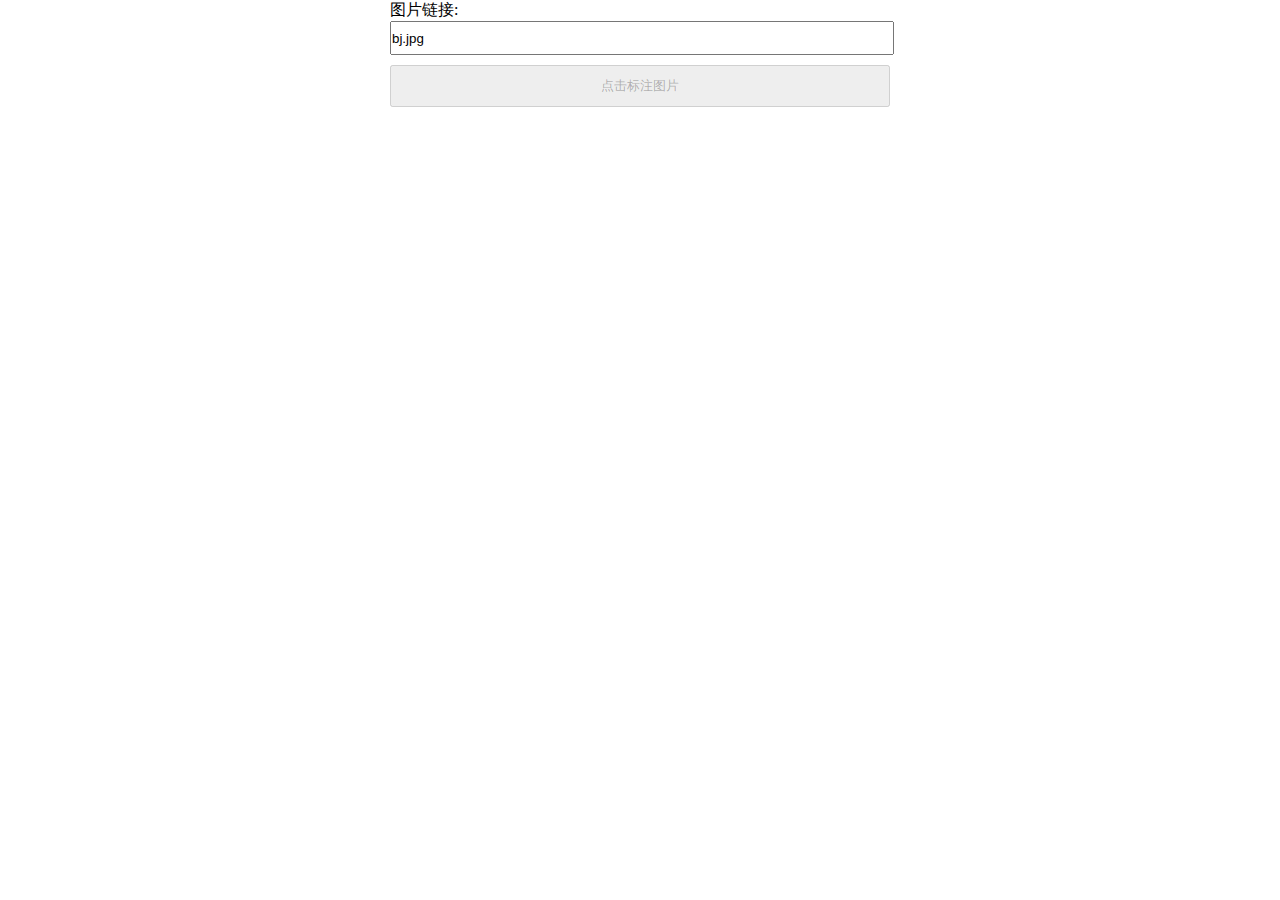
<file: generate-ui/lib/imageLabel/index.html>
<!DOCTYPE html>
<html lang="en">
<head>
<meta charset="UTF-8">
<meta name="viewport" content="width=device-width,initial-scale=1">
<meta http-equiv="X-UA-Compatible" content="ie=edge">
<title>imageLabel</title>
<link rel="stylesheet" href="styles/jquery.imageLabel.min.css">
<link rel="stylesheet" href="styles/edit.css">
</head>
<style>
* {
	padding: 0;
	margin: 0
}
.top-tab {
	background-color: #333;
	padding: 10px;
	margin-bottom: 50px
}
.top-tab a {
	display: flex;
	align-items: center;
	color: #fff
}
#imgform {
	margin: 0 auto;
	width: 500px
}
</style>
<body>

<form action="" id="imgform">
  <p>图片链接:</p>
  <input type="text" name="src" value="bj.jpg" style="display:block;width:100%;height:30px">
  <button class="addpic" type="submit" disabled="disabled" style="margin-top:10px;padding:10px;width:100%">点击标注图片</button>
</form>
<script src="http://www.jq22.com/jquery/jquery-1.10.2.js"></script>
<script src="scripts/jquery.imageLabel.min.js"></script>
<script>
    $(function() {
        $(".right-select-box");
        $(".addpic").removeAttr("disabled"), $("#imgform").submit(function(t) {
            t.preventDefault();
            window.c = imageLabel({
                img: $("[name=src]").val(),
                editPop: !1,
                close: function(t) {
                    return t.length && alert(JSON.stringify(t)), !0
                },
                clickArea: function() {},
                edit: function(t) {},
                startArea: function() {},
                confirm: function(t) {
                    return t.length && alert(JSON.stringify(t)), !0
                }
            })
        })
    })
</script>
</body>
</html>
</file>
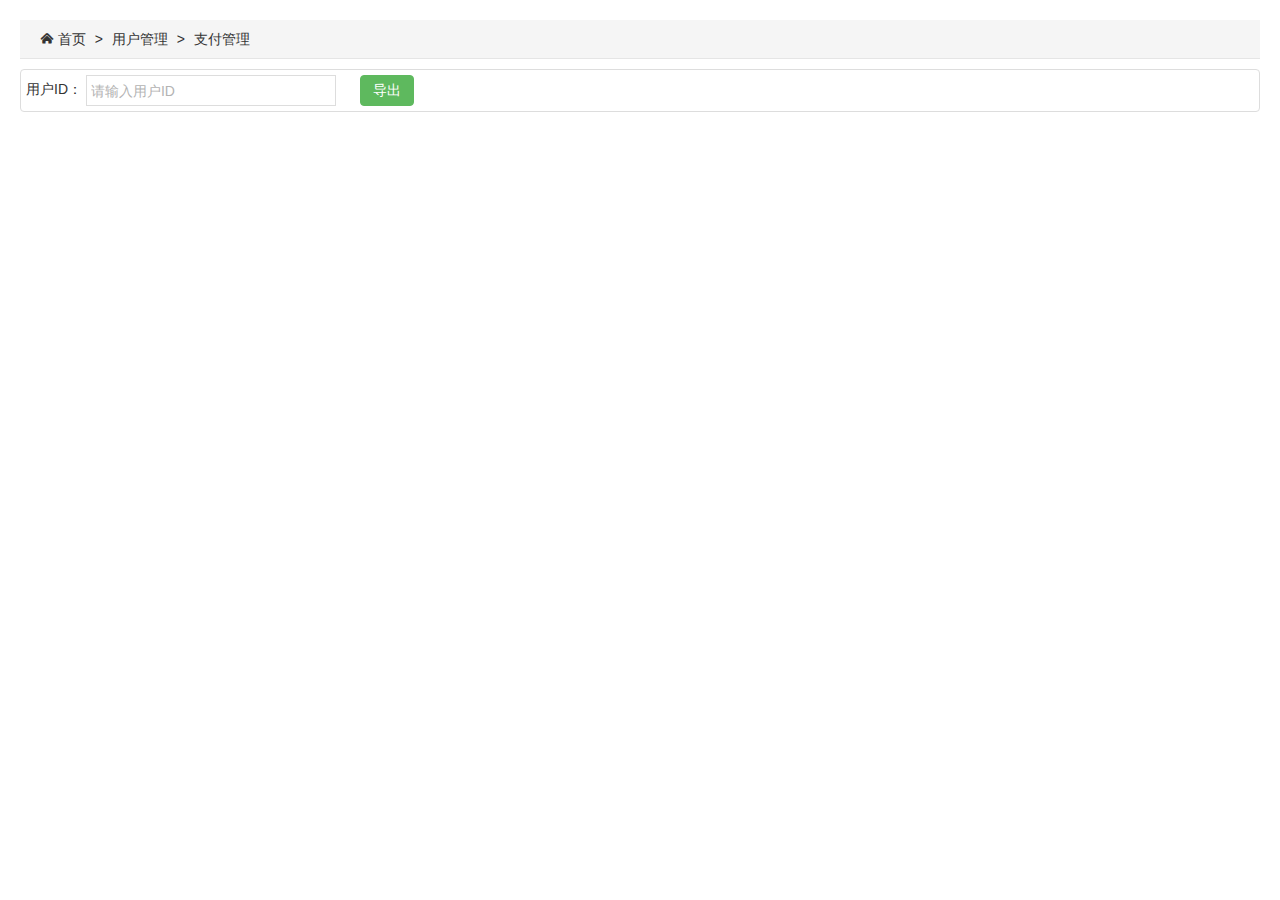
<file: generate-ui/html/pay-record.html>
<!DOCTYPE HTML>
<html xmlns:v-on="http://www.w3.org/1999/xhtml">
<head>
    <meta charset="utf-8">
    <meta name="renderer" content="webkit|ie-comp|ie-stand">
    <meta http-equiv="X-UA-Compatible" content="IE=edge,chrome=1">
    <meta name="viewport"
          content="width=device-width,initial-scale=1,minimum-scale=1.0,maximum-scale=1.0,user-scalable=no"/>
    <meta http-equiv="Cache-Control" content="no-siteapp"/>
    <script type="text/javascript" src="../lib/html5shiv.js"></script>
    <script type="text/javascript" src="../lib/respond.min.js"></script>
    <link href="../static/h-ui/css/H-ui.min.css" rel="stylesheet" type="text/css"/>
    <link href="../static/h-ui.admin/css/H-ui.admin.css" rel="stylesheet" type="text/css"/>
    <link href="../lib/Hui-iconfont/1.0.8/iconfont.css" rel="stylesheet" type="text/css"/>
    <link href="../lib/jquery-easyui-1.7.0/themes/default/easyui.css" rel="stylesheet" type="text/css"/>
    <link href="../lib/jquery-easyui-1.7.0/themes/icon.css" rel="stylesheet" type="text/css"/>
    <link href="../static/css/style.css" rel="stylesheet" type="text/css"/>
    <link href="../lib/imageLabel/styles/jquery.imageLabel.min.css" rel="stylesheet"/>
    <link href="../lib/imageLabel/styles/edit.css" rel="stylesheet"/>
    <title>支付管理</title>
</head>
<body>
<div class="pd-20" id="songTest">
    <nav class="breadcrumb infoNode"><i class="Hui-iconfont">&#xe67f;</i> 首页 <span class="c-gray en">&gt;</span> 用户管理 <span class="c-gray en">&gt;</span> 支付管理 </nav>
    <div class="div-add radius form-div infoNode" id="div-add-song">
        <ul>
            <li>
                <span>
                    <label>用户ID： </label>
                      <input type="text" id="userId" placeholder="请输入用户ID" style="width:250px" class="input-text"/>
                </span>
                <button onclick="exportReport();" class="btn btn-success radius" type="button"> 导出 </button>
            </li>
        </ul>
    </div>
</div>
<script type="text/javascript" src="../lib/jquery/1.9.1/jquery.min.js"></script>
<script type="text/javascript" src="../lib/jquery-easyui-1.7.0/jquery.easyui.min.js"></script>
<script type="text/javascript" src="../lib/jquery-easyui-1.7.0/jquery.easyui.mobile.js"></script>
<script type="text/javascript" src="../lib/jquery-easyui-1.7.0/locale/easyui-lang-zh_CN.js"></script>
<script type="text/javascript" src="../lib/jquery-easyui-1.7.0/easyui.extend.js"></script>
<script type="text/javascript" src="../static/h-ui/js/H-ui.js"></script>
<script type="text/javascript" src="../lib/My97DatePicker/4.8/WdatePicker.js"></script>
<script type="text/javascript" src="../lib/datatables/1.10.0/jquery.dataTables.min.js"></script>
<script type="text/javascript" src="../lib/function.js"></script>
<script type="text/javascript">
    /**
     * 导出报表
     */
    function exportReport() {
        let userId = $("#userId").val();
        let form = $("<form></form>");
        if (userId) {
            form.append("<input name='userId' value='" + userId + "'/>");
        }
        form.attr("method", "post");
        form.attr("action", getUrl("pay/exportReport"));
        form.appendTo("body").submit();
        form.remove();
    }
</script>
</body>
</html>
</file>
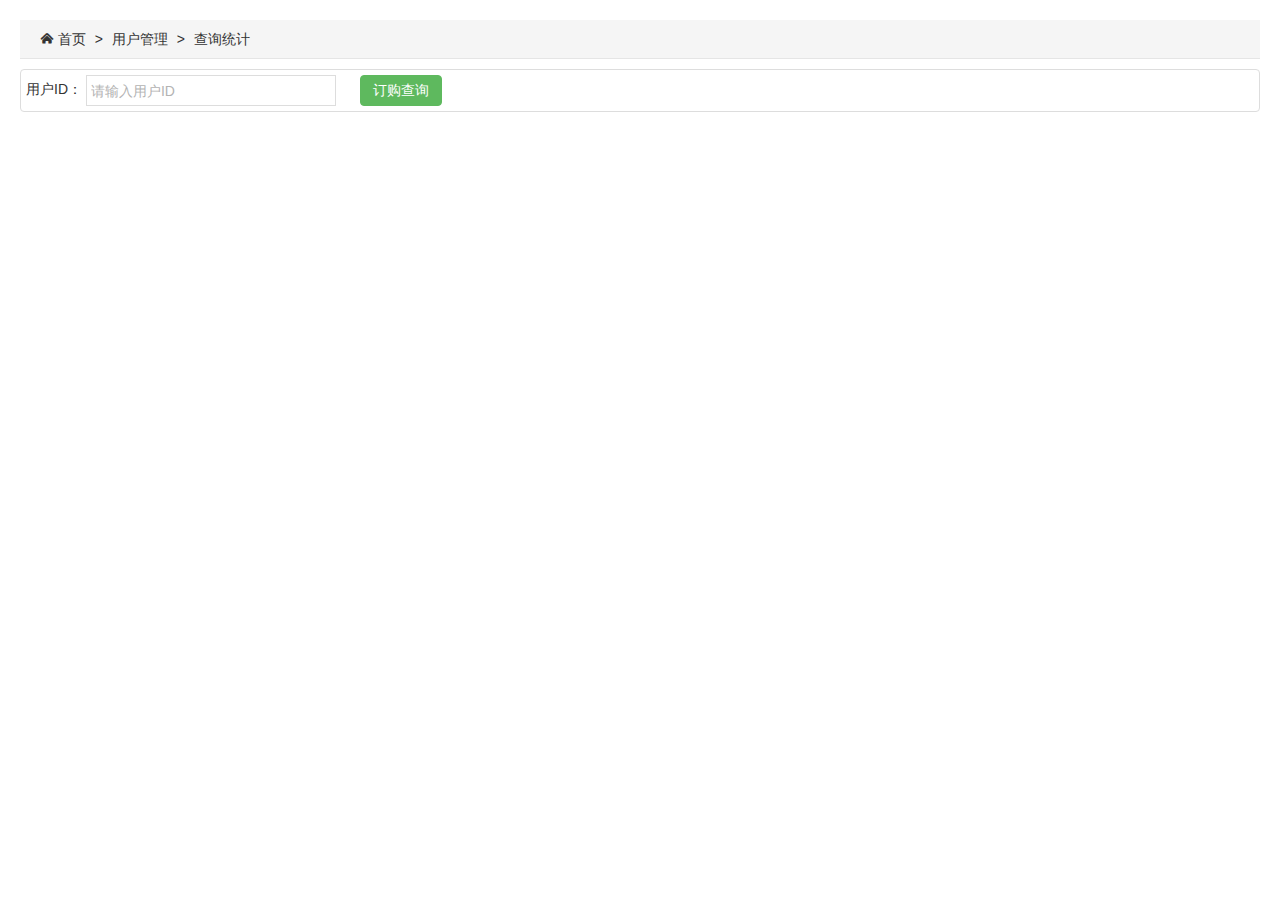
<file: generate-ui/html/query-count.html>
<!DOCTYPE HTML>
<html xmlns:v-on="http://www.w3.org/1999/xhtml">
<head>
    <meta charset="utf-8">
    <meta name="renderer" content="webkit|ie-comp|ie-stand">
    <meta http-equiv="X-UA-Compatible" content="IE=edge,chrome=1">
    <meta name="viewport"
          content="width=device-width,initial-scale=1,minimum-scale=1.0,maximum-scale=1.0,user-scalable=no"/>
    <meta http-equiv="Cache-Control" content="no-siteapp"/>
    <script type="text/javascript" src="../lib/html5shiv.js"></script>
    <script type="text/javascript" src="../lib/respond.min.js"></script>
    <link href="../static/h-ui/css/H-ui.min.css" rel="stylesheet" type="text/css"/>
    <link href="../static/h-ui.admin/css/H-ui.admin.css" rel="stylesheet" type="text/css"/>
    <link href="../lib/Hui-iconfont/1.0.8/iconfont.css" rel="stylesheet" type="text/css"/>
    <link href="../lib/jquery-easyui-1.7.0/themes/default/easyui.css" rel="stylesheet" type="text/css"/>
    <link href="../lib/jquery-easyui-1.7.0/themes/icon.css" rel="stylesheet" type="text/css"/>
    <link href="../static/css/style.css" rel="stylesheet" type="text/css"/>
    <link href="../lib/imageLabel/styles/jquery.imageLabel.min.css" rel="stylesheet"/>
    <link href="../lib/imageLabel/styles/edit.css" rel="stylesheet"/>
    <title>查询统计</title>
</head>
<body>
<div class="pd-20" id="songTest">
    <nav class="breadcrumb infoNode"><i class="Hui-iconfont">&#xe67f;</i> 首页 <span class="c-gray en">&gt;</span> 用户管理
        <span class="c-gray en">&gt;</span> 查询统计
    </nav>
    <div class="div-add radius form-div infoNode" id="div-add-song">
        <ul>
            <li>
                <span>
                    <label>用户ID： </label>
                    <input type="text" id="userId" placeholder="请输入用户ID" style="width:250px" class="input-text"/>
                </span>
                <button onclick="exportReport('user');" class="btn btn-success radius" type="button"> 订购查询</button>
            </li>
        </ul>
    </div>
</div>
<script type="text/javascript" src="../lib/jquery/1.9.1/jquery.min.js"></script>
<script type="text/javascript" src="../lib/jquery-easyui-1.7.0/jquery.easyui.min.js"></script>
<script type="text/javascript" src="../lib/jquery-easyui-1.7.0/jquery.easyui.mobile.js"></script>
<script type="text/javascript" src="../lib/jquery-easyui-1.7.0/locale/easyui-lang-zh_CN.js"></script>
<script type="text/javascript" src="../lib/jquery-easyui-1.7.0/easyui.extend.js"></script>
<script type="text/javascript" src="../static/h-ui/js/H-ui.js"></script>
<script type="text/javascript" src="../lib/My97DatePicker/4.8/WdatePicker.js"></script>
<script type="text/javascript" src="../lib/datatables/1.10.0/jquery.dataTables.min.js"></script>
<script type="text/javascript" src="../lib/function.js"></script>
<script type="text/javascript">
    /**
     * 导出报表
     */
    function exportReport() {
        let form = $("<form></form>");
        form.attr("method", "post");
        let userId = $("#userId").val();
        if (userId) {
            form.append("<input name='userId' value='" + userId + "'/>");
        }
        form.attr("action", getUrl("pay/exportReport"));
        form.appendTo("body").submit();
        form.remove();
    }
</script>
</body>
</html>
</file>
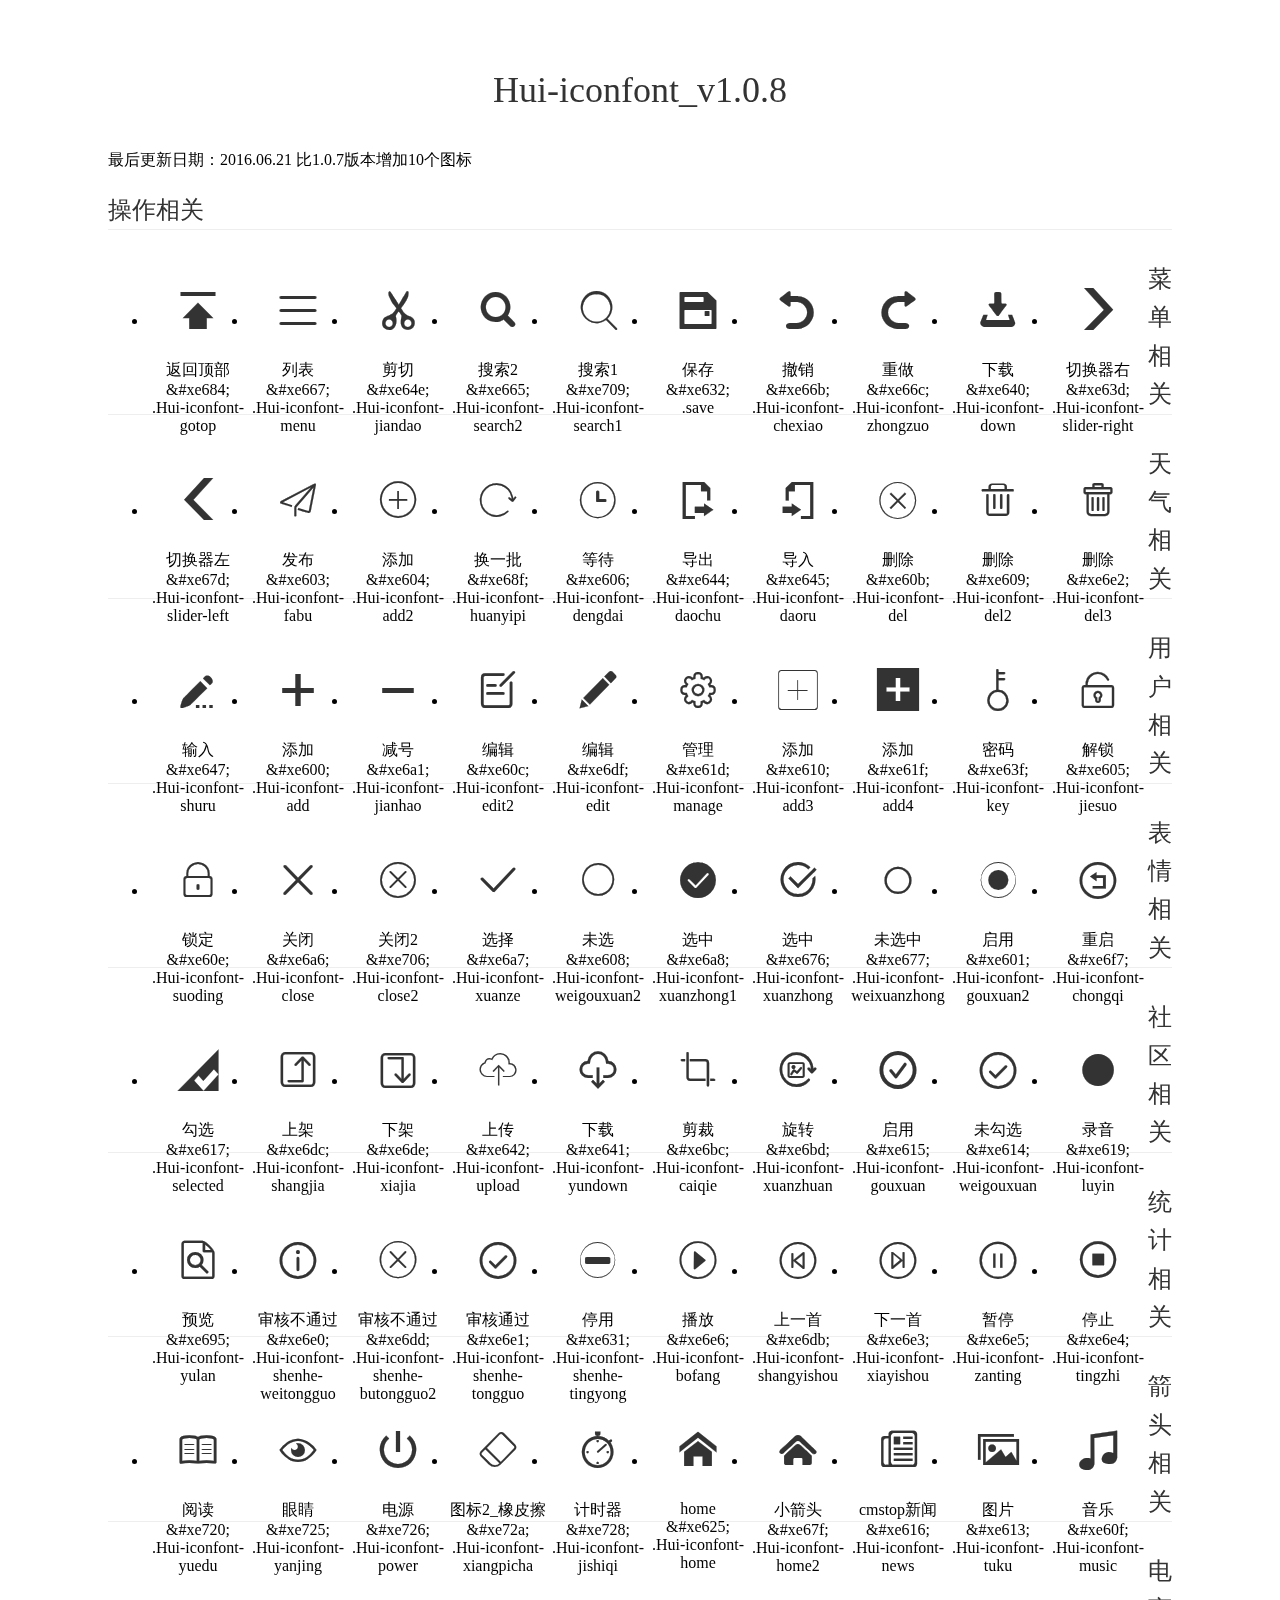
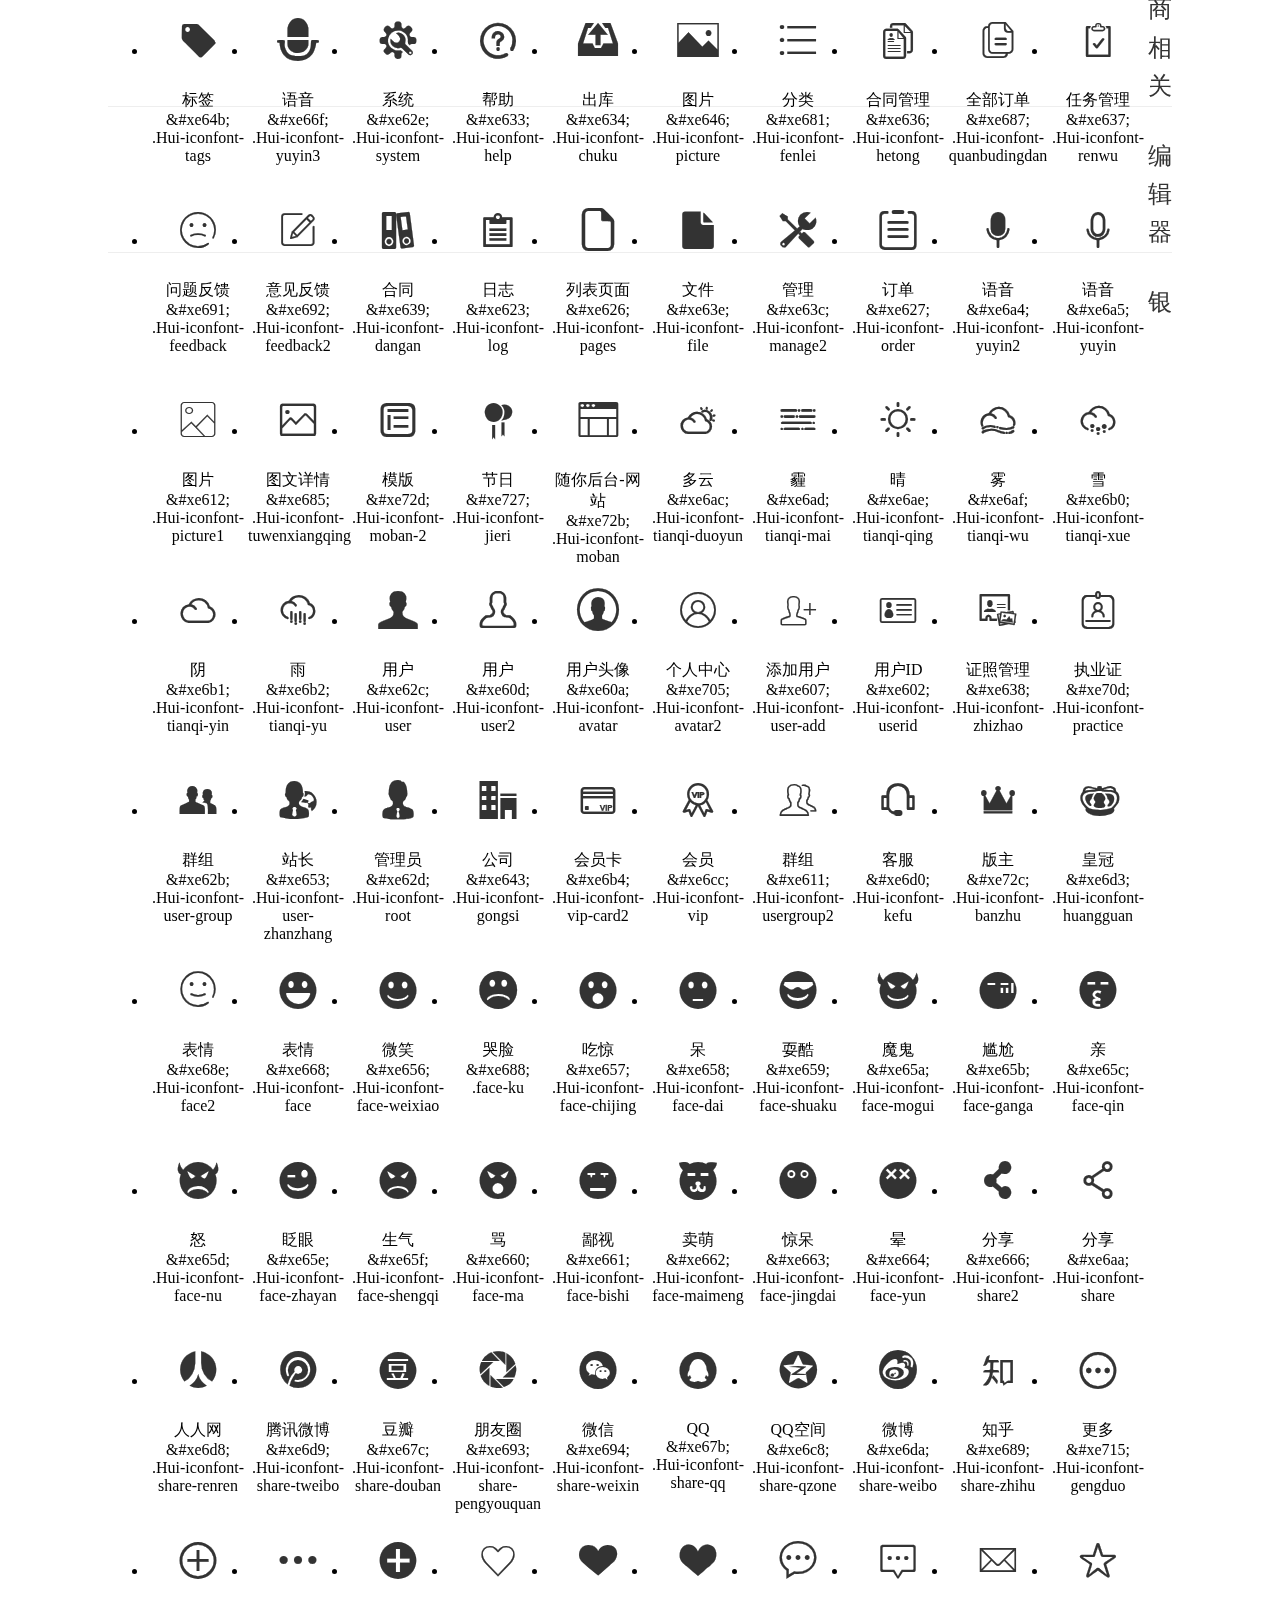
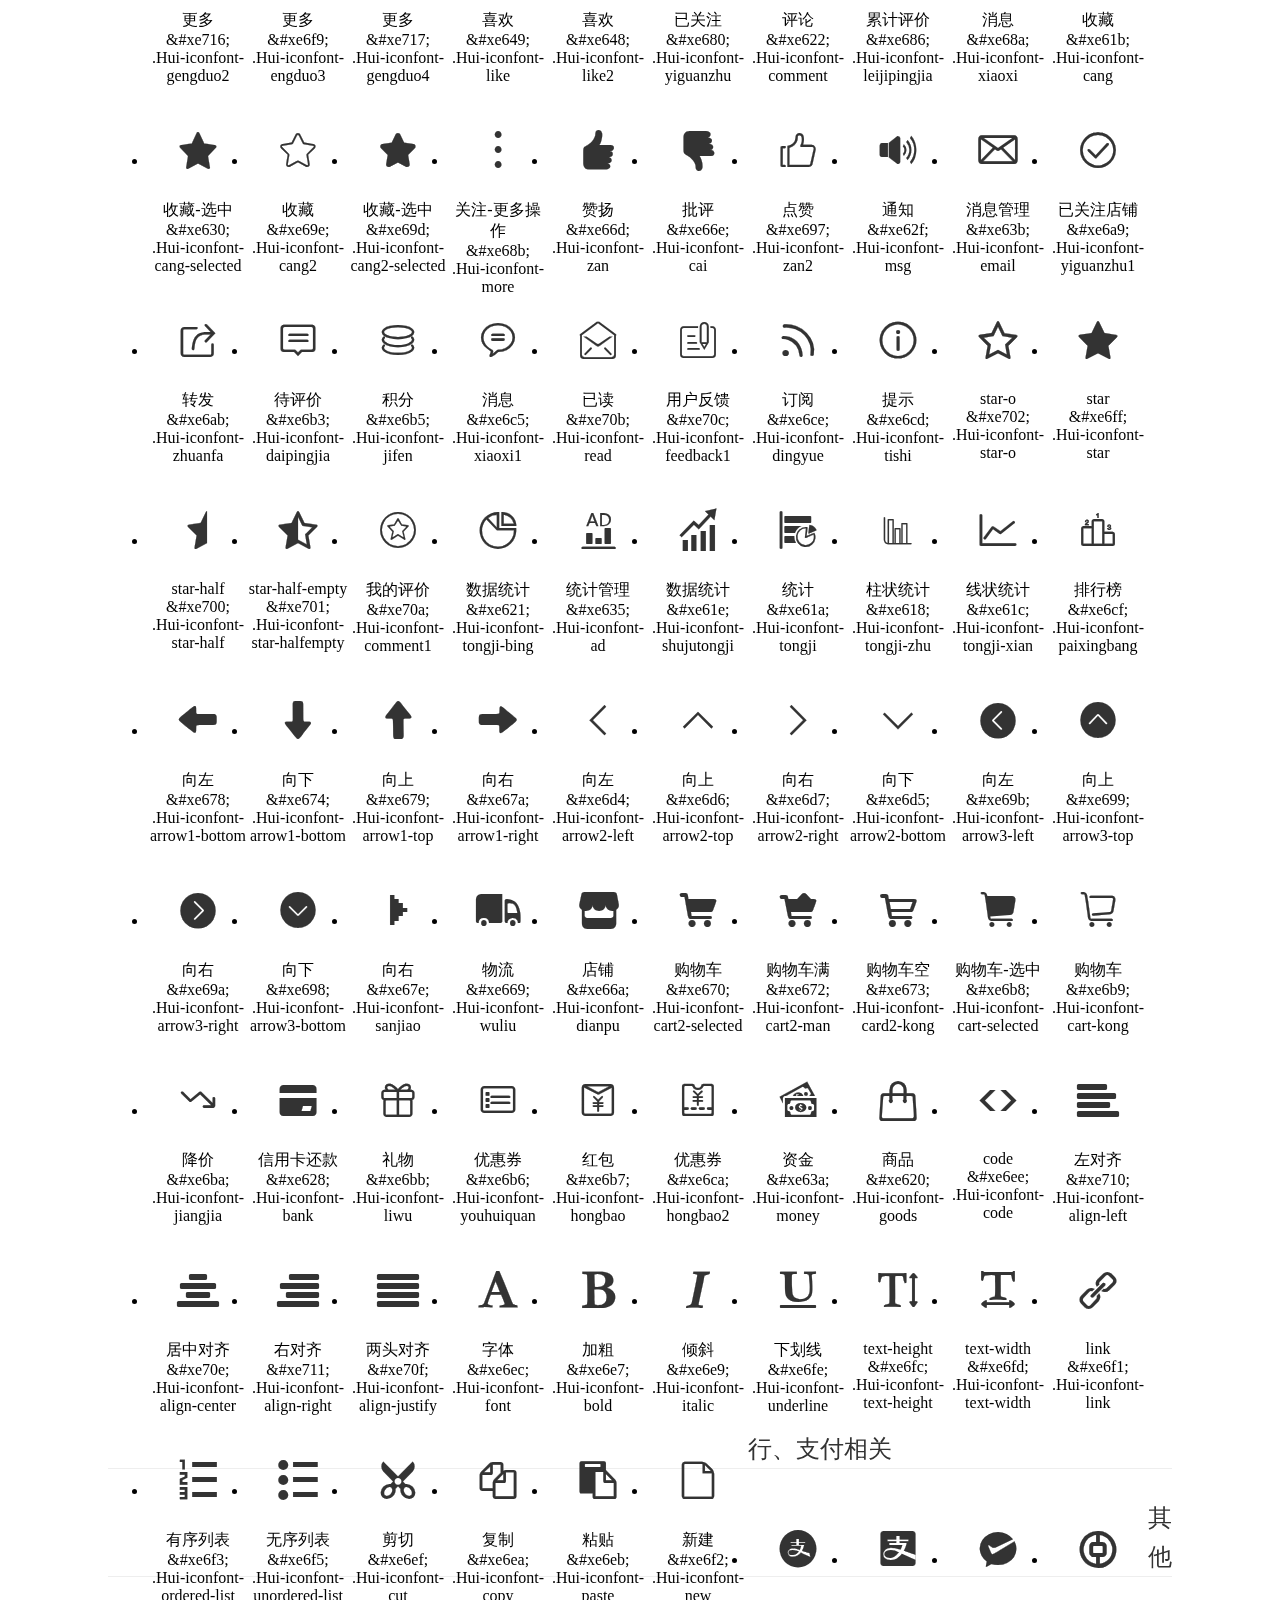
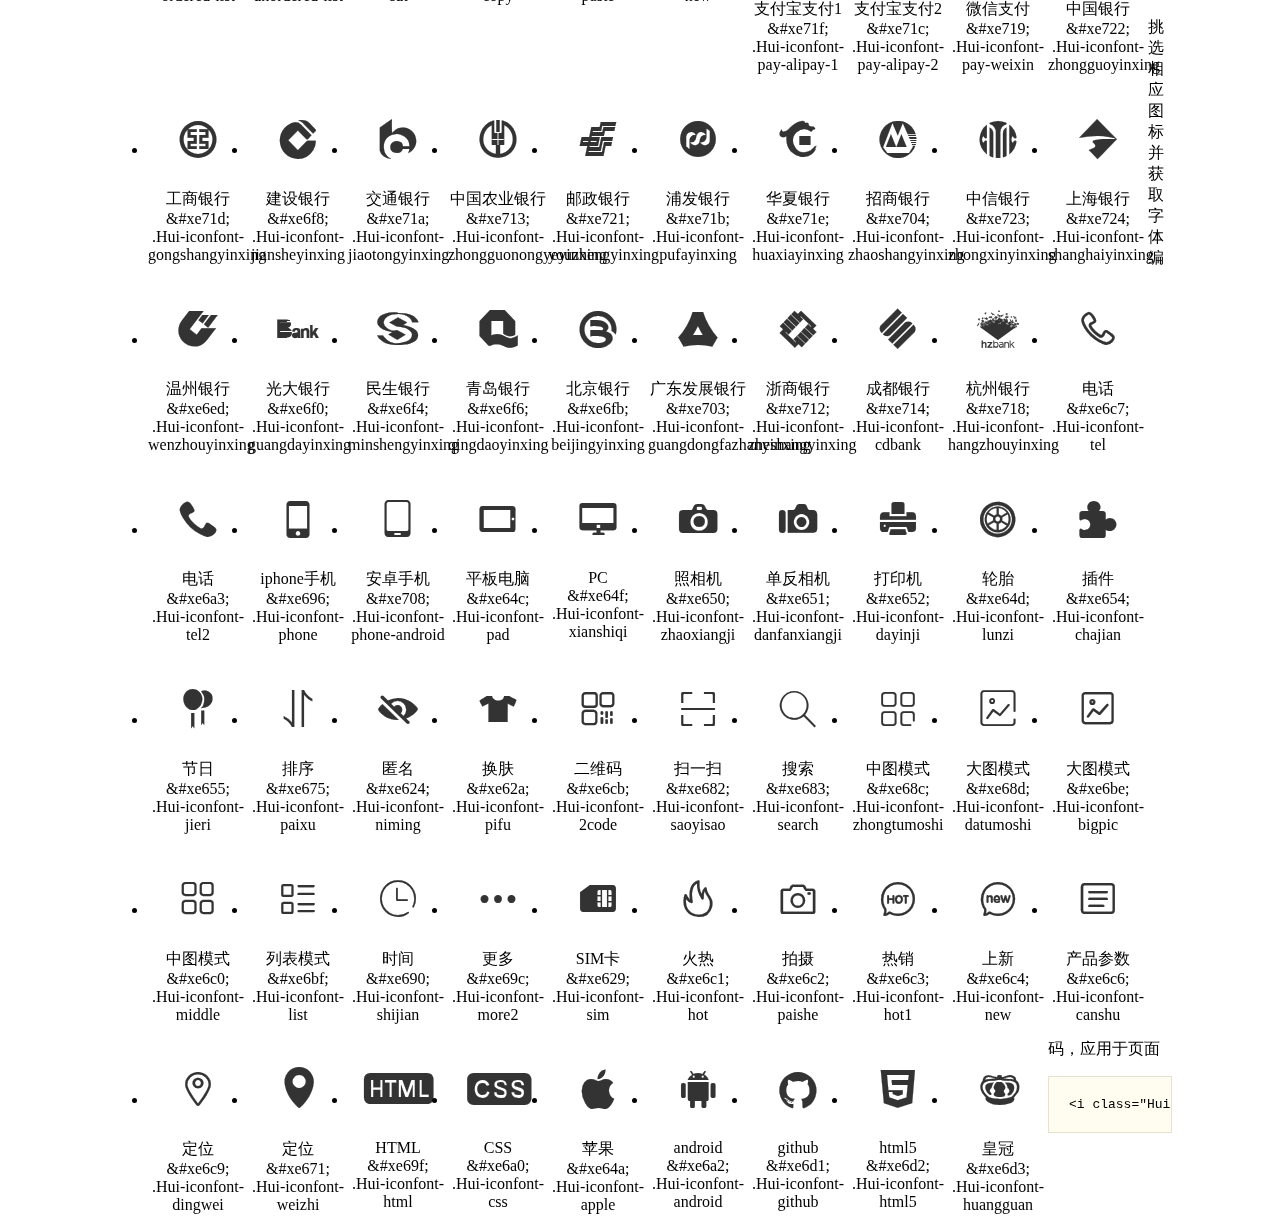
<file: generate-ui/lib/Hui-iconfont/1.0.8/demo.html>
<!DOCTYPE html>
<html>
<head>
<meta charset="utf-8"/>
<title>Hui-iconfont_v1.0.8</title>
<link href="http://static.h-ui.net/h-ui/css/H-ui.min.css" rel="stylesheet" type="text/css" />
<link rel="stylesheet" href="iconfont.css">
<style type="text/css">
.main {padding: 30px 100px;}
.main h1{font-size:36px; line-height:1.6; color:#333; text-align:center;margin-bottom:30px; font-weight:normal}
.main h2{ font-size:24px;line-height:1.6;color:#333;margin-bottom:30px; border-bottom: 1px solid #eee; font-weight:normal}

.helps { margin-top: 40px}
.helps pre{padding: 20px;margin: 10px 0;border: solid 1px #e7e1cd;background-color: #fffdef;overflow: auto}
.icon_lists li{float: left;width: 100px;height: 190px;text-align: center}
.icon_lists .Hui-iconfont{font-size: 42px;line-height: 100px;margin: 10px 0;color: #333;-webkit-transition: font-size 0.25s ease-out 0s;-moz-transition: font-size 0.25s ease-out 0s;transition: font-size 0.25s ease-out 0s}
.icon_lists .Hui-iconfont:hover { font-size: 100px}
</style>
</head>
<body>
<div class="main">
	<h1>Hui-iconfont_v1.0.8</h1>
	<p class="text-c c-999">最后更新日期：2016.06.21  比1.0.7版本增加10个图标</p>
	
	<h2>操作相关</h2>
	<ul class="icon_lists cl">
		<li> <i class="icon Hui-iconfont">&#xe684;</i>
			<div class="name">返回顶部</div>
			<div class="code">&amp;#xe684;</div>
			<div class="fontclass">.Hui-iconfont-gotop</div>
		</li>
		<li><i class="icon Hui-iconfont">&#xe667;</i>
            <div class="name">列表</div>
            <div class="code">&amp;#xe667;</div>
            <div class="fontclass">.Hui-iconfont-menu</div>
        </li>
		<li> <i class="icon Hui-iconfont">&#xe64e;</i>
			<div class="name">剪切</div>
			<div class="code">&amp;#xe64e;</div>
			<div class="fontclass">.Hui-iconfont-jiandao</div>
		</li>
		<li> <i class="icon Hui-iconfont">&#xe665;</i>
			<div class="name">搜索2</div>
			<div class="code">&amp;#xe665;</div>
			<div class="fontclass">.Hui-iconfont-search2</div>
		</li>
		<li>
        	<i class="icon Hui-iconfont">&#xe709;</i>
            <div class="name">搜索1</div>
            <div class="code">&amp;#xe709;</div>
            <div class="fontclass">.Hui-iconfont-search1</div>
        </li>
		<li> <i class="icon Hui-iconfont">&#xe632;</i>
			<div class="name">保存</div>
			<div class="code">&amp;#xe632;</div>
			<div class="fontclass">.save</div>
		</li>
		<li> <i class="icon Hui-iconfont">&#xe66b;</i>
			<div class="name">撤销</div>
			<div class="code">&amp;#xe66b;</div>
			<div class="fontclass">.Hui-iconfont-chexiao</div>
		</li>
		<li> <i class="icon Hui-iconfont">&#xe66c;</i>
			<div class="name">重做</div>
			<div class="code">&amp;#xe66c;</div>
			<div class="fontclass">.Hui-iconfont-zhongzuo</div>
		</li>
		<li> <i class="icon Hui-iconfont">&#xe640;</i>
			<div class="name">下载</div>
			<div class="code">&amp;#xe640;</div>
			<div class="fontclass">.Hui-iconfont-down</div>
		</li>
		<li> <i class="icon Hui-iconfont">&#xe63d;</i>
			<div class="name">切换器右</div>
			<div class="code">&amp;#xe63d;</div>
			<div class="fontclass">.Hui-iconfont-slider-right</div>
		</li>
		<li> <i class="icon Hui-iconfont">&#xe67d;</i>
			<div class="name">切换器左</div>
			<div class="code">&amp;#xe67d;</div>
			<div class="fontclass">.Hui-iconfont-slider-left</div>
		</li>
		<li> <i class="icon Hui-iconfont">&#xe603;</i>
			<div class="name">发布</div>
			<div class="code">&amp;#xe603;</div>
			<div class="fontclass">.Hui-iconfont-fabu</div>
		</li>
		<li> <i class="icon Hui-iconfont">&#xe604;</i>
			<div class="name">添加</div>
			<div class="code">&amp;#xe604;</div>
			<div class="fontclass">.Hui-iconfont-add2</div>
		</li>
		<li> <i class="icon Hui-iconfont">&#xe68f;</i>
			<div class="name">换一批</div>
			<div class="code">&amp;#xe68f;</div>
			<div class="fontclass">.Hui-iconfont-huanyipi</div>
		</li>
		<li> <i class="icon Hui-iconfont">&#xe606;</i>
			<div class="name">等待</div>
			<div class="code">&amp;#xe606;</div>
			<div class="fontclass">.Hui-iconfont-dengdai</div>
		</li>
		<li> <i class="icon Hui-iconfont">&#xe644;</i>
			<div class="name">导出</div>
			<div class="code">&amp;#xe644;</div>
			<div class="fontclass">.Hui-iconfont-daochu</div>
		</li>
		<li> <i class="icon Hui-iconfont">&#xe645;</i>
			<div class="name">导入</div>
			<div class="code">&amp;#xe645;</div>
			<div class="fontclass">.Hui-iconfont-daoru</div>
		</li>
		<li> <i class="icon Hui-iconfont">&#xe60b;</i>
			<div class="name">删除</div>
			<div class="code">&amp;#xe60b;</div>
			<div class="fontclass">.Hui-iconfont-del</div>
		</li>
		<li> <i class="icon Hui-iconfont">&#xe609;</i>
			<div class="name">删除</div>
			<div class="code">&amp;#xe609;</div>
			<div class="fontclass">.Hui-iconfont-del2</div>
		</li>
		<li> <i class="icon Hui-iconfont">&#xe6e2;</i>
			<div class="name">删除</div>
			<div class="code">&amp;#xe6e2;</div>
			<div class="fontclass">.Hui-iconfont-del3</div>
		</li>
		<li> <i class="icon Hui-iconfont">&#xe647;</i>
			<div class="name">输入</div>
			<div class="code">&amp;#xe647;</div>
			<div class="fontclass">.Hui-iconfont-shuru</div>
		</li>
		<li> <i class="icon Hui-iconfont">&#xe600;</i>
			<div class="name">添加</div>
			<div class="code">&amp;#xe600;</div>
			<div class="fontclass">.Hui-iconfont-add</div>
		</li>
		<li> <i class="icon Hui-iconfont">&#xe6a1;</i>
			<div class="name">减号</div>
			<div class="code">&amp;#xe6a1;</div>
			<div class="fontclass">.Hui-iconfont-jianhao</div>
		</li>
		<li> <i class="icon Hui-iconfont">&#xe60c;</i>
			<div class="name">编辑</div>
			<div class="code">&amp;#xe60c;</div>
			<div class="fontclass">.Hui-iconfont-edit2</div>
		</li>
		<li> <i class="icon Hui-iconfont">&#xe6df;</i>
			<div class="name">编辑</div>
			<div class="code">&amp;#xe6df;</div>
			<div class="fontclass">.Hui-iconfont-edit</div>
		</li>
		<li> <i class="icon Hui-iconfont">&#xe61d;</i>
			<div class="name">管理</div>
			<div class="code">&amp;#xe61d;</div>
			<div class="fontclass">.Hui-iconfont-manage</div>
		</li>
		<li> <i class="icon Hui-iconfont">&#xe610;</i>
			<div class="name">添加</div>
			<div class="code">&amp;#xe610;</div>
			<div class="fontclass">.Hui-iconfont-add3</div>
		</li>
		<li> <i class="icon Hui-iconfont">&#xe61f;</i>
			<div class="name">添加</div>
			<div class="code">&amp;#xe61f;</div>
			<div class="fontclass">.Hui-iconfont-add4</div>
		</li>
		<li> <i class="icon Hui-iconfont">&#xe63f;</i>
			<div class="name">密码</div>
			<div class="code">&amp;#xe63f;</div>
			<div class="fontclass">.Hui-iconfont-key</div>
		</li>
		<li> <i class="icon Hui-iconfont">&#xe605;</i>
			<div class="name">解锁</div>
			<div class="code">&amp;#xe605;</div>
			<div class="fontclass">.Hui-iconfont-jiesuo</div>
		</li>
		<li> <i class="icon Hui-iconfont">&#xe60e;</i>
			<div class="name">锁定</div>
			<div class="code">&amp;#xe60e;</div>
			<div class="fontclass">.Hui-iconfont-suoding</div>
		</li>
		<li> <i class="icon Hui-iconfont">&#xe6a6;</i>
			<div class="name">关闭</div>
			<div class="code">&amp;#xe6a6;</div>
			<div class="fontclass">.Hui-iconfont-close</div>
		</li>
		<li>
        	<i class="icon Hui-iconfont">&#xe706;</i>
            <div class="name">关闭2</div>
            <div class="code">&amp;#xe706;</div>
            <div class="fontclass">.Hui-iconfont-close2</div>
        </li>
		<li> <i class="icon Hui-iconfont">&#xe6a7;</i>
			<div class="name">选择</div>
			<div class="code">&amp;#xe6a7;</div>
			<div class="fontclass">.Hui-iconfont-xuanze</div>
		</li>
		<li> <i class="icon Hui-iconfont">&#xe608;</i>
			<div class="name">未选</div>
			<div class="code">&amp;#xe608;</div>
			<div class="fontclass">.Hui-iconfont-weigouxuan2</div>
		</li>
		<li> <i class="icon Hui-iconfont">&#xe6a8;</i>
			<div class="name">选中</div>
			<div class="code">&amp;#xe6a8;</div>
			<div class="fontclass">.Hui-iconfont-xuanzhong1</div>
		</li>
		<li> <i class="icon Hui-iconfont">&#xe676;</i>
			<div class="name">选中</div>
			<div class="code">&amp;#xe676;</div>
			<div class="fontclass">.Hui-iconfont-xuanzhong</div>
		</li>
		<li> <i class="icon Hui-iconfont">&#xe677;</i>
			<div class="name">未选中</div>
			<div class="code">&amp;#xe677;</div>
			<div class="fontclass">.Hui-iconfont-weixuanzhong</div>
		</li>
		<li> <i class="icon Hui-iconfont">&#xe601;</i>
			<div class="name">启用</div>
			<div class="code">&amp;#xe601;</div>
			<div class="fontclass">.Hui-iconfont-gouxuan2</div>
		</li>
		<li> <i class="icon Hui-iconfont">&#xe6f7;</i>
			<div class="name">重启</div>
			<div class="code">&amp;#xe6f7;</div>
			<div class="fontclass">.Hui-iconfont-chongqi</div>
		</li>
		<li> <i class="icon Hui-iconfont">&#xe617;</i>
			<div class="name">勾选</div>
			<div class="code">&amp;#xe617;</div>
			<div class="fontclass">.Hui-iconfont-selected</div>
		</li>
		<li> <i class="icon Hui-iconfont">&#xe6dc;</i>
			<div class="name">上架</div>
			<div class="code">&amp;#xe6dc;</div>
			<div class="fontclass">.Hui-iconfont-shangjia</div>
		</li>
		<li> <i class="icon Hui-iconfont">&#xe6de;</i>
			<div class="name">下架</div>
			<div class="code">&amp;#xe6de;</div>
			<div class="fontclass">.Hui-iconfont-xiajia</div>
		</li>
		<li> <i class="icon Hui-iconfont">&#xe642;</i>
			<div class="name">上传</div>
			<div class="code">&amp;#xe642;</div>
			<div class="fontclass">.Hui-iconfont-upload</div>
		</li>
		<li> <i class="icon Hui-iconfont">&#xe641;</i>
			<div class="name">下载</div>
			<div class="code">&amp;#xe641;</div>
			<div class="fontclass">.Hui-iconfont-yundown</div>
		</li>
		<li> <i class="icon Hui-iconfont">&#xe6bc;</i>
			<div class="name">剪裁</div>
			<div class="code">&amp;#xe6bc;</div>
			<div class="fontclass">.Hui-iconfont-caiqie</div>
		</li>
		<li> <i class="icon Hui-iconfont">&#xe6bd;</i>
			<div class="name">旋转</div>
			<div class="code">&amp;#xe6bd;</div>
			<div class="fontclass">.Hui-iconfont-xuanzhuan</div>
		</li>
		<li> <i class="icon Hui-iconfont">&#xe615;</i>
			<div class="name">启用</div>
			<div class="code">&amp;#xe615;</div>
			<div class="fontclass">.Hui-iconfont-gouxuan</div>
		</li>
		<li> <i class="icon Hui-iconfont">&#xe6e1;</i>
			<div class="name">未勾选</div>
			<div class="code">&amp;#xe614;</div>
			<div class="fontclass">.Hui-iconfont-weigouxuan</div>
		</li>
		<li> <i class="icon Hui-iconfont">&#xe619;</i>
			<div class="name">录音</div>
			<div class="code">&amp;#xe619;</div>
			<div class="fontclass">.Hui-iconfont-luyin</div>
		</li>
		
		<li> <i class="icon Hui-iconfont">&#xe695;</i>
			<div class="name">预览</div>
			<div class="code">&amp;#xe695;</div>
			<div class="fontclass">.Hui-iconfont-yulan</div>
		</li>
		<li> <i class="icon Hui-iconfont">&#xe6e0;</i>
			<div class="name">审核不通过</div>
			<div class="code">&amp;#xe6e0;</div>
			<div class="fontclass">.Hui-iconfont-shenhe-weitongguo</div>
		</li>
		<li> <i class="icon Hui-iconfont">&#xe6dd;</i>
			<div class="name">审核不通过</div>
			<div class="code">&amp;#xe6dd;</div>
			<div class="fontclass">.Hui-iconfont-shenhe-butongguo2</div>
		</li>
		<li> <i class="icon Hui-iconfont">&#xe6e1;</i>
			<div class="name">审核通过</div>
			<div class="code">&amp;#xe6e1;</div>
			<div class="fontclass">.Hui-iconfont-shenhe-tongguo</div>
		</li>
		<li>
			<i class="icon Hui-iconfont">&#xe631;</i>
			<div class="name">停用</div>
			<div class="code">&amp;#xe631;</div>
			<div class="fontclass">.Hui-iconfont-shenhe-tingyong</div>
		</li>
		<li>
            <i class="icon Hui-iconfont">&#xe6e6;</i>
            <div class="name">播放</div>
            <div class="code">&amp;#xe6e6;</div>
            <div class="fontclass">.Hui-iconfont-bofang</div>
        </li>
        <li>
        	<i class="icon Hui-iconfont">&#xe6db;</i>
            <div class="name">上一首</div>
            <div class="code">&amp;#xe6db;</div>
            <div class="fontclass">.Hui-iconfont-shangyishou</div>
        </li>
        <li>
        	<i class="icon Hui-iconfont">&#xe6e3;</i>
            <div class="name">下一首</div>
            <div class="code">&amp;#xe6e3;</div>
            <div class="fontclass">.Hui-iconfont-xiayishou</div>
        </li>
        <li>
        	<i class="icon Hui-iconfont">&#xe6e5;</i>
            <div class="name">暂停</div>
            <div class="code">&amp;#xe6e5;</div>
            <div class="fontclass">.Hui-iconfont-zanting</div>
        </li>
        <li>
        	<i class="icon Hui-iconfont">&#xe6e4;</i>
            <div class="name">停止</div>
            <div class="code">&amp;#xe6e4;</div>
            <div class="fontclass">.Hui-iconfont-tingzhi</div>
        </li>
		<li>
			<i class="icon Hui-iconfont">&#xe720;</i>
			<div class="name">阅读</div>
			<div class="code">&amp;#xe720;</div>
			<div class="fontclass">.Hui-iconfont-yuedu</div>
		</li>
		<li>
			<i class="icon Hui-iconfont">&#xe725;</i>
			<div class="name">眼睛</div>
			<div class="code">&amp;#xe725;</div>
			<div class="fontclass">.Hui-iconfont-yanjing</div>
		</li>
		<li>
			<i class="icon Hui-iconfont">&#xe726;</i>
			<div class="name">电源</div>
			<div class="code">&amp;#xe726;</div>
			<div class="fontclass">.Hui-iconfont-power</div>
		</li>
		<li>
			<i class="icon Hui-iconfont">&#xe72a;</i>
			<div class="name">图标2_橡皮擦</div>
			<div class="code">&amp;#xe72a;</div>
			<div class="fontclass">.Hui-iconfont-xiangpicha</div>
		</li>
		<li>
			<i class="icon Hui-iconfont">&#xe728;</i>
			<div class="name">计时器</div>
			<div class="code">&amp;#xe728;</div>
			<div class="fontclass">.Hui-iconfont-jishiqi</div>
		</li>
		
	</ul>
	<h2>菜单相关</h2>
	<ul class="icon_lists cl">
		<li> <i class="icon Hui-iconfont">&#xe625;</i>
			<div class="name">home</div>
			<div class="code">&amp;#xe625;</div>
			<div class="fontclass">.Hui-iconfont-home</div>
		</li>
		<li> <i class="icon Hui-iconfont">&#xe67f;</i>
			<div class="name">小箭头</div>
			<div class="code">&amp;#xe67f;</div>
			<div class="fontclass">.Hui-iconfont-home2</div>
		</li>
		<li> <i class="icon Hui-iconfont">&#xe616;</i>
			<div class="name">cmstop新闻</div>
			<div class="code">&amp;#xe616;</div>
			<div class="fontclass">.Hui-iconfont-news</div>
		</li>
		<li> <i class="icon Hui-iconfont">&#xe613;</i>
			<div class="name">图片</div>
			<div class="code">&amp;#xe613;</div>
			<div class="fontclass">.Hui-iconfont-tuku</div>
		</li>
		<li> <i class="icon Hui-iconfont">&#xe60f;</i>
			<div class="name">音乐</div>
			<div class="code">&amp;#xe60f;</div>
			<div class="fontclass">.Hui-iconfont-music</div>
		</li>
		<li> <i class="icon Hui-iconfont">&#xe64b;</i>
			<div class="name">标签</div>
			<div class="code">&amp;#xe64b;</div>
			<div class="fontclass">.Hui-iconfont-tags</div>
		</li>
		<li> <i class="icon Hui-iconfont">&#xe66f;</i>
			<div class="name">语音</div>
			<div class="code">&amp;#xe66f;</div>
			<div class="fontclass">.Hui-iconfont-yuyin3</div>
		</li>
		<li> <i class="icon Hui-iconfont">&#xe62e;</i>
			<div class="name">系统</div>
			<div class="code">&amp;#xe62e;</div>
			<div class="fontclass">.Hui-iconfont-system</div>
		</li>
		<li> <i class="icon Hui-iconfont">&#xe633;</i>
			<div class="name">帮助</div>
			<div class="code">&amp;#xe633;</div>
			<div class="fontclass">.Hui-iconfont-help</div>
		</li>
		<li> <i class="icon Hui-iconfont">&#xe634;</i>
			<div class="name">出库</div>
			<div class="code">&amp;#xe634;</div>
			<div class="fontclass">.Hui-iconfont-chuku</div>
		</li>
		<li> <i class="icon Hui-iconfont">&#xe646;</i>
			<div class="name">图片</div>
			<div class="code">&amp;#xe646;</div>
			<div class="fontclass">.Hui-iconfont-picture</div>
		</li>
		<li> <i class="icon Hui-iconfont">&#xe681;</i>
			<div class="name">分类</div>
			<div class="code">&amp;#xe681;</div>
			<div class="fontclass">.Hui-iconfont-fenlei</div>
		</li>
		<li> <i class="icon Hui-iconfont">&#xe636;</i>
			<div class="name">合同管理</div>
			<div class="code">&amp;#xe636;</div>
			<div class="fontclass">.Hui-iconfont-hetong</div>
		</li>
		<li> <i class="icon Hui-iconfont">&#xe687;</i>
			<div class="name">全部订单</div>
			<div class="code">&amp;#xe687;</div>
			<div class="fontclass">.Hui-iconfont-quanbudingdan</div>
		</li>
		<li> <i class="icon Hui-iconfont">&#xe637;</i>
			<div class="name">任务管理</div>
			<div class="code">&amp;#xe637;</div>
			<div class="fontclass">.Hui-iconfont-renwu</div>
		</li>
		<li> <i class="icon Hui-iconfont">&#xe691;</i>
			<div class="name">问题反馈</div>
			<div class="code">&amp;#xe691;</div>
			<div class="fontclass">.Hui-iconfont-feedback</div>
		</li>
		<li> <i class="icon Hui-iconfont">&#xe692;</i>
			<div class="name">意见反馈</div>
			<div class="code">&amp;#xe692;</div>
			<div class="fontclass">.Hui-iconfont-feedback2</div>
		</li>
		<li> <i class="icon Hui-iconfont">&#xe639;</i>
			<div class="name">合同</div>
			<div class="code">&amp;#xe639;</div>
			<div class="fontclass">.Hui-iconfont-dangan</div>
		</li>
		<li> <i class="icon Hui-iconfont">&#xe623;</i>
			<div class="name">日志</div>
			<div class="code">&amp;#xe623;</div>
			<div class="fontclass">.Hui-iconfont-log</div>
		</li>
		<li> <i class="icon Hui-iconfont">&#xe626;</i>
			<div class="name">列表页面</div>
			<div class="code">&amp;#xe626;</div>
			<div class="fontclass">.Hui-iconfont-pages</div>
		</li>
		<li> <i class="icon Hui-iconfont">&#xe63e;</i>
			<div class="name">文件</div>
			<div class="code">&amp;#xe63e;</div>
			<div class="fontclass">.Hui-iconfont-file</div>
		</li>
		<li> <i class="icon Hui-iconfont">&#xe63c;</i>
			<div class="name">管理</div>
			<div class="code">&amp;#xe63c;</div>
			<div class="fontclass">.Hui-iconfont-manage2</div>
		</li>
		<li> <i class="icon Hui-iconfont">&#xe627;</i>
			<div class="name">订单</div>
			<div class="code">&amp;#xe627;</div>
			<div class="fontclass">.Hui-iconfont-order</div>
		</li>
		<li> <i class="icon Hui-iconfont">&#xe6a4;</i>
			<div class="name">语音</div>
			<div class="code">&amp;#xe6a4;</div>
			<div class="fontclass">.Hui-iconfont-yuyin2</div>
		</li>
		<li> <i class="icon Hui-iconfont">&#xe6a5;</i>
			<div class="name">语音</div>
			<div class="code">&amp;#xe6a5;</div>
			<div class="fontclass">.Hui-iconfont-yuyin</div>
		</li>
		<li> <i class="icon Hui-iconfont">&#xe612;</i>
			<div class="name">图片</div>
			<div class="code">&amp;#xe612;</div>
			<div class="fontclass">.Hui-iconfont-picture1</div>
		</li>
		<li> <i class="icon Hui-iconfont">&#xe685;</i>
			<div class="name">图文详情</div>
			<div class="code">&amp;#xe685;</div>
			<div class="fontclass">.Hui-iconfont-tuwenxiangqing</div>
		</li>
		<li>
			<i class="icon Hui-iconfont">&#xe72d;</i>
			<div class="name">模版</div>
			<div class="code">&amp;#xe72d;</div>
			<div class="fontclass">.Hui-iconfont-moban-2</div>
		</li>
		<li>
			<i class="icon Hui-iconfont">&#xe727;</i>
			<div class="name">节日</div>
			<div class="code">&amp;#xe727;</div>
			<div class="fontclass">.Hui-iconfont-jieri</div>
		</li>
		<li>
			<i class="icon Hui-iconfont">&#xe72b;</i>
			<div class="name">随你后台-网站</div>
			<div class="code">&amp;#xe72b;</div>
			<div class="fontclass">.Hui-iconfont-moban</div>
		</li>
	</ul>
	<h2>天气相关</h2>
	<ul class="icon_lists cl">
		<li> <i class="icon Hui-iconfont">&#xe6ac;</i>
			<div class="name">多云</div>
			<div class="code">&amp;#xe6ac;</div>
			<div class="fontclass">.Hui-iconfont-tianqi-duoyun</div>
		</li>
		<li> <i class="icon Hui-iconfont">&#xe6ad;</i>
			<div class="name">霾</div>
			<div class="code">&amp;#xe6ad;</div>
			<div class="fontclass">.Hui-iconfont-tianqi-mai</div>
		</li>
		<li> <i class="icon Hui-iconfont">&#xe6ae;</i>
			<div class="name">晴</div>
			<div class="code">&amp;#xe6ae;</div>
			<div class="fontclass">.Hui-iconfont-tianqi-qing</div>
		</li>
		<li> <i class="icon Hui-iconfont">&#xe6af;</i>
			<div class="name">雾</div>
			<div class="code">&amp;#xe6af;</div>
			<div class="fontclass">.Hui-iconfont-tianqi-wu</div>
		</li>
		<li> <i class="icon Hui-iconfont">&#xe6b0;</i>
			<div class="name">雪</div>
			<div class="code">&amp;#xe6b0;</div>
			<div class="fontclass">.Hui-iconfont-tianqi-xue</div>
		</li>
		<li> <i class="icon Hui-iconfont">&#xe6b1;</i>
			<div class="name">阴</div>
			<div class="code">&amp;#xe6b1;</div>
			<div class="fontclass">.Hui-iconfont-tianqi-yin</div>
		</li>
		<li> <i class="icon Hui-iconfont">&#xe6b2;</i>
			<div class="name">雨</div>
			<div class="code">&amp;#xe6b2;</div>
			<div class="fontclass">.Hui-iconfont-tianqi-yu</div>
		</li>
	</ul>
	<h2>用户相关</h2>
	<ul class="icon_lists cl">
		<li> <i class="icon Hui-iconfont">&#xe62c;</i>
			<div class="name">用户</div>
			<div class="code">&amp;#xe62c;</div>
			<div class="fontclass">.Hui-iconfont-user</div>
		</li>
		<li> <i class="icon Hui-iconfont">&#xe60d;</i>
			<div class="name">用户</div>
			<div class="code">&amp;#xe60d;</div>
			<div class="fontclass">.Hui-iconfont-user2</div>
		</li>
		<li> <i class="icon Hui-iconfont">&#xe60a;</i>
			<div class="name">用户头像</div>
			<div class="code">&amp;#xe60a;</div>
			<div class="fontclass">.Hui-iconfont-avatar</div>
		</li>
		<li>
        	<i class="icon Hui-iconfont">&#xe705;</i>
            <div class="name">个人中心</div>
            <div class="code">&amp;#xe705;</div>
            <div class="fontclass">.Hui-iconfont-avatar2</div>
        </li>
		<li> <i class="icon Hui-iconfont">&#xe607;</i>
			<div class="name">添加用户</div>
			<div class="code">&amp;#xe607;</div>
			<div class="fontclass">.Hui-iconfont-user-add</div>
		</li>
		<li> <i class="icon Hui-iconfont">&#xe602;</i>
			<div class="name">用户ID</div>
			<div class="code">&amp;#xe602;</div>
			<div class="fontclass">.Hui-iconfont-userid</div>
		</li>
		<li> <i class="icon Hui-iconfont">&#xe638;</i>
			<div class="name">证照管理</div>
			<div class="code">&amp;#xe638;</div>
			<div class="fontclass">.Hui-iconfont-zhizhao</div>
		</li>
		<li>
        	<i class="icon Hui-iconfont">&#xe70d;</i>
            <div class="name">执业证</div>
            <div class="code">&amp;#xe70d;</div>
            <div class="fontclass">.Hui-iconfont-practice</div>
        </li>
		<li> <i class="icon Hui-iconfont">&#xe62b;</i>
			<div class="name">群组</div>
			<div class="code">&amp;#xe62b;</div>
			<div class="fontclass">.Hui-iconfont-user-group</div>
		</li>
		<li> <i class="icon Hui-iconfont">&#xe653;</i>
			<div class="name">站长</div>
			<div class="code">&amp;#xe653;</div>
			<div class="fontclass">.Hui-iconfont-user-zhanzhang</div>
		</li>
		<li> <i class="icon Hui-iconfont">&#xe62d;</i>
			<div class="name">管理员</div>
			<div class="code">&amp;#xe62d;</div>
			<div class="fontclass">.Hui-iconfont-root</div>
		</li>
		<li> <i class="icon Hui-iconfont">&#xe643;</i>
			<div class="name">公司</div>
			<div class="code">&amp;#xe643;</div>
			<div class="fontclass">.Hui-iconfont-gongsi</div>
		</li>
		<li> <i class="icon Hui-iconfont">&#xe6b4;</i>
			<div class="name">会员卡</div>
			<div class="code">&amp;#xe6b4;</div>
			<div class="fontclass">.Hui-iconfont-vip-card2</div>
		</li>
		<li> <i class="icon Hui-iconfont">&#xe6cc;</i>
			<div class="name">会员</div>
			<div class="code">&amp;#xe6cc;</div>
			<div class="fontclass">.Hui-iconfont-vip</div>
		</li>
		<li> <i class="icon Hui-iconfont">&#xe611;</i>
			<div class="name">群组</div>
			<div class="code">&amp;#xe611;</div>
			<div class="fontclass">.Hui-iconfont-usergroup2</div>
		</li>
		<li> <i class="icon Hui-iconfont">&#xe6d0;</i>
			<div class="name">客服</div>
			<div class="code">&amp;#xe6d0;</div>
			<div class="fontclass">.Hui-iconfont-kefu</div>
		</li>
		<li>
			<i class="icon Hui-iconfont">&#xe72c;</i>
			<div class="name">版主</div>
			<div class="code">&amp;#xe72c;</div>
			<div class="fontclass">.Hui-iconfont-banzhu</div>
		</li>
		<li>
			<i class="icon Hui-iconfont">&#xe6d3;</i>
			<div class="name">皇冠</div>
			<div class="code">&amp;#xe6d3;</div>
			<div class="fontclass">.Hui-iconfont-huangguan</div>
		</li>
	</ul>
	<h2>表情相关</h2>
	<ul class="icon_lists cl">
		<li> <i class="icon Hui-iconfont">&#xe68e;</i>
			<div class="name">表情</div>
			<div class="code">&amp;#xe68e;</div>
			<div class="fontclass">.Hui-iconfont-face2</div>
		</li>
		<li> <i class="icon Hui-iconfont">&#xe668;</i>
			<div class="name">表情</div>
			<div class="code">&amp;#xe668;</div>
			<div class="fontclass">.Hui-iconfont-face</div>
		</li>
		<li> <i class="icon Hui-iconfont">&#xe656;</i>
			<div class="name">微笑</div>
			<div class="code">&amp;#xe656;</div>
			<div class="fontclass">.Hui-iconfont-face-weixiao</div>
		</li>
		<li> <i class="icon Hui-iconfont">&#xe688;</i>
			<div class="name">哭脸</div>
			<div class="code">&amp;#xe688;</div>
			<div class="fontclass">.face-ku</div>
		</li>
		<li> <i class="icon Hui-iconfont">&#xe657;</i>
			<div class="name">吃惊</div>
			<div class="code">&amp;#xe657;</div>
			<div class="fontclass">.Hui-iconfont-face-chijing</div>
		</li>
		<li> <i class="icon Hui-iconfont">&#xe658;</i>
			<div class="name">呆</div>
			<div class="code">&amp;#xe658;</div>
			<div class="fontclass">.Hui-iconfont-face-dai</div>
		</li>
		<li> <i class="icon Hui-iconfont">&#xe659;</i>
			<div class="name">耍酷</div>
			<div class="code">&amp;#xe659;</div>
			<div class="fontclass">.Hui-iconfont-face-shuaku</div>
		</li>
		<li> <i class="icon Hui-iconfont">&#xe65a;</i>
			<div class="name">魔鬼</div>
			<div class="code">&amp;#xe65a;</div>
			<div class="fontclass">.Hui-iconfont-face-mogui</div>
		</li>
		<li> <i class="icon Hui-iconfont">&#xe65b;</i>
			<div class="name">尴尬</div>
			<div class="code">&amp;#xe65b;</div>
			<div class="fontclass">.Hui-iconfont-face-ganga</div>
		</li>
		<li> <i class="icon Hui-iconfont">&#xe65c;</i>
			<div class="name">亲</div>
			<div class="code">&amp;#xe65c;</div>
			<div class="fontclass">.Hui-iconfont-face-qin</div>
		</li>
		<li> <i class="icon Hui-iconfont">&#xe65d;</i>
			<div class="name">怒</div>
			<div class="code">&amp;#xe65d;</div>
			<div class="fontclass">.Hui-iconfont-face-nu</div>
		</li>
		<li> <i class="icon Hui-iconfont">&#xe65e;</i>
			<div class="name">眨眼</div>
			<div class="code">&amp;#xe65e;</div>
			<div class="fontclass">.Hui-iconfont-face-zhayan</div>
		</li>
		<li> <i class="icon Hui-iconfont">&#xe65f;</i>
			<div class="name">生气</div>
			<div class="code">&amp;#xe65f;</div>
			<div class="fontclass">.Hui-iconfont-face-shengqi</div>
		</li>
		<li> <i class="icon Hui-iconfont">&#xe660;</i>
			<div class="name">骂</div>
			<div class="code">&amp;#xe660;</div>
			<div class="fontclass">.Hui-iconfont-face-ma</div>
		</li>
		<li> <i class="icon Hui-iconfont">&#xe661;</i>
			<div class="name">鄙视</div>
			<div class="code">&amp;#xe661;</div>
			<div class="fontclass">.Hui-iconfont-face-bishi</div>
		</li>
		<li> <i class="icon Hui-iconfont">&#xe662;</i>
			<div class="name">卖萌</div>
			<div class="code">&amp;#xe662;</div>
			<div class="fontclass">.Hui-iconfont-face-maimeng</div>
		</li>
		<li> <i class="icon Hui-iconfont">&#xe663;</i>
			<div class="name">惊呆</div>
			<div class="code">&amp;#xe663;</div>
			<div class="fontclass">.Hui-iconfont-face-jingdai</div>
		</li>
		<li> <i class="icon Hui-iconfont">&#xe664;</i>
			<div class="name">晕</div>
			<div class="code">&amp;#xe664;</div>
			<div class="fontclass">.Hui-iconfont-face-yun</div>
		</li>
	</ul>
	<h2>社区相关</h2>
	<ul class="icon_lists cl">
		<li> <i class="icon Hui-iconfont">&#xe666;</i>
			<div class="name">分享</div>
			<div class="code">&amp;#xe666;</div>
			<div class="fontclass">.Hui-iconfont-share2</div>
		</li>
		<li> <i class="icon Hui-iconfont">&#xe6aa;</i>
			<div class="name">分享</div>
			<div class="code">&amp;#xe6aa;</div>
			<div class="fontclass">.Hui-iconfont-share</div>
		</li>
		<li> <i class="icon Hui-iconfont">&#xe6d8;</i>
			<div class="name">人人网</div>
			<div class="code">&amp;#xe6d8;</div>
			<div class="fontclass">.Hui-iconfont-share-renren</div>
		</li>
		<li> <i class="icon Hui-iconfont">&#xe6d9;</i>
			<div class="name">腾讯微博</div>
			<div class="code">&amp;#xe6d9;</div>
			<div class="fontclass">.Hui-iconfont-share-tweibo</div>
		</li>
		<li>
			<i class="icon Hui-iconfont">&#xe67c;</i>
			<div class="name">豆瓣</div>
			<div class="code">&amp;#xe67c;</div>
			<div class="fontclass">.Hui-iconfont-share-douban</div>
		</li>
		<li>
			<i class="icon Hui-iconfont">&#xe693;</i>
			<div class="name">朋友圈</div>
			<div class="code">&amp;#xe693;</div>
			<div class="fontclass">.Hui-iconfont-share-pengyouquan</div>
		</li>
		<li>
			<i class="icon Hui-iconfont">&#xe694;</i>
			<div class="name">微信</div>
			<div class="code">&amp;#xe694;</div>
			<div class="fontclass">.Hui-iconfont-share-weixin</div>
		</li>
		<li>
			<i class="icon Hui-iconfont">&#xe67b;</i>
			<div class="name">QQ</div>
			<div class="code">&amp;#xe67b;</div>
			<div class="fontclass">.Hui-iconfont-share-qq</div>
		</li>
		<li>
			<i class="icon Hui-iconfont">&#xe6c8;</i>
			<div class="name">QQ空间</div>
			<div class="code">&amp;#xe6c8;</div>
			<div class="fontclass">.Hui-iconfont-share-qzone</div>
		</li>
		<li>
			<i class="icon Hui-iconfont">&#xe6da;</i>
			<div class="name">微博</div>
			<div class="code">&amp;#xe6da;</div>
			<div class="fontclass">.Hui-iconfont-share-weibo</div>
		</li>
			<li> <i class="icon Hui-iconfont">&#xe689;</i>
			<div class="name">知乎</div>
			<div class="code">&amp;#xe689;</div>
			<div class="fontclass">.Hui-iconfont-share-zhihu</div>
		</li>
		<li>
			<i class="icon Hui-iconfont">&#xe715;</i>
			<div class="name">更多</div>
			<div class="code">&amp;#xe715;</div>
			<div class="fontclass">.Hui-iconfont-gengduo</div>
		</li>
		<li>
        	<i class="icon Hui-iconfont">&#xe716;</i>
            <div class="name">更多</div>
            <div class="code">&amp;#xe716;</div>
            <div class="fontclass">.Hui-iconfont-gengduo2</div>
        </li>
		<li>
        	<i class="icon Hui-iconfont">&#xe6f9;</i>
            <div class="name">更多</div>
            <div class="code">&amp;#xe6f9;</div>
            <div class="fontclass">.Hui-iconfont-engduo3</div>
        </li>
         <li>
        	<i class="icon Hui-iconfont">&#xe717;</i>
            <div class="name">更多</div>
            <div class="code">&amp;#xe717;</div>
            <div class="fontclass">.Hui-iconfont-gengduo4</div>
        </li>
		<li> <i class="icon Hui-iconfont">&#xe649;</i>
			<div class="name">喜欢</div>
			<div class="code">&amp;#xe649;</div>
			<div class="fontclass">.Hui-iconfont-like</div>
		</li>
		<li> <i class="icon Hui-iconfont">&#xe648;</i>
			<div class="name">喜欢</div>
			<div class="code">&amp;#xe648;</div>
			<div class="fontclass">.Hui-iconfont-like2</div>
		</li>
		<li> <i class="icon Hui-iconfont">&#xe680;</i>
			<div class="name">已关注</div>
			<div class="code">&amp;#xe680;</div>
			<div class="fontclass">.Hui-iconfont-yiguanzhu</div>
		</li>
		<li> <i class="icon Hui-iconfont">&#xe622;</i>
			<div class="name">评论</div>
			<div class="code">&amp;#xe622;</div>
			<div class="fontclass">.Hui-iconfont-comment</div>
		</li>
		<li> <i class="icon Hui-iconfont">&#xe686;</i>
			<div class="name">累计评价</div>
			<div class="code">&amp;#xe686;</div>
			<div class="fontclass">.Hui-iconfont-leijipingjia</div>
		</li>
		<li> <i class="icon Hui-iconfont">&#xe68a;</i>
			<div class="name">消息</div>
			<div class="code">&amp;#xe68a;</div>
			<div class="fontclass">.Hui-iconfont-xiaoxi</div>
		</li>
		<li> <i class="icon Hui-iconfont">&#xe61b;</i>
			<div class="name">收藏</div>
			<div class="code">&amp;#xe61b;</div>
			<div class="fontclass">.Hui-iconfont-cang</div>
		</li>
		<li> <i class="icon Hui-iconfont">&#xe630;</i>
			<div class="name">收藏-选中</div>
			<div class="code">&amp;#xe630;</div>
			<div class="fontclass">.Hui-iconfont-cang-selected</div>
		</li>
		<li> <i class="icon Hui-iconfont">&#xe69e;</i>
			<div class="name">收藏</div>
			<div class="code">&amp;#xe69e;</div>
			<div class="fontclass">.Hui-iconfont-cang2</div>
		</li>
		<li> <i class="icon Hui-iconfont">&#xe69d;</i>
			<div class="name">收藏-选中</div>
			<div class="code">&amp;#xe69d;</div>
			<div class="fontclass">.Hui-iconfont-cang2-selected</div>
		</li>
		<li> <i class="icon Hui-iconfont">&#xe68b;</i>
			<div class="name">关注-更多操作</div>
			<div class="code">&amp;#xe68b;</div>
			<div class="fontclass">.Hui-iconfont-more</div>
		</li>
		<li> <i class="icon Hui-iconfont">&#xe66d;</i>
			<div class="name">赞扬</div>
			<div class="code">&amp;#xe66d;</div>
			<div class="fontclass">.Hui-iconfont-zan</div>
		</li>
		<li> <i class="icon Hui-iconfont">&#xe66e;</i>
			<div class="name">批评</div>
			<div class="code">&amp;#xe66e;</div>
			<div class="fontclass">.Hui-iconfont-cai</div>
		</li>
		<li> <i class="icon Hui-iconfont">&#xe697;</i>
			<div class="name">点赞</div>
			<div class="code">&amp;#xe697;</div>
			<div class="fontclass">.Hui-iconfont-zan2</div>
		</li>
		<li> <i class="icon Hui-iconfont">&#xe62f;</i>
			<div class="name">通知</div>
			<div class="code">&amp;#xe62f;</div>
			<div class="fontclass">.Hui-iconfont-msg</div>
		</li>
		<li> <i class="icon Hui-iconfont">&#xe63b;</i>
			<div class="name">消息管理</div>
			<div class="code">&amp;#xe63b;</div>
			<div class="fontclass">.Hui-iconfont-email</div>
		</li>
		<li> <i class="icon Hui-iconfont">&#xe6a9;</i>
			<div class="name">已关注店铺</div>
			<div class="code">&amp;#xe6a9;</div>
			<div class="fontclass">.Hui-iconfont-yiguanzhu1</div>
		</li>
		<li> <i class="icon Hui-iconfont">&#xe6ab;</i>
			<div class="name">转发</div>
			<div class="code">&amp;#xe6ab;</div>
			<div class="fontclass">.Hui-iconfont-zhuanfa</div>
		</li>
		<li> <i class="icon Hui-iconfont">&#xe6b3;</i>
			<div class="name">待评价</div>
			<div class="code">&amp;#xe6b3;</div>
			<div class="fontclass">.Hui-iconfont-daipingjia</div>
		</li>
		<li> <i class="icon Hui-iconfont">&#xe6b5;</i>
			<div class="name">积分</div>
			<div class="code">&amp;#xe6b5;</div>
			<div class="fontclass">.Hui-iconfont-jifen</div>
		</li>
		<li> <i class="icon Hui-iconfont">&#xe6c5;</i>
			<div class="name">消息</div>
			<div class="code">&amp;#xe6c5;</div>
			<div class="fontclass">.Hui-iconfont-xiaoxi1</div>
		</li>
		<li>
        	<i class="icon Hui-iconfont">&#xe70b;</i>
            <div class="name">已读</div>
            <div class="code">&amp;#xe70b;</div>
            <div class="fontclass">.Hui-iconfont-read</div>
        </li>
    
        <li>
        	<i class="icon Hui-iconfont">&#xe70c;</i>
            <div class="name">用户反馈</div>
            <div class="code">&amp;#xe70c;</div>
            <div class="fontclass">.Hui-iconfont-feedback1</div>
        </li>
		<li> <i class="icon Hui-iconfont">&#xe6ce;</i>
			<div class="name">订阅</div>
			<div class="code">&amp;#xe6ce;</div>
			<div class="fontclass">.Hui-iconfont-dingyue</div>
		</li>
		<li> <i class="icon Hui-iconfont">&#xe6cd;</i>
			<div class="name">提示</div>
			<div class="code">&amp;#xe6cd;</div>
			<div class="fontclass">.Hui-iconfont-tishi</div>
		</li>
		<li>
			<i class="icon Hui-iconfont">&#xe702;</i>
            <div class="name">star-o</div>
            <div class="code">&amp;#xe702;</div>
            <div class="fontclass">.Hui-iconfont-star-o</div>
        </li>
		<li>
			<i class="icon Hui-iconfont">&#xe6ff;</i>
            <div class="name">star</div>
            <div class="code">&amp;#xe6ff;</div>
            <div class="fontclass">.Hui-iconfont-star</div>
        </li>
        <li>
			<i class="icon Hui-iconfont">&#xe700;</i>
            <div class="name">star-half</div>
            <div class="code">&amp;#xe700;</div>
            <div class="fontclass">.Hui-iconfont-star-half</div>
        </li>
        <li>
			<i class="icon Hui-iconfont">&#xe701;</i>
            <div class="name">star-half-empty</div>
            <div class="code">&amp;#xe701;</div>
            <div class="fontclass">.Hui-iconfont-star-halfempty</div>
        </li>
        <li>
        	<i class="icon Hui-iconfont">&#xe70a;</i>
            <div class="name">我的评价</div>
            <div class="code">&amp;#xe70a;</div>
            <div class="fontclass">.Hui-iconfont-comment1</div>
        </li>
	</ul>
	<h2>统计相关</h2>
	<ul class="icon_lists cl">
		<li> <i class="icon Hui-iconfont">&#xe621;</i>
			<div class="name">数据统计</div>
			<div class="code">&amp;#xe621;</div>
			<div class="fontclass">.Hui-iconfont-tongji-bing</div>
		</li>
		<li> <i class="icon Hui-iconfont">&#xe635;</i>
			<div class="name">统计管理</div>
			<div class="code">&amp;#xe635;</div>
			<div class="fontclass">.Hui-iconfont-ad</div>
		</li>
		<li> <i class="icon Hui-iconfont">&#xe61e;</i>
			<div class="name">数据统计</div>
			<div class="code">&amp;#xe61e;</div>
			<div class="fontclass">.Hui-iconfont-shujutongji</div>
		</li>
		<li> <i class="icon Hui-iconfont">&#xe61a;</i>
			<div class="name">统计</div>
			<div class="code">&amp;#xe61a;</div>
			<div class="fontclass">.Hui-iconfont-tongji</div>
		</li>
		<li> <i class="icon Hui-iconfont">&#xe618;</i>
			<div class="name">柱状统计</div>
			<div class="code">&amp;#xe618;</div>
			<div class="fontclass">.Hui-iconfont-tongji-zhu</div>
		</li>
		<li> <i class="icon Hui-iconfont">&#xe61c;</i>
			<div class="name">线状统计</div>
			<div class="code">&amp;#xe61c;</div>
			<div class="fontclass">.Hui-iconfont-tongji-xian</div>
		</li>
		<li> <i class="icon Hui-iconfont">&#xe6cf;</i>
			<div class="name">排行榜</div>
			<div class="code">&amp;#xe6cf;</div>
			<div class="fontclass">.Hui-iconfont-paixingbang</div>
		</li>
	</ul>
	<h2>箭头相关</h2>
	<ul class="icon_lists cl">
		<li> <i class="icon Hui-iconfont">&#xe678;</i>
			<div class="name">向左</div>
			<div class="code">&amp;#xe678;</div>
			<div class="fontclass">.Hui-iconfont-arrow1-bottom</div>
		</li>
		<li> <i class="icon Hui-iconfont">&#xe674;</i>
			<div class="name">向下</div>
			<div class="code">&amp;#xe674;</div>
			<div class="fontclass">.Hui-iconfont-arrow1-bottom</div>
		</li>
		<li> <i class="icon Hui-iconfont">&#xe679;</i>
			<div class="name">向上</div>
			<div class="code">&amp;#xe679;</div>
			<div class="fontclass">.Hui-iconfont-arrow1-top</div>
		</li>
		<li> <i class="icon Hui-iconfont">&#xe67a;</i>
			<div class="name">向右</div>
			<div class="code">&amp;#xe67a;</div>
			<div class="fontclass">.Hui-iconfont-arrow1-right</div>
		</li>
		<li> <i class="icon Hui-iconfont">&#xe6d4;</i>
			<div class="name">向左</div>
			<div class="code">&amp;#xe6d4;</div>
			<div class="fontclass">.Hui-iconfont-arrow2-left</div>
		</li>
		<li> <i class="icon Hui-iconfont">&#xe6d6;</i>
			<div class="name">向上</div>
			<div class="code">&amp;#xe6d6;</div>
			<div class="fontclass">.Hui-iconfont-arrow2-top</div>
		</li>
		<li> <i class="icon Hui-iconfont">&#xe6d7;</i>
			<div class="name">向右</div>
			<div class="code">&amp;#xe6d7;</div>
			<div class="fontclass">.Hui-iconfont-arrow2-right</div>
		</li>
		<li> <i class="icon Hui-iconfont">&#xe6d5;</i>
			<div class="name">向下</div>
			<div class="code">&amp;#xe6d5;</div>
			<div class="fontclass">.Hui-iconfont-arrow2-bottom</div>
		</li>
		<li> <i class="icon Hui-iconfont">&#xe69b;</i>
			<div class="name">向左</div>
			<div class="code">&amp;#xe69b;</div>
			<div class="fontclass">.Hui-iconfont-arrow3-left</div>
		</li>
		<li> <i class="icon Hui-iconfont">&#xe699;</i>
			<div class="name">向上</div>
			<div class="code">&amp;#xe699;</div>
			<div class="fontclass">.Hui-iconfont-arrow3-top</div>
		</li>
		<li> <i class="icon Hui-iconfont">&#xe69a;</i>
			<div class="name">向右</div>
			<div class="code">&amp;#xe69a;</div>
			<div class="fontclass">.Hui-iconfont-arrow3-right</div>
		</li>
		<li> <i class="icon Hui-iconfont">&#xe698;</i>
			<div class="name">向下</div>
			<div class="code">&amp;#xe698;</div>
			<div class="fontclass">.Hui-iconfont-arrow3-bottom</div>
		</li>
		<li> <i class="icon Hui-iconfont">&#xe67e;</i>
			<div class="name">向右</div>
			<div class="code">&amp;#xe67e;</div>
			<div class="fontclass">.Hui-iconfont-sanjiao</div>
		</li>
	</ul>
	<h2>电商相关</h2>
	<ul class="icon_lists cl">
		<li> <i class="icon Hui-iconfont">&#xe669;</i>
			<div class="name">物流</div>
			<div class="code">&amp;#xe669;</div>
			<div class="fontclass">.Hui-iconfont-wuliu</div>
		</li>
		<li> <i class="icon Hui-iconfont">&#xe66a;</i>
			<div class="name">店铺</div>
			<div class="code">&amp;#xe66a;</div>
			<div class="fontclass">.Hui-iconfont-dianpu</div>
		</li>
		<li> <i class="icon Hui-iconfont">&#xe670;</i>
			<div class="name">购物车</div>
			<div class="code">&amp;#xe670;</div>
			<div class="fontclass">.Hui-iconfont-cart2-selected</div>
		</li>
		<li> <i class="icon Hui-iconfont">&#xe672;</i>
			<div class="name">购物车满</div>
			<div class="code">&amp;#xe672;</div>
			<div class="fontclass">.Hui-iconfont-cart2-man</div>
		</li>
		<li> <i class="icon Hui-iconfont">&#xe673;</i>
			<div class="name">购物车空</div>
			<div class="code">&amp;#xe673;</div>
			<div class="fontclass">.Hui-iconfont-card2-kong</div>
		</li>
		<li> <i class="icon Hui-iconfont">&#xe6b8;</i>
			<div class="name">购物车-选中</div>
			<div class="code">&amp;#xe6b8;</div>
			<div class="fontclass">.Hui-iconfont-cart-selected</div>
		</li>
		<li> <i class="icon Hui-iconfont">&#xe6b9;</i>
			<div class="name">购物车</div>
			<div class="code">&amp;#xe6b9;</div>
			<div class="fontclass">.Hui-iconfont-cart-kong</div>
		</li>
		<li> <i class="icon Hui-iconfont">&#xe6ba;</i>
			<div class="name">降价</div>
			<div class="code">&amp;#xe6ba;</div>
			<div class="fontclass">.Hui-iconfont-jiangjia</div>
		</li>
		<li> <i class="icon Hui-iconfont">&#xe628;</i>
			<div class="name">信用卡还款</div>
			<div class="code">&amp;#xe628;</div>
			<div class="fontclass">.Hui-iconfont-bank</div>
		</li>
		<li> <i class="icon Hui-iconfont">&#xe6bb;</i>
			<div class="name">礼物</div>
			<div class="code">&amp;#xe6bb;</div>
			<div class="fontclass">.Hui-iconfont-liwu</div>
		</li>
		<li> <i class="icon Hui-iconfont">&#xe6b6;</i>
			<div class="name">优惠券</div>
			<div class="code">&amp;#xe6b6;</div>
			<div class="fontclass">.Hui-iconfont-youhuiquan</div>
		</li>
		<li> <i class="icon Hui-iconfont">&#xe6b7;</i>
			<div class="name">红包</div>
			<div class="code">&amp;#xe6b7;</div>
			<div class="fontclass">.Hui-iconfont-hongbao</div>
		</li>
		<li> <i class="icon Hui-iconfont">&#xe6ca;</i>
			<div class="name">优惠券</div>
			<div class="code">&amp;#xe6ca;</div>
			<div class="fontclass">.Hui-iconfont-hongbao2</div>
		</li>
		<li> <i class="icon Hui-iconfont">&#xe63a;</i>
			<div class="name">资金</div>
			<div class="code">&amp;#xe63a;</div>
			<div class="fontclass">.Hui-iconfont-money</div>
		</li>
		<li> <i class="icon Hui-iconfont">&#xe620;</i>
			<div class="name">商品</div>
			<div class="code">&amp;#xe620;</div>
			<div class="fontclass">.Hui-iconfont-goods</div>
		</li>
	</ul>
	<h2>编辑器</h2>
	<ul class="icon_lists cl">
		<li>
        	<i class="icon Hui-iconfont">&#xe6ee;</i>
            <div class="name">code</div>
            <div class="code">&amp;#xe6ee;</div>
            <div class="fontclass">.Hui-iconfont-code</div>
        </li>
		<li>
			<i class="icon Hui-iconfont">&#xe710;</i>
            <div class="name">左对齐</div>
            <div class="code">&amp;#xe710;</div>
            <div class="fontclass">.Hui-iconfont-align-left</div>
        </li>
    	<li>
        	<i class="icon Hui-iconfont">&#xe70e;</i>
            <div class="name">居中对齐</div>
            <div class="code">&amp;#xe70e;</div>
            <div class="fontclass">.Hui-iconfont-align-center</div>
        </li>
        <li>
        	<i class="icon Hui-iconfont">&#xe711;</i>
            <div class="name">右对齐</div>
            <div class="code">&amp;#xe711;</div>
            <div class="fontclass">.Hui-iconfont-align-right</div>
        </li>
        <li>
        	<i class="icon Hui-iconfont">&#xe70f;</i>
            <div class="name">两头对齐</div>
            <div class="code">&amp;#xe70f;</div>
            <div class="fontclass">.Hui-iconfont-align-justify</div>
        </li>
        <li>
        	<i class="icon Hui-iconfont">&#xe6ec;</i>
            <div class="name">字体</div>
            <div class="code">&amp;#xe6ec;</div>
            <div class="fontclass">.Hui-iconfont-font</div>
        </li>
        <li>
        	<i class="icon Hui-iconfont">&#xe6e7;</i>
            <div class="name">加粗</div>
            <div class="code">&amp;#xe6e7;</div>
            <div class="fontclass">.Hui-iconfont-bold</div>
        </li>
        <li>
        	<i class="icon Hui-iconfont">&#xe6e9;</i>
            <div class="name">倾斜</div>
            <div class="code">&amp;#xe6e9;</div>
            <div class="fontclass">.Hui-iconfont-italic</div>
        </li>
        <li>
        	<i class="icon Hui-iconfont">&#xe6fe;</i>
            <div class="name">下划线</div>
            <div class="code">&amp;#xe6fe;</div>
            <div class="fontclass">.Hui-iconfont-underline</div>
        </li>
        <li>
        	<i class="icon Hui-iconfont">&#xe6fc;</i>
            <div class="name">text-height</div>
            <div class="code">&amp;#xe6fc;</div>
            <div class="fontclass">.Hui-iconfont-text-height</div>
        </li>
    
        <li>
        	<i class="icon Hui-iconfont">&#xe6fd;</i>
            <div class="name">text-width</div>
            <div class="code">&amp;#xe6fd;</div>
            <div class="fontclass">.Hui-iconfont-text-width</div>
        </li>
        <li>
        	<i class="icon Hui-iconfont">&#xe6f1;</i>
            <div class="name">link</div>
            <div class="code">&amp;#xe6f1;</div>
            <div class="fontclass">.Hui-iconfont-link</div>
        </li>
        <li>
        	<i class="icon Hui-iconfont">&#xe6f3;</i>
            <div class="name">有序列表</div>
            <div class="code">&amp;#xe6f3;</div>
            <div class="fontclass">.Hui-iconfont-ordered-list</div>
        </li>
    
        <li>
        	<i class="icon Hui-iconfont">&#xe6f5;</i>
            <div class="name">无序列表</div>
            <div class="code">&amp;#xe6f5;</div>
            <div class="fontclass">.Hui-iconfont-unordered-list</div>
        </li>
        <li>
        	<i class="icon Hui-iconfont">&#xe6ef;</i>
            <div class="name">剪切</div>
            <div class="code">&amp;#xe6ef;</div>
            <div class="fontclass">.Hui-iconfont-cut</div>
        </li>
        <li>
        	<i class="icon Hui-iconfont">&#xe6ea;</i>
            <div class="name">复制</div>
            <div class="code">&amp;#xe6ea;</div>
            <div class="fontclass">.Hui-iconfont-copy</div>
        </li>
        <li>
        	<i class="icon Hui-iconfont">&#xe6eb;</i>
            <div class="name">粘贴</div>
            <div class="code">&amp;#xe6eb;</div>
            <div class="fontclass">.Hui-iconfont-paste</div>
        </li>
        <li>
        	<i class="icon Hui-iconfont">&#xe6f2;</i>
            <div class="name">新建</div>
            <div class="code">&amp;#xe6f2;</div>
            <div class="fontclass">.Hui-iconfont-new</div>
        </li>
	</ul>
	<h2>银行、支付相关</h2>
	<ul class="icon_lists cl">
		<li>
			<i class="icon Hui-iconfont">&#xe71f;</i>
			<div class="name">支付宝支付1</div>
			<div class="code">&amp;#xe71f;</div>
			<div class="fontclass">.Hui-iconfont-pay-alipay-1</div>
		</li>  
		<li>
			<i class="icon Hui-iconfont">&#xe71c;</i>
			<div class="name">支付宝支付2</div>
			<div class="code">&amp;#xe71c;</div>
			<div class="fontclass">.Hui-iconfont-pay-alipay-2</div>
		</li>
		<li>
			<i class="icon Hui-iconfont">&#xe719;</i>
			<div class="name">微信支付</div>
			<div class="code">&amp;#xe719;</div>
			<div class="fontclass">.Hui-iconfont-pay-weixin</div>
		</li>
		<li>
        	<i class="icon Hui-iconfont">&#xe722;</i>
            <div class="name">中国银行</div>
            <div class="code">&amp;#xe722;</div>
            <div class="fontclass">.Hui-iconfont-zhongguoyinxing</div>
        </li>
		<li>
        	<i class="icon Hui-iconfont">&#xe71d;</i>
            <div class="name">工商银行</div>
            <div class="code">&amp;#xe71d;</div>
            <div class="fontclass">.Hui-iconfont-gongshangyinxing</div>
        </li>
        <li>
        	<i class="icon Hui-iconfont">&#xe6f8;</i>
            <div class="name">建设银行</div>
            <div class="code">&amp;#xe6f8;</div>
            <div class="fontclass">.Hui-iconfont-jiansheyinxing</div>
        </li>
		<li>
        	<i class="icon Hui-iconfont">&#xe71a;</i>
            <div class="name">交通银行</div>
            <div class="code">&amp;#xe71a;</div>
            <div class="fontclass">.Hui-iconfont-jiaotongyinxing</div>
        </li>
        <li>
        	<i class="icon Hui-iconfont">&#xe713;</i>
            <div class="name">中国农业银行</div>
            <div class="code">&amp;#xe713;</div>
            <div class="fontclass">.Hui-iconfont-zhongguonongyeyinxing</div>
        </li>
        <li>
        	<i class="icon Hui-iconfont">&#xe721;</i>
            <div class="name">邮政银行</div>
            <div class="code">&amp;#xe721;</div>
            <div class="fontclass">.Hui-iconfont-youzhengyinxing</div>
        </li>
		<li>
        	<i class="icon Hui-iconfont">&#xe71b;</i>
            <div class="name">浦发银行</div>
            <div class="code">&amp;#xe71b;</div>
            <div class="fontclass">.Hui-iconfont-pufayinxing</div>
        </li>  
        <li>
        	<i class="icon Hui-iconfont">&#xe71e;</i>
            <div class="name">华夏银行</div>
            <div class="code">&amp;#xe71e;</div>
            <div class="fontclass">.Hui-iconfont-huaxiayinxing</div>
        </li>
    	<li>
        	<i class="icon Hui-iconfont">&#xe704;</i>
            <div class="name">招商银行</div>
            <div class="code">&amp;#xe704;</div>
            <div class="fontclass">.Hui-iconfont-zhaoshangyinxing</div>
        </li>
        <li>
        	<i class="icon Hui-iconfont">&#xe723;</i>
            <div class="name">中信银行</div>
            <div class="code">&amp;#xe723;</div>
            <div class="fontclass">.Hui-iconfont-zhongxinyinxing</div>
        </li>
        <li>
        	<i class="icon Hui-iconfont">&#xe724;</i>
            <div class="name">上海银行</div>
            <div class="code">&amp;#xe724;</div>
            <div class="fontclass">.Hui-iconfont-shanghaiyinxing</div>
        </li>
        <li>
        	<i class="icon Hui-iconfont">&#xe6ed;</i>
            <div class="name">温州银行</div>
            <div class="code">&amp;#xe6ed;</div>
            <div class="fontclass">.Hui-iconfont-wenzhouyinxing</div>
        </li>
        <li>
        	<i class="icon Hui-iconfont">&#xe6f0;</i>
            <div class="name">光大银行</div>
            <div class="code">&amp;#xe6f0;</div>
            <div class="fontclass">.Hui-iconfont-guangdayinxing</div>
        </li>
    
        <li>
        	<i class="icon Hui-iconfont">&#xe6f4;</i>
            <div class="name">民生银行</div>
            <div class="code">&amp;#xe6f4;</div>
            <div class="fontclass">.Hui-iconfont-minshengyinxing</div>
        </li>
        <li>
        	<i class="icon Hui-iconfont">&#xe6f6;</i>
            <div class="name">青岛银行</div>
            <div class="code">&amp;#xe6f6;</div>
            <div class="fontclass">.Hui-iconfont-qingdaoyinxing</div>
        </li>
        <li>
        	<i class="icon Hui-iconfont">&#xe6fb;</i>
            <div class="name">北京银行</div>
            <div class="code">&amp;#xe6fb;</div>
            <div class="fontclass">.Hui-iconfont-beijingyinxing</div>
        </li>
    
        <li>
        	<i class="icon Hui-iconfont">&#xe703;</i>
            <div class="name">广东发展银行</div>
            <div class="code">&amp;#xe703;</div>
            <div class="fontclass">.Hui-iconfont-guangdongfazhanyinxing</div>
        </li>
        <li>
        	<i class="icon Hui-iconfont">&#xe712;</i>
            <div class="name">浙商银行</div>
            <div class="code">&amp;#xe712;</div>
            <div class="fontclass">.Hui-iconfont-zheshangyinxing</div>
        </li> 
        <li>
        	<i class="icon Hui-iconfont">&#xe714;</i>
            <div class="name">成都银行</div>
            <div class="code">&amp;#xe714;</div>
            <div class="fontclass">.Hui-iconfont-cdbank</div>
        </li>
        <li>
        	<i class="icon Hui-iconfont">&#xe718;</i>
            <div class="name">杭州银行</div>
            <div class="code">&amp;#xe718;</div>
            <div class="fontclass">.Hui-iconfont-hangzhouyinxing</div>
        </li>
	</ul>
	<h2>其他</h2>
	<ul class="icon_lists cl">
		<li> <i class="icon Hui-iconfont">&#xe6c7;</i>
			<div class="name">电话</div>
			<div class="code">&amp;#xe6c7;</div>
			<div class="fontclass">.Hui-iconfont-tel</div>
		</li>
		<li> <i class="icon Hui-iconfont">&#xe6a3;</i>
			<div class="name">电话</div>
			<div class="code">&amp;#xe6a3;</div>
			<div class="fontclass">.Hui-iconfont-tel2</div>
		</li>
		<li> <i class="icon Hui-iconfont">&#xe696;</i>
			<div class="name">iphone手机</div>
			<div class="code">&amp;#xe696;</div>
			<div class="fontclass">.Hui-iconfont-phone</div>
		</li>
		<li>
        	<i class="icon Hui-iconfont">&#xe708;</i>
            <div class="name">安卓手机</div>
            <div class="code">&amp;#xe708;</div>
            <div class="fontclass">.Hui-iconfont-phone-android</div>
        </li>
		<li> <i class="icon Hui-iconfont">&#xe64c;</i>
			<div class="name">平板电脑</div>
			<div class="code">&amp;#xe64c;</div>
			<div class="fontclass">.Hui-iconfont-pad</div>
		</li>
		<li> <i class="icon Hui-iconfont">&#xe64f;</i>
			<div class="name">PC</div>
			<div class="code">&amp;#xe64f;</div>
			<div class="fontclass">.Hui-iconfont-xianshiqi</div>
		</li>
		<li> <i class="icon Hui-iconfont">&#xe650;</i>
			<div class="name">照相机</div>
			<div class="code">&amp;#xe650;</div>
			<div class="fontclass">.Hui-iconfont-zhaoxiangji</div>
		</li>
		<li> <i class="icon Hui-iconfont">&#xe651;</i>
			<div class="name">单反相机</div>
			<div class="code">&amp;#xe651;</div>
			<div class="fontclass">.Hui-iconfont-danfanxiangji</div>
		</li>
		<li> <i class="icon Hui-iconfont">&#xe652;</i>
			<div class="name">打印机</div>
			<div class="code">&amp;#xe652;</div>
			<div class="fontclass">.Hui-iconfont-dayinji</div>
		</li>
		<li> <i class="icon Hui-iconfont">&#xe64d;</i>
			<div class="name">轮胎</div>
			<div class="code">&amp;#xe64d;</div>
			<div class="fontclass">.Hui-iconfont-lunzi</div>
		</li>
		<li> <i class="icon Hui-iconfont">&#xe654;</i>
			<div class="name">插件</div>
			<div class="code">&amp;#xe654;</div>
			<div class="fontclass">.Hui-iconfont-chajian</div>
		</li>
		<li> <i class="icon Hui-iconfont">&#xe655;</i>
			<div class="name">节日</div>
			<div class="code">&amp;#xe655;</div>
			<div class="fontclass">.Hui-iconfont-jieri</div>
		</li>
		<li> <i class="icon Hui-iconfont">&#xe675;</i>
			<div class="name">排序</div>
			<div class="code">&amp;#xe675;</div>
			<div class="fontclass">.Hui-iconfont-paixu</div>
		</li>
		<li> <i class="icon Hui-iconfont">&#xe624;</i>
			<div class="name">匿名</div>
			<div class="code">&amp;#xe624;</div>
			<div class="fontclass">.Hui-iconfont-niming</div>
		</li>
		<li> <i class="icon Hui-iconfont">&#xe62a;</i>
			<div class="name">换肤</div>
			<div class="code">&amp;#xe62a;</div>
			<div class="fontclass">.Hui-iconfont-pifu</div>
		</li>
		<li> <i class="icon Hui-iconfont">&#xe6cb;</i>
			<div class="name">二维码</div>
			<div class="code">&amp;#xe6cb;</div>
			<div class="fontclass">.Hui-iconfont-2code</div>
		</li>
		<li> <i class="icon Hui-iconfont">&#xe682;</i>
			<div class="name">扫一扫</div>
			<div class="code">&amp;#xe682;</div>
			<div class="fontclass">.Hui-iconfont-saoyisao</div>
		</li>
		<li> <i class="icon Hui-iconfont">&#xe683;</i>
			<div class="name">搜索</div>
			<div class="code">&amp;#xe683;</div>
			<div class="fontclass">.Hui-iconfont-search</div>
		</li>
		<li> <i class="icon Hui-iconfont">&#xe68c;</i>
			<div class="name">中图模式</div>
			<div class="code">&amp;#xe68c;</div>
			<div class="fontclass">.Hui-iconfont-zhongtumoshi</div>
		</li>
		<li> <i class="icon Hui-iconfont">&#xe68d;</i>
			<div class="name">大图模式</div>
			<div class="code">&amp;#xe68d;</div>
			<div class="fontclass">.Hui-iconfont-datumoshi</div>
		</li>
		<li> <i class="icon Hui-iconfont">&#xe6be;</i>
			<div class="name">大图模式</div>
			<div class="code">&amp;#xe6be;</div>
			<div class="fontclass">.Hui-iconfont-bigpic</div>
		</li>
		<li> <i class="icon Hui-iconfont">&#xe6c0;</i>
			<div class="name">中图模式</div>
			<div class="code">&amp;#xe6c0;</div>
			<div class="fontclass">.Hui-iconfont-middle</div>
		</li>
		<li> <i class="icon Hui-iconfont">&#xe6bf;</i>
			<div class="name">列表模式</div>
			<div class="code">&amp;#xe6bf;</div>
			<div class="fontclass">.Hui-iconfont-list</div>
		</li>
		<li> <i class="icon Hui-iconfont">&#xe690;</i>
			<div class="name">时间</div>
			<div class="code">&amp;#xe690;</div>
			<div class="fontclass">.Hui-iconfont-shijian</div>
		</li>
		<li> <i class="icon Hui-iconfont">&#xe69c;</i>
			<div class="name">更多</div>
			<div class="code">&amp;#xe69c;</div>
			<div class="fontclass">.Hui-iconfont-more2</div>
		</li>
		<li> <i class="icon Hui-iconfont">&#xe629;</i>
			<div class="name">SIM卡</div>
			<div class="code">&amp;#xe629;</div>
			<div class="fontclass">.Hui-iconfont-sim</div>
		</li>
		<li> <i class="icon Hui-iconfont">&#xe6c1;</i>
			<div class="name">火热</div>
			<div class="code">&amp;#xe6c1;</div>
			<div class="fontclass">.Hui-iconfont-hot</div>
		</li>
		<li> <i class="icon Hui-iconfont">&#xe6c2;</i>
			<div class="name">拍摄</div>
			<div class="code">&amp;#xe6c2;</div>
			<div class="fontclass">.Hui-iconfont-paishe</div>
		</li>
		<li> <i class="icon Hui-iconfont">&#xe6c3;</i>
			<div class="name">热销</div>
			<div class="code">&amp;#xe6c3;</div>
			<div class="fontclass">.Hui-iconfont-hot1</div>
		</li>
		<li> <i class="icon Hui-iconfont">&#xe6c4;</i>
			<div class="name">上新</div>
			<div class="code">&amp;#xe6c4;</div>
			<div class="fontclass">.Hui-iconfont-new</div>
		</li>
		<li> <i class="icon Hui-iconfont">&#xe6c6;</i>
			<div class="name">产品参数</div>
			<div class="code">&amp;#xe6c6;</div>
			<div class="fontclass">.Hui-iconfont-canshu</div>
		</li>
		<li> <i class="icon Hui-iconfont">&#xe6c9;</i>
			<div class="name">定位</div>
			<div class="code">&amp;#xe6c9;</div>
			<div class="fontclass">.Hui-iconfont-dingwei</div>
		</li>
		<li> <i class="icon Hui-iconfont">&#xe671;</i>
			<div class="name">定位</div>
			<div class="code">&amp;#xe671;</div>
			<div class="fontclass">.Hui-iconfont-weizhi</div>
		</li>
		<li> <i class="icon Hui-iconfont">&#xe69f;</i>
			<div class="name">HTML</div>
			<div class="code">&amp;#xe69f;</div>
			<div class="fontclass">.Hui-iconfont-html</div>
		</li>
		<li> <i class="icon Hui-iconfont">&#xe6a0;</i>
			<div class="name">CSS</div>
			<div class="code">&amp;#xe6a0;</div>
			<div class="fontclass">.Hui-iconfont-css</div>
		</li>
		<li> <i class="icon Hui-iconfont">&#xe64a;</i>
			<div class="name">苹果</div>
			<div class="code">&amp;#xe64a;</div>
			<div class="fontclass">.Hui-iconfont-apple</div>
		</li>
		<li> <i class="icon Hui-iconfont">&#xe6a2;</i>
			<div class="name">android</div>
			<div class="code">&amp;#xe6a2;</div>
			<div class="fontclass">.Hui-iconfont-android</div>
		</li>
		<li> <i class="icon Hui-iconfont">&#xe6d1;</i>
			<div class="name">github</div>
			<div class="code">&amp;#xe6d1;</div>
			<div class="fontclass">.Hui-iconfont-github</div>
		</li>
		<li> <i class="icon Hui-iconfont">&#xe6d2;</i>
			<div class="name">html5</div>
			<div class="code">&amp;#xe6d2;</div>
			<div class="fontclass">.Hui-iconfont-html5</div>
		</li>
		<li> <i class="icon Hui-iconfont">&#xe6d3;</i>
			<div class="name">皇冠</div>
			<div class="code">&amp;#xe6d3;</div>
			<div class="fontclass">.Hui-iconfont-huangguan</div>
		</li>
	</ul>
	<div class="helps">
		<p>挑选相应图标并获取字体编码，应用于页面</p>
		<pre>&lt;i class="Hui-iconfont"&gt;&amp;#xe684;&lt;/i&gt;</pre>
	</div>
</div>
</body>
</html>
</file>
<file: generate-ui/lib/imageLabel/styles/edit.css>
@charset "UTF-8";
.right-select-box {
    color: #333;
    position: fixed;
    width: 300px;
    bottom: 0;
    top: 10px;
    z-index: 200;
    right: 0;
    -webkit-user-select: none;
    -moz-user-select: none;
    -ms-user-select: none;
    user-select: none;
    box-shadow: -5px 50px 50px 3px rgba(0, 0, 0, .1);
    border-left: 1px solid #959595;
    transition: all .4s;
    transform: translate(100%)
}

.right-select-box * {
    box-sizing: border-box;
    list-style: none;
    margin: 0;
    padding: 0
}

.right-select-box .full {
    width: 100%;
    height: 100%
}

.right-select-box .full-w {
    width: 100%
}

.right-select-box .full-h {
    height: 100%
}

.right-select-box .flex-box {
    display: -ms-flexbox;
    display: flex
}

.right-select-box .flex1 {
    -ms-flex: 1;
    flex: 1;
    -webkit-box-flex: 1;
    overflow: hidden
}

.right-select-box .cover {
    -o-object-fit: cover;
    object-fit: cover;
    width: 100%;
    height: 100%
}

.right-select-box .cover-body {
    position: relative;
    overflow: hidden;
    -webkit-transform: rotate(0deg)
}

.right-select-box .cover-body .cover {
    position: absolute
}

.right-select-box .ellipsis {
    white-space: nowrap;
    overflow: hidden;
    text-overflow: ellipsis
}

.right-select-box .select-close {
    position: absolute;
    right: 100%;
    top: 50%;
    display: block;
    padding: 5px;
    background: #fff;
    border: 1px solid #959595;
    border-right: none;
    cursor: pointer
}

.right-select-box .select-close svg {
    transform: rotate(-90deg);
    transition: all .3s
}

.right-select-box.select-active {
    transform: translate(0);
    visibility: visible
}

.right-select-box.select-active .select-close svg {
    transform: rotate(90deg)
}

.right-select-box .select-title {
    position: relative;
    z-index: 2;
    border-bottom: 1px solid #959595
}

.right-select-box .select-title .btns {
    font-size: 14px;
    margin-top: -3px;
    color: #959595;
    padding: 5px 20px;
    border: 1px solid #959595;
    border-radius: 5px 5px 0 0;
    margin-left: -1px;
    background-color: #fff;
    cursor: pointer;
    position: relative;
    border-color: transparent;
    opacity: .9;
    transition: all .4s
}

.right-select-box .select-title .btns.active {
    border-color: #959595;
    border-bottom-color: #fff;
    z-index: 1;
    opacity: 1;
    top: 1px
}

.right-select-box .select-content {
    width: 100%;
    height: 100%;
    display: -ms-flexbox;
    display: flex;
    -ms-flex-direction: column;
    flex-direction: column;
    position: relative;
    z-index: 0
}

.right-select-box .select-content .select-content-inner {
    background-color: #fff;
    position: relative;
    z-index: 0;
    overflow: hidden
}

.right-select-box .select-content .select-content-inner .inner-lists {
    width: 200%;
    transition: margin .4s;
    padding-top: 10px
}

.right-select-box .select-content .select-content-inner .inner-lists .inner-list {
    overflow: hidden;
    overflow-y: auto
}

.right-select-box .ajax-loading {
    margin-top: 20px;
    margin-bottom: 10px;
    position: relative;
    text-align: center;
    font-size: 12px;
    color: #959595
}

.right-select-box .ajax-loading:after {
    content: "";
    display: block;
    margin: 0 auto;
    width: 20px;
    height: 20px;
    border-radius: 50%;
    border: 2px solid #000;
    border-right-color: transparent;
    animation: ajaxLoading .8s infinite linear
}

.right-select-box .ajax-loading.over:after {
    display: none
}

.right-select-box .ajax-loading.over:before {
    content: "已经全部加载完成~"
}

.right-select-box .ajax-loading.nothing:after {
    display: none
}

.right-select-box .ajax-loading.nothing:before {
    content: "没有搜索到相关的产品~"
}

@keyframes ajaxLoading {
    form {
        transform: rotate(0deg)
    }
    to {
        transform: rotate(1turn)
    }
}

.products-lists .list {
    padding: 10px;
    border-bottom: 1px solid rgba(0, 0, 0, .1);
    cursor: pointer;
    transition: all .3s;
    position: relative;
    overflow: hidden
}

.products-lists .list .jiao {
    width: 25px;
    height: 25px;
    background-color: tomato;
    position: absolute;
    left: -12px;
    top: -12px;
    transform: rotate(135deg);
    display: none;
    z-index: 1
}

.products-lists .list.active .jiao {
    display: block
}

.products-lists .list:hover {
    background-color: rgba(0, 0, 0, .1)
}

.products-lists .cover-body {
    width: 60px;
    height: 60px;
    border-radius: 4px;
    min-width: 60px
}

.products-lists .fonts {
    margin-left: 10px;
    font-size: 14px
}

.products-lists .fonts p {
    color: #959595;
    font-size: 12px;
    margin-top: 2px
}

.products-list-body {
    padding-top: 100px
}

.products-list-body .form-body {
    box-shadow: 0 8px 10px rgba(0, 0, 0, .1);
    position: absolute;
    top: 0;
    width: 100%;
    height: 90px;
    left: 0;
    z-index: 10;
    background-color: #fff;
    padding: 10px
}

.products-list-body .form-body input {
    width: 100%;
    height: 30px;
    margin-bottom: 10px;
    padding: 0 10px
}

.products-list-body .form-body select {
    height: 30px;
    margin-right: 10px
}

.products-list-body .form-body button[type=submit] {
    padding: 0 20px;
    background-color: #4b5060;
    color: #fff;
    border-radius: 2px;
    cursor: pointer
}

.loading-top {
    position: fixed;
    width: 100%;
    height: 100%;
    z-index: 300;
    left: 0;
    top: 0;
    background-color: hsla(0, 0%, 100%, .4);
    visibility: hidden;
    opacity: 0;
    transition: all .3s
}

.loading-top.active {
    visibility: visible;
    opacity: 1
}

.loading-top:after {
    width: 40px;
    height: 40px;
    border-radius: 50%;
    border: 3px solid #000;
    border-right-color: transparent;
    animation: ajaxLoading .8s infinite linear;
    content: "";
    display: block;
    position: absolute;
    left: 50%;
    top: 50%;
    margin-left: -20px;
    margin-top: -20px
}
</file>
<file: generate-ui/static/h-ui.admin/css/H-ui.admin.css>
@charset "utf-8";
/* -----------H-ui前端框架-------------
* H-ui.admin.css v2.5
* http://www.h-ui.net/
* Created & Modified by guojunhui
* Date modified 2016.05.31
*
* Copyright 2013-2016 北京颖杰联创科技有限公司 All rights reserved.
* Licensed under MIT license.
* http://opensource.org/licenses/MIT
*
*/
html{height:100%}
body{min-height: 100%;position: relative;font-size:14px;color:#333; background-color:#fff}
a{color:#333}a:hover,a:focus,.maincolor,.maincolor a{color:#06c}
.bg-1{ background-color:#f5fafe}
h4{line-height:30px}

/*页面框架*/
.Hui-header{position:absolute;top:0; right:0; left:0;height:44px;z-index:999; padding:0 15px}
.Hui-aside{position: absolute;top:44px;bottom:0;left:0;padding-top:10px;width:199px;z-index:99;overflow:auto; background-color:rgba(238,238,238,0.98);_background-color:rgb(238,238,238);border-right: 1px solid #e5e5e5}
.Hui-article-box{position: absolute;top:44px;right:0;bottom: 0;left:199px; overflow:hidden; z-index:1; background-color:#fff}
	.Hui-article{position: absolute;top:34px;bottom:0;left:0; right:0;overflow:auto;z-index:1}
.Hui-container{ padding:45px 0 0}
.Hui-aside,.Hui-article-box,.dislpayArrow{-moz-transition: all 0.2s ease 0s;-webkit-transition: all 0.2s ease 0s;-ms-transition: all 0.2s ease 0s;-o-transition: all 0.2s ease 0s;transition: all 0.2s ease 0s}
.big-page .Hui-article-box,.big-page .dislpayArrow,.big-page .breadcrumb{left:0px}
.big-page .Hui-aside{ left:-200px}
.page-container{ padding:20px}
@media (max-width: 767px) {
	.page-container{ padding:15px}
}
/*组件*/
/*logo*/

/*导航*/
#Hui-nav > ul > li{ font-weight:normal}
@media (max-width: 767px) {
	#Hui-nav{display: block; top: 0; left: 65px; right: 65px}
	#Hui-nav > ul { width: 100%}
	#Hui-nav > ul > li{ width: 24%;text-align:center;}
	#Hui-nav > ul > li a{ text-align: center; padding: 0}
}
#Hui-userbar{right:20px; position:absolute; top:0;}
#Hui-userbar > ul > li > a{padding:0 10px}
	
#Hui-msg .badge{ position:absolute; left:19px; top:4px; font-size:12px; font-weight:normal; padding:1px 5px}
/*左侧菜单*/
.Hui-aside .menu_dropdown dl{ margin-bottom:0}
.Hui-aside .menu_dropdown dt{display:block;line-height:35px;padding-left:15px;cursor:pointer;position:relative;border-bottom: 1px solid #e5e5e5;font-weight:normal}
.Hui-aside .menu_dropdown dt .menu_dropdown-arrow{ position:absolute;overflow: hidden; top:0; right:15px;transition-duration:0.3s ;transition-property:all}
.Hui-aside .menu_dropdown dd{ display:none}
.Hui-aside .menu_dropdown dt.selected .menu_dropdown-arrow{transform: rotate(180deg)}
.Hui-aside .menu_dropdown dd.selected{display:block; margin-left:0px}
.Hui-aside .menu_dropdown ul{padding:0px}
.Hui-aside .menu_dropdown li{line-height:35px;overflow:hidden;zoom:1}
.Hui-aside .menu_dropdown li a{padding-left:15px; display:block;font-weight: bold; margin:0}
.Hui-aside .menu_dropdown li a i{ font-weight: normal}
.Hui-aside .menu_dropdown dd ul{padding:3px 8px}
.Hui-aside .menu_dropdown dd li{line-height:32px}
.Hui-aside .menu_dropdown dd li a{line-height:32px;padding-left:26px; border-bottom:none; font-weight:normal}
.Hui-aside .menu_dropdown li a:hover{text-decoration:none}
.Hui-aside .menu_dropdown li.current a,.menu_dropdown li.current a:hover{background-color:rgba(255,255,255,0.2)}
/*菜单收缩切换*/
.dislpayArrow{position: absolute;top: 0;bottom: 0;left:200px;width:0px; height:100%;z-index:10}
.dislpayArrow a{ position:absolute; display:block; width:17px; height:61px;top:50%; margin-top:-30px;outline:none}
.dislpayArrow a.open{ background-position:0 -61px}
.dislpayArrow a:hover{ text-decoration:none; background-position:right 0}
.dislpayArrow a.open:hover{background-position:right -61px}

/*选项卡导航*/
.Hui-tabNav-wp{position:relative; height:35px;overflow:hidden}
.Hui-tabNav,
.Hui-tabNav .acrossTab li
,.Hui-tabNav .acrossTab li em{background-image:url(../images/acrossTab/acrossTab-2.png)}
.Hui-tabNav{height:35px; padding-right:75px;overflow:hidden; position:relative;background-color:#efeef0; background-repeat: repeat-x; background-position: 0 -175px;}
.Hui-tabNav .acrossTab{ position:absolute; height:26px; line-height:26px; background:none; top:8px; left:0;padding-top:0}
.Hui-tabNav .acrossTab li{height:26px;line-height:26px;}
.Hui-tabNav .acrossTab li em{ right:-16px; height: 26px; width: 16px}
.loading {background:url(../images/loading.gif) no-repeat center; height:100px}
.show_iframe{ position:absolute; top:0; right:0; left:0; bottom:0;}
.show_iframe iframe {position: absolute;bottom: 0;height: 100%;width: 100%}
.Hui-tabNav-more {position: absolute;right:0px;width:70px;top:4px;display: none}

/*面包屑导航*/
.breadcrumb{background-color:#f5f5f5; padding:0 20px; position:relative; z-index:99}
@media (max-width: 767px) {
	.breadcrumb{ padding:0 15px;}
	.show_iframe{-webkit-overflow-scrolling: touch;overflow-y: scroll;}
}

/*横向手机 竖向平板*/
@media (max-width: 767px) {
	.Hui-aside{ display:none;float:none; width:100%; height:auto; margin-top:0;padding-top:0;bottom:auto}
	.big-page .Hui-aside{ left:0!important}
		.menu_dropdown dt{line-height:44px}
		.menu_dropdown li,.menu_dropdown dd li,.menu_dropdown dd li a{ line-height:44px}
  .Hui-tabNav{ position:fixed; z-index:998}
  .Hui-article{ top:44px}
  .Hui-article-box{ position:static; left:0}
  .Hui-article-box .pd-20{padding:15px}
		.Hui-article{left:0}
		.Hui-container .bk-gray{ border:none}
		.Hui-container .pd-10{ padding:0}
}

/*==============以下是业务相关的样式====================*/
/*权限*/
.permission-list{ border:solid 1px #eee;}
.permission-list > dt{ background-color:#efefef;padding:5px 10px}
.permission-list > dd{ padding:10px; padding-left:30px}
.permission-list > dd > dl{ border-bottom:solid 1px #eee; padding:5px 0}
.permission-list > dd > dl > dt{ display:inline-block;float:left;white-space:nowrap;width:100px}
.permission-list > dd > dl > dd{ margin-left:100px;}
.permission-list > dd > dl > dd > label{ padding-right:10px}

/*图片预览*/
.portfolio-area{ margin-right: -20px;}
.portfolio-area li{position: relative; float: left; margin-right: 20px; width:162px; height:162px;margin-top: 20px;}
.portfolio-area li.hover{ z-index:9}
.portfolio-area li .portfoliobox{ position: absolute; top: 0; left: 0; width: 152px; height: 152px;padding:5px;border: solid 1px #eee; background-color: #fff;}
.portfolio-area li .checkbox{position: absolute; top: 10px; right: 5px; cursor:pointer}
.portfolio-area li.hover .portfoliobox{ height:auto;padding-bottom:10px;box-shadow:0 1px 3px rgba(68, 68, 68,0.3);-moz-box-shadow:0 1px 3px rgba(68, 68, 68,0.3);-webkit-box-shadow:0 1px 3px rgba(68, 68, 68,0.3)}
.portfolio-area li .picbox{width: 150px; height: 150px;overflow: hidden;text-align: center;vertical-align:middle;display:table-cell; line-height:150px;}
.portfolio-area li .picbox img{max-width:150px; max-height:150px;vertical-align:middle;}
.portfolio-area li .textbox{ display: none; margin-top: 5px;}
.portfolio-area li.hover .textbox{ display: block;}
.portfolio-area li label{ display:block; cursor:pointer}
</file>
<file: generate-ui/lib/Hui-iconfont/1.0.8/iconfont.css>
/* -----------H-ui前端框架-------------
* iconfont.css v1.0.8
* http://www.h-ui.net/
* Created & Modified by guojunhui
* Date modified 2016.06.21
*
* Copyright 2013-2015 北京颖杰联创科技有限公司 All rights reserved.
* Licensed under MIT license.
* http://opensource.org/licenses/MIT
*
*/
@font-face {font-family: "Hui-iconfont";
  src: url('iconfont.eot'); /* IE9*/
  src: url('iconfont.eot?#iefix') format('embedded-opentype'), /* IE6-IE8 */
  url('iconfont.woff') format('woff'), /* chrome、firefox */
  url('iconfont.ttf') format('truetype'), /* chrome、firefox、opera、Safari, Android, iOS 4.2+*/
  url('iconfont.svg#Hui-iconfont') format('svg'); /* iOS 4.1- */
}

.Hui-iconfont {
  font-family:"Hui-iconfont" !important;
  font-style:normal;
  -webkit-font-smoothing: antialiased;
  -webkit-text-stroke-width: 0.2px;
  -moz-osx-font-smoothing: grayscale;
}
.Hui-iconfont-gotop:before { content: "\e684"; }
.Hui-iconfont-music:before { content: "\e60f"; }
.Hui-iconfont-tags:before { content: "\e64b"; }
.Hui-iconfont-jieri:before { content: "\e727"; }
.Hui-iconfont-jishiqi:before { content: "\e728"; }
.Hui-iconfont-pad:before { content: "\e64c"; }
.Hui-iconfont-lunzi:before { content: "\e64d"; }
.Hui-iconfont-jiandao:before { content: "\e64e"; }
.Hui-iconfont-xianshiqi:before { content: "\e64f"; }
.Hui-iconfont-zhaoxiangji:before { content: "\e650"; }
.Hui-iconfont-danfanxiangji:before { content: "\e651"; }
.Hui-iconfont-dayinji:before { content: "\e652"; }
.Hui-iconfont-user-zhanzhang:before { content: "\e653"; }
.Hui-iconfont-chajian:before { content: "\e654"; }
.Hui-iconfont-arrow1-bottom:before { content: "\e674"; }
.Hui-iconfont-arrow1-left:before { content: "\e678"; }
.Hui-iconfont-arrow1-top:before { content: "\e679"; }
.Hui-iconfont-arrow1-right:before { content: "\e67a"; }
.Hui-iconfont-jieri1:before { content: "\e655"; }
.Hui-iconfont-face-weixiao:before { content: "\e656"; }
.Hui-iconfont-face-chijing:before { content: "\e657"; }
.Hui-iconfont-face-dai:before { content: "\e658"; }
.Hui-iconfont-face-shuaku:before { content: "\e659"; }
.Hui-iconfont-face-mogui:before { content: "\e65a"; }
.Hui-iconfont-face-ganga:before { content: "\e65b"; }
.Hui-iconfont-face-qin:before { content: "\e65c"; }
.Hui-iconfont-face-nu:before { content: "\e65d"; }
.Hui-iconfont-face-zhayan:before { content: "\e65e"; }
.Hui-iconfont-face-shengqi:before { content: "\e65f"; }
.Hui-iconfont-face-ma:before { content: "\e660"; }
.Hui-iconfont-face-bishi:before { content: "\e661"; }
.Hui-iconfont-face-maimeng:before { content: "\e662"; }
.Hui-iconfont-face-jingdai:before { content: "\e663"; }
.Hui-iconfont-face-yun:before { content: "\e664"; }
.Hui-iconfont-home2:before { content: "\e67f"; }
.Hui-iconfont-search2:before { content: "\e665"; }
.Hui-iconfont-share2:before { content: "\e666"; }
.Hui-iconfont-face:before { content: "\e668"; }
.Hui-iconfont-wuliu:before { content: "\e669"; }
.Hui-iconfont-dianpu:before { content: "\e66a"; }
.Hui-iconfont-chexiao:before { content: "\e66b"; }
.Hui-iconfont-zhongzuo:before { content: "\e66c"; }
.Hui-iconfont-zan:before { content: "\e66d"; }
.Hui-iconfont-cai:before { content: "\e66e"; }
.Hui-iconfont-yuyin3:before { content: "\e66f"; }
.Hui-iconfont-cart2-selected:before { content: "\e670"; }
.Hui-iconfont-weizhi:before { content: "\e671"; }
.Hui-iconfont-face-ku:before { content: "\e688"; }
.Hui-iconfont-down:before { content: "\e640"; }
.Hui-iconfont-cart2-man:before { content: "\e672"; }
.Hui-iconfont-card2-kong:before { content: "\e673"; }
.Hui-iconfont-luyin:before { content: "\e619"; }
.Hui-iconfont-html:before { content: "\e69f"; }
.Hui-iconfont-css:before { content: "\e6a0"; }
.Hui-iconfont-android:before { content: "\e6a2"; }
.Hui-iconfont-github:before { content: "\e6d1"; }
.Hui-iconfont-html5:before { content: "\e6d2"; }
.Hui-iconfont-huangguan:before { content: "\e6d3"; }
.Hui-iconfont-news:before { content: "\e616"; }
.Hui-iconfont-slider-right:before { content: "\e63d"; }
.Hui-iconfont-slider-left:before { content: "\e67d"; }
.Hui-iconfont-tuku:before { content: "\e613"; }
.Hui-iconfont-shuru:before { content: "\e647"; }
.Hui-iconfont-sanjiao:before { content: "\e67e"; }
.Hui-iconfont-share-renren:before { content: "\e6d8"; }
.Hui-iconfont-share-tweibo:before { content: "\e6d9"; }
.Hui-iconfont-arrow2-left:before { content: "\e6d4"; }
.Hui-iconfont-paixu:before { content: "\e675"; }
.Hui-iconfont-niming:before { content: "\e624"; }
.Hui-iconfont-add:before { content: "\e600"; }
.Hui-iconfont-root:before { content: "\e62d"; }
.Hui-iconfont-xuanzhong:before { content: "\e676"; }
.Hui-iconfont-weixuanzhong:before { content: "\e677"; }
.Hui-iconfont-arrow2-bottom:before { content: "\e6d5"; }
.Hui-iconfont-arrow2-top:before { content: "\e6d6"; }
.Hui-iconfont-like2:before { content: "\e648"; }
.Hui-iconfont-arrow2-right:before { content: "\e6d7"; }
.Hui-iconfont-shangyishou:before { content: "\e6db"; }
.Hui-iconfont-xiayishou:before { content: "\e6e3"; }
.Hui-iconfont-share-weixin:before { content: "\e694"; }
.Hui-iconfont-shenhe-tingyong:before { content: "\e631"; }
.Hui-iconfont-gouxuan2:before { content: "\e601"; }
.Hui-iconfont-selected:before { content: "\e617"; }
.Hui-iconfont-jianhao:before { content: "\e6a1"; }
.Hui-iconfont-user-group:before { content: "\e62b"; }
.Hui-iconfont-yiguanzhu:before { content: "\e680"; }
.Hui-iconfont-gengduo3:before { content: "\e6f9"; }
.Hui-iconfont-comment:before { content: "\e622"; }
.Hui-iconfont-tongji-zhu:before { content: "\e618"; }
.Hui-iconfont-like:before { content: "\e649"; }
.Hui-iconfont-shangjia:before { content: "\e6dc"; }
.Hui-iconfont-save:before { content: "\e632"; }
.Hui-iconfont-gongsi:before { content: "\e643"; }
.Hui-iconfont-system:before { content: "\e62e"; }
.Hui-iconfont-pifu:before { content: "\e62a"; }
.Hui-iconfont-menu:before { content: "\e667"; }
.Hui-iconfont-msg:before { content: "\e62f"; }
.Hui-iconfont-huangguan1:before { content: "\e729"; }
.Hui-iconfont-userid:before { content: "\e602"; }
.Hui-iconfont-cang-selected:before { content: "\e630"; }
.Hui-iconfont-yundown:before { content: "\e641"; }
.Hui-iconfont-help:before { content: "\e633"; }
.Hui-iconfont-chuku:before { content: "\e634"; }
.Hui-iconfont-picture:before { content: "\e646"; }
.Hui-iconfont-wenzhouyinxing:before { content: "\e6ed"; }
.Hui-iconfont-ad:before { content: "\e635"; }
.Hui-iconfont-fenlei:before { content: "\e681"; }
.Hui-iconfont-saoyisao:before { content: "\e682"; }
.Hui-iconfont-search:before { content: "\e683"; }
.Hui-iconfont-tuwenxiangqing:before { content: "\e685"; }
.Hui-iconfont-leijipingjia:before { content: "\e686"; }
.Hui-iconfont-hetong:before { content: "\e636"; }
.Hui-iconfont-tongji:before { content: "\e61a"; }
.Hui-iconfont-quanbudingdan:before { content: "\e687"; }
.Hui-iconfont-cang:before { content: "\e61b"; }
.Hui-iconfont-xiaoxi:before { content: "\e68a"; }
.Hui-iconfont-renwu:before { content: "\e637"; }
.Hui-iconfont-more:before { content: "\e68b"; }
.Hui-iconfont-zhizhao:before { content: "\e638"; }
.Hui-iconfont-fabu:before { content: "\e603"; }
.Hui-iconfont-shenhe-butongguo2:before { content: "\e6dd"; }
.Hui-iconfont-share-qq:before { content: "\e67b"; }
.Hui-iconfont-upload:before { content: "\e642"; }
.Hui-iconfont-add2:before { content: "\e604"; }
.Hui-iconfont-jiesuo:before { content: "\e605"; }
.Hui-iconfont-zhongtumoshi:before { content: "\e68c"; }
.Hui-iconfont-datumoshi:before { content: "\e68d"; }
.Hui-iconfont-face2:before { content: "\e68e"; }
.Hui-iconfont-huanyipi:before { content: "\e68f"; }
.Hui-iconfont-shijian:before { content: "\e690"; }
.Hui-iconfont-feedback:before { content: "\e691"; }
.Hui-iconfont-feedback2:before { content: "\e692"; }
.Hui-iconfont-share-pengyouquan:before { content: "\e693"; }
.Hui-iconfont-zan2:before { content: "\e697"; }
.Hui-iconfont-arrow3-bottom:before { content: "\e698"; }
.Hui-iconfont-arrow3-top:before { content: "\e699"; }
.Hui-iconfont-arrow3-right:before { content: "\e69a"; }
.Hui-iconfont-arrow3-left:before { content: "\e69b"; }
.Hui-iconfont-more2:before { content: "\e69c"; }
.Hui-iconfont-cang2-selected:before { content: "\e69d"; }
.Hui-iconfont-cang2:before { content: "\e69e"; }
.Hui-iconfont-dangan:before { content: "\e639"; }
.Hui-iconfont-money:before { content: "\e63a"; }
.Hui-iconfont-share-weibo:before { content: "\e6da"; }
.Hui-iconfont-email:before { content: "\e63b"; }
.Hui-iconfont-tongji-xian:before { content: "\e61c"; }
.Hui-iconfont-bank:before { content: "\e628"; }
.Hui-iconfont-home:before { content: "\e625"; }
.Hui-iconfont-user:before { content: "\e62c"; }
.Hui-iconfont-log:before { content: "\e623"; }
.Hui-iconfont-pages:before { content: "\e626"; }
.Hui-iconfont-sim:before { content: "\e629"; }
.Hui-iconfont-tingzhi:before { content: "\e6e4"; }
.Hui-iconfont-dengdai:before { content: "\e606"; }
.Hui-iconfont-user-add:before { content: "\e607"; }
.Hui-iconfont-copy:before { content: "\e6ea"; }
.Hui-iconfont-file:before { content: "\e63e"; }
.Hui-iconfont-share-douban:before { content: "\e67c"; }
.Hui-iconfont-share-zhihu:before { content: "\e689"; }
.Hui-iconfont-daochu:before { content: "\e644"; }
.Hui-iconfont-daoru:before { content: "\e645"; }
.Hui-iconfont-weigouxuan2:before { content: "\e608"; }
.Hui-iconfont-phone:before { content: "\e696"; }
.Hui-iconfont-bold:before { content: "\e6e7"; }
.Hui-iconfont-manage2:before { content: "\e63c"; }
.Hui-iconfont-edit:before { content: "\e6df"; }
.Hui-iconfont-del2:before { content: "\e609"; }
.Hui-iconfont-duigou:before { content: "\e6e8"; }
.Hui-iconfont-chongqi:before { content: "\e6f7"; }
.Hui-iconfont-avatar:before { content: "\e60a"; }
.Hui-iconfont-del:before { content: "\e60b"; }
.Hui-iconfont-edit2:before { content: "\e60c"; }
.Hui-iconfont-zanting:before { content: "\e6e5"; }
.Hui-iconfont-apple:before { content: "\e64a"; }
.Hui-iconfont-guangdayinxing:before { content: "\e6f0"; }
.Hui-iconfont-minshengyinxing:before { content: "\e6f4"; }
.Hui-iconfont-xiajia:before { content: "\e6de"; }
.Hui-iconfont-manage:before { content: "\e61d"; }
.Hui-iconfont-user2:before { content: "\e60d"; }
.Hui-iconfont-code:before { content: "\e6ee"; }
.Hui-iconfont-cut:before { content: "\e6ef"; }
.Hui-iconfont-link:before { content: "\e6f1"; }
.Hui-iconfont-new:before { content: "\e6f2"; }
.Hui-iconfont-ordered-list:before { content: "\e6f3"; }
.Hui-iconfont-unordered-list:before { content: "\e6f5"; }
.Hui-iconfont-share-qzone:before { content: "\e6c8"; }
.Hui-iconfont-suoding:before { content: "\e60e"; }
.Hui-iconfont-tel2:before { content: "\e6a3"; }
.Hui-iconfont-order:before { content: "\e627"; }
.Hui-iconfont-shujutongji:before { content: "\e61e"; }
.Hui-iconfont-del3:before { content: "\e6e2"; }
.Hui-iconfont-add3:before { content: "\e610"; }
.Hui-iconfont-add4:before { content: "\e61f"; }
.Hui-iconfont-xiangpicha:before { content: "\e72a"; }
.Hui-iconfont-key:before { content: "\e63f"; }
.Hui-iconfont-yuyin2:before { content: "\e6a4"; }
.Hui-iconfont-yuyin:before { content: "\e6a5"; }
.Hui-iconfont-close:before { content: "\e6a6"; }
.Hui-iconfont-xuanze:before { content: "\e6a7"; }
.Hui-iconfont-xuanzhong1:before { content: "\e6a8"; }
.Hui-iconfont-yiguanzhu1:before { content: "\e6a9"; }
.Hui-iconfont-share:before { content: "\e6aa"; }
.Hui-iconfont-zhuanfa:before { content: "\e6ab"; }
.Hui-iconfont-tianqi-duoyun:before { content: "\e6ac"; }
.Hui-iconfont-tianqi-mai:before { content: "\e6ad"; }
.Hui-iconfont-tianqi-qing:before { content: "\e6ae"; }
.Hui-iconfont-tianqi-wu:before { content: "\e6af"; }
.Hui-iconfont-tianqi-xue:before { content: "\e6b0"; }
.Hui-iconfont-tianqi-yin:before { content: "\e6b1"; }
.Hui-iconfont-tianqi-yu:before { content: "\e6b2"; }
.Hui-iconfont-daipingjia:before { content: "\e6b3"; }
.Hui-iconfont-vip-card2:before { content: "\e6b4"; }
.Hui-iconfont-jifen:before { content: "\e6b5"; }
.Hui-iconfont-youhuiquan:before { content: "\e6b6"; }
.Hui-iconfont-hongbao:before { content: "\e6b7"; }
.Hui-iconfont-cart-selected:before { content: "\e6b8"; }
.Hui-iconfont-cart-kong:before { content: "\e6b9"; }
.Hui-iconfont-jiangjia:before { content: "\e6ba"; }
.Hui-iconfont-liwu:before { content: "\e6bb"; }
.Hui-iconfont-caiqie:before { content: "\e6bc"; }
.Hui-iconfont-xuanzhuan:before { content: "\e6bd"; }
.Hui-iconfont-bigpic:before { content: "\e6be"; }
.Hui-iconfont-list:before { content: "\e6bf"; }
.Hui-iconfont-middle:before { content: "\e6c0"; }
.Hui-iconfont-hot:before { content: "\e6c1"; }
.Hui-iconfont-paishe:before { content: "\e6c2"; }
.Hui-iconfont-hot1:before { content: "\e6c3"; }
.Hui-iconfont-new1:before { content: "\e6c4"; }
.Hui-iconfont-xiaoxi1:before { content: "\e6c5"; }
.Hui-iconfont-canshu:before { content: "\e6c6"; }
.Hui-iconfont-tel:before { content: "\e6c7"; }
.Hui-iconfont-dingwei:before { content: "\e6c9"; }
.Hui-iconfont-hongbao2:before { content: "\e6ca"; }
.Hui-iconfont-2code:before { content: "\e6cb"; }
.Hui-iconfont-vip:before { content: "\e6cc"; }
.Hui-iconfont-tishi:before { content: "\e6cd"; }
.Hui-iconfont-dingyue:before { content: "\e6ce"; }
.Hui-iconfont-italic:before { content: "\e6e9"; }
.Hui-iconfont-yulan:before { content: "\e695"; }
.Hui-iconfont-usergroup2:before { content: "\e611"; }
.Hui-iconfont-goods:before { content: "\e620"; }
.Hui-iconfont-paixingbang:before { content: "\e6cf"; }
.Hui-iconfont-qingdaoyinxing:before { content: "\e6f6"; }
.Hui-iconfont-kefu:before { content: "\e6d0"; }
.Hui-iconfont-picture1:before { content: "\e612"; }
.Hui-iconfont-weigouxuan:before { content: "\e614"; }
.Hui-iconfont-fanqiang:before { content: "\e6fa"; }
.Hui-iconfont-shenhe-weitongguo:before { content: "\e6e0"; }
.Hui-iconfont-shenhe-tongguo:before { content: "\e6e1"; }
.Hui-iconfont-tongji-bing:before { content: "\e621"; }
.Hui-iconfont-gouxuan:before { content: "\e615"; }
.Hui-iconfont-jiansheyinxing:before { content: "\e6f8"; }
.Hui-iconfont-moban:before { content: "\e72b"; }
.Hui-iconfont-pay-weixin:before { content: "\e719"; }
.Hui-iconfont-pay-alipay-2:before { content: "\e71c"; }
.Hui-iconfont-beijingyinxing:before { content: "\e6fb"; }
.Hui-iconfont-guangdongfazhanyinxing:before { content: "\e703"; }
.Hui-iconfont-zhaoshangyinxing:before { content: "\e704"; }
.Hui-iconfont-zheshangyinxing:before { content: "\e712"; }
.Hui-iconfont-zhongguonongyeyinxing:before { content: "\e713"; }
.Hui-iconfont-cdbank:before { content: "\e714"; }
.Hui-iconfont-gengduo2:before { content: "\e716"; }
.Hui-iconfont-bofang:before { content: "\e6e6"; }
.Hui-iconfont-gengduo4:before { content: "\e717"; }
.Hui-iconfont-text-height:before { content: "\e6fc"; }
.Hui-iconfont-text-width:before { content: "\e6fd"; }
.Hui-iconfont-underline:before { content: "\e6fe"; }
.Hui-iconfont-star:before { content: "\e6ff"; }
.Hui-iconfont-star-half:before { content: "\e700"; }
.Hui-iconfont-star-halfempty:before { content: "\e701"; }
.Hui-iconfont-star-o:before { content: "\e702"; }
.Hui-iconfont-font:before { content: "\e6ec"; }
.Hui-iconfont-hangzhouyinxing:before { content: "\e718"; }
.Hui-iconfont-jiaotongyinxing:before { content: "\e71a"; }
.Hui-iconfont-gengduo:before { content: "\e715"; }
.Hui-iconfont-avatar2:before { content: "\e705"; }
.Hui-iconfont-close2:before { content: "\e706"; }
.Hui-iconfont-about:before { content: "\e707"; }
.Hui-iconfont-phone-android:before { content: "\e708"; }
.Hui-iconfont-search1:before { content: "\e709"; }
.Hui-iconfont-comment1:before { content: "\e70a"; }
.Hui-iconfont-read:before { content: "\e70b"; }
.Hui-iconfont-feedback1:before { content: "\e70c"; }
.Hui-iconfont-practice:before { content: "\e70d"; }
.Hui-iconfont-align-center:before { content: "\e70e"; }
.Hui-iconfont-align-justify:before { content: "\e70f"; }
.Hui-iconfont-align-left:before { content: "\e710"; }
.Hui-iconfont-align-right:before { content: "\e711"; }
.Hui-iconfont-paste:before { content: "\e6eb"; }
.Hui-iconfont-pay-alipay-1:before { content: "\e71f"; }
.Hui-iconfont-pufayinxing:before { content: "\e71b"; }
.Hui-iconfont-gongshangyinxing:before { content: "\e71d"; }
.Hui-iconfont-huaxiayinxing:before { content: "\e71e"; }
.Hui-iconfont-youzhengyinxing:before { content: "\e721"; }
.Hui-iconfont-zhongguoyinxing:before { content: "\e722"; }
.Hui-iconfont-zhongxinyinxing:before { content: "\e723"; }
.Hui-iconfont-shanghaiyinxing:before { content: "\e724"; }
.Hui-iconfont-banzhu:before { content: "\e72c"; }
.Hui-iconfont-yuedu:before { content: "\e720"; }
.Hui-iconfont-yanjing:before { content: "\e725"; }
.Hui-iconfont-power:before { content: "\e726"; }
.Hui-iconfont-moban-2:before { content: "\e72d"; }
</file>
<file: generate-ui/lib/jquery-easyui-1.7.0/themes/default/easyui.css>
* {
  -moz-box-sizing: border-box;
  -webkit-box-sizing: border-box;
  -o-box-sizing: border-box;
  -ms-box-sizing: border-box;
  box-sizing: border-box;
}
.panel {
  overflow: hidden;
  text-align: left;
  margin: 0;
  border: 0;
  -moz-border-radius: 0 0 0 0;
  -webkit-border-radius: 0 0 0 0;
  border-radius: 0 0 0 0;
}
.panel-header,
.panel-body {
  border-width: 1px;
  border-style: solid;
}
.panel-header {
  padding: 5px;
  position: relative;
}
.panel-title {
  background: url('images/blank.gif') no-repeat;
}
.panel-header-noborder {
  border-width: 0 0 1px 0;
}
.panel-body {
  overflow: auto;
  border-top-width: 0;
  padding: 0;
}
.panel-body-noheader {
  border-top-width: 1px;
}
.panel-body-noborder {
  border-width: 0px;
}
.panel-body-nobottom {
  border-bottom-width: 0;
}
.panel-with-icon {
  padding-left: 18px;
}
.panel-icon,
.panel-tool {
  position: absolute;
  top: 50%;
  margin-top: -8px;
  height: 16px;
  overflow: hidden;
}
.panel-icon {
  left: 5px;
  width: 16px;
}
.panel-tool {
  right: 5px;
  width: auto;
}
.panel-tool a {
  display: inline-block;
  width: 16px;
  height: 16px;
  opacity: 0.6;
  filter: alpha(opacity=60);
  margin: 0 0 0 2px;
  vertical-align: top;
}
.panel-tool a:hover {
  opacity: 1;
  filter: alpha(opacity=100);
  background-color: #eaf2ff;
  -moz-border-radius: 3px 3px 3px 3px;
  -webkit-border-radius: 3px 3px 3px 3px;
  border-radius: 3px 3px 3px 3px;
}
.panel-loading {
  padding: 11px 0px 10px 30px;
}
.panel-noscroll {
  overflow: hidden;
}
.panel-fit,
.panel-fit body {
  height: 100%;
  margin: 0;
  padding: 0;
  border: 0;
  overflow: hidden;
}
.panel-loading {
  background: url('images/loading.gif') no-repeat 10px 10px;
}
.panel-tool-close {
  background: url('images/panel_tools.png') no-repeat -16px 0px;
}
.panel-tool-min {
  background: url('images/panel_tools.png') no-repeat 0px 0px;
}
.panel-tool-max {
  background: url('images/panel_tools.png') no-repeat 0px -16px;
}
.panel-tool-restore {
  background: url('images/panel_tools.png') no-repeat -16px -16px;
}
.panel-tool-collapse {
  background: url('images/panel_tools.png') no-repeat -32px 0;
}
.panel-tool-expand {
  background: url('images/panel_tools.png') no-repeat -32px -16px;
}
.panel-header,
.panel-body {
  border-color: #95B8E7;
}
.panel-header {
  background-color: #E0ECFF;
  background: -webkit-linear-gradient(top,#EFF5FF 0,#E0ECFF 100%);
  background: -moz-linear-gradient(top,#EFF5FF 0,#E0ECFF 100%);
  background: -o-linear-gradient(top,#EFF5FF 0,#E0ECFF 100%);
  background: linear-gradient(to bottom,#EFF5FF 0,#E0ECFF 100%);
  background-repeat: repeat-x;
  filter: progid:DXImageTransform.Microsoft.gradient(startColorstr=#EFF5FF,endColorstr=#E0ECFF,GradientType=0);
}
.panel-body {
  background-color: #ffffff;
  color: #000000;
  font-size: 14px;
}
.panel-title {
  font-size: 14px;
  font-weight: bold;
  color: #0E2D5F;
  height: 20px;
  line-height: 20px;
}
.panel-footer {
  border: 1px solid #95B8E7;
  overflow: hidden;
  background: #F4F4F4;
}
.panel-footer-noborder {
  border-width: 1px 0 0 0;
}
.panel-hleft,
.panel-hright {
  position: relative;
}
.panel-hleft>.panel-body,
.panel-hright>.panel-body {
  position: absolute;
}
.panel-hleft>.panel-header {
  float: left;
}
.panel-hright>.panel-header {
  float: right;
}
.panel-hleft>.panel-body {
  border-top-width: 1px;
  border-left-width: 0;
}
.panel-hright>.panel-body {
  border-top-width: 1px;
  border-right-width: 0;
}
.panel-hleft>.panel-body-nobottom {
  border-bottom-width: 1px;
  border-right-width: 0;
}
.panel-hright>.panel-body-nobottom {
  border-bottom-width: 1px;
  border-left-width: 0;
}
.panel-hleft>.panel-footer {
  position: absolute;
  right: 0;
}
.panel-hright>.panel-footer {
  position: absolute;
  left: 0;
}
.panel-hleft>.panel-header-noborder {
  border-width: 0 1px 0 0;
}
.panel-hright>.panel-header-noborder {
  border-width: 0 0 0 1px;
}
.panel-hleft>.panel-body-noborder {
  border-width: 0;
}
.panel-hright>.panel-body-noborder {
  border-width: 0;
}
.panel-hleft>.panel-body-noheader {
  border-left-width: 1px;
}
.panel-hright>.panel-body-noheader {
  border-right-width: 1px;
}
.panel-hleft>.panel-footer-noborder {
  border-width: 0 0 0 1px;
}
.panel-hright>.panel-footer-noborder {
  border-width: 0 1px 0 0;
}
.panel-hleft>.panel-header .panel-icon,
.panel-hright>.panel-header .panel-icon {
  margin-top: 0;
  top: 5px;
  left: 50%;
  margin-left: -8px;
}
.panel-hleft>.panel-header .panel-title,
.panel-hright>.panel-header .panel-title {
  position: absolute;
  min-width: 16px;
  left: 25px;
  top: 5px;
  bottom: auto;
  white-space: nowrap;
  word-wrap: normal;
  -webkit-transform: rotate(90deg);
  -webkit-transform-origin: 0 0;
  -moz-transform: rotate(90deg);
  -moz-transform-origin: 0 0;
  -o-transform: rotate(90deg);
  -o-transform-origin: 0 0;
  transform: rotate(90deg);
  transform-origin: 0 0;
}
.panel-hleft>.panel-header .panel-title-up,
.panel-hright>.panel-header .panel-title-up {
  position: absolute;
  min-width: 16px;
  left: 21px;
  top: auto;
  bottom: 0px;
  text-align: right;
  white-space: nowrap;
  word-wrap: normal;
  -webkit-transform: rotate(-90deg);
  -webkit-transform-origin: 0 0;
  -moz-transform: rotate(-90deg);
  -moz-transform-origin: 0 0;
  -o-transform: rotate(-90deg);
  -o-transform-origin: 0 0;
  transform: rotate(-90deg);
  transform-origin: 0 16px;
}
.panel-hleft>.panel-header .panel-with-icon.panel-title-up,
.panel-hright>.panel-header .panel-with-icon.panel-title-up {
  padding-left: 0;
  padding-right: 18px;
}
.panel-hleft>.panel-header .panel-tool,
.panel-hright>.panel-header .panel-tool {
  top: auto;
  bottom: 5px;
  width: 16px;
  height: auto;
  left: 50%;
  margin-left: -8px;
  margin-top: 0;
}
.panel-hleft>.panel-header .panel-tool a,
.panel-hright>.panel-header .panel-tool a {
  margin: 2px 0 0 0;
}
.accordion {
  overflow: hidden;
  border-width: 1px;
  border-style: solid;
}
.accordion .accordion-header {
  border-width: 0 0 1px;
  cursor: pointer;
}
.accordion .accordion-body {
  border-width: 0 0 1px;
}
.accordion-noborder {
  border-width: 0;
}
.accordion-noborder .accordion-header {
  border-width: 0 0 1px;
}
.accordion-noborder .accordion-body {
  border-width: 0 0 1px;
}
.accordion-collapse {
  background: url('images/accordion_arrows.png') no-repeat 0 0;
}
.accordion-expand {
  background: url('images/accordion_arrows.png') no-repeat -16px 0;
}
.accordion {
  background: #ffffff;
  border-color: #95B8E7;
}
.accordion .accordion-header {
  background: #E0ECFF;
  filter: none;
}
.accordion .accordion-header-selected {
  background: #ffe48d;
}
.accordion .accordion-header-selected .panel-title {
  color: #000000;
}
.accordion .panel-last > .accordion-header {
  border-bottom-color: #E0ECFF;
}
.accordion .panel-last > .accordion-body {
  border-bottom-color: #ffffff;
}
.accordion .panel-last > .accordion-header-selected,
.accordion .panel-last > .accordion-header-border {
  border-bottom-color: #95B8E7;
}
.accordion> .panel-hleft {
  float: left;
}
.accordion> .panel-hleft>.panel-header {
  border-width: 0 1px 0 0;
}
.accordion> .panel-hleft> .panel-body {
  border-width: 0 1px 0 0;
}
.accordion> .panel-hleft.panel-last > .accordion-header {
  border-right-color: #E0ECFF;
}
.accordion> .panel-hleft.panel-last > .accordion-body {
  border-right-color: #ffffff;
}
.accordion> .panel-hleft.panel-last > .accordion-header-selected,
.accordion> .panel-hleft.panel-last > .accordion-header-border {
  border-right-color: #95B8E7;
}
.accordion> .panel-hright {
  float: right;
}
.accordion> .panel-hright>.panel-header {
  border-width: 0 0 0 1px;
}
.accordion> .panel-hright> .panel-body {
  border-width: 0 0 0 1px;
}
.accordion> .panel-hright.panel-last > .accordion-header {
  border-left-color: #E0ECFF;
}
.accordion> .panel-hright.panel-last > .accordion-body {
  border-left-color: #ffffff;
}
.accordion> .panel-hright.panel-last > .accordion-header-selected,
.accordion> .panel-hright.panel-last > .accordion-header-border {
  border-left-color: #95B8E7;
}
.window {
  overflow: hidden;
  padding: 5px;
  border-width: 1px;
  border-style: solid;
}
.window .window-header {
  background: transparent;
  padding: 0px 0px 6px 0px;
}
.window .window-body {
  border-width: 1px;
  border-style: solid;
  border-top-width: 0px;
}
.window .window-body-noheader {
  border-top-width: 1px;
}
.window .panel-body-nobottom {
  border-bottom-width: 0;
}
.window .window-header .panel-icon,
.window .window-header .panel-tool {
  top: 50%;
  margin-top: -11px;
}
.window .window-header .panel-icon {
  left: 1px;
}
.window .window-header .panel-tool {
  right: 1px;
}
.window .window-header .panel-with-icon {
  padding-left: 18px;
}
.window-proxy {
  position: absolute;
  overflow: hidden;
}
.window-proxy-mask {
  position: absolute;
  filter: alpha(opacity=5);
  opacity: 0.05;
}
.window-mask {
  position: absolute;
  left: 0;
  top: 0;
  width: 100%;
  height: 100%;
  filter: alpha(opacity=40);
  opacity: 0.40;
  font-size: 1px;
  overflow: hidden;
}
.window,
.window-shadow {
  position: absolute;
  -moz-border-radius: 5px 5px 5px 5px;
  -webkit-border-radius: 5px 5px 5px 5px;
  border-radius: 5px 5px 5px 5px;
}
.window-shadow {
  background: #ccc;
  -moz-box-shadow: 2px 2px 3px #cccccc;
  -webkit-box-shadow: 2px 2px 3px #cccccc;
  box-shadow: 2px 2px 3px #cccccc;
  filter: progid:DXImageTransform.Microsoft.Blur(pixelRadius=2,MakeShadow=false,ShadowOpacity=0.2);
}
.window,
.window .window-body {
  border-color: #95B8E7;
}
.window {
  background-color: #E0ECFF;
  background: -webkit-linear-gradient(top,#EFF5FF 0,#E0ECFF 20%);
  background: -moz-linear-gradient(top,#EFF5FF 0,#E0ECFF 20%);
  background: -o-linear-gradient(top,#EFF5FF 0,#E0ECFF 20%);
  background: linear-gradient(to bottom,#EFF5FF 0,#E0ECFF 20%);
  background-repeat: repeat-x;
  filter: progid:DXImageTransform.Microsoft.gradient(startColorstr=#EFF5FF,endColorstr=#E0ECFF,GradientType=0);
}
.window-proxy {
  border: 1px dashed #95B8E7;
}
.window-proxy-mask,
.window-mask {
  background: #ccc;
}
.window .panel-footer {
  border: 1px solid #95B8E7;
  position: relative;
  top: -1px;
}
.window-thinborder {
  padding: 0;
}
.window-thinborder .window-header {
  padding: 5px 5px 6px 5px;
}
.window-thinborder .window-body {
  border-width: 0px;
}
.window-thinborder .window-footer {
  border-left: transparent;
  border-right: transparent;
  border-bottom: transparent;
}
.window-thinborder .window-header .panel-icon,
.window-thinborder .window-header .panel-tool {
  margin-top: -9px;
  margin-left: 5px;
  margin-right: 5px;
}
.window-noborder {
  border: 0;
}
.window.panel-hleft .window-header {
  padding: 0 6px 0 0;
}
.window.panel-hright .window-header {
  padding: 0 0 0 6px;
}
.window.panel-hleft>.panel-header .panel-title {
  top: auto;
  left: 16px;
}
.window.panel-hright>.panel-header .panel-title {
  top: auto;
  right: 16px;
}
.window.panel-hleft>.panel-header .panel-title-up,
.window.panel-hright>.panel-header .panel-title-up {
  bottom: 0;
}
.window.panel-hleft .window-body {
  border-width: 1px 1px 1px 0;
}
.window.panel-hright .window-body {
  border-width: 1px 0 1px 1px;
}
.window.panel-hleft .window-header .panel-icon {
  top: 1px;
  margin-top: 0;
  left: 0;
}
.window.panel-hright .window-header .panel-icon {
  top: 1px;
  margin-top: 0;
  left: auto;
  right: 1px;
}
.window.panel-hleft .window-header .panel-tool,
.window.panel-hright .window-header .panel-tool {
  margin-top: 0;
  top: auto;
  bottom: 1px;
  right: auto;
  margin-right: 0;
  left: 50%;
  margin-left: -11px;
}
.window.panel-hright .window-header .panel-tool {
  left: auto;
  right: 1px;
}
.window-thinborder.panel-hleft .window-header {
  padding: 5px 6px 5px 5px;
}
.window-thinborder.panel-hright .window-header {
  padding: 5px 5px 5px 6px;
}
.window-thinborder.panel-hleft>.panel-header .panel-title {
  left: 21px;
}
.window-thinborder.panel-hleft>.panel-header .panel-title-up,
.window-thinborder.panel-hright>.panel-header .panel-title-up {
  bottom: 5px;
}
.window-thinborder.panel-hleft .window-header .panel-icon,
.window-thinborder.panel-hright .window-header .panel-icon {
  margin-top: 5px;
}
.window-thinborder.panel-hleft .window-header .panel-tool,
.window-thinborder.panel-hright .window-header .panel-tool {
  left: 16px;
  bottom: 5px;
}
.dialog-content {
  overflow: auto;
}
.dialog-toolbar {
  position: relative;
  padding: 2px 5px;
}
.dialog-tool-separator {
  float: left;
  height: 24px;
  border-left: 1px solid #ccc;
  border-right: 1px solid #fff;
  margin: 2px 1px;
}
.dialog-button {
  position: relative;
  top: -1px;
  padding: 5px;
  text-align: right;
}
.dialog-button .l-btn {
  margin-left: 5px;
}
.dialog-toolbar,
.dialog-button {
  background: #F4F4F4;
  border-width: 1px;
  border-style: solid;
}
.dialog-toolbar {
  border-color: #95B8E7 #95B8E7 #dddddd #95B8E7;
}
.dialog-button {
  border-color: #dddddd #95B8E7 #95B8E7 #95B8E7;
}
.window-thinborder .dialog-toolbar {
  border-left: transparent;
  border-right: transparent;
  border-top-color: #F4F4F4;
}
.window-thinborder .dialog-button {
  top: 0px;
  padding: 5px 8px 8px 8px;
  border-left: transparent;
  border-right: transparent;
  border-bottom: transparent;
}
.l-btn {
  text-decoration: none;
  display: inline-block;
  overflow: hidden;
  margin: 0;
  padding: 0;
  cursor: pointer;
  outline: none;
  text-align: center;
  vertical-align: middle;
  line-height: normal;
}
.l-btn-plain {
  border-width: 0;
  padding: 1px;
}
.l-btn-left {
  display: inline-block;
  position: relative;
  overflow: hidden;
  margin: 0;
  padding: 0;
  vertical-align: top;
}
.l-btn-text {
  display: inline-block;
  vertical-align: top;
  width: auto;
  line-height: 28px;
  font-size: 14px;
  padding: 0;
  margin: 0 6px;
}
.l-btn-icon {
  display: inline-block;
  width: 16px;
  height: 16px;
  line-height: 16px;
  position: absolute;
  top: 50%;
  margin-top: -8px;
  font-size: 1px;
}
.l-btn span span .l-btn-empty {
  display: inline-block;
  margin: 0;
  width: 16px;
  height: 24px;
  font-size: 1px;
  vertical-align: top;
}
.l-btn span .l-btn-icon-left {
  padding: 0 0 0 20px;
  background-position: left center;
}
.l-btn span .l-btn-icon-right {
  padding: 0 20px 0 0;
  background-position: right center;
}
.l-btn-icon-left .l-btn-text {
  margin: 0 6px 0 26px;
}
.l-btn-icon-left .l-btn-icon {
  left: 6px;
}
.l-btn-icon-right .l-btn-text {
  margin: 0 26px 0 6px;
}
.l-btn-icon-right .l-btn-icon {
  right: 6px;
}
.l-btn-icon-top .l-btn-text {
  margin: 20px 4px 0 4px;
}
.l-btn-icon-top .l-btn-icon {
  top: 4px;
  left: 50%;
  margin: 0 0 0 -8px;
}
.l-btn-icon-bottom .l-btn-text {
  margin: 0 4px 20px 4px;
}
.l-btn-icon-bottom .l-btn-icon {
  top: auto;
  bottom: 4px;
  left: 50%;
  margin: 0 0 0 -8px;
}
.l-btn-left .l-btn-empty {
  margin: 0 6px;
  width: 16px;
}
.l-btn-plain:hover {
  padding: 0;
}
.l-btn-focus {
  outline: #0000FF dotted thin;
}
.l-btn-large .l-btn-text {
  line-height: 44px;
}
.l-btn-large .l-btn-icon {
  width: 32px;
  height: 32px;
  line-height: 32px;
  margin-top: -16px;
}
.l-btn-large .l-btn-icon-left .l-btn-text {
  margin-left: 40px;
}
.l-btn-large .l-btn-icon-right .l-btn-text {
  margin-right: 40px;
}
.l-btn-large .l-btn-icon-top .l-btn-text {
  margin-top: 36px;
  line-height: 24px;
  min-width: 32px;
}
.l-btn-large .l-btn-icon-top .l-btn-icon {
  margin: 0 0 0 -16px;
}
.l-btn-large .l-btn-icon-bottom .l-btn-text {
  margin-bottom: 36px;
  line-height: 24px;
  min-width: 32px;
}
.l-btn-large .l-btn-icon-bottom .l-btn-icon {
  margin: 0 0 0 -16px;
}
.l-btn-large .l-btn-left .l-btn-empty {
  margin: 0 6px;
  width: 32px;
}
.l-btn {
  color: #444;
  background: #fafafa;
  background-repeat: repeat-x;
  border: 1px solid #bbb;
  background: -webkit-linear-gradient(top,#ffffff 0,#eeeeee 100%);
  background: -moz-linear-gradient(top,#ffffff 0,#eeeeee 100%);
  background: -o-linear-gradient(top,#ffffff 0,#eeeeee 100%);
  background: linear-gradient(to bottom,#ffffff 0,#eeeeee 100%);
  background-repeat: repeat-x;
  filter: progid:DXImageTransform.Microsoft.gradient(startColorstr=#ffffff,endColorstr=#eeeeee,GradientType=0);
  -moz-border-radius: 5px 5px 5px 5px;
  -webkit-border-radius: 5px 5px 5px 5px;
  border-radius: 5px 5px 5px 5px;
}
.l-btn:hover {
  background: #eaf2ff;
  color: #000000;
  border: 1px solid #b7d2ff;
  filter: none;
}
.l-btn-plain {
  background: transparent;
  border-width: 0;
  filter: none;
}
.l-btn-outline {
  border-width: 1px;
  border-color: #b7d2ff;
  padding: 0;
}
.l-btn-plain:hover {
  background: #eaf2ff;
  color: #000000;
  border: 1px solid #b7d2ff;
  -moz-border-radius: 5px 5px 5px 5px;
  -webkit-border-radius: 5px 5px 5px 5px;
  border-radius: 5px 5px 5px 5px;
}
.l-btn-disabled,
.l-btn-disabled:hover {
  opacity: 0.5;
  cursor: default;
  background: #fafafa;
  color: #444;
  background: -webkit-linear-gradient(top,#ffffff 0,#eeeeee 100%);
  background: -moz-linear-gradient(top,#ffffff 0,#eeeeee 100%);
  background: -o-linear-gradient(top,#ffffff 0,#eeeeee 100%);
  background: linear-gradient(to bottom,#ffffff 0,#eeeeee 100%);
  background-repeat: repeat-x;
  filter: progid:DXImageTransform.Microsoft.gradient(startColorstr=#ffffff,endColorstr=#eeeeee,GradientType=0);
}
.l-btn-disabled .l-btn-text,
.l-btn-disabled .l-btn-icon {
  filter: alpha(opacity=50);
}
.l-btn-plain-disabled,
.l-btn-plain-disabled:hover {
  background: transparent;
  filter: alpha(opacity=50);
}
.l-btn-selected,
.l-btn-selected:hover {
  background: #ddd;
  filter: none;
}
.l-btn-plain-selected,
.l-btn-plain-selected:hover {
  background: #ddd;
}
.textbox {
  position: relative;
  border: 1px solid #95B8E7;
  background-color: #fff;
  vertical-align: middle;
  display: inline-block;
  overflow: hidden;
  white-space: nowrap;
  margin: 0;
  padding: 0;
  -moz-border-radius: 5px 5px 5px 5px;
  -webkit-border-radius: 5px 5px 5px 5px;
  border-radius: 5px 5px 5px 5px;
}
.textbox .textbox-text {
  font-size: 14px;
  border: 0;
  margin: 0;
  padding: 0 4px;
  white-space: normal;
  vertical-align: top;
  outline-style: none;
  resize: none;
  -moz-border-radius: 5px 5px 5px 5px;
  -webkit-border-radius: 5px 5px 5px 5px;
  border-radius: 5px 5px 5px 5px;
  height: 28px;
  line-height: 28px;
}
.textbox textarea.textbox-text {
  line-height: normal;
}
.textbox .textbox-text::-ms-clear,
.textbox .textbox-text::-ms-reveal {
  display: none;
}
.textbox textarea.textbox-text {
  white-space: pre-wrap;
}
.textbox .textbox-prompt {
  font-size: 14px;
  color: #aaa;
}
.textbox .textbox-bgicon {
  background-position: 3px center;
  padding-left: 21px;
}
.textbox .textbox-button,
.textbox .textbox-button:hover {
  position: absolute;
  top: 0;
  padding: 0;
  vertical-align: top;
  -moz-border-radius: 0 0 0 0;
  -webkit-border-radius: 0 0 0 0;
  border-radius: 0 0 0 0;
}
.textbox .textbox-button-right,
.textbox .textbox-button-right:hover {
  right: 0;
  border-width: 0 0 0 1px;
}
.textbox .textbox-button-left,
.textbox .textbox-button-left:hover {
  left: 0;
  border-width: 0 1px 0 0;
}
.textbox .textbox-button-top,
.textbox .textbox-button-top:hover {
  left: 0;
  border-width: 0 0 1px 0;
}
.textbox .textbox-button-bottom,
.textbox .textbox-button-bottom:hover {
  top: auto;
  bottom: 0;
  left: 0;
  border-width: 1px 0 0 0;
}
.textbox-addon {
  position: absolute;
  top: 0;
}
.textbox-label {
  display: inline-block;
  width: 80px;
  height: 30px;
  line-height: 30px;
  vertical-align: middle;
  overflow: hidden;
  text-overflow: ellipsis;
  white-space: nowrap;
  margin: 0;
  padding-right: 5px;
}
.textbox-label-after {
  padding-left: 5px;
  padding-right: 0;
}
.textbox-label-top {
  display: block;
  width: auto;
  padding: 0;
}
.textbox-disabled,
.textbox-label-disabled {
  opacity: 0.6;
  filter: alpha(opacity=60);
}
.textbox-icon {
  display: inline-block;
  width: 18px;
  height: 20px;
  overflow: hidden;
  vertical-align: top;
  background-position: center center;
  cursor: pointer;
  opacity: 0.6;
  filter: alpha(opacity=60);
  text-decoration: none;
  outline-style: none;
}
.textbox-icon-disabled,
.textbox-icon-readonly {
  cursor: default;
}
.textbox-icon:hover {
  opacity: 1.0;
  filter: alpha(opacity=100);
}
.textbox-icon-disabled:hover {
  opacity: 0.6;
  filter: alpha(opacity=60);
}
.textbox-focused {
  border-color: #6b9cde;
  -moz-box-shadow: 0 0 3px 0 #95B8E7;
  -webkit-box-shadow: 0 0 3px 0 #95B8E7;
  box-shadow: 0 0 3px 0 #95B8E7;
}
.textbox-invalid {
  border-color: #ffa8a8;
  background-color: #fff3f3;
}
.passwordbox-open {
  background: url('images/passwordbox_open.png') no-repeat center center;
}
.passwordbox-close {
  background: url('images/passwordbox_close.png') no-repeat center center;
}
.filebox .textbox-value {
  vertical-align: top;
  position: absolute;
  top: 0;
  left: -5000px;
}
.filebox-label {
  display: inline-block;
  position: absolute;
  width: 100%;
  height: 100%;
  cursor: pointer;
  left: 0;
  top: 0;
  z-index: 10;
  background: url('images/blank.gif') no-repeat;
}
.l-btn-disabled .filebox-label {
  cursor: default;
}
.combo-arrow {
  width: 18px;
  height: 20px;
  overflow: hidden;
  display: inline-block;
  vertical-align: top;
  cursor: pointer;
  opacity: 0.6;
  filter: alpha(opacity=60);
}
.combo-arrow-hover {
  opacity: 1.0;
  filter: alpha(opacity=100);
}
.combo-panel {
  overflow: auto;
}
.combo-arrow {
  background: url('images/combo_arrow.png') no-repeat center center;
}
.combo-panel {
  background-color: #ffffff;
}
.combo-arrow {
  background-color: #E0ECFF;
}
.combo-arrow-hover {
  background-color: #eaf2ff;
}
.combo-arrow:hover {
  background-color: #eaf2ff;
}
.combo .textbox-icon-disabled:hover {
  cursor: default;
}
.combobox-item,
.combobox-group,
.combobox-stick {
  font-size: 14px;
  padding: 6px 4px;
  line-height: 20px;
}
.combobox-item-disabled {
  opacity: 0.5;
  filter: alpha(opacity=50);
}
.combobox-gitem {
  padding-left: 10px;
}
.combobox-group,
.combobox-stick {
  font-weight: bold;
}
.combobox-stick {
  position: absolute;
  top: 1px;
  left: 1px;
  right: 1px;
  background: inherit;
}
.combobox-item-hover {
  background-color: #eaf2ff;
  color: #000000;
}
.combobox-item-selected {
  background-color: #ffe48d;
  color: #000000;
}
.combobox-icon {
  display: inline-block;
  width: 16px;
  height: 16px;
  vertical-align: middle;
  margin-right: 2px;
}
.tagbox {
  cursor: text;
}
.tagbox .textbox-text {
  float: left;
}
.tagbox-label {
  position: relative;
  display: block;
  margin: 4px 0 0 4px;
  padding: 0 20px 0 4px;
  float: left;
  vertical-align: top;
  text-decoration: none;
  -moz-border-radius: 5px 5px 5px 5px;
  -webkit-border-radius: 5px 5px 5px 5px;
  border-radius: 5px 5px 5px 5px;
  background: #eaf2ff;
  color: #000000;
}
.tagbox-remove {
  background: url('images/tagbox_icons.png') no-repeat -16px center;
  position: absolute;
  display: block;
  width: 16px;
  height: 16px;
  right: 2px;
  top: 50%;
  margin-top: -8px;
  opacity: 0.6;
  filter: alpha(opacity=60);
}
.tagbox-remove:hover {
  opacity: 1;
  filter: alpha(opacity=100);
}
.textbox-disabled .tagbox-label {
  cursor: default;
}
.textbox-disabled .tagbox-remove:hover {
  cursor: default;
  opacity: 0.6;
  filter: alpha(opacity=60);
}
.layout {
  position: relative;
  overflow: hidden;
  margin: 0;
  padding: 0;
  z-index: 0;
}
.layout-panel {
  position: absolute;
  overflow: hidden;
}
.layout-body {
  min-width: 1px;
  min-height: 1px;
}
.layout-panel-east,
.layout-panel-west {
  z-index: 2;
}
.layout-panel-north,
.layout-panel-south {
  z-index: 3;
}
.layout-expand {
  position: absolute;
  padding: 0px;
  font-size: 1px;
  cursor: pointer;
  z-index: 1;
}
.layout-expand .panel-header,
.layout-expand .panel-body {
  background: transparent;
  filter: none;
  overflow: hidden;
}
.layout-expand .panel-header {
  border-bottom-width: 0px;
}
.layout-expand .panel-body {
  position: relative;
}
.layout-expand .panel-body .panel-icon {
  margin-top: 0;
  top: 0;
  left: 50%;
  margin-left: -8px;
}
.layout-expand-west .panel-header .panel-icon,
.layout-expand-east .panel-header .panel-icon {
  display: none;
}
.layout-expand-title {
  position: absolute;
  top: 0;
  left: 21px;
  white-space: nowrap;
  word-wrap: normal;
  -webkit-transform: rotate(90deg);
  -webkit-transform-origin: 0 0;
  -moz-transform: rotate(90deg);
  -moz-transform-origin: 0 0;
  -o-transform: rotate(90deg);
  -o-transform-origin: 0 0;
  transform: rotate(90deg);
  transform-origin: 0 0;
}
.layout-expand-title-up {
  position: absolute;
  top: 0;
  left: 0;
  text-align: right;
  padding-left: 5px;
  white-space: nowrap;
  word-wrap: normal;
  -webkit-transform: rotate(-90deg);
  -webkit-transform-origin: 0 0;
  -moz-transform: rotate(-90deg);
  -moz-transform-origin: 0 0;
  -o-transform: rotate(-90deg);
  -o-transform-origin: 0 0;
  transform: rotate(-90deg);
  transform-origin: 0 0;
}
.layout-expand-with-icon {
  top: 18px;
}
.layout-expand .panel-body-noheader .layout-expand-title,
.layout-expand .panel-body-noheader .panel-icon {
  top: 5px;
}
.layout-expand .panel-body-noheader .layout-expand-with-icon {
  top: 23px;
}
.layout-split-proxy-h,
.layout-split-proxy-v {
  position: absolute;
  font-size: 1px;
  display: none;
  z-index: 5;
}
.layout-split-proxy-h {
  width: 5px;
  cursor: e-resize;
}
.layout-split-proxy-v {
  height: 5px;
  cursor: n-resize;
}
.layout-mask {
  position: absolute;
  background: #fafafa;
  filter: alpha(opacity=10);
  opacity: 0.10;
  z-index: 4;
}
.layout-button-up {
  background: url('images/layout_arrows.png') no-repeat -16px -16px;
}
.layout-button-down {
  background: url('images/layout_arrows.png') no-repeat -16px 0;
}
.layout-button-left {
  background: url('images/layout_arrows.png') no-repeat 0 0;
}
.layout-button-right {
  background: url('images/layout_arrows.png') no-repeat 0 -16px;
}
.layout-split-proxy-h,
.layout-split-proxy-v {
  background-color: #aac5e7;
}
.layout-split-north {
  border-bottom: 5px solid #E6EEF8;
}
.layout-split-south {
  border-top: 5px solid #E6EEF8;
}
.layout-split-east {
  border-left: 5px solid #E6EEF8;
}
.layout-split-west {
  border-right: 5px solid #E6EEF8;
}
.layout-expand {
  background-color: #E0ECFF;
}
.layout-expand-over {
  background-color: #E0ECFF;
}
.tabs-container {
  overflow: hidden;
}
.tabs-header {
  border-width: 1px;
  border-style: solid;
  border-bottom-width: 0;
  position: relative;
  padding: 0;
  padding-top: 2px;
  overflow: hidden;
}
.tabs-scroller-left,
.tabs-scroller-right {
  position: absolute;
  top: auto;
  bottom: 0;
  width: 18px;
  font-size: 1px;
  display: none;
  cursor: pointer;
  border-width: 1px;
  border-style: solid;
}
.tabs-scroller-left {
  left: 0;
}
.tabs-scroller-right {
  right: 0;
}
.tabs-tool {
  position: absolute;
  bottom: 0;
  padding: 1px;
  overflow: hidden;
  border-width: 1px;
  border-style: solid;
}
.tabs-header-plain .tabs-tool {
  padding: 0 1px;
}
.tabs-wrap {
  position: relative;
  left: 0;
  overflow: hidden;
  width: 100%;
  margin: 0;
  padding: 0;
}
.tabs-scrolling {
  margin-left: 18px;
  margin-right: 18px;
}
.tabs-disabled {
  opacity: 0.3;
  filter: alpha(opacity=30);
}
.tabs {
  list-style-type: none;
  height: 26px;
  margin: 0px;
  padding: 0px;
  padding-left: 4px;
  width: 50000px;
  border-style: solid;
  border-width: 0 0 1px 0;
}
.tabs li {
  float: left;
  display: inline-block;
  margin: 0 4px -1px 0;
  padding: 0;
  position: relative;
  border: 0;
}
.tabs li .tabs-inner {
  display: inline-block;
  text-decoration: none;
  cursor: hand;
  cursor: pointer;
  margin: 0;
  padding: 0 10px;
  height: 25px;
  line-height: 25px;
  text-align: center;
  white-space: nowrap;
  border-width: 1px;
  border-style: solid;
  -moz-border-radius: 5px 5px 0 0;
  -webkit-border-radius: 5px 5px 0 0;
  border-radius: 5px 5px 0 0;
}
.tabs li.tabs-selected .tabs-inner {
  font-weight: bold;
  outline: none;
}
.tabs li.tabs-selected .tabs-inner:hover {
  cursor: default;
  pointer: default;
}
.tabs li a.tabs-close,
.tabs-p-tool {
  position: absolute;
  font-size: 1px;
  display: block;
  height: 12px;
  padding: 0;
  top: 50%;
  margin-top: -6px;
  overflow: hidden;
}
.tabs li a.tabs-close {
  width: 12px;
  right: 5px;
  opacity: 0.6;
  filter: alpha(opacity=60);
}
.tabs-p-tool {
  right: 16px;
}
.tabs-p-tool a {
  display: inline-block;
  font-size: 1px;
  width: 12px;
  height: 12px;
  margin: 0;
  opacity: 0.6;
  filter: alpha(opacity=60);
}
.tabs li a:hover.tabs-close,
.tabs-p-tool a:hover {
  opacity: 1;
  filter: alpha(opacity=100);
  cursor: hand;
  cursor: pointer;
}
.tabs-with-icon {
  padding-left: 18px;
}
.tabs-icon {
  position: absolute;
  width: 16px;
  height: 16px;
  left: 10px;
  top: 50%;
  margin-top: -8px;
}
.tabs-title {
  font-size: 14px;
}
.tabs-closable {
  padding-right: 8px;
}
.tabs-panels {
  margin: 0px;
  padding: 0px;
  border-width: 1px;
  border-style: solid;
  border-top-width: 0;
  overflow: hidden;
}
.tabs-header-bottom {
  border-width: 0 1px 1px 1px;
  padding: 0 0 2px 0;
}
.tabs-header-bottom .tabs {
  border-width: 1px 0 0 0;
}
.tabs-header-bottom .tabs li {
  margin: -1px 4px 0 0;
}
.tabs-header-bottom .tabs li .tabs-inner {
  -moz-border-radius: 0 0 5px 5px;
  -webkit-border-radius: 0 0 5px 5px;
  border-radius: 0 0 5px 5px;
}
.tabs-header-bottom .tabs-tool {
  top: 0;
}
.tabs-header-bottom .tabs-scroller-left,
.tabs-header-bottom .tabs-scroller-right {
  top: 0;
  bottom: auto;
}
.tabs-panels-top {
  border-width: 1px 1px 0 1px;
}
.tabs-header-left {
  float: left;
  border-width: 1px 0 1px 1px;
  padding: 0;
}
.tabs-header-right {
  float: right;
  border-width: 1px 1px 1px 0;
  padding: 0;
}
.tabs-header-left .tabs-wrap,
.tabs-header-right .tabs-wrap {
  height: 100%;
}
.tabs-header-left .tabs {
  height: 100%;
  padding: 4px 0 0 2px;
  border-width: 0 1px 0 0;
}
.tabs-header-right .tabs {
  height: 100%;
  padding: 4px 2px 0 0;
  border-width: 0 0 0 1px;
}
.tabs-header-left .tabs li,
.tabs-header-right .tabs li {
  display: block;
  width: 100%;
  position: relative;
}
.tabs-header-left .tabs li {
  left: auto;
  right: 0;
  margin: 0 -1px 4px 0;
  float: right;
}
.tabs-header-right .tabs li {
  left: 0;
  right: auto;
  margin: 0 0 4px -1px;
  float: left;
}
.tabs-justified li .tabs-inner {
  padding-left: 0;
  padding-right: 0;
}
.tabs-header-left .tabs li .tabs-inner {
  display: block;
  text-align: left;
  padding-left: 10px;
  padding-right: 10px;
  -moz-border-radius: 5px 0 0 5px;
  -webkit-border-radius: 5px 0 0 5px;
  border-radius: 5px 0 0 5px;
}
.tabs-header-right .tabs li .tabs-inner {
  display: block;
  text-align: left;
  padding-left: 10px;
  padding-right: 10px;
  -moz-border-radius: 0 5px 5px 0;
  -webkit-border-radius: 0 5px 5px 0;
  border-radius: 0 5px 5px 0;
}
.tabs-panels-right {
  float: right;
  border-width: 1px 1px 1px 0;
}
.tabs-panels-left {
  float: left;
  border-width: 1px 0 1px 1px;
}
.tabs-header-noborder,
.tabs-panels-noborder {
  border: 0px;
}
.tabs-header-plain {
  border: 0px;
  background: transparent;
}
.tabs-pill {
  padding-bottom: 3px;
}
.tabs-header-bottom .tabs-pill {
  padding-top: 3px;
  padding-bottom: 0;
}
.tabs-header-left .tabs-pill {
  padding-right: 3px;
}
.tabs-header-right .tabs-pill {
  padding-left: 3px;
}
.tabs-header .tabs-pill li .tabs-inner {
  -moz-border-radius: 5px 5px 5px 5px;
  -webkit-border-radius: 5px 5px 5px 5px;
  border-radius: 5px 5px 5px 5px;
}
.tabs-header-narrow,
.tabs-header-narrow .tabs-narrow {
  padding: 0;
}
.tabs-narrow li,
.tabs-header-bottom .tabs-narrow li {
  margin-left: 0;
  margin-right: -1px;
}
.tabs-narrow li.tabs-last,
.tabs-header-bottom .tabs-narrow li.tabs-last {
  margin-right: 0;
}
.tabs-header-left .tabs-narrow,
.tabs-header-right .tabs-narrow {
  padding-top: 0;
}
.tabs-header-left .tabs-narrow li {
  margin-bottom: -1px;
  margin-right: -1px;
}
.tabs-header-left .tabs-narrow li.tabs-last,
.tabs-header-right .tabs-narrow li.tabs-last {
  margin-bottom: 0;
}
.tabs-header-right .tabs-narrow li {
  margin-bottom: -1px;
  margin-left: -1px;
}
.tabs-scroller-left {
  background: #E0ECFF url('images/tabs_icons.png') no-repeat 1px center;
}
.tabs-scroller-right {
  background: #E0ECFF url('images/tabs_icons.png') no-repeat -15px center;
}
.tabs li a.tabs-close {
  background: url('images/tabs_icons.png') no-repeat -34px center;
}
.tabs li .tabs-inner:hover {
  background: #eaf2ff;
  color: #000000;
  filter: none;
}
.tabs li.tabs-selected .tabs-inner {
  background-color: #ffffff;
  color: #0E2D5F;
  background: -webkit-linear-gradient(top,#EFF5FF 0,#ffffff 100%);
  background: -moz-linear-gradient(top,#EFF5FF 0,#ffffff 100%);
  background: -o-linear-gradient(top,#EFF5FF 0,#ffffff 100%);
  background: linear-gradient(to bottom,#EFF5FF 0,#ffffff 100%);
  background-repeat: repeat-x;
  filter: progid:DXImageTransform.Microsoft.gradient(startColorstr=#EFF5FF,endColorstr=#ffffff,GradientType=0);
}
.tabs-header-bottom .tabs li.tabs-selected .tabs-inner {
  background: -webkit-linear-gradient(top,#ffffff 0,#EFF5FF 100%);
  background: -moz-linear-gradient(top,#ffffff 0,#EFF5FF 100%);
  background: -o-linear-gradient(top,#ffffff 0,#EFF5FF 100%);
  background: linear-gradient(to bottom,#ffffff 0,#EFF5FF 100%);
  background-repeat: repeat-x;
  filter: progid:DXImageTransform.Microsoft.gradient(startColorstr=#ffffff,endColorstr=#EFF5FF,GradientType=0);
}
.tabs-header-left .tabs li.tabs-selected .tabs-inner {
  background: -webkit-linear-gradient(left,#EFF5FF 0,#ffffff 100%);
  background: -moz-linear-gradient(left,#EFF5FF 0,#ffffff 100%);
  background: -o-linear-gradient(left,#EFF5FF 0,#ffffff 100%);
  background: linear-gradient(to right,#EFF5FF 0,#ffffff 100%);
  background-repeat: repeat-y;
  filter: progid:DXImageTransform.Microsoft.gradient(startColorstr=#EFF5FF,endColorstr=#ffffff,GradientType=1);
}
.tabs-header-right .tabs li.tabs-selected .tabs-inner {
  background: -webkit-linear-gradient(left,#ffffff 0,#EFF5FF 100%);
  background: -moz-linear-gradient(left,#ffffff 0,#EFF5FF 100%);
  background: -o-linear-gradient(left,#ffffff 0,#EFF5FF 100%);
  background: linear-gradient(to right,#ffffff 0,#EFF5FF 100%);
  background-repeat: repeat-y;
  filter: progid:DXImageTransform.Microsoft.gradient(startColorstr=#ffffff,endColorstr=#EFF5FF,GradientType=1);
}
.tabs li .tabs-inner {
  color: #0E2D5F;
  background-color: #E0ECFF;
  background: -webkit-linear-gradient(top,#EFF5FF 0,#E0ECFF 100%);
  background: -moz-linear-gradient(top,#EFF5FF 0,#E0ECFF 100%);
  background: -o-linear-gradient(top,#EFF5FF 0,#E0ECFF 100%);
  background: linear-gradient(to bottom,#EFF5FF 0,#E0ECFF 100%);
  background-repeat: repeat-x;
  filter: progid:DXImageTransform.Microsoft.gradient(startColorstr=#EFF5FF,endColorstr=#E0ECFF,GradientType=0);
}
.tabs-header,
.tabs-tool {
  background-color: #E0ECFF;
}
.tabs-header-plain {
  background: transparent;
}
.tabs-header,
.tabs-scroller-left,
.tabs-scroller-right,
.tabs-tool,
.tabs,
.tabs-panels,
.tabs li .tabs-inner,
.tabs li.tabs-selected .tabs-inner,
.tabs-header-bottom .tabs li.tabs-selected .tabs-inner,
.tabs-header-left .tabs li.tabs-selected .tabs-inner,
.tabs-header-right .tabs li.tabs-selected .tabs-inner {
  border-color: #95B8E7;
}
.tabs-p-tool a:hover,
.tabs li a:hover.tabs-close,
.tabs-scroller-over {
  background-color: #eaf2ff;
}
.tabs li.tabs-selected .tabs-inner {
  border-bottom: 1px solid #ffffff;
}
.tabs-header-bottom .tabs li.tabs-selected .tabs-inner {
  border-top: 1px solid #ffffff;
}
.tabs-header-left .tabs li.tabs-selected .tabs-inner {
  border-right: 1px solid #ffffff;
}
.tabs-header-right .tabs li.tabs-selected .tabs-inner {
  border-left: 1px solid #ffffff;
}
.tabs-header .tabs-pill li.tabs-selected .tabs-inner {
  background: #ffe48d;
  color: #000000;
  filter: none;
  border-color: #95B8E7;
}
.datagrid .panel-body {
  overflow: hidden;
  position: relative;
}
.datagrid-view {
  position: relative;
  overflow: hidden;
}
.datagrid-view1,
.datagrid-view2 {
  position: absolute;
  overflow: hidden;
  top: 0;
}
.datagrid-view1 {
  left: 0;
}
.datagrid-view2 {
  right: 0;
}
.datagrid-mask {
  position: absolute;
  left: 0;
  top: 0;
  width: 100%;
  height: 100%;
  opacity: 0.3;
  filter: alpha(opacity=30);
  display: none;
}
.datagrid-mask-msg {
  position: absolute;
  top: 50%;
  margin-top: -20px;
  padding: 10px 5px 10px 30px;
  width: auto;
  height: 16px;
  border-width: 2px;
  border-style: solid;
  display: none;
}
.datagrid-empty {
  position: absolute;
  left: 0;
  top: 0;
  width: 100%;
  height: 25px;
  line-height: 25px;
  text-align: center;
}
.datagrid-sort-icon {
  padding: 0;
  display: none;
}
.datagrid-toolbar {
  height: auto;
  padding: 1px 2px;
  border-width: 0 0 1px 0;
  border-style: solid;
}
.datagrid-btn-separator {
  float: left;
  height: 24px;
  border-left: 1px solid #ccc;
  border-right: 1px solid #fff;
  margin: 2px 1px;
}
.datagrid .datagrid-pager {
  display: block;
  margin: 0;
  border-width: 1px 0 0 0;
  border-style: solid;
}
.datagrid .datagrid-pager-top {
  border-width: 0 0 1px 0;
}
.datagrid-header {
  overflow: hidden;
  cursor: default;
  border-width: 0 0 1px 0;
  border-style: solid;
}
.datagrid-header-inner {
  float: left;
  width: 10000px;
}
.datagrid-header-row,
.datagrid-row {
  height: 32px;
}
.datagrid-header td,
.datagrid-body td,
.datagrid-footer td {
  border-width: 0 1px 1px 0;
  border-style: dotted;
  margin: 0;
  padding: 0;
}
.datagrid-cell,
.datagrid-cell-group,
.datagrid-header-rownumber,
.datagrid-cell-rownumber {
  margin: 0;
  padding: 0 4px;
  white-space: nowrap;
  word-wrap: normal;
  overflow: hidden;
  height: 18px;
  line-height: 18px;
  font-size: 14px;
}
.datagrid-header .datagrid-cell {
  height: auto;
}
.datagrid-header .datagrid-cell span {
  font-size: 14px;
}
.datagrid-cell-group {
  text-align: center;
  text-overflow: ellipsis;
}
.datagrid-header-rownumber,
.datagrid-cell-rownumber {
  width: 30px;
  text-align: center;
  margin: 0;
  padding: 0;
}
.datagrid-body {
  margin: 0;
  padding: 0;
  overflow: auto;
  zoom: 1;
}
.datagrid-view1 .datagrid-body-inner {
  padding-bottom: 20px;
}
.datagrid-view1 .datagrid-body {
  overflow: hidden;
}
.datagrid-footer {
  overflow: hidden;
}
.datagrid-footer-inner {
  border-width: 1px 0 0 0;
  border-style: solid;
  width: 10000px;
  float: left;
}
.datagrid-row-editing .datagrid-cell {
  height: auto;
}
.datagrid-header-check,
.datagrid-cell-check {
  padding: 0;
  width: 27px;
  height: 18px;
  font-size: 1px;
  text-align: center;
  overflow: hidden;
}
.datagrid-header-check input,
.datagrid-cell-check input {
  margin: 0;
  padding: 0;
  width: 15px;
  height: 18px;
}
.datagrid-resize-proxy {
  position: absolute;
  width: 1px;
  height: 10000px;
  top: 0;
  cursor: e-resize;
  display: none;
}
.datagrid-body .datagrid-editable {
  margin: 0;
  padding: 0;
}
.datagrid-body .datagrid-editable table {
  width: 100%;
  height: 100%;
}
.datagrid-body .datagrid-editable td {
  border: 0;
  margin: 0;
  padding: 0;
}
.datagrid-view .datagrid-editable-input {
  margin: 0;
  padding: 2px 4px;
  border: 1px solid #95B8E7;
  font-size: 14px;
  outline-style: none;
  -moz-border-radius: 0 0 0 0;
  -webkit-border-radius: 0 0 0 0;
  border-radius: 0 0 0 0;
}
.datagrid-view .validatebox-invalid {
  border-color: #ffa8a8;
}
.datagrid-sort .datagrid-sort-icon {
  display: inline;
  padding: 0 13px 0 0;
  background: url('images/datagrid_icons.png') no-repeat -64px center;
}
.datagrid-sort-desc .datagrid-sort-icon {
  display: inline;
  padding: 0 13px 0 0;
  background: url('images/datagrid_icons.png') no-repeat -16px center;
}
.datagrid-sort-asc .datagrid-sort-icon {
  display: inline;
  padding: 0 13px 0 0;
  background: url('images/datagrid_icons.png') no-repeat 0px center;
}
.datagrid-row-collapse {
  background: url('images/datagrid_icons.png') no-repeat -48px center;
}
.datagrid-row-expand {
  background: url('images/datagrid_icons.png') no-repeat -32px center;
}
.datagrid-mask-msg {
  background: #ffffff url('images/loading.gif') no-repeat scroll 5px center;
}
.datagrid-header,
.datagrid-td-rownumber {
  background-color: #efefef;
  background: -webkit-linear-gradient(top,#F9F9F9 0,#efefef 100%);
  background: -moz-linear-gradient(top,#F9F9F9 0,#efefef 100%);
  background: -o-linear-gradient(top,#F9F9F9 0,#efefef 100%);
  background: linear-gradient(to bottom,#F9F9F9 0,#efefef 100%);
  background-repeat: repeat-x;
  filter: progid:DXImageTransform.Microsoft.gradient(startColorstr=#F9F9F9,endColorstr=#efefef,GradientType=0);
}
.datagrid-cell-rownumber {
  color: #000000;
}
.datagrid-resize-proxy {
  background: #aac5e7;
}
.datagrid-mask {
  background: #ccc;
}
.datagrid-mask-msg {
  border-color: #95B8E7;
}
.datagrid-toolbar,
.datagrid-pager {
  background: #F4F4F4;
}
.datagrid-header,
.datagrid-toolbar,
.datagrid-pager,
.datagrid-footer-inner {
  border-color: #dddddd;
}
.datagrid-header td,
.datagrid-body td,
.datagrid-footer td {
  border-color: #ccc;
}
.datagrid-htable,
.datagrid-btable,
.datagrid-ftable {
  color: #000000;
  border-collapse: separate;
}
.datagrid-row-alt {
  background: #fafafa;
}
.datagrid-row-over,
.datagrid-header td.datagrid-header-over {
  background: #eaf2ff;
  color: #000000;
  cursor: default;
}
.datagrid-row-selected {
  background: #ffe48d;
  color: #000000;
}
.datagrid-row-editing .textbox,
.datagrid-row-editing .textbox-text {
  -moz-border-radius: 0 0 0 0;
  -webkit-border-radius: 0 0 0 0;
  border-radius: 0 0 0 0;
}
.datagrid-header .datagrid-filter-row td.datagrid-header-over {
  background: inherit;
}
.datagrid-split-proxy {
  position: absolute;
  left: 0;
  top: 0;
  width: 1px;
  height: 100%;
  border-left: 1px solid #ffab3f;
}
.datagrid-moving-proxy {
  border: 1px solid #ffab3f;
  height: 32px;
  line-height: 32px;
  padding: 0 4px;
}
.propertygrid .datagrid-view1 .datagrid-body td {
  padding-bottom: 1px;
  border-width: 0 1px 0 0;
}
.propertygrid .datagrid-group {
  overflow: hidden;
  border-width: 0 0 1px 0;
  border-style: solid;
}
.propertygrid .datagrid-group span {
  font-weight: bold;
}
.propertygrid .datagrid-view1 .datagrid-body td {
  border-color: #dddddd;
}
.propertygrid .datagrid-view1 .datagrid-group {
  border-color: #E0ECFF;
}
.propertygrid .datagrid-view2 .datagrid-group {
  border-color: #dddddd;
}
.propertygrid .datagrid-group,
.propertygrid .datagrid-view1 .datagrid-body,
.propertygrid .datagrid-view1 .datagrid-row-over,
.propertygrid .datagrid-view1 .datagrid-row-selected {
  background: #E0ECFF;
}
.datalist .datagrid-header {
  border-width: 0;
}
.datalist .datagrid-group,
.m-list .m-list-group {
  height: 25px;
  line-height: 25px;
  font-weight: bold;
  overflow: hidden;
  background-color: #efefef;
  border-style: solid;
  border-width: 0 0 1px 0;
  border-color: #ccc;
}
.datalist .datagrid-group-expander {
  display: none;
}
.datalist .datagrid-group-title {
  padding: 0 4px;
}
.datalist .datagrid-btable {
  width: 100%;
  table-layout: fixed;
}
.datalist .datagrid-row td {
  border-style: solid;
  border-left-color: transparent;
  border-right-color: transparent;
  border-bottom-width: 0;
}
.datalist-lines .datagrid-row td {
  border-bottom-width: 1px;
}
.datalist .datagrid-cell,
.m-list li {
  width: auto;
  height: auto;
  padding: 2px 4px;
  line-height: 18px;
  position: relative;
  white-space: nowrap;
  text-overflow: ellipsis;
  overflow: hidden;
}
.datalist-link,
.m-list li>a {
  display: block;
  position: relative;
  cursor: pointer;
  color: #000000;
  text-decoration: none;
  overflow: hidden;
  margin: -2px -4px;
  padding: 2px 4px;
  padding-right: 16px;
  line-height: 18px;
  white-space: nowrap;
  text-overflow: ellipsis;
  overflow: hidden;
}
.datalist-link::after,
.m-list li>a::after {
  position: absolute;
  display: block;
  width: 8px;
  height: 8px;
  content: '';
  right: 6px;
  top: 50%;
  margin-top: -4px;
  border-style: solid;
  border-width: 1px 1px 0 0;
  -ms-transform: rotate(45deg);
  -moz-transform: rotate(45deg);
  -webkit-transform: rotate(45deg);
  -o-transform: rotate(45deg);
  transform: rotate(45deg);
}
.m-list {
  margin: 0;
  padding: 0;
  list-style: none;
}
.m-list li {
  border-style: solid;
  border-width: 0 0 1px 0;
  border-color: #ccc;
}
.m-list li>a:hover {
  background: #eaf2ff;
  color: #000000;
}
.m-list .m-list-group {
  padding: 0 4px;
}
.pagination {
  zoom: 1;
  padding: 2px;
}
.pagination table {
  float: left;
  height: 30px;
}
.pagination td {
  border: 0;
}
.pagination-btn-separator {
  float: left;
  height: 24px;
  border-left: 1px solid #ccc;
  border-right: 1px solid #fff;
  margin: 3px 1px;
}
.pagination .pagination-num {
  border-width: 1px;
  border-style: solid;
  margin: 0 2px;
  padding: 2px;
  width: 3em;
  height: auto;
  text-align: center;
  font-size: 14px;
}
.pagination-page-list {
  margin: 0px 6px;
  padding: 1px 2px;
  width: auto;
  height: auto;
  border-width: 1px;
  border-style: solid;
}
.pagination-info {
  float: right;
  margin: 0 6px;
  padding: 0;
  height: 30px;
  line-height: 30px;
  font-size: 14px;
}
.pagination span {
  font-size: 14px;
}
.pagination-link .l-btn-text {
  box-sizing: border-box;
  text-align: center;
  margin: 0;
  padding: 0 .5em;
  width: auto;
  min-width: 28px;
}
.pagination-first {
  background: url('images/pagination_icons.png') no-repeat 0 center;
}
.pagination-prev {
  background: url('images/pagination_icons.png') no-repeat -16px center;
}
.pagination-next {
  background: url('images/pagination_icons.png') no-repeat -32px center;
}
.pagination-last {
  background: url('images/pagination_icons.png') no-repeat -48px center;
}
.pagination-load {
  background: url('images/pagination_icons.png') no-repeat -64px center;
}
.pagination-loading {
  background: url('images/loading.gif') no-repeat center center;
}
.pagination-page-list,
.pagination .pagination-num {
  border-color: #95B8E7;
}
.calendar {
  border-width: 1px;
  border-style: solid;
  padding: 1px;
  overflow: hidden;
}
.calendar table {
  table-layout: fixed;
  border-collapse: separate;
  font-size: 14px;
  width: 100%;
  height: 100%;
}
.calendar table td,
.calendar table th {
  font-size: 14px;
}
.calendar-noborder {
  border: 0;
}
.calendar-header {
  position: relative;
  height: 28px;
}
.calendar-title {
  text-align: center;
  height: 28px;
}
.calendar-title span {
  position: relative;
  display: inline-block;
  top: 0px;
  padding: 0 3px;
  height: 28px;
  line-height: 28px;
  font-size: 14px;
  cursor: pointer;
  -moz-border-radius: 5px 5px 5px 5px;
  -webkit-border-radius: 5px 5px 5px 5px;
  border-radius: 5px 5px 5px 5px;
}
.calendar-prevmonth,
.calendar-nextmonth,
.calendar-prevyear,
.calendar-nextyear {
  position: absolute;
  top: 50%;
  margin-top: -8px;
  width: 16px;
  height: 16px;
  cursor: pointer;
  font-size: 1px;
  -moz-border-radius: 5px 5px 5px 5px;
  -webkit-border-radius: 5px 5px 5px 5px;
  border-radius: 5px 5px 5px 5px;
}
.calendar-prevmonth {
  left: 20px;
  background: url('images/calendar_arrows.png') no-repeat -16px 0;
}
.calendar-nextmonth {
  right: 20px;
  background: url('images/calendar_arrows.png') no-repeat -32px 0;
}
.calendar-prevyear {
  left: 3px;
  background: url('images/calendar_arrows.png') no-repeat 0px 0;
}
.calendar-nextyear {
  right: 3px;
  background: url('images/calendar_arrows.png') no-repeat -48px 0;
}
.calendar-body {
  position: relative;
}
.calendar-body th,
.calendar-body td {
  text-align: center;
}
.calendar-day {
  border: 0;
  padding: 1px;
  cursor: pointer;
  -moz-border-radius: 5px 5px 5px 5px;
  -webkit-border-radius: 5px 5px 5px 5px;
  border-radius: 5px 5px 5px 5px;
}
.calendar-other-month {
  opacity: 0.3;
  filter: alpha(opacity=30);
}
.calendar-disabled {
  opacity: 0.6;
  filter: alpha(opacity=60);
  cursor: default;
}
.calendar-menu {
  position: absolute;
  top: 0;
  left: 0;
  width: 180px;
  height: 150px;
  padding: 5px;
  font-size: 14px;
  display: none;
  overflow: hidden;
}
.calendar-menu-year-inner {
  text-align: center;
  padding-bottom: 5px;
}
.calendar-menu-year {
  width: 80px;
  line-height: 26px;
  text-align: center;
  border-width: 1px;
  border-style: solid;
  outline-style: none;
  resize: none;
  margin: 0;
  padding: 0;
  font-weight: bold;
  font-size: 14px;
  -moz-border-radius: 5px 5px 5px 5px;
  -webkit-border-radius: 5px 5px 5px 5px;
  border-radius: 5px 5px 5px 5px;
}
.calendar-menu-prev,
.calendar-menu-next {
  display: inline-block;
  width: 25px;
  height: 28px;
  vertical-align: top;
  cursor: pointer;
  -moz-border-radius: 5px 5px 5px 5px;
  -webkit-border-radius: 5px 5px 5px 5px;
  border-radius: 5px 5px 5px 5px;
}
.calendar-menu-prev {
  margin-right: 10px;
  background: url('images/calendar_arrows.png') no-repeat 5px center;
}
.calendar-menu-next {
  margin-left: 10px;
  background: url('images/calendar_arrows.png') no-repeat -44px center;
}
.calendar-menu-month {
  text-align: center;
  cursor: pointer;
  font-weight: bold;
  -moz-border-radius: 5px 5px 5px 5px;
  -webkit-border-radius: 5px 5px 5px 5px;
  border-radius: 5px 5px 5px 5px;
}
.calendar-body th,
.calendar-menu-month {
  color: #4d4d4d;
}
.calendar-day {
  color: #000000;
}
.calendar-sunday {
  color: #CC2222;
}
.calendar-saturday {
  color: #00ee00;
}
.calendar-today {
  color: #0000ff;
}
.calendar-menu-year {
  border-color: #95B8E7;
}
.calendar {
  border-color: #95B8E7;
}
.calendar-header {
  background: #E0ECFF;
}
.calendar-body,
.calendar-menu {
  background: #ffffff;
}
.calendar-body th {
  background: #F4F4F4;
  padding: 4px 0;
}
.calendar-hover,
.calendar-nav-hover,
.calendar-menu-hover {
  background-color: #eaf2ff;
  color: #000000;
}
.calendar-hover {
  border: 1px solid #b7d2ff;
  padding: 0;
}
.calendar-selected {
  background-color: #ffe48d;
  color: #000000;
  border: 1px solid #ffab3f;
  padding: 0;
}
.datebox-calendar-inner {
  height: 250px;
}
.datebox-button {
  padding: 4px 0;
  text-align: center;
}
.datebox-button a {
  line-height: 22px;
  font-size: 14px;
  font-weight: bold;
  text-decoration: none;
  opacity: 0.6;
  filter: alpha(opacity=60);
}
.datebox-button a:hover {
  opacity: 1.0;
  filter: alpha(opacity=100);
}
.datebox-current,
.datebox-close {
  float: left;
}
.datebox-close {
  float: right;
}
.datebox .combo-arrow {
  background-image: url('images/datebox_arrow.png');
  background-position: center center;
}
.datebox-button {
  background-color: #F4F4F4;
}
.datebox-button a {
  color: #444;
}
.spinner-arrow {
  display: inline-block;
  overflow: hidden;
  vertical-align: top;
  margin: 0;
  padding: 0;
  opacity: 1.0;
  filter: alpha(opacity=100);
  width: 18px;
}
.spinner-arrow.spinner-button-top,
.spinner-arrow.spinner-button-bottom,
.spinner-arrow.spinner-button-left,
.spinner-arrow.spinner-button-right {
  background-color: #E0ECFF;
}
.spinner-arrow-up,
.spinner-arrow-down {
  opacity: 0.6;
  filter: alpha(opacity=60);
  display: block;
  font-size: 1px;
  width: 18px;
  height: 10px;
  width: 100%;
  height: 50%;
  color: #444;
  outline-style: none;
  background-color: #E0ECFF;
}
.spinner-button-updown {
  opacity: 1.0;
}
.spinner-button-updown .spinner-button-top,
.spinner-button-updown .spinner-button-bottom {
  position: relative;
  display: block;
  width: 100%;
  height: 50%;
}
.spinner-button-updown .spinner-arrow-up,
.spinner-button-updown .spinner-arrow-down {
  opacity: 1.0;
  filter: alpha(opacity=100);
  cursor: pointer;
  width: 16px;
  height: 16px;
  top: 50%;
  left: 50%;
  margin-top: -8px;
  margin-left: -8px;
  position: absolute;
}
.spinner-button-updown .spinner-button-top,
.spinner-button-updown .spinner-button-bottom {
  cursor: pointer;
  opacity: 0.6;
  filter: alpha(opacity=60);
}
.spinner-button-updown .spinner-button-top:hover,
.spinner-button-updown .spinner-button-bottom:hover {
  opacity: 1.0;
  filter: alpha(opacity=100);
}
.spinner-button-updown .spinner-arrow-up,
.spinner-button-updown .spinner-arrow-down,
.spinner-button-updown .spinner-arrow-up:hover,
.spinner-button-updown .spinner-arrow-down:hover {
  background-color: transparent;
}
.spinner-arrow-hover {
  background-color: #eaf2ff;
  opacity: 1.0;
  filter: alpha(opacity=100);
}
.spinner-button-top:hover,
.spinner-button-bottom:hover,
.spinner-button-left:hover,
.spinner-button-right:hover,
.spinner-arrow-up:hover,
.spinner-arrow-down:hover {
  opacity: 1.0;
  filter: alpha(opacity=100);
  background-color: #eaf2ff;
}
.textbox-disabled .spinner-button-top:hover,
.textbox-disabled .spinner-button-bottom:hover,
.textbox-disabled .spinner-button-left:hover,
.textbox-disabled .spinner-button-right:hover,
.textbox-icon-disabled .spinner-arrow-up:hover,
.textbox-icon-disabled .spinner-arrow-down:hover {
  opacity: 0.6;
  filter: alpha(opacity=60);
  background-color: #E0ECFF;
  cursor: default;
}
.spinner .textbox-icon-disabled {
  opacity: 0.6;
  filter: alpha(opacity=60);
}
.spinner-arrow-up {
  background: url('images/spinner_arrows.png') no-repeat 1px center;
  background-color: #E0ECFF;
}
.spinner-arrow-down {
  background: url('images/spinner_arrows.png') no-repeat -15px center;
  background-color: #E0ECFF;
}
.spinner-button-up {
  background: url('images/spinner_arrows.png') no-repeat -32px center;
}
.spinner-button-down {
  background: url('images/spinner_arrows.png') no-repeat -48px center;
}
.progressbar {
  border-width: 1px;
  border-style: solid;
  -moz-border-radius: 5px 5px 5px 5px;
  -webkit-border-radius: 5px 5px 5px 5px;
  border-radius: 5px 5px 5px 5px;
  overflow: hidden;
  position: relative;
}
.progressbar-text {
  text-align: center;
  position: absolute;
}
.progressbar-value {
  position: relative;
  overflow: hidden;
  width: 0;
  -moz-border-radius: 5px 0 0 5px;
  -webkit-border-radius: 5px 0 0 5px;
  border-radius: 5px 0 0 5px;
}
.progressbar {
  border-color: #95B8E7;
}
.progressbar-text {
  color: #000000;
  font-size: 14px;
}
.progressbar-value,
.progressbar-value .progressbar-text {
  background-color: #ffe48d;
  color: #000000;
}
.searchbox-button {
  width: 18px;
  height: 20px;
  overflow: hidden;
  display: inline-block;
  vertical-align: top;
  cursor: pointer;
  opacity: 0.6;
  filter: alpha(opacity=60);
}
.searchbox-button-hover {
  opacity: 1.0;
  filter: alpha(opacity=100);
}
.searchbox .l-btn-plain {
  border: 0;
  padding: 0;
  vertical-align: top;
  opacity: 0.6;
  filter: alpha(opacity=60);
  -moz-border-radius: 0 0 0 0;
  -webkit-border-radius: 0 0 0 0;
  border-radius: 0 0 0 0;
}
.searchbox .l-btn-plain:hover {
  border: 0;
  padding: 0;
  opacity: 1.0;
  filter: alpha(opacity=100);
  -moz-border-radius: 0 0 0 0;
  -webkit-border-radius: 0 0 0 0;
  border-radius: 0 0 0 0;
}
.searchbox a.m-btn-plain-active {
  -moz-border-radius: 0 0 0 0;
  -webkit-border-radius: 0 0 0 0;
  border-radius: 0 0 0 0;
}
.searchbox .m-btn-active {
  border-width: 0 1px 0 0;
  -moz-border-radius: 0 0 0 0;
  -webkit-border-radius: 0 0 0 0;
  border-radius: 0 0 0 0;
}
.searchbox .textbox-button-right {
  border-width: 0 0 0 1px;
}
.searchbox .textbox-button-left {
  border-width: 0 1px 0 0;
}
.searchbox-button {
  background: url('images/searchbox_button.png') no-repeat center center;
}
.searchbox .l-btn-plain {
  background: #E0ECFF;
}
.searchbox .l-btn-plain-disabled,
.searchbox .l-btn-plain-disabled:hover {
  opacity: 0.5;
  filter: alpha(opacity=50);
}
.slider-disabled {
  opacity: 0.5;
  filter: alpha(opacity=50);
}
.slider-h {
  height: 22px;
}
.slider-v {
  width: 22px;
}
.slider-inner {
  position: relative;
  height: 6px;
  top: 7px;
  border-width: 1px;
  border-style: solid;
  border-radius: 5px;
}
.slider-handle {
  position: absolute;
  display: block;
  outline: none;
  width: 20px;
  height: 20px;
  top: 50%;
  margin-top: -10px;
  margin-left: -10px;
}
.slider-tip {
  position: absolute;
  display: inline-block;
  line-height: 12px;
  font-size: 14px;
  white-space: nowrap;
  top: -22px;
}
.slider-rule {
  position: relative;
  top: 15px;
}
.slider-rule span {
  position: absolute;
  display: inline-block;
  font-size: 0;
  height: 5px;
  border-width: 0 0 0 1px;
  border-style: solid;
}
.slider-rulelabel {
  position: relative;
  top: 20px;
}
.slider-rulelabel span {
  position: absolute;
  display: inline-block;
  font-size: 14px;
}
.slider-v .slider-inner {
  width: 6px;
  left: 7px;
  top: 0;
  float: left;
}
.slider-v .slider-handle {
  left: 50%;
  margin-top: -10px;
}
.slider-v .slider-tip {
  left: -10px;
  margin-top: -6px;
}
.slider-v .slider-rule {
  float: left;
  top: 0;
  left: 16px;
}
.slider-v .slider-rule span {
  width: 5px;
  height: 'auto';
  border-left: 0;
  border-width: 1px 0 0 0;
  border-style: solid;
}
.slider-v .slider-rulelabel {
  float: left;
  top: 0;
  left: 23px;
}
.slider-handle {
  background: url('images/slider_handle.png') no-repeat;
}
.slider-inner {
  border-color: #95B8E7;
  background: #E0ECFF;
}
.slider-rule span {
  border-color: #95B8E7;
}
.slider-rulelabel span {
  color: #000000;
}
.menu {
  position: absolute;
  margin: 0;
  padding: 2px;
  border-width: 1px;
  border-style: solid;
  overflow: hidden;
}
.menu-inline {
  position: relative;
}
.menu-item {
  position: relative;
  margin: 0;
  padding: 0;
  overflow: hidden;
  white-space: nowrap;
  cursor: pointer;
  border-width: 1px;
  border-style: solid;
}
.menu-text {
  height: 20px;
  line-height: 20px;
  float: left;
  padding-left: 28px;
}
.menu-icon {
  position: absolute;
  width: 16px;
  height: 16px;
  left: 2px;
  top: 50%;
  margin-top: -8px;
}
.menu-rightarrow {
  position: absolute;
  width: 16px;
  height: 16px;
  right: 0;
  top: 50%;
  margin-top: -8px;
}
.menu-line {
  position: absolute;
  left: 26px;
  top: 0;
  height: 2000px;
  font-size: 1px;
}
.menu-sep {
  margin: 3px 0px 3px 25px;
  font-size: 1px;
}
.menu-noline .menu-line {
  display: none;
}
.menu-noline .menu-sep {
  margin-left: 0;
  margin-right: 0;
}
.menu-active {
  -moz-border-radius: 5px 5px 5px 5px;
  -webkit-border-radius: 5px 5px 5px 5px;
  border-radius: 5px 5px 5px 5px;
}
.menu-item-disabled {
  opacity: 0.5;
  filter: alpha(opacity=50);
  cursor: default;
}
.menu-text,
.menu-text span {
  font-size: 14px;
}
.menu-shadow {
  position: absolute;
  -moz-border-radius: 5px 5px 5px 5px;
  -webkit-border-radius: 5px 5px 5px 5px;
  border-radius: 5px 5px 5px 5px;
  background: #ccc;
  -moz-box-shadow: 2px 2px 3px #cccccc;
  -webkit-box-shadow: 2px 2px 3px #cccccc;
  box-shadow: 2px 2px 3px #cccccc;
  filter: progid:DXImageTransform.Microsoft.Blur(pixelRadius=2,MakeShadow=false,ShadowOpacity=0.2);
}
.menu-rightarrow {
  background: url('images/menu_arrows.png') no-repeat -32px center;
}
.menu-line {
  border-left: 1px solid #ccc;
  border-right: 1px solid #fff;
}
.menu-sep {
  border-top: 1px solid #ccc;
  border-bottom: 1px solid #fff;
}
.menu {
  background-color: #fafafa;
  border-color: #ddd;
  color: #444;
}
.menu-content {
  background: #ffffff;
}
.menu-item {
  border-color: transparent;
  _border-color: #fafafa;
}
.menu-active {
  border-color: #b7d2ff;
  color: #000000;
  background: #eaf2ff;
}
.menu-active-disabled {
  border-color: transparent;
  background: transparent;
  color: #444;
}
.m-btn-downarrow,
.s-btn-downarrow {
  display: inline-block;
  position: absolute;
  width: 16px;
  height: 16px;
  font-size: 1px;
  right: 0;
  top: 50%;
  margin-top: -8px;
}
.m-btn-active,
.s-btn-active {
  background: #eaf2ff;
  color: #000000;
  border: 1px solid #b7d2ff;
  filter: none;
}
.m-btn-plain-active,
.s-btn-plain-active {
  background: transparent;
  padding: 0;
  border-width: 1px;
  border-style: solid;
  -moz-border-radius: 5px 5px 5px 5px;
  -webkit-border-radius: 5px 5px 5px 5px;
  border-radius: 5px 5px 5px 5px;
}
.m-btn .l-btn-left .l-btn-text {
  margin-right: 20px;
}
.m-btn .l-btn-icon-right .l-btn-text {
  margin-right: 40px;
}
.m-btn .l-btn-icon-right .l-btn-icon {
  right: 20px;
}
.m-btn .l-btn-icon-top .l-btn-text {
  margin-right: 4px;
  margin-bottom: 14px;
}
.m-btn .l-btn-icon-bottom .l-btn-text {
  margin-right: 4px;
  margin-bottom: 34px;
}
.m-btn .l-btn-icon-bottom .l-btn-icon {
  top: auto;
  bottom: 20px;
}
.m-btn .l-btn-icon-top .m-btn-downarrow,
.m-btn .l-btn-icon-bottom .m-btn-downarrow {
  top: auto;
  bottom: 0px;
  left: 50%;
  margin-left: -8px;
}
.m-btn-line {
  display: inline-block;
  position: absolute;
  font-size: 1px;
  display: none;
}
.m-btn .l-btn-left .m-btn-line {
  right: 0;
  width: 16px;
  height: 500px;
  border-style: solid;
  border-color: #aac5e7;
  border-width: 0 0 0 1px;
}
.m-btn .l-btn-icon-top .m-btn-line,
.m-btn .l-btn-icon-bottom .m-btn-line {
  left: 0;
  bottom: 0;
  width: 500px;
  height: 16px;
  border-width: 1px 0 0 0;
}
.m-btn-large .l-btn-icon-right .l-btn-text {
  margin-right: 56px;
}
.m-btn-large .l-btn-icon-bottom .l-btn-text {
  margin-bottom: 50px;
}
.m-btn-downarrow,
.s-btn-downarrow {
  background: url('images/menu_arrows.png') no-repeat 0 center;
}
.m-btn-plain-active,
.s-btn-plain-active {
  border-color: #b7d2ff;
  background-color: #eaf2ff;
  color: #000000;
}
.s-btn:hover .m-btn-line,
.s-btn-active .m-btn-line,
.s-btn-plain-active .m-btn-line {
  display: inline-block;
}
.l-btn:hover .s-btn-downarrow,
.s-btn-active .s-btn-downarrow,
.s-btn-plain-active .s-btn-downarrow {
  border-style: solid;
  border-color: #aac5e7;
  border-width: 0 0 0 1px;
}
.messager-body {
  padding: 10px 10px 30px 10px;
  overflow: auto;
}
.messager-button {
  text-align: center;
  padding: 5px;
}
.messager-button .l-btn {
  width: 70px;
}
.messager-icon {
  float: left;
  width: 32px;
  height: 32px;
  margin: 0 10px 10px 0;
}
.messager-error {
  background: url('images/messager_icons.png') no-repeat scroll -64px 0;
}
.messager-info {
  background: url('images/messager_icons.png') no-repeat scroll 0 0;
}
.messager-question {
  background: url('images/messager_icons.png') no-repeat scroll -32px 0;
}
.messager-warning {
  background: url('images/messager_icons.png') no-repeat scroll -96px 0;
}
.messager-progress {
  padding: 10px;
}
.messager-p-msg {
  margin-bottom: 5px;
}
.messager-body .messager-input {
  width: 100%;
  padding: 4px 0;
  outline-style: none;
  border: 1px solid #95B8E7;
}
.window-thinborder .messager-button {
  padding-bottom: 8px;
}
.tree {
  margin: 0;
  padding: 0;
  list-style-type: none;
}
.tree li {
  white-space: nowrap;
}
.tree li ul {
  list-style-type: none;
  margin: 0;
  padding: 0;
}
.tree-node {
  height: 26px;
  white-space: nowrap;
  cursor: pointer;
}
.tree-hit {
  cursor: pointer;
}
.tree-expanded,
.tree-collapsed,
.tree-folder,
.tree-file,
.tree-checkbox,
.tree-indent {
  display: inline-block;
  width: 16px;
  height: 18px;
  margin: 4px 0;
  vertical-align: middle;
  overflow: hidden;
}
.tree-expanded {
  background: url('images/tree_icons.png') no-repeat -18px 0px;
}
.tree-expanded-hover {
  background: url('images/tree_icons.png') no-repeat -50px 0px;
}
.tree-collapsed {
  background: url('images/tree_icons.png') no-repeat 0px 0px;
}
.tree-collapsed-hover {
  background: url('images/tree_icons.png') no-repeat -32px 0px;
}
.tree-lines .tree-expanded,
.tree-lines .tree-root-first .tree-expanded {
  background: url('images/tree_icons.png') no-repeat -144px 0;
}
.tree-lines .tree-collapsed,
.tree-lines .tree-root-first .tree-collapsed {
  background: url('images/tree_icons.png') no-repeat -128px 0;
}
.tree-lines .tree-node-last .tree-expanded,
.tree-lines .tree-root-one .tree-expanded {
  background: url('images/tree_icons.png') no-repeat -80px 0;
}
.tree-lines .tree-node-last .tree-collapsed,
.tree-lines .tree-root-one .tree-collapsed {
  background: url('images/tree_icons.png') no-repeat -64px 0;
}
.tree-line {
  background: url('images/tree_icons.png') no-repeat -176px 0;
}
.tree-join {
  background: url('images/tree_icons.png') no-repeat -192px 0;
}
.tree-joinbottom {
  background: url('images/tree_icons.png') no-repeat -160px 0;
}
.tree-folder {
  background: url('images/tree_icons.png') no-repeat -208px 0;
}
.tree-folder-open {
  background: url('images/tree_icons.png') no-repeat -224px 0;
}
.tree-file {
  background: url('images/tree_icons.png') no-repeat -240px 0;
}
.tree-loading {
  background: url('images/loading.gif') no-repeat center center;
}
.tree-checkbox0 {
  background: url('images/tree_icons.png') no-repeat -208px -18px;
}
.tree-checkbox1 {
  background: url('images/tree_icons.png') no-repeat -224px -18px;
}
.tree-checkbox2 {
  background: url('images/tree_icons.png') no-repeat -240px -18px;
}
.tree-title {
  font-size: 14px;
  display: inline-block;
  text-decoration: none;
  vertical-align: middle;
  white-space: nowrap;
  padding: 0 2px;
  margin: 4px 0;
  height: 18px;
  line-height: 18px;
}
.tree-node-proxy {
  font-size: 14px;
  line-height: 20px;
  padding: 0 2px 0 20px;
  border-width: 1px;
  border-style: solid;
  z-index: 9900000;
}
.tree-dnd-icon {
  display: inline-block;
  position: absolute;
  width: 16px;
  height: 18px;
  left: 2px;
  top: 50%;
  margin-top: -9px;
}
.tree-dnd-yes {
  background: url('images/tree_icons.png') no-repeat -256px 0;
}
.tree-dnd-no {
  background: url('images/tree_icons.png') no-repeat -256px -18px;
}
.tree-node-top {
  border-top: 1px dotted red;
}
.tree-node-bottom {
  border-bottom: 1px dotted red;
}
.tree-node-append .tree-title {
  border: 1px dotted red;
}
.tree-editor {
  border: 1px solid #95B8E7;
  font-size: 14px;
  height: 26px;
  line-height: 26px;
  padding: 0 4px;
  margin: 0;
  width: 80px;
  outline-style: none;
  vertical-align: middle;
  position: absolute;
  top: 0;
}
.tree-node-proxy {
  background-color: #ffffff;
  color: #000000;
  border-color: #95B8E7;
}
.tree-node-hover {
  background: #eaf2ff;
  color: #000000;
}
.tree-node-selected {
  background: #ffe48d;
  color: #000000;
}
.tree-node-hidden {
  display: none;
}
.inputbox {
  display: inline-block;
  vertical-align: middle;
  overflow: hidden;
  white-space: nowrap;
  margin: 0;
  padding: 0;
}
.validatebox-invalid {
  border-color: #ffa8a8;
  background-color: #fff3f3;
  color: #000;
}
.tooltip {
  position: absolute;
  display: none;
  z-index: 9900000;
  outline: none;
  opacity: 1;
  filter: alpha(opacity=100);
  padding: 5px;
  border-width: 1px;
  border-style: solid;
  border-radius: 5px;
  -moz-border-radius: 5px 5px 5px 5px;
  -webkit-border-radius: 5px 5px 5px 5px;
  border-radius: 5px 5px 5px 5px;
}
.tooltip-content {
  font-size: 14px;
}
.tooltip-arrow-outer,
.tooltip-arrow {
  position: absolute;
  width: 0;
  height: 0;
  line-height: 0;
  font-size: 0;
  border-style: solid;
  border-width: 6px;
  border-color: transparent;
  _border-color: tomato;
  _filter: chroma(color=tomato);
}
.tooltip-arrow {
  display: none \9;
}
.tooltip-right .tooltip-arrow-outer {
  left: 0;
  top: 50%;
  margin: -6px 0 0 -13px;
}
.tooltip-right .tooltip-arrow {
  left: 0;
  top: 50%;
  margin: -6px 0 0 -12px;
}
.tooltip-left .tooltip-arrow-outer {
  right: 0;
  top: 50%;
  margin: -6px -13px 0 0;
}
.tooltip-left .tooltip-arrow {
  right: 0;
  top: 50%;
  margin: -6px -12px 0 0;
}
.tooltip-top .tooltip-arrow-outer {
  bottom: 0;
  left: 50%;
  margin: 0 0 -13px -6px;
}
.tooltip-top .tooltip-arrow {
  bottom: 0;
  left: 50%;
  margin: 0 0 -12px -6px;
}
.tooltip-bottom .tooltip-arrow-outer {
  top: 0;
  left: 50%;
  margin: -13px 0 0 -6px;
}
.tooltip-bottom .tooltip-arrow {
  top: 0;
  left: 50%;
  margin: -12px 0 0 -6px;
}
.tooltip {
  background-color: #ffffff;
  border-color: #95B8E7;
  color: #000000;
}
.tooltip-right .tooltip-arrow-outer {
  border-right-color: #95B8E7;
}
.tooltip-right .tooltip-arrow {
  border-right-color: #ffffff;
}
.tooltip-left .tooltip-arrow-outer {
  border-left-color: #95B8E7;
}
.tooltip-left .tooltip-arrow {
  border-left-color: #ffffff;
}
.tooltip-top .tooltip-arrow-outer {
  border-top-color: #95B8E7;
}
.tooltip-top .tooltip-arrow {
  border-top-color: #ffffff;
}
.tooltip-bottom .tooltip-arrow-outer {
  border-bottom-color: #95B8E7;
}
.tooltip-bottom .tooltip-arrow {
  border-bottom-color: #ffffff;
}
.switchbutton {
  text-decoration: none;
  display: inline-block;
  overflow: hidden;
  vertical-align: middle;
  margin: 0;
  padding: 0;
  cursor: pointer;
  background: #bbb;
  border: 1px solid #bbb;
  -moz-border-radius: 5px 5px 5px 5px;
  -webkit-border-radius: 5px 5px 5px 5px;
  border-radius: 5px 5px 5px 5px;
}
.switchbutton-inner {
  display: inline-block;
  overflow: hidden;
  position: relative;
  top: -1px;
  left: -1px;
}
.switchbutton-on,
.switchbutton-off,
.switchbutton-handle {
  display: inline-block;
  text-align: center;
  height: 100%;
  float: left;
  font-size: 14px;
  -moz-border-radius: 5px 5px 5px 5px;
  -webkit-border-radius: 5px 5px 5px 5px;
  border-radius: 5px 5px 5px 5px;
}
.switchbutton-on {
  background: #ffe48d;
  color: #000000;
}
.switchbutton-off {
  background-color: #ffffff;
  color: #000000;
}
.switchbutton-on,
.switchbutton-reversed .switchbutton-off {
  -moz-border-radius: 5px 0 0 5px;
  -webkit-border-radius: 5px 0 0 5px;
  border-radius: 5px 0 0 5px;
}
.switchbutton-off,
.switchbutton-reversed .switchbutton-on {
  -moz-border-radius: 0 5px 5px 0;
  -webkit-border-radius: 0 5px 5px 0;
  border-radius: 0 5px 5px 0;
}
.switchbutton-handle {
  position: absolute;
  top: 0;
  left: 50%;
  background-color: #ffffff;
  color: #000000;
  border: 1px solid #bbb;
  -moz-box-shadow: 0 0 3px 0 #bbb;
  -webkit-box-shadow: 0 0 3px 0 #bbb;
  box-shadow: 0 0 3px 0 #bbb;
}
.switchbutton-value {
  position: absolute;
  top: 0;
  left: -5000px;
}
.switchbutton-disabled {
  opacity: 0.5;
  filter: alpha(opacity=50);
}
.switchbutton-disabled,
.switchbutton-readonly {
  cursor: default;
}
.radiobutton {
  position: relative;
  border: 2px solid #ffab3f;
  border-radius: 50%;
}
.radiobutton-inner {
  position: absolute;
  left: 0;
  top: 0;
  width: 100%;
  height: 100%;
  background: #ffab3f;
  border-radius: 50%;
  transform: scale(.6);
}
.radiobutton-disabled {
  opacity: 0.6;
}
.radiobutton-value {
  position: absolute;
  overflow: hidden;
  width: 1px;
  height: 1px;
  left: -999px;
}
.checkbox {
  position: relative;
  border: 2px solid #ffab3f;
  -moz-border-radius: 5px 5px 5px 5px;
  -webkit-border-radius: 5px 5px 5px 5px;
  border-radius: 5px 5px 5px 5px;
}
.checkbox-checked {
  border: 0;
  background: #ffab3f;
}
.checkbox-inner {
  position: absolute;
  left: 0;
  top: 0;
  width: 100%;
  height: 100%;
}
.checkbox path {
  stroke-width: 2px;
}
.checkbox-disabled {
  opacity: 0.6;
}
.checkbox-value {
  position: absolute;
  overflow: hidden;
  width: 1px;
  height: 1px;
  left: -999px;
}
.sidemenu .tree-hit {
  background-image: none;
}
.sidemenu-default-icon {
  background-image: none;
  width: 0;
}
.sidemenu .accordion .accordion-header,
.sidemenu .accordion .accordion-body {
  border-bottom-color: transparent;
  background: transparent;
}
.sidemenu .accordion .accordion-header {
  color: #0E2D5F;
}
.sidemenu .accordion-header .panel-title {
  height: 30px;
  line-height: 30px;
  color: #0E2D5F;
}
.sidemenu .accordion-header:hover {
  background: #eaf2ff;
  color: #0E2D5F;
}
.sidemenu .tree-node-hover {
  background: #eaf2ff;
  color: #0E2D5F;
}
.sidemenu .tree-node-selected {
  border-right: 2px solid #ffab3f;
  color: #000000;
  background: #ffe48d;
}
.sidemenu .tree-node {
  height: 40px;
}
.sidemenu .tree-title {
  margin: 11px 0;
}
.sidemenu .tree-node-nonleaf {
  position: relative;
}
.sidemenu .tree-node-nonleaf::after {
  display: inline-block;
  content: '';
  position: absolute;
  top: 50%;
  margin-top: -8px;
  background: url('images/accordion_arrows.png') no-repeat 0 0;
  width: 16px;
  height: 16px;
  right: 5px;
}
.sidemenu .tree-node-nonleaf-collapsed::after {
  background: url('images/accordion_arrows.png') no-repeat -16px 0;
}
.sidemenu-collapsed .panel-icon {
  left: 50%;
  margin-left: -8px;
}
.sidemenu-tooltip {
  padding: 0;
  margin: 0 -12px;
  border: 0;
}
.sidemenu-tooltip.tooltip-left {
  margin: 0 12px;
}
.sidemenu-tooltip .tooltip-arrow-outer,
.sidemenu-tooltip .tooltip-arrow {
  display: none;
}
</file>
<file: generate-ui/lib/jquery-easyui-1.7.0/themes/icon.css>
.icon-blank{
	background:url('icons/blank.gif') no-repeat center center;
}
.icon-add{
	background:url('icons/edit_add.png') no-repeat center center;
}
.icon-edit{
	background:url('icons/pencil.png') no-repeat center center;
}
.icon-clear{
	background:url('icons/clear.png') no-repeat center center;
}
.icon-remove{
	background:url('icons/edit_remove.png') no-repeat center center;
}
.icon-save{
	background:url('icons/filesave.png') no-repeat center center;
}
.icon-cut{
	background:url('icons/cut.png') no-repeat center center;
}
.icon-ok{
	background:url('icons/ok.png') no-repeat center center;
}
.icon-no{
	background:url('icons/no.png') no-repeat center center;
}
.icon-cancel{
	background:url('icons/cancel.png') no-repeat center center;
}
.icon-reload{
	background:url('icons/reload.png') no-repeat center center;
}
.icon-search{
	background:url('icons/search.png') no-repeat center center;
}
.icon-print{
	background:url('icons/print.png') no-repeat center center;
}
.icon-help{
	background:url('icons/help.png') no-repeat center center;
}
.icon-undo{
	background:url('icons/undo.png') no-repeat center center;
}
.icon-redo{
	background:url('icons/redo.png') no-repeat center center;
}
.icon-back{
	background:url('icons/back.png') no-repeat center center;
}
.icon-sum{
	background:url('icons/sum.png') no-repeat center center;
}
.icon-tip{
	background:url('icons/tip.png') no-repeat center center;
}
.icon-filter{
	background:url('icons/filter.png') no-repeat center center;
}
.icon-man{
	background:url('icons/man.png') no-repeat center center;
}
.icon-lock{
	background:url('icons/lock.png') no-repeat center center;
}
.icon-more{
	background:url('icons/more.png') no-repeat center center;
}


.icon-mini-add{
	background:url('icons/mini_add.png') no-repeat center center;
}
.icon-mini-edit{
	background:url('icons/mini_edit.png') no-repeat center center;
}
.icon-mini-refresh{
	background:url('icons/mini_refresh.png') no-repeat center center;
}

.icon-large-picture{
	background:url('icons/large_picture.png') no-repeat center center;
}
.icon-large-clipart{
	background:url('icons/large_clipart.png') no-repeat center center;
}
.icon-large-shapes{
	background:url('icons/large_shapes.png') no-repeat center center;
}
.icon-large-smartart{
	background:url('icons/large_smartart.png') no-repeat center center;
}
.icon-large-chart{
	background:url('icons/large_chart.png') no-repeat center center;
}
</file>
<file: generate-ui/static/css/style.css>
.small-box {
    width: 20%;
}

.div-add {
    padding-bottom: 5px;
    border: 1px solid #ddd;
    border-collapse: separate;
    *border-collapse: collapse;
}

.div-add li {
    padding-left: 5px;
    margin-top: 5px;
}

.div-add span {
    margin-right: 20px;
}

.one-half {
    width: 40%;
    margin-left: 5%;
    display: inline;
}

.one-half input {
    width: 600px;
}

.one-quarter:first-child {
    width: 20%;
    margin-left: 5%;
    display: inline;
}

.one-quarter {
    width: 20%;
    margin-left: 2%;
    display: inline;
}

.one-quarter input {
    width: 100px;
}

.form-div {
    margin-top: 10px;
    margin-bottom: 10px;
}

.form-div-center {
    text-align: center;
    width: 100%;
    margin-top: 10px;
    margin-bottom: 10px;
}

.table-margin {
    margin-top: 10px;
    margin-bottom: 10px;
}

.queryLabel {
    margin-left: 40px;
}

.datagrid-tool {
    margin-bottom: 10px;
}

.datagrid-div {
    height: 600px;
}

.canvas {
    width: 100%;
    height: 100%;
    margin: 0;
}

#canvas {
    width: 1280px;
    height: 720px;
    background: url('') no-repeat 0px 0px;
}
</file>
<file: generate-ui/static/h-ui/css/H-ui.min.css>
/* -----------H-ui前端框架-------------
* H-ui.css v3.1.4
* http://www.h-ui.net/
* Created & Modified by guojunhui
* Date modified 2017.07.19
*
* Copyright 2013-2017 北京颖杰联创科技有限公司 All rights reserved.
* Licensed under MIT license.
* http://opensource.org/licenses/MIT
*
*/
@charset "utf-8";*{word-wrap:break-word}html,body,h1,h2,h3,h4,h5,h6,hr,p,iframe,dl,dt,dd,ul,ol,li,pre,form,button,input,textarea,th,td,fieldset{margin:0;padding:0}ul,ol,dl{list-style-type:none}html,body{*position:static}html{font-family:sans-serif;-webkit-text-size-adjust:100%;-ms-text-size-adjust:100%;-webkit-tap-highlight-color:rgba(0,0,0,0)}address,caption,cite,code,dfn,em,th,var{font-style:normal;font-weight:400}input,button,textarea,select,optgroup,option{font-family:inherit;font-size:inherit;font-style:inherit;font-weight:inherit}input,button{overflow:visible;vertical-align:middle;outline:0}input[type="submit"],input[type="reset"],input[type="button"],input[type="text"],input[type="password"]{-webkit-appearance:none;outline:0}body,th,td,button,input,select,textarea{font-family:"Microsoft Yahei","Hiragino Sans GB","Helvetica Neue",Helvetica,tahoma,arial,"WenQuanYi Micro Hei",Verdana,sans-serif,"\5B8B\4F53";font-size:12px;color:#333;-webkit-font-smoothing:antialiased;-moz-osx-font-smoothing:grayscale}@media(max-width :767px){html{overflow-y:auto}body,th,td,button,input,select,textarea{font-size:14px}}body{line-height:1.6;position:relative}h1,h2,h3,h4,h5,h6{font-size:100%}a,area{outline:0;blr:expression(this.onFocus=this.blur())}a{text-decoration:none;cursor:pointer}a:hover{text-decoration:underline;outline:0}a.ie6:hover{zoom:1}a:focus{outline:0}a:hover,a:active{outline:0}:focus{outline:0}sub,sup{vertical-align:baseline}button,input[type="button"],input[type="submit"]{line-height:normal!important}img{border:0;vertical-align:middle}a img,img{-ms-interpolation-mode:bicubic}*html{overflow:-moz-scrollbars-vertical;zoom:expression(function(ele){ele.style.zoom = "1";document.execCommand("BackgroundImageCache",false,true)}(this))}header,footer,section,aside,details,menu,article,section,nav,address,hgroup,figure,figcaption,legend{display:block;margin:0;padding:0}time{display:inline}audio,canvas,video{display:inline-block;*display:inline;*zoom:1}audio:not([controls]){display:none}legend{width:100%;margin-bottom:20px;font-size:21px;line-height:40px;border:0;border-bottom:1px solid #e5e5e5}legend small{font-size:15px;color:#999}svg:not(:root){overflow:hidden}fieldset{border-width:0;padding:.35em .625em .75em;margin:0 2px;border:1px solid #c0c0c0}input[type="number"]::-webkit-inner-spin-button,input[type="number"]::-webkit-outer-spin-button{height:auto}input[type="search"]{-webkit-appearance:textfield}input[type="search"]::-webkit-search-cancel-button,input[type="search"]::-webkit-search-decoration{-webkit-appearance:none}.cl:after,.clearfix:after{content:"\20";display:block;height:0;clear:both;visibility:hidden}.cl,.clearfix{zoom:1}.container{padding-right:15px;padding-left:15px;margin-right:auto;margin-left:auto}.container-fluid{padding-right:15px;padding-left:15px;margin-right:auto;margin-left:auto}@media(min-width :992px){.container{width:960px}}@media(min-width :1200px){.container{width:1170px}}@media(min-width :1300px){.container{width:1270px}}@media print{.container{width:auto}}.row{box-sizing:border-box;margin-left:-15px;margin-right:-15px}.col-1,.col-2,.col-3,.col-4,.col-5,.col-6,.col-7,.col-8,.col-9,.col-10,.col-11,.col-12,.col-xs-1,.col-sm-1,.col-md-1,.col-lg-1,.col-xs-2,.col-sm-2,.col-md-2,.col-lg-2,.col-xs-3,.col-sm-3,.col-md-3,.col-lg-3,.col-xs-4,.col-sm-4,.col-md-4,.col-lg-4,.col-xs-5,.col-sm-5,.col-md-5,.col-lg-5,.col-xs-6,.col-sm-6,.col-md-6,.col-lg-6,.col-xs-7,.col-sm-7,.col-md-7,.col-lg-7,.col-xs-8,.col-sm-8,.col-md-8,.col-lg-8,.col-xs-9,.col-sm-9,.col-md-9,.col-lg-9,.col-xs-10,.col-sm-10,.col-md-10,.col-lg-10,.col-xs-11,.col-sm-11,.col-md-11,.col-lg-11,.col-xs-12,.col-sm-12,.col-md-12,.col-lg-12{min-height:1px;position:relative;padding-left:15px;padding-right:15px;box-sizing:border-box;-webkit-transition:all .3s ease-in;-moz-transition:all .3s ease-in;-o-transition:all .3s ease-in;transition:all .3s ease-in}.col-1{width:8.33333%}.col-2{width:16.66667%}.col-3{width:25%}.col-4{width:33.33333%}.col-5{width:41.66667%}.col-6{width:50%}.col-7{width:58.33333%}.col-8{width:66.66667%}.col-9{width:75%}.col-10{width:83.33333%}.col-11{width:91.66667%}.col-12{width:100%}.col-offset-0{margin-left:0}.col-offset-1{margin-left:8.33333%}.col-offset-2{margin-left:16.66667%}.col-offset-3{margin-left:25%}.col-offset-4{margin-left:33.33333%}.col-offset-5{margin-left:41.66667%}.col-offset-6{margin-left:50%}.col-offset-7{margin-left:58.33333%}.col-offset-8{margin-left:66.66667%}.col-offset-9{margin-left:75%}.col-offset-10{margin-left:83.33333%}.col-offset-11{margin-left:91.66667%}.col-push-0{position:relative;left:0;right:auto}.col-pull-0{right:0;left:auto}.col-push-1{left:8.33333%;right:auto}.col-pull-1{right:8.33333%;left:auto}.col-push-2{left:16.66667%;right:auto}.col-pull-2{right:16.66667%;left:auto}.col-push-3{left:25%;right:auto}.col-pull-3{right:25%;left:auto}.col-push-4{left:33.33333%;right:auto}.col-pull-4{right:33.33333%;left:auto}.col-push-5{left:41.66667%;right:auto}.col-pull-5{right:41.66667%;left:auto}.col-push-6{left:50%;right:auto}.col-pull-6{right:50%;left:auto}.col-push-7{left:58.33333%;right:auto}.col-pull-7{right:58.33333%;left:auto}.col-push-8{left:66.66667%;right:auto}.col-pull-8{right:66.66667%;left:auto}.col-push-9{left:75%;right:auto}.col-pull-9{right:75%;left:auto}.col-push-10{left:83.33333%;right:auto}.col-pull-10{right:83.33333%;left:auto}.col-push-11{left:91.66667%;right:auto}.col-pull-11{right:91.66667%;left:auto}.col-1-1{width:100%}.col-2-1{width:50%}.col-3-1{width:33.333333%}.col-3-2{width:66.666667%}.col-4-1{width:25%}.col-4-3{width:75%}.col-5-1{width:20%}.col-5-2{width:40%}.col-5-3{width:60%}.col-5-4{width:80%}.col-6-1{width:16.666667%}.col-6-5{width:83.333333%}.col-xs-1,.col-xs-2,.col-xs-3,.col-xs-4,.col-xs-5,.col-xs-6,.col-xs-7,.col-xs-8,.col-xs-9,.col-xs-10,.col-xs-11,.col-xs-12{float:left}.col-xs-12{width:100%}.col-xs-11{width:91.66666667%}.col-xs-10{width:83.33333333%}.col-xs-9{width:75%}.col-xs-8{width:66.66666667%}.col-xs-7{width:58.33333333%}.col-xs-6{width:50%}.col-xs-5{width:41.66666667%}.col-xs-4{width:33.33333333%}.col-xs-3{width:25%}.col-xs-2{width:16.66666667%}.col-xs-1{width:8.33333333%}.col-xs-pull-12{right:100%}.col-xs-pull-11{right:91.66666667%}.col-xs-pull-10{right:83.33333333%}.col-xs-pull-9{right:75%}.col-xs-pull-8{right:66.66666667%}.col-xs-pull-7{right:58.33333333%}.col-xs-pull-6{right:50%}.col-xs-pull-5{right:41.66666667%}.col-xs-pull-4{right:33.33333333%}.col-xs-pull-3{right:25%}.col-xs-pull-2{right:16.66666667%}.col-xs-pull-1{right:8.33333333%}.col-xs-pull-0{right:auto}.col-xs-push-12{left:100%}.col-xs-push-11{left:91.66666667%}.col-xs-push-10{left:83.33333333%}.col-xs-push-9{left:75%}.col-xs-push-8{left:66.66666667%}.col-xs-push-7{left:58.33333333%}.col-xs-push-6{left:50%}.col-xs-push-5{left:41.66666667%}.col-xs-push-4{left:33.33333333%}.col-xs-push-3{left:25%}.col-xs-push-2{left:16.66666667%}.col-xs-push-1{left:8.33333333%}.col-xs-push-0{left:auto}.col-xs-offset-12{margin-left:100%}.col-xs-offset-11{margin-left:91.66666667%}.col-xs-offset-10{margin-left:83.33333333%}.col-xs-offset-9{margin-left:75%}.col-xs-offset-8{margin-left:66.66666667%}.col-xs-offset-7{margin-left:58.33333333%}.col-xs-offset-6{margin-left:50%}.col-xs-offset-5{margin-left:41.66666667%}.col-xs-offset-4{margin-left:33.33333333%}.col-xs-offset-3{margin-left:25%}.col-xs-offset-2{margin-left:16.66666667%}.col-xs-offset-1{margin-left:8.33333333%}.col-xs-offset-0{margin-left:0}@media(max-width:767px){.responsive [class^="col-"],.responsive [class*=" col-"]{float:none!important;width:auto!important}.responsive [class^="col-offset-"],.responsive [class*=" col-offset-"]{margin-left:0!important}}@media(min-width:768px){.col-sm-1,.col-sm-10,.col-sm-11,.col-sm-12,.col-sm-2,.col-sm-3,.col-sm-4,.col-sm-5,.col-sm-6,.col-sm-7,.col-sm-8,.col-sm-9{float:left}.col-sm-12{width:100%}.col-sm-11{width:91.66666666666666%}.col-sm-10{width:83.33333333333334%}.col-sm-9{width:75%}.col-sm-8{width:66.66666666666666%}.col-sm-7{width:58.333333333333336%}.col-sm-6{width:50%}.col-sm-5{width:41.66666666666667%}.col-sm-4{width:33.33333333333333%}.col-sm-3{width:25%}.col-sm-2{width:16.666666666666664%}.col-sm-1{width:8.333333333333332%}.col-sm-pull-12{right:100%}.col-sm-pull-11{right:91.66666666666666%}.col-sm-pull-10{right:83.33333333333334%}.col-sm-pull-9{right:75%}.col-sm-pull-8{right:66.66666666666666%}.col-sm-pull-7{right:58.333333333333336%}.col-sm-pull-6{right:50%}.col-sm-pull-5{right:41.66666666666667%}.col-sm-pull-4{right:33.33333333333333%}.col-sm-pull-3{right:25%}.col-sm-pull-2{right:16.666666666666664%}.col-sm-pull-1{right:8.333333333333332%}.col-sm-pull-0{right:0}.col-sm-push-12{left:100%}.col-sm-push-11{left:91.66666666666666%}.col-sm-push-10{left:83.33333333333334%}.col-sm-push-9{left:75%}.col-sm-push-8{left:66.66666666666666%}.col-sm-push-7{left:58.333333333333336%}.col-sm-push-6{left:50%}.col-sm-push-5{left:41.66666666666667%}.col-sm-push-4{left:33.33333333333333%}.col-sm-push-3{left:25%}.col-sm-push-2{left:16.666666666666664%}.col-sm-push-1{left:8.333333333333332%}.col-sm-push-0{left:0}.col-sm-offset-12{margin-left:100%}.col-sm-offset-11{margin-left:91.66666666666666%}.col-sm-offset-10{margin-left:83.33333333333334%}.col-sm-offset-9{margin-left:75%}.col-sm-offset-8{margin-left:66.66666666666666%}.col-sm-offset-7{margin-left:58.333333333333336%}.col-sm-offset-6{margin-left:50%}.col-sm-offset-5{margin-left:41.66666666666667%}.col-sm-offset-4{margin-left:33.33333333333333%}.col-sm-offset-3{margin-left:25%}.col-sm-offset-2{margin-left:16.666666666666664%}.col-sm-offset-1{margin-left:8.333333333333332%}.col-sm-offset-0{margin-left:0}}@media(min-width:992px){.col-md-1,.col-md-10,.col-md-11,.col-md-12,.col-md-2,.col-md-3,.col-md-4,.col-md-5,.col-md-6,.col-md-7,.col-md-8,.col-md-9{float:left}.col-md-12{width:100%}.col-md-11{width:91.66666666666666%}.col-md-10{width:83.33333333333334%}.col-md-9{width:75%}.col-md-8{width:66.66666666666666%}.col-md-7{width:58.333333333333336%}.col-md-6{width:50%}.col-md-5{width:41.66666666666667%}.col-md-4{width:33.33333333333333%}.col-md-3{width:25%}.col-md-2{width:16.666666666666664%}.col-md-1{width:8.333333333333332%}.col-md-pull-12{right:100%}.col-md-pull-11{right:91.66666666666666%}.col-md-pull-10{right:83.33333333333334%}.col-md-pull-9{right:75%}.col-md-pull-8{right:66.66666666666666%}.col-md-pull-7{right:58.333333333333336%}.col-md-pull-6{right:50%}.col-md-pull-5{right:41.66666666666667%}.col-md-pull-4{right:33.33333333333333%}.col-md-pull-3{right:25%}.col-md-pull-2{right:16.666666666666664%}.col-md-pull-1{right:8.333333333333332%}.col-md-pull-0{right:0}.col-md-push-12{left:100%}.col-md-push-11{left:91.66666666666666%}.col-md-push-10{left:83.33333333333334%}.col-md-push-9{left:75%}.col-md-push-8{left:66.66666666666666%}.col-md-push-7{left:58.333333333333336%}.col-md-push-6{left:50%}.col-md-push-5{left:41.66666666666667%}.col-md-push-4{left:33.33333333333333%}.col-md-push-3{left:25%}.col-md-push-2{left:16.666666666666664%}.col-md-push-1{left:8.333333333333332%}.col-md-push-0{left:0}.col-md-offset-12{margin-left:100%}.col-md-offset-11{margin-left:91.66666666666666%}.col-md-offset-10{margin-left:83.33333333333334%}.col-md-offset-9{margin-left:75%}.col-md-offset-8{margin-left:66.66666666666666%}.col-md-offset-7{margin-left:58.333333333333336%}.col-md-offset-6{margin-left:50%}.col-md-offset-5{margin-left:41.66666666666667%}.col-md-offset-4{margin-left:33.33333333333333%}.col-md-offset-3{margin-left:25%}.col-md-offset-2{margin-left:16.666666666666664%}.col-md-offset-1{margin-left:8.333333333333332%}.col-md-offset-0{margin-left:0}}@media(min-width:1200px){.col-lg-1,.col-lg-10,.col-lg-11,.col-lg-12,.col-lg-2,.col-lg-3,.col-lg-4,.col-lg-5,.col-lg-6,.col-lg-7,.col-lg-8,.col-lg-9{float:left}.col-lg-12{width:100%}.col-lg-11{width:91.66666666666666%}.col-lg-10{width:83.33333333333334%}.col-lg-9{width:75%}.col-lg-8{width:66.66666666666666%}.col-lg-7{width:58.333333333333336%}.col-lg-6{width:50%}.col-lg-5{width:41.66666666666667%}.col-lg-4{width:33.33333333333333%}.col-lg-3{width:25%}.col-lg-2{width:16.666666666666664%}.col-lg-1{width:8.333333333333332%}.col-lg-pull-12{right:100%}.col-lg-pull-11{right:91.66666666666666%}.col-lg-pull-10{right:83.33333333333334%}.col-lg-pull-9{right:75%}.col-lg-pull-8{right:66.66666666666666%}.col-lg-pull-7{right:58.333333333333336%}.col-lg-pull-6{right:50%}.col-lg-pull-5{right:41.66666666666667%}.col-lg-pull-4{right:33.33333333333333%}.col-lg-pull-3{right:25%}.col-lg-pull-2{right:16.666666666666664%}.col-lg-pull-1{right:8.333333333333332%}.col-lg-pull-0{right:0}.col-lg-push-12{left:100%}.col-lg-push-11{left:91.66666666666666%}.col-lg-push-10{left:83.33333333333334%}.col-lg-push-9{left:75%}.col-lg-push-8{left:66.66666666666666%}.col-lg-push-7{left:58.333333333333336%}.col-lg-push-6{left:50%}.col-lg-push-5{left:41.66666666666667%}.col-lg-push-4{left:33.33333333333333%}.col-lg-push-3{left:25%}.col-lg-push-2{left:16.666666666666664%}.col-lg-push-1{left:8.333333333333332%}.col-lg-push-0{left:0}.col-lg-offset-12{margin-left:100%}.col-lg-offset-11{margin-left:91.66666666666666%}.col-lg-offset-10{margin-left:83.33333333333334%}.col-lg-offset-9{margin-left:75%}.col-lg-offset-8{margin-left:66.66666666666666%}.col-lg-offset-7{margin-left:58.333333333333336%}.col-lg-offset-6{margin-left:50%}.col-lg-offset-5{margin-left:41.66666666666667%}.col-lg-offset-4{margin-left:33.33333333333333%}.col-lg-offset-3{margin-left:25%}.col-lg-offset-2{margin-left:16.666666666666664%}.col-lg-offset-1{margin-left:8.333333333333332%}.col-lg-offset-0{margin-left:0}}.visible-xs,.visible-sm,.visible-md,.visible-lg,.visible-xs-block,.visible-xs-inline,.visible-xs-inline-block,.visible-sm-block,.visible-sm-inline,.visible-sm-inline-block,.visible-md-block,.visible-md-inline,.visible-md-inline-block,.visible-lg-block,.visible-lg-inline,.visible-lg-inline-block{display:none!important}@media(max-width :767px){.visible-xs{display:block!important}table.visible-xs{display:table}tr.visible-xs{display:table-row!important}th.visible-xs,td.visible-xs{display:table-cell!important}.hidden-xs{display:none!important}.visible-xs-block{display:block!important}.visible-xs-inline{display:inline!important}.visible-xs-inline-block{display:inline-block!important}}@media(min-width :768px) and (max-width:991px){.visible-sm{display:block!important}table.visible-sm{display:table}tr.visible-sm{display:table-row!important}th.visible-sm,td.visible-sm{display:table-cell!important}.hidden-sm{display:none!important}.visible-sm-block{display:block!important}.visible-sm-inline{display:inline!important}.visible-sm-inline-block{display:inline-block!important}}@media(min-width :992px) and (max-width:1199px){.visible-md{display:block!important}table.visible-md{display:table}tr.visible-md{display:table-row!important}th.visible-md,td.visible-md{display:table-cell!important}.hidden-md{display:none!important}.visible-md-block{display:block!important}.visible-md-inline{display:inline!important}.visible-md-inline-block{display:inline-block!important}}@media(min-width :1200px){.visible-lg{display:block!important}table.visible-lg{display:table}tr.visible-lg{display:table-row!important}th.visible-lg,td.visible-lg{display:table-cell!important}.hidden-lg{display:none!important}.visible-lg-block{display:block!important}.visible-lg-inline{display:inline!important}.visible-lg-inline-block{display:inline-block!important}}.visible-print{display:none!important}.visible-print-block{display:none!important}.visible-print-inline{display:none!important}.visible-print-inline-block{display:none!important}@media print{.visible-print{display:block!important}table.visible-print{display:table}tr.visible-print{display:table-row!important}th.visible-print,td.visible-print{display:table-cell!important}.visible-print-block{display:block!important}.visible-print-inline{display:inline!important}.visible-print-inline-block{display:inline-block!important}.hidden-print{display:none!important}}.containBox{background-color:#fff;position:relative;z-index:100;zoom:1;-moz-transition:-moz-transform .2s ease-out;-webkit-transition:-webkit-transform .2s ease-out;-o-transition:-o-transform .2s ease-out;transition:transform .2s ease-out;top:0}.sideBox{display:none}.containBox-bg{display:none}@media(max-width:767px){body,.content{font-size:16px;line-height:1.6}html,body{height:100%}.containBox{position:fixed;top:0;left:0;right:0;bottom:0;overflow:hidden}.containBox-bg{position:fixed;width:100%;top:0;left:0;display:block;z-index:2000}.sideBox{position:absolute;display:block;z-index:99;right:0;top:0;bottom:0;width:250px;background-color:#303135}.sideBox .navbar-nav{display:block}.sideBox .navbar-nav li{border-bottom:1px solid #222;display:block}.sideBox .navbar-nav a{color:#fff;display:block;padding-left:20px;padding:10px 30px}.sideBox .navbar-nav a:hover{text-decoration:none}.Hui-wraper{width:auto;padding:0 10px}.AD-img img{width:100%;height:auto}body.sideBox-open .containBox{-moz-transform:translate3d(-250px,0,0);-webkit-transform:translate3d(-250px,0,0);transform:translate3d(-250px,0,0);backface-visibility:hidden;-webkit-backface-visibility:hidden;-moz-backface-visibility:hidden;-ms-backface-visibility:hidden}.wap-container{height:100%;width:100%;min-width:320px;overflow:auto}body.sideBox-open .containBox-bg{bottom:0;right:0}}.Hui-wraper,.wp{margin-left:auto;margin-right:auto;text-align:left}.sd{float:right}.ct2 .mn{float:left}.ct2 .sd{float:right}.ct2_r .leftmenu{float:left}.ct2_r .mn{float:right}.ct3 .app{float:left;margin-right:20px}.ct3 .mn{float:left;border-left:solid 1px #ddd}.ct3 .sd{float:right}.w-1000{width:1000px}.w-980{width:980px}.w-300{width:300px}.w-200{width:200px}@media(max-width:1000px){.Hui-wraper,.wp,{width:auto!important;padding:0 15px!important}}@media print{.Hui-wraper{width:auto}}h1,h2,h3,h4,h5,h6{font-weight:500;line-height:1.1;color:inherit}h1 small,h2 small,h3 small,h4 small,h5 small,h6 small,h1 .small,h2 .small,h3 .small,h4 .small,h5 .small,h6 .small{font-weight:400;line-height:1;color:#999}h1,h2,h3{padding-top:20px;padding-bottom:10px}h1 small,h2 small,h3 small,h1 .small,h2 .small,h3 .small{font-size:65%}h4,h5,h6{margin-top:10px;margin-bottom:10px}h4 small,h5 small,h6 small,h4 .small,h5 .small,h6 .small{font-size:75%}h1{font-size:36px}h2{font-size:30px}h3{font-size:24px}h4{font-size:18px}h5{font-size:14px}h6{font-size:12px}p{margin-bottom:10px}small{font-size:85%}b,strong{font-weight:bold}em{font-style:italic}cite{font-style:normal}mark{color:#000;background:#ff0}dfn{font-style:italic}del{}code,kbd,pre,samp{font-family:monospace,serif;font-size:1em}pre{white-space:pre-wrap}.uppercase{text-transform:uppercase}.lowercase{text-transform:lowercase}.capitalize{text-transform:capitalize}.en{font-family:Arial!important}.text-l{text-align:left}.text-r{text-align:right}.text-c{text-align:center}.va *{vertical-align:sub!important;*vertical-align:middle!important;_vertical-align:middle!important}.va-t{vertical-align:top!important}.va-m{vertical-align:middle!important}.va-b{vertical-align:bottom!important}.pos-r{position:relative}.pos-a{position:absolute}.pos-f{position:fixed}.l,.f-l{float:left!important;_display:inline}.r,.f-r{float:right!important;_display:inline}[class*="span"].r,[class*="span"].f-r{float:right}.pos-left{left:0;right:auto}.pos-right{right:0;left:auto}.pos-top{top:0;bottom:auto}.pos-bottom{top:auto;bottom:0}.text-overflow{overflow:hidden;text-overflow:ellipsis;white-space:nowrap}.line{font-size:0;line-height:0;border-top:solid 1px #eee;float:none}.mt-5{margin-top:5px}.mt-10{margin-top:10px}.mt-15{margin-top:15px}.mt-20{margin-top:20px}.mt-25{margin-top:25px}.mt-30{margin-top:30px}.mt-35{margin-top:35px}.mt-40{margin-top:40px}.mt-50{margin-top:50px}.mb-5{margin-bottom:5px}.mb-10{margin-bottom:10px}.mb-15{margin-bottom:15px}.mb-20{margin-bottom:20px}.mb-30{margin-bottom:30px}.mb-40{margin-bottom:40px}.mb-50{margin-bottom:50px}.ml-5{margin-left:5px}.ml-10{margin-left:10px}.ml-15{margin-left:15px}.ml-20{margin-left:20px}.ml-30{margin-left:30px}.ml-40{margin-left:40px}.ml-50{margin-left:50px}.mr-5{margin-right:5px}.mr-10{margin-right:10px}.mr-15{margin-right:15px}.mr-20{margin-right:20px}.mr-30{margin-right:30px}.mr-40{margin-right:40px}.mr-50{margin-right:50px}.pt-5{padding-top:5px}.pt-10{padding-top:10px}.pt-15{padding-top:15px}.pt-20{padding-top:20px}.pt-25{padding-top:25px}.pt-30{padding-top:30px}.pb-5{padding-bottom:5px}.pb-10{padding-bottom:10px}.pb-15{padding-bottom:15px}.pb-20{padding-bottom:20px}.pb-25{padding-bottom:25px}.pb-30{padding-bottom:30px}.pl-5{padding-left:5px}.pl-10{padding-left:10px}.pl-15{padding-left:15px}.pl-20{padding-left:20px}.pl-25{padding-left:25px}.pl-30{padding-left:30px}.pr-5{padding-right:5px}.pr-10{padding-right:10px}.pr-15{padding-right:15px}.pr-20{padding-right:20px}.pr-25{padding-right:25px}.pr-30{padding-right:30px}.pd-5{padding:5px}.pd-10{padding:10px}.pd-15{padding:15px}.pd-20{padding:20px}.pd-25{padding:25px}.pd-30{padding:30px}.pd-40{padding:40px}.bk-gray{border:solid 1px #eee}.radius{border-radius:4px}.size-MINI.radius{border-radius:3px}.size-L.radius{border-radius:5px}.size-XL.radius{border-radius:6px}.round{border-radius:50%;overflow:hidden}.box-shadow{-webkit-box-shadow:0 1px 2px rgba(0,0,0,0.1);box-shadow:0 1px 2px rgba(0,0,0,0.1)}.text-shadow{-webkit-text-shadow:0 0 2px rgba(0,0,0,0.2);text-shadow:0 0 2px rgba(0,0,0,0.2)}.pipe{margin:0 5px;color:#CCC;font-size:10px!important}.f-12{font-size:12px}.f-14{font-size:14px}.f-16{font-size:16px}.f-18{font-size:18px}.f-20{font-size:20px}.f-22{font-size:22px}.f-24{font-size:24px}.f-26{font-size:26px}.f-28{font-size:28px}.f-30{font-size:30px}.lh-16{line-height:16px}.lh-18{line-height:18px}.lh-20{line-height:20px}.lh-22{line-height:22px}.lh-24{line-height:24px}.lh-26{line-height:26px}.lh-28{line-height:28px}.lh-30{line-height:30px}.l16{line-height:16px}.l18{line-height:18px}.l20{line-height:20px}.l22{line-height:22px}.l-24{line-height:24px}.l-26{line-height:26px}.l-28{line-height:28px}.l-30{line-height:30px}body{background-color:#fff;color:#333}.bg-fff{background-color:#fff}a{color:#333}a:hover,.active a{color:#06c}.c-primary,.c-primary a,a.c-primary{color:#5a98de}.c-primary a:hover,a.c-primary:hover{color:#5a98de}.c-secondary,.c-secondary a,a.c-secondary{color:#555}.c-secondary a:hover,a.c-secondary:hover{color:#555}.c-success,.c-success a,a.c-success{color:#5eb95e}.c-success a:hover,a.c-success:hover{color:#5eb95e}.c-danger,.c-danger a,a.c-danger{color:#dd514c}.c-danger a:hover,a.c-danger:hover{color:#dd514c}.c-warning,.c-warning a,a.c-warning{color:#f37b1d}.c-warning a:hover,a.c-warning:hover{color:#f37b1d}.c-error,.c-error a,a.c-error{color:#c00}.c-error a:hover,a.c-error:hover{color:#c00}.c-333,.c-333 a,a.c-333{color:#333}.c-333 a:hover,a.c-333:hover{color:#333}.c-666,.c-666 a,a.c-666{color:#666}.c-666 a:hover,a.c-666:hover{color:#666}.c-999,.c-999 a,a.c-999{color:#999}.c-999 a:hover,a.c-999:hover{color:#999}.c-red,.c-red a,a.c-red{color:red}.c-red a:hover,a.c-red:hover{color:red}.c-green,.c-green a,a.c-green{color:green}.c-red a:hover,a.c-red:hover{color:green}.c-blue,.c-blue a,a.c-blue{color:blue}.c-blue a:hover,a.c-blue:hover{color:blue}.c-white,.c-white a,a.c-white{color:white}.c-white a:hover,a.c-white:hover{color:white}.c-black,.c-black a{color:black}.c-black a:hover,a.c-black:hover{color:black}.c-orange,.c-orange a,a.c-orange{color:orange}.c-orange a:hover,a.c-orange:hover{color:orange}abbr[title],abbr[data-original-title]{cursor:help;border-bottom:1px dotted #999}abbr.initialism{font-size:90%;text-transform:uppercase}address{display:block;margin-bottom:20px;font-style:normal;line-height:20px}blockquote{padding:0 0 0 15px;margin:0 0 20px;border-left:5px solid #eee}blockquote p{margin-bottom:0;font-size:17.5px;font-weight:300;line-height:1.25}blockquote small{display:block;line-height:20px;color:#999}blockquote small:before{content:'\2014 \00A0'}blockquote.text-r{padding-right:15px;padding-left:0;border-right:5px solid #eee;border-left:0}blockquote.text-r p,blockquote.text-r small{text-align:right}blockquote.text-r small:before{content:''}blockquote.text-r small:after{content:'\00A0 \2014'}q:before,q:after,blockquote:before,blockquote:after{content:""}q{quotes:"\201C" "\201D" "\2018" "\2019"}sub,sup{position:relative;font-size:75%;line-height:0;vertical-align:baseline}sup{top:-0.5em}sub{bottom:-0.25em}.content{position:relative;font-size:17px;line-height:1.8;overflow:hidden;text-align:left;word-break:break-all;word-wrap:break-word}.content h3{font-size:18px}.content h4{font-size:16px}.content p{margin-bottom:1.5rem;text-align:justify;word-break:break-all}.content p.text-c{text-align:center}.indent{text-indent:2em}.content img{max-width:100%}.content ul{text-indent:2em}@media(max-width:767px){.content{font-size:16px}}@media(max-width:480px){.content img{max-width:100%!important;height:auto!important;width:expression(this.width>320 ? "320px":this.width)!important}*html .content img{width:expression(this.width>320&&this.width>this.height?320:auto)}}ul.unstyled,ol.unstyled{margin-left:0;list-style:none}ul.inline,ol.inline{margin-left:0;list-style:none}ul.inline>li,ol.inline>li{display:inline-block;*display:inline;padding-right:5px;padding-left:5px;*zoom:1}.list-view>.item{padding:10px;position:relative;overflow:hidden}.list-view>.item .date{font-size:12px;font-family:Arial;color:#999}@media(max-width:767px){.list-view>.item{font-size:18px;padding:11px 15px;border-bottom:1px solid #eee}.list-view>.item>a{display:block;margin:-11px -15px}.night .list-view>.item{border-bottom:1px solid #1f1f1f}.list-view>.item .date{display:none}.list-view>.item .Hui-iconfont{background-size:9px auto;margin-top:-7px;position:absolute;right:15px;top:50%}}.list-top>.item{padding-left:30px}.list-top>.item .num{position:absolute;top:11px;display:block;width:20px;height:20px;color:#fff;background-color:#5a98de;text-align:center}.dl-horizontal dt{float:left;width:160px;overflow:hidden;clear:left;text-align:right;text-overflow:ellipsis;white-space:nowrap}.dl-horizontal dd{margin-left:180px}.hide{display:none}[hidden]{display:none}.hidden{display:none!important;visibility:hidden!important}.f-hide{font:0/0 a;color:transparent;text-shadow:none;background-color:transparent;border:0}[class*="span"].hide,.row-fluid [class*="span"].hide{display:none}.show{display:block}.invisible{visibility:hidden}.input-text,.btn,.input-text.size-M,.btn.size-M{font-size:14px;height:31px;*height:auto;line-height:1.42857;padding:4px}a.btn,a.btn.size-M,span.btn,span.btn.size-M{line-height:21px}.btn,.btn.size-M{padding:4px 12px}.input-text.size-MINI,.btn.size-MINI{font-size:12px;height:23px;padding:1px 2px;line-height:1.42857}a.btn.size-MINI,span.btn.size-MINI{line-height:21px}.btn.size-MINI{padding:1px 4px}.input-text.size-S,.btn.size-S{font-size:12px;height:27px;padding:3px;line-height:1.42857}a.btn.size-S,span.btn.size-S{line-height:19px}.btn.size-S{padding:3px 8px}.input-text.size-L,.btn.size-L{font-size:16px;height:41px;padding:8px}a.btn.size-L,span.btn.size-L{line-height:23px}.btn.size-L{padding:8px 16px}.input-text.size-XL,.btn.size-XL{font-size:18px;height:48px;padding:10px}a.btn.size-XL,span.btn.size-XL{line-height:26px}.btn.size-XL{padding:10px 24px}@media(max-width:767px){.responsive .input-text.size-MINI,.responsive .btn.size-MINI{height:24px}.responsive .input-text.size-S,.responsive .btn.size-S{font-size:14px;height:30px}.responsive .input-text,.btn,.responsive .input-text.size-M,.responsive .btn.size-M{font-size:16px;height:36px}.responsive .input-text.size-L,.responsive .btn.size-L{font-size:18px;height:42px}.responsive .input-text.size-XL,.responsive .btn.size-XL{font-size:20px;height:48px}}code{padding:0 3px 2px;font-family:Monaco,Menlo,Consolas,"Courier New",monospace}pre .title,pre .keyword,pre .body,pre .des{color:#333}pre{display:block;font-family:Monaco,Menlo,Consolas,"Courier New",monospace;padding:9.5px;margin-bottom:10px;font-size:12px;line-height:20px;word-break:break-all;word-wrap:break-word;white-space:pre;white-space:pre-wrap;background-color:#f5f5f5;border:1px solid #ccc;border-radius:4px;color:#333}.prettyprint{margin-bottom:20px;padding:8px;background-color:#f7f7f9;border:1px solid #e1e1e8}.prettyprint .com{color:#998;font-style:italic}.prettyprint .tag{color:#007}.prettyprint .lit{color:#195f91}.prettyprint .pun,.prettyprint .opn,.prettyprint .clo{color:#93a1a1}.prettyprint .fun{color:#dc322f}.prettyprint .str,.prettyprint .atv{color:#D14}.prettyprint .kwd,.prettyprint .prettyprint .tag{color:#1e347b}.prettyprint .typ,.prettyprint .atn,.prettyprint .dec,.prettyprint .var{color:teal}.prettyprint .pln{color:#48484c}.prettyprint.linenums{box-shadow:inset 40px 0 0 #fbfbfc,inset 41px 0 0 #ececf0}.pre-scrollable{max-height:340px;overflow-y:scroll}ol.linenums{list-style:decimal outside none;margin-left:20px}ol.linenums li{line-height:28px;padding-left:10px}pre ol.linenums{margin:0 0 0 33px}pre ol.linenums li{padding-left:12px;color:#bbb;line-height:18px;text-shadow:0 1px 0 #fff}@media(max-width:767px){pre ol.linenums{margin-left:0;list-style:none}ol.linenums li{padding-left:0}.prettyprint.linenums{box-shadow:inset 0 0 0 #fbfbfc,inset 0 0 0 #ececf0}}table{width:100%;empty-cells:show;background-color:transparent;border-collapse:collapse;border-spacing:0}table th{text-align:left;font-weight:400}.table th{font-weight:bold}.table th,.table td{padding:8px;line-height:20px;word-break:break-all}.table td{text-align:left}.table tbody tr.success>td{background-color:#dff0d8}.table tbody tr.error>td{background-color:#f2dede}.table tbody tr.warning>td{background-color:#fcf8e3}.table tbody tr.info>td{background-color:#d9edf7}.table tbody+tbody{border-top:2px solid #ddd}.table .table{background-color:#fff}.table-border{border-top:1px solid #ddd}.table-border th,.table-border td{border-bottom:1px solid #ddd}.table-bg thead th{background-color:#f5fafe}.table-bordered{border:1px solid #ddd;border-collapse:separate;*border-collapse:collapse;border-left:0}.table-bordered th,.table-bordered td{border-left:1px solid #ddd}.table-border.table-bordered{border-bottom:0}.table-striped tbody>tr:nth-child(odd)>td,.table-striped tbody>tr:nth-child(odd)>th{background-color:#f9f9f9}.table-condensed th,.table-condensed td{padding:4px 5px}.table-hover tbody tr:hover td,.table-hover tbody tr:hover th{background-color:#f5f5f5}.table tbody tr.selected td{background-color:#f3f3f3}.table tbody tr.active,.table tbody tr.active>td,.table tbody tr.active>th,.table tbody tr .active{background-color:#f5f5f5!important}.table tbody tr.success,.table tbody tr.success>td,.table tbody tr.success>th,.table tbody tr .success{background-color:#dff0d8!important}.table tbody tr.warning,.table tbody tr.warning>td,.table tbody tr.warning>th,.table tbody tr .warning{background-color:#fcf8e3!important}.table tbody tr.danger,.table tbody tr.danger>td,.table tbody tr.danger>th,.table tbody tr .danger{background-color:#f2dede!important}.table .text-c th,.table .text-c td{text-align:center}.table .text-r th,.table .text-r td{text-align:right}.table th.text-l,.table td.text-l{text-align:left!important}.table th.text-c,.table td.text-c{text-align:center!important}.table th.text-r,.table td.text-r{text-align:right!important}table.dataTable{border-collapse:separate;border-spacing:0;clear:both}table.dataTable thead .sorting_asc,table.dataTable thead .sorting_desc,table.dataTable thead .sorting{cursor:pointer;background-repeat:no-repeat;background-position:right center}table.dataTable thead .sorting{background-image:url(../images/dataTable/sort_both.png)}table.dataTable thead .sorting_asc{background-image:url(../images/dataTable/sort_asc.png)}table.dataTable thead .sorting_desc{background-image:url(../images/dataTable/sort_desc.png)}.dataTable td.sorting_1{background-color:#f5fafe}.dataTables_wrapper .dataTables_length{float:left;padding-bottom:20px}.dataTables_wrapper .dataTables_length .select{width:50px}.dataTables_wrapper .dataTables_filter{float:right;text-align:right}.dataTables_wrapper .dataTables_filter .input-text{width:auto}.dataTables_wrapper .dataTables_info{clear:both;float:left;padding-top:10px;font-size:14px;color:#666}.dataTables_wrapper .dataTables_paginate{float:right;padding-top:10px;text-align:right}.dataTables_wrapper .dataTables_paginate .paginate_button{border:1px solid #ccc;cursor:pointer;display:inline-block;margin-left:2px;text-align:center;text-decoration:none;color:#666;height:26px;line-height:26px;text-decoration:none;margin:0 0 6px 6px;padding:0 10px;font-size:14px}.dataTables_wrapper .dataTables_paginate .paginate_button:hover,.dataTables_wrapper .dataTables_paginate .paginate_button.current,.dataTables_wrapper .dataTables_paginate .paginate_button.current:hover{background:#5a98de;color:#fff}@media(max-width:767px){.table-responsive th,.table-responsive td{display:block;width:100%!important;box-sizing:border-box}}.input-text,.textarea{box-sizing:border-box;border:solid 1px #ddd;width:100%;-webkit-transition:all .2s linear 0s;-moz-transition:all .2s linear 0s;-o-transition:all .2s linear 0s;transition:all .2s linear 0s}.textarea{height:100px;resize:none;font-size:14px;padding:4px}.textarea-numberbar{position:absolute;right:20px;bottom:5px;z-index:1;margin-bottom:0}.textarea-length{font-style:normal}.input-text:hover,.textarea:hover{border:solid 1px #3bb4f2}.input-text.focus,.textarea.focus{border:solid 1px #0f9ae0 \9;border-color:rgba(82,168,236,0.8);box-shadow:0 1px 1px rgba(0,0,0,0.075) inset,0 0 8px rgba(102,175,233,0.6)}.input-text.disabled,.textarea.disabled,.input-text.disabled.focus,.textarea.disabled.focus{background-color:#ededed;cursor:default;border-color:#ddd;-webkit-box-shadow:inset 0 2px 2px #e8e7e7;-moz-box-shadow:inset 0 2px 2px #e8e7e7;box-shadow:inset 0 2px 2px #e8e7e7}.input-text.disabled,.textarea.disabled{background-color:#e6e6e6;cursor:default}.input-text.box-shadow,.textarea.box-shadow{-ms-box-shadow:inset 0 1px 1px rgba(0,0,0,0.075);-webkit-box-shadow:inset 0 1px 1px rgba(0,0,0,0.075);box-shadow:inset 0 1px 1px rgba(0,0,0,0.075)}.input-text.inline{display:inline-block;width:auto}input[type="radio"],input[type="checkbox"]{line-height:normal;margin-top:-4px}.check-box,.radio-box{display:inline-block;box-sizing:border-box;cursor:pointer;position:relative;padding-left:30px;padding-right:20px}.icheckbox,.icheckbox-red,.icheckbox-green,.icheckbox-blue,.icheckbox-aero,.icheckbox-grey,.icheckbox-orange,.icheckbox-yellow,.icheckbox-pink,.icheckbox-purple,.iradio,.iradio-red,.iradio-green,.iradio-blue,.iradio-aero,.iradio-grey,.iradio-orange,.iradio-yellow,.iradio-pink,.iradio-purple{position:absolute;top:4px;left:0}@media(max-width:767px){.responsive .check-box,.responsive .radio-box{display:block}}.icheckbox,.iradio{display:block;margin:0;padding:0;width:18px;height:18px;background:url(../images/iCheck/minimal.png) no-repeat;border:0;cursor:pointer}.icheckbox,.icheckbox.static:hover{background-position:0 0}.icheckbox.hover,.icheckbox:hover{background-position:-20px 0}.icheckbox.checked{background-position:-40px 0}.icheckbox.disabled{background-position:-60px 0;cursor:default}.icheckbox.checked.disabled{background-position:-80px 0}.iradio,.iradio.static:hover{background-position:-100px 0}.iradio.hover,.iradio:hover{background-position:-120px 0}.iradio.checked{background-position:-140px 0}.iradio.disabled{background-position:-160px 0;cursor:default}.iradio.checked.disabled{background-position:-180px 0}@media only screen and (-webkit-min-device-pixel-ratio:1.5),only screen and (-moz-min-device-pixel-ratio:1.5),only screen and (-o-min-device-pixel-ratio:1.5),only screen and (min-device-pixel-ratio:1.5){.icheckbox,.iradio{background-image:url(../images/iCheck/minimal@2x.png);-webkit-background-size:200px 20px;background-size:200px 20px}}.icheckbox-red,.iradio-red{display:block;margin:0;padding:0;width:18px;height:18px;background:url(../images/iCheck/red.png) no-repeat;border:0;cursor:pointer}.icheckbox-red,.icheckbox-red.static:hover{background-position:0 0}.icheckbox-red.hover,.icheckbox-red:hover{background-position:-20px 0}.icheckbox-red.checked{background-position:-40px 0}.icheckbox-red.disabled{background-position:-60px 0;cursor:default}.icheckbox-red.checked.disabled{background-position:-80px 0}.iradio-red,.iradio-red.static:hover{background-position:-100px 0}.iradio-red.hover,.iradio-red:hover{background-position:-120px 0}.iradio-red.checked{background-position:-140px 0}.iradio-red.disabled{background-position:-160px 0;cursor:default}.iradio-red.checked.disabled{background-position:-180px 0}@media only screen and (-webkit-min-device-pixel-ratio:1.5),only screen and (-moz-min-device-pixel-ratio:1.5),only screen and (-o-min-device-pixel-ratio:1.5),only screen and (min-device-pixel-ratio:1.5){.icheckbox-red,.iradio-red{background-image:url(../images/iCheck/red@2x.png);-webkit-background-size:200px 20px;background-size:200px 20px}}.icheckbox-green,.iradio-green{display:block;margin:0;padding:0;width:18px;height:18px;background:url(../images/iCheck/green.png) no-repeat;border:0;cursor:pointer}.icheckbox-green,.icheckbox-green.static:hover{background-position:0 0}.icheckbox-green.hover,.icheckbox-green:hover{background-position:-20px 0}.icheckbox-green.checked{background-position:-40px 0}.icheckbox-green.disabled{background-position:-60px 0;cursor:default}.icheckbox-green.checked.disabled{background-position:-80px 0}.iradio-green,.iradio-green.static:hover{background-position:-100px 0}.iradio-green.hover,.iradio-green:hover{background-position:-120px 0}.iradio-green.checked{background-position:-140px 0}.iradio-green.disabled{background-position:-160px 0;cursor:default}.iradio-green.checked.disabled{background-position:-180px 0}@media only screen and (-webkit-min-device-pixel-ratio:1.5),only screen and (-moz-min-device-pixel-ratio:1.5),only screen and (-o-min-device-pixel-ratio:1.5),only screen and (min-device-pixel-ratio:1.5){.icheckbox-green,.iradio-green{background-image:url(../images/iCheck/green@2x.png);-webkit-background-size:200px 20px;background-size:200px 20px}}.icheckbox-blue,.iradio-blue{display:block;margin:0;padding:0;width:18px;height:18px;background:url(../images/iCheck/blue.png) no-repeat;border:0;cursor:pointer}.icheckbox-blue,.icheckbox-blue.static:hover{background-position:0 0}.icheckbox-blue.hover,.icheckbox-blue:hover{background-position:-20px 0}.icheckbox-blue.checked{background-position:-40px 0}.icheckbox-blue.disabled{background-position:-60px 0;cursor:default}.icheckbox-blue.checked.disabled{background-position:-80px 0}.iradio-blue,.iradio-blue.static:hover{background-position:-100px 0}.iradio-blue.hover,.iradio-blue:hover{background-position:-120px 0}.iradio-blue.checked{background-position:-140px 0}.iradio-blue.disabled{background-position:-160px 0;cursor:default}.iradio-blue.checked.disabled{background-position:-180px 0}@media only screen and (-webkit-min-device-pixel-ratio:1.5),only screen and (-moz-min-device-pixel-ratio:1.5),only screen and (-o-min-device-pixel-ratio:1.5),only screen and (min-device-pixel-ratio:1.5){.icheckbox-blue,.iradio-blue{background-image:url(../images/iCheck/blue@2x.png);-webkit-background-size:200px 20px;background-size:200px 20px}}.icheckbox-aero,.iradio-aero{display:block;margin:0;padding:0;width:18px;height:18px;background:url(../images/iCheck/aero.png) no-repeat;border:0;cursor:pointer}.icheckbox-aero,.icheckbox-aero.static:hover{background-position:0 0}.icheckbox-aero.hover,.icheckbox-aero:hover{background-position:-20px 0}.icheckbox-aero.checked{background-position:-40px 0}.icheckbox-aero.disabled{background-position:-60px 0;cursor:default}.icheckbox-aero.checked.disabled{background-position:-80px 0}.iradio-aero,.iradio-aero.static:hover{background-position:-100px 0}.iradio-aero.hover,.iradio-aero:hover{background-position:-120px 0}.iradio-aero.checked{background-position:-140px 0}.iradio-aero.disabled{background-position:-160px 0;cursor:default}.iradio-aero.checked.disabled{background-position:-180px 0}@media only screen and (-webkit-min-device-pixel-ratio:1.5),only screen and (-moz-min-device-pixel-ratio:1.5),only screen and (-o-min-device-pixel-ratio:1.5),only screen and (min-device-pixel-ratio:1.5){.icheckbox-aero,.iradio-aero{background-image:url(../images/iCheck/aero@2x.png);-webkit-background-size:200px 20px;background-size:200px 20px}}.icheckbox-grey,.iradio-grey{display:block;margin:0;padding:0;width:18px;height:18px;background:url(../images/iCheck/grey.png) no-repeat;border:0;cursor:pointer}.icheckbox-grey,.icheckbox-grey.static:hover{background-position:0 0}.icheckbox-grey.hover,.icheckbox-grey:hover{background-position:-20px 0}.icheckbox-grey.checked{background-position:-40px 0}.icheckbox-grey.disabled{background-position:-60px 0;cursor:default}.icheckbox-grey.checked.disabled{background-position:-80px 0}.iradio-grey,.iradio-grey.static:hover{background-position:-100px 0}.iradio-grey.hover,.iradio-grey:hover{background-position:-120px 0}.iradio-grey.checked{background-position:-140px 0}.iradio-grey.disabled{background-position:-160px 0;cursor:default}.iradio-grey.checked.disabled{background-position:-180px 0}@media only screen and (-webkit-min-device-pixel-ratio:1.5),only screen and (-moz-min-device-pixel-ratio:1.5),only screen and (-o-min-device-pixel-ratio:1.5),only screen and (min-device-pixel-ratio:1.5){.icheckbox-grey,.iradio-grey{background-image:url(../images/iCheck/grey@2x.png);-webkit-background-size:200px 20px;background-size:200px 20px}}.icheckbox-orange,.iradio-orange{display:block;margin:0;padding:0;width:18px;height:18px;background:url(../images/iCheck/orange.png) no-repeat;border:0;cursor:pointer}.icheckbox-orange,.icheckbox-orange.static:hover{background-position:0 0}.icheckbox-orange.hover,.icheckbox-orange:hover{background-position:-20px 0}.icheckbox-orange.checked{background-position:-40px 0}.icheckbox-orange.disabled{background-position:-60px 0;cursor:default}.icheckbox-orange.checked.disabled{background-position:-80px 0}.iradio-orange,.iradio-orange.static:hover{background-position:-100px 0}.iradio-orange.hover,.iradio-orange:hover{background-position:-120px 0}.iradio-orange.checked{background-position:-140px 0}.iradio-orange.disabled{background-position:-160px 0;cursor:default}.iradio-orange.checked.disabled{background-position:-180px 0}@media only screen and (-webkit-min-device-pixel-ratio:1.5),only screen and (-moz-min-device-pixel-ratio:1.5),only screen and (-o-min-device-pixel-ratio:1.5),only screen and (min-device-pixel-ratio:1.5){.icheckbox-orange,.iradio-orange{background-image:url(../images/iCheck/orange@2x.png);-webkit-background-size:200px 20px;background-size:200px 20px}}.icheckbox-yellow,.iradio-yellow{display:block;margin:0;padding:0;width:18px;height:18px;background:url(../images/iCheck/yellow.png) no-repeat;border:0;cursor:pointer}.icheckbox-yellow,.icheckbox-yellow.static:hover{background-position:0 0}.icheckbox-yellow.hover,.icheckbox-yellow:hover{background-position:-20px 0}.icheckbox-yellow.checked{background-position:-40px 0}.icheckbox-yellow.disabled{background-position:-60px 0;cursor:default}.icheckbox-yellow.checked.disabled{background-position:-80px 0}.iradio-yellow,.iradio-yellow.static:hover{background-position:-100px 0}.iradio-yellow.hover,.iradio-yellow:hover{background-position:-120px 0}.iradio-yellow.checked{background-position:-140px 0}.iradio-yellow.disabled{background-position:-160px 0;cursor:default}.iradio-yellow.checked.disabled{background-position:-180px 0}@media only screen and (-webkit-min-device-pixel-ratio:1.5),only screen and (-moz-min-device-pixel-ratio:1.5),only screen and (-o-min-device-pixel-ratio:1.5),only screen and (min-device-pixel-ratio:1.5){.icheckbox-yellow,.iradio-yellow{background-image:url(../images/iCheck/yellow@2x.png);-webkit-background-size:200px 20px;background-size:200px 20px}}.icheckbox-pink,.iradio-pink{display:block;margin:0;padding:0;width:18px;height:18px;background:url(../images/iCheck/pink.png) no-repeat;border:0;cursor:pointer}.icheckbox-pink,.icheckbox-pink.static:hover{background-position:0 0}.icheckbox-pink.hover,.icheckbox-pink:hover{background-position:-20px 0}.icheckbox-pink.checked{background-position:-40px 0}.icheckbox-pink.disabled{background-position:-60px 0;cursor:default}.icheckbox-pink.checked.disabled{background-position:-80px 0}.iradio-pink,.iradio-pink.static:hover{background-position:-100px 0}.iradio-pink.hover,.iradio-pink:hover{background-position:-120px 0}.iradio-pink.checked{background-position:-140px 0}.iradio-pink.disabled{background-position:-160px 0;cursor:default}.iradio-pink.checked.disabled{background-position:-180px 0}@media only screen and (-webkit-min-device-pixel-ratio:1.5),only screen and (-moz-min-device-pixel-ratio:1.5),only screen and (-o-min-device-pixel-ratio:1.5),only screen and (min-device-pixel-ratio:1.5){.icheckbox-pink,.iradio-pink{background-image:url(../images/iCheck/pink@2x.png);-webkit-background-size:200px 20px;background-size:200px 20px}}.icheckbox-purple,.iradio-purple{display:block;margin:0;padding:0;width:18px;height:18px;background:url(../images/iCheck/purple.png) no-repeat;border:0;cursor:pointer}.icheckbox-purple,.icheckbox-purple.static:hover{background-position:0 0}.icheckbox-purple.hover,.icheckbox-purple:hover{background-position:-20px 0}.icheckbox-purple.checked{background-position:-40px 0}.icheckbox-purple.disabled{background-position:-60px 0;cursor:default}.icheckbox-purple.checked.disabled{background-position:-80px 0}.iradio-purple,.iradio-purple.static:hover{background-position:-100px 0}.iradio-purple.hover,.iradio-purple:hover{background-position:-120px 0}.iradio-purple.checked{background-position:-140px 0}.iradio-purple.disabled{background-position:-160px 0;cursor:default}.iradio-purple.checked.disabled{background-position:-180px 0}@media only screen and (-webkit-min-device-pixel-ratio:1.5),only screen and (-moz-min-device-pixel-ratio:1.5),only screen and (-o-min-device-pixel-ratio:1.5),only screen and (min-device-pixel-ratio:1.5){.icheckbox-purple,.iradio-purple{background-image:url(../images/iCheck/purple@2x.png);-webkit-background-size:200px 20px;background-size:200px 20px}}.has-switch{display:inline-block;cursor:pointer;-webkit-border-radius:5px;-moz-border-radius:5px;border-radius:5px;border:1px solid;border-color:rgba(0,0,0,0.1) rgba(0,0,0,0.1) rgba(0,0,0,0.25);position:relative;text-align:left;overflow:hidden;line-height:8px;-webkit-user-select:none;-moz-user-select:none;-ms-user-select:none;-o-user-select:none;user-select:none;min-width:100px}.has-switch.size-MINI{min-width:72px}.has-switch.size-S{min-width:80px}.has-switch.size-L{min-width:120px}.has-switch.deactivate{opacity:.5;filter:alpha(opacity=50);cursor:default!important}.has-switch.deactivate label,.has-switch.deactivate span{cursor:default!important}.has-switch>div{display:inline-block;width:150%;position:relative;top:0}.has-switch>div.switch-animate{-webkit-transition:left .5s;-moz-transition:left .5s;-o-transition:left .5s;transition:left .5s}.has-switch>div.switch-off{left:-50%}.has-switch>div.switch-on{left:0}.has-switch input[type=checkbox]{display:none}.has-switch span,.has-switch label{-webkit-box-sizing:border-box;-moz-box-sizing:border-box;box-sizing:border-box;cursor:pointer;position:relative;display:inline-block;padding-bottom:4px;padding-top:4px;font-size:14px;line-height:20px}.has-switch span.size-MINI,.has-switch label.size-MINI{padding-bottom:4px;padding-top:4px;font-size:10px;line-height:9px}.has-switch span.size-S,.has-switch label.size-S{padding-bottom:3px;padding-top:3px;font-size:12px;line-height:18px}.has-switch span.size-L,.has-switch label.size-L{padding-bottom:9px;padding-top:9px;font-size:16px;line-height:normal}.has-switch label{text-align:center;margin-top:-1px;margin-bottom:-1px;z-index:100;width:34%;border-left:1px solid #ccc;border-right:1px solid #ccc;color:#fff;text-shadow:0 -1px 0 rgba(0,0,0,0.25);background-color:#f5f5f5;background-image:-moz-linear-gradient(top,#fff,#e6e6e6);background-image:-webkit-gradient(linear,0 0,0 100%,from(#fff),to(#e6e6e6));background-image:-webkit-linear-gradient(top,#fff,#e6e6e6);background-image:-o-linear-gradient(top,#fff,#e6e6e6);background-image:linear-gradient(to bottom,#fff,#e6e6e6);background-repeat:repeat-x;filter:progid:DXImageTransform.Microsoft.gradient(startColorstr='#ffffffff',endColorstr='#ffe6e6e6',GradientType=0);border-color:#e6e6e6 #e6e6e6 #bfbfbf;border-color:rgba(0,0,0,0.1) rgba(0,0,0,0.1) rgba(0,0,0,0.25);*background-color:#e6e6e6;filter:progid:DXImageTransform.Microsoft.gradient(enabled = false)}.has-switch label:hover,.has-switch label:focus,.has-switch label:active,.has-switch label.active,.has-switch label.disabled,.has-switch label[disabled]{color:#fff;background-color:#e6e6e6;*background-color:#d9d9d9}.has-switch label:active,.has-switch label.active{background-color:#ccc \9}.has-switch label i{color:#000;text-shadow:0 1px 0 #fff;line-height:18px;pointer-events:none}.has-switch span{text-align:center;z-index:1;width:33%}.has-switch span.switch-left{-webkit-border-top-left-radius:4px;-moz-border-radius-topleft:4px;border-top-left-radius:4px;-webkit-border-bottom-left-radius:4px;-moz-border-radius-bottomleft:4px;border-bottom-left-radius:4px}.has-switch span.switch-right{color:#333;text-shadow:0 1px 1px rgba(255,255,255,0.75);background-color:#f0f0f0;background-image:-moz-linear-gradient(top,#e6e6e6,#fff);background-image:-webkit-gradient(linear,0 0,0 100%,from(#e6e6e6),to(#fff));background-image:-webkit-linear-gradient(top,#e6e6e6,#fff);background-image:-o-linear-gradient(top,#e6e6e6,#fff);background-image:linear-gradient(to bottom,#e6e6e6,#fff);background-repeat:repeat-x;filter:progid:DXImageTransform.Microsoft.gradient(startColorstr='#ffe6e6e6',endColorstr='#ffffffff',GradientType=0);border-color:#fff #fff #d9d9d9;border-color:rgba(0,0,0,0.1) rgba(0,0,0,0.1) rgba(0,0,0,0.25);*background-color:#fff;filter:progid:DXImageTransform.Microsoft.gradient(enabled = false)}.has-switch span.switch-right:hover,.has-switch span.switch-right:focus,.has-switch span.switch-right:active,.has-switch span.switch-right.active,.has-switch span.switch-right.disabled,.has-switch span.switch-right[disabled]{color:#333;background-color:#fff;*background-color:#f2f2f2}.has-switch span.switch-right:active,.has-switch span.switch-right.active{background-color:#e6e6e6 \9}.has-switch span.switch-primary,.has-switch span.switch-left{color:#fff;text-shadow:0 -1px 0 rgba(0,0,0,0.25);background-color:#005fcc;background-image:-moz-linear-gradient(top,#04c,#08c);background-image:-webkit-gradient(linear,0 0,0 100%,from(#04c),to(#08c));background-image:-webkit-linear-gradient(top,#04c,#08c);background-image:-o-linear-gradient(top,#04c,#08c);background-image:linear-gradient(to bottom,#04c,#08c);background-repeat:repeat-x;filter:progid:DXImageTransform.Microsoft.gradient(startColorstr='#ff0044cc',endColorstr='#ff0088cc',GradientType=0);border-color:#08c #08c #005580;border-color:rgba(0,0,0,0.1) rgba(0,0,0,0.1) rgba(0,0,0,0.25);*background-color:#08c;filter:progid:DXImageTransform.Microsoft.gradient(enabled = false)}.has-switch span.switch-primary:hover,.has-switch span.switch-left:hover,.has-switch span.switch-primary:focus,.has-switch span.switch-left:focus,.has-switch span.switch-primary:active,.has-switch span.switch-left:active,.has-switch span.switch-primary.active,.has-switch span.switch-left.active,.has-switch span.switch-primary.disabled,.has-switch span.switch-left.disabled,.has-switch span.switch-primary[disabled],.has-switch span.switch-left[disabled]{color:#fff;background-color:#08c;*background-color:#0077b3}.has-switch span.switch-primary:active,.has-switch span.switch-left:active,.has-switch span.switch-primary.active,.has-switch span.switch-left.active{background-color:#069 \9}.has-switch span.switch-info{color:#fff;text-shadow:0 -1px 0 rgba(0,0,0,0.25);background-color:#41a7c5;background-image:-moz-linear-gradient(top,#2f96b4,#5bc0de);background-image:-webkit-gradient(linear,0 0,0 100%,from(#2f96b4),to(#5bc0de));background-image:-webkit-linear-gradient(top,#2f96b4,#5bc0de);background-image:-o-linear-gradient(top,#2f96b4,#5bc0de);background-image:linear-gradient(to bottom,#2f96b4,#5bc0de);background-repeat:repeat-x;filter:progid:DXImageTransform.Microsoft.gradient(startColorstr='#ff2f96b4',endColorstr='#ff5bc0de',GradientType=0);border-color:#5bc0de #5bc0de #28a1c5;border-color:rgba(0,0,0,0.1) rgba(0,0,0,0.1) rgba(0,0,0,0.25);*background-color:#5bc0de;filter:progid:DXImageTransform.Microsoft.gradient(enabled = false)}.has-switch span.switch-info:hover,.has-switch span.switch-info:focus,.has-switch span.switch-info:active,.has-switch span.switch-info.active,.has-switch span.switch-info.disabled,.has-switch span.switch-info[disabled]{color:#fff;background-color:#5bc0de;*background-color:#46b8da}.has-switch span.switch-info:active,.has-switch span.switch-info.active{background-color:#31b0d5 \9}.has-switch span.switch-success{color:#fff;text-shadow:0 -1px 0 rgba(0,0,0,0.25);background-color:#58b058;background-image:-moz-linear-gradient(top,#51a351,#62c462);background-image:-webkit-gradient(linear,0 0,0 100%,from(#51a351),to(#62c462));background-image:-webkit-linear-gradient(top,#51a351,#62c462);background-image:-o-linear-gradient(top,#51a351,#62c462);background-image:linear-gradient(to bottom,#51a351,#62c462);background-repeat:repeat-x;filter:progid:DXImageTransform.Microsoft.gradient(startColorstr='#ff51a351',endColorstr='#ff62c462',GradientType=0);border-color:#62c462 #62c462 #3b9e3b;border-color:rgba(0,0,0,0.1) rgba(0,0,0,0.1) rgba(0,0,0,0.25);*background-color:#62c462;filter:progid:DXImageTransform.Microsoft.gradient(enabled = false)}.has-switch span.switch-success:hover,.has-switch span.switch-success:focus,.has-switch span.switch-success:active,.has-switch span.switch-success.active,.has-switch span.switch-success.disabled,.has-switch span.switch-success[disabled]{color:#fff;background-color:#62c462;*background-color:#4fbd4f}.has-switch span.switch-success:active,.has-switch span.switch-success.active{background-color:#42b142 \9}.has-switch span.switch-warning{color:#fff;text-shadow:0 -1px 0 rgba(0,0,0,0.25);background-color:#f9a123;background-image:-moz-linear-gradient(top,#f89406,#fbb450);background-image:-webkit-gradient(linear,0 0,0 100%,from(#f89406),to(#fbb450));background-image:-webkit-linear-gradient(top,#f89406,#fbb450);background-image:-o-linear-gradient(top,#f89406,#fbb450);background-image:linear-gradient(to bottom,#f89406,#fbb450);background-repeat:repeat-x;filter:progid:DXImageTransform.Microsoft.gradient(startColorstr='#fff89406',endColorstr='#fffbb450',GradientType=0);border-color:#fbb450 #fbb450 #f89406;border-color:rgba(0,0,0,0.1) rgba(0,0,0,0.1) rgba(0,0,0,0.25);*background-color:#fbb450;filter:progid:DXImageTransform.Microsoft.gradient(enabled = false)}.has-switch span.switch-warning:hover,.has-switch span.switch-warning:focus,.has-switch span.switch-warning:active,.has-switch span.switch-warning.active,.has-switch span.switch-warning.disabled,.has-switch span.switch-warning[disabled]{color:#fff;background-color:#fbb450;*background-color:#faa937}.has-switch span.switch-warning:active,.has-switch span.switch-warning.active{background-color:#fa9f1e \9}.has-switch span.switch-danger{color:#fff;text-shadow:0 -1px 0 rgba(0,0,0,0.25);background-color:#d14641;background-image:-moz-linear-gradient(top,#bd362f,#ee5f5b);background-image:-webkit-gradient(linear,0 0,0 100%,from(#bd362f),to(#ee5f5b));background-image:-webkit-linear-gradient(top,#bd362f,#ee5f5b);background-image:-o-linear-gradient(top,#bd362f,#ee5f5b);background-image:linear-gradient(to bottom,#bd362f,#ee5f5b);background-repeat:repeat-x;filter:progid:DXImageTransform.Microsoft.gradient(startColorstr='#ffbd362f',endColorstr='#ffee5f5b',GradientType=0);border-color:#ee5f5b #ee5f5b #e51d18;border-color:rgba(0,0,0,0.1) rgba(0,0,0,0.1) rgba(0,0,0,0.25);*background-color:#ee5f5b;filter:progid:DXImageTransform.Microsoft.gradient(enabled = false)}.has-switch span.switch-danger:hover,.has-switch span.switch-danger:focus,.has-switch span.switch-danger:active,.has-switch span.switch-danger.active,.has-switch span.switch-danger.disabled,.has-switch span.switch-danger[disabled]{color:#fff;background-color:#ee5f5b;*background-color:#ec4844}.has-switch span.switch-danger:active,.has-switch span.switch-danger.active{background-color:#e9322d \9}.select-box{border:solid 1px #ddd;box-sizing:border-box;vertical-align:middle;width:100%;display:inline-block}.select{border:solid 1px #ddd;box-sizing:border-box;cursor:pointer;line-height:normal;font-weight:normal;width:100%;white-space:nowrap}.select-box .select{border:0}.select-box.inline,.select-box.inline .select{width:auto}.select-box,.select-box.size-M{padding:4px 5px}.select,.size-M .select{font-size:14px}.select-box.size-MINI{padding:0 5px}.size-MINI .select{font-size:12px}.select-box.size-S{padding:3px 5px}.size-S .select{font-size:12px}.select-box.size-L{padding:8px 5px}.size-L .select{font-size:16px}.select-box.size-XL{padding:10px 5px}.size-XL .select{font-size:18px}@media(max-width:767px){.responsive .select-box{border:0}.responsive .select-box .select,.responsive .select{border:solid 1px #ddd;padding:10px;font-size:16px}.responsive .select-box,.responsive .select-box.size-M,.responsive .select-box.size-MINI,.responsive .select-box.size-S,.responsive .select-box.size-L,.responsive .select-box.size-XL{height:auto;padding:0}}.select-wrapper{position:relative;display:inline-block;font-size:14px;cursor:default}.select-default{zoom:1;display:block;padding-left:10px;padding-right:30px;background-color:#fff;border:solid 1px #d0d0d0;height:34px;line-height:34px}.jsselect.radius{overflow:visible}.jsselect.radius .select-default{border-radius:4px}.jsselect.radius .select-list{border-radius:4px;border-top-left-radius:0;border-top-right-radius:0}.select-icon{position:absolute;height:8px;width:12px;right:10px;top:50%;margin-top:-4px;background:url(../images/jselect/iconpic-arrow-down2.png) no-repeat center}.unselectable{-moz-user-select:none;-khtml-user-select:none;-webkit-user-select:none;-o-user-select:none;user-select:none}.select-list{position:absolute;left:0;right:0;top:100%;z-index:1;line-height:34px;max-height:320px;overflow:auto;background-color:#fff;background-clip:padding-box;_height:expression(this.scrollHeight>319 ? "320px":"auto");-moz-box-shadow:0 1px 2px rgba(0,1,1,0.2);-webkit-box-shadow:0 1px 2px rgba(0,1,1,0.2);box-shadow:0 1px 2px rgba(0,1,1,0.2);box-sizing:border-box;border:solid 1px #d0d0d0}.select-item{margin:0;padding:0}.select-option{background:#fff;line-height:34px;text-align:left;white-space:nowrap;cursor:pointer;border-bottom:1px solid #f2f2f2;padding:0 10px}.select-item .selected{background-color:#148cf1;color:#fff}.btn-upload{position:relative;display:inline-block;height:31px;*display:inline;overflow:hidden;vertical-align:middle;cursor:pointer}.upload-url{cursor:pointer;width:300px}.input-file{position:absolute;right:0;top:0;cursor:pointer;z-index:1;font-size:30em;opacity:0;filter:alpha(opacity=0)}.form-group .upload-btn{margin-left:-1px}.btn-upload .icon-add,.btn-upload .icon-minus{cursor:pointer;display:inline-block;font-family:Arial;font-size:30px;height:31px;line-height:31px;text-align:center;vertical-align:middle;width:36px}@media(max-width:767px){.upload-btn{display:none}.upload-url{display:none}}.numberControlBox{display:inline-block;overflow:hidden;vertical-align:middle}.ncb-up,.ncb-down{font-size:0;display:block;height:10px;background-color:#f4f4f4;background:-moz-linear-gradient(top,#fff 0,#e6e6e6 50%,#fff 100%);width:24px;border:1px solid #d1d1d1;cursor:pointer}.ncb-up{margin-bottom:1px}.numberControlBox .ncb_ico{display:block;height:10px;background-image:url(../images/iconpic-arrow.png);background-repeat:no-repeat}.ncb-up .ncb_ico{background-position:-22px center}.ncb-down .ncb_ico{background-position:1px center}.ncb_btn_hover{border:1px solid #9dc7e7;background-color:#dff2fc;background:-moz-linear-gradient(top,#fff 0,#d2edfa 50%,#fff 100%)}.ncb_btn_selected{border:1px solid #6198c2;background-color:#aee1fb;background:-moz-linear-gradient(top,#fff 0,#aee1fb 50%,#fff 100%)}.input-text[type="number"]{width:80px}.spinner{display:block;overflow:hidden;width:100px;position:relative;padding-left:29px;padding-right:29px}.spinner .input-text{height:30px;text-align:center;width:100%}.spinner a{display:inline-block;position:absolute;top:0;bottom:0;height:28px;line-height:28px;width:28px;cursor:pointer;outline:0;text-decoration:none;text-align:center;font-size:16px;border:1px solid #ddd;background-color:#f7f7f7}.spinner a:hover{text-decoration:none}.spinner a i{font-style:normal}.spinner a.subtract{left:0}.spinner a.add{right:0}.spinner a.add.disabled,.spinner a.subtract.disabled{color:#999;cursor:not-allowed}.emailSug-wrapper{position:absolute;background:#fff;text-align:left;z-index:999}.emailSug-wrapper .emailSug-list .emailSug-item{font-size:14px;height:25px;line-height:25px;padding-left:10px;color:#333}.emailSug-wrapper .emailSug-list .emailSug-item.active{background:#5a98de;cursor:pointer;color:#fff}label,.placeholder{font-size:14px}.form legend{font-size:20px}.form .row{margin-top:15px}.form-label{display:block;color:#555}.formControls{position:relative}.formControls>*{vertical-align:middle}.placeholder{position:absolute;left:4px;top:4px;color:#c6c6c6;cursor:text}.form-horizontal .form-label{margin-top:3px;cursor:text;text-align:right}.form-horizontal .Validform_checktip{margin-top:5px}::-webkit-input-placeholder{color:#b3b3b3}:-moz-placeholder{color:#b3b3b3}::-moz-placeholder{color:#b3b3b3}:-ms-input-placeholder{color:#b3b3b3}.placeholder{color:#adb0be;position:absolute;z-index:9}@media(max-width:767px){.form-horizontal .form-label{text-align:left}}.Validform_error,input.error,select.error,textarea.error{background-color:#fbe2e2;border-color:#c66161;color:#c00}.Validform_wrong,.Validform_right,.Validform_warning{display:inline-block;height:20px;font-size:12px;vertical-align:middle;padding-left:25px}.Validform_wrong{background:url(../images/validform/iconpic-error.png) no-repeat 0 center;color:#ef392b}.Validform_right{background:url(../images/validform/iconpic-right.png) no-repeat 0 center}.Validform_warning{background:url(../images/validform/iconpic-warning.png) no-repeat 0 center;color:#777}label.error{position:absolute;right:18px;top:5px;color:#ef392b;font-size:12px}.check-box label.error,.radio-box label.error{right:auto;width:150px;left:210px;top:-2px}.passwordStrength b{font-weight:400}.passwordStrength b,.passwordStrength span{display:inline-block;vertical-align:middle;line-height:16px;line-height:18px\9;height:16px}.passwordStrength span{width:57px;text-align:center;background-color:#d0d0d0;border-right:1px solid #fff}.passwordStrength .last{border-right:0}.passwordStrength .bgStrength{color:#fff;background-color:#fcc900}#Validform_msg{font-size:14px;width:300px;-webkit-box-shadow:2px 2px 3px #aaa;-moz-box-shadow:2px 2px 3px #aaa;background:#fff;position:absolute;top:0;right:50px;z-index:99999;display:none;filter:progid:DXImageTransform.Microsoft.Shadow(Strength=3,Direction=135,Color='#999999');box-shadow:2px 2px 0 rgba(0,0,0,0.1)}#Validform_msg .iframe{position:absolute;left:0;top:-1px;z-index:-1}#Validform_msg .Validform_title{font-size:20px;padding:10px;text-align:left;color:#fff;position:relative;background-color:#fcc900}#Validform_msg a.Validform_close:link,#Validform_msg a.Validform_close:visited{position:absolute;right:8px;top:6px;color:#fff;text-decoration:none;font-family:Verdana}#Validform_msg a.Validform_close:hover{color:#fff}#Validform_msg .Validform_info{padding:10px;border:1px solid #bbb;border-top:0;text-align:left}@media(max-width:767px){.responsive .Validform_checktip{margin-top:10px}}.close{font-size:20px;color:#000;text-shadow:0 1px 0 #fff;opacity:.2;filter:alpha(opacity=20)}.close:hover,.close:focus{color:#000;text-decoration:none;cursor:pointer;opacity:.4;filter:alpha(opacity=40)}button.close{padding:0;cursor:pointer;background:transparent;border:0;-webkit-appearance:none}.btn{display:inline-block;box-sizing:border-box;cursor:pointer;text-align:center;font-weight:400;white-space:nowrap;vertical-align:middle;-moz-padding-start:npx;-moz-padding-end:npx;border:solid 1px #ddd;background-color:#fff;width:auto;*zoom:1;*overflow:visible;-webkit-transition:background-color .1s linear;-moz-transition:background-color .1s linear;-o-transition:background-color .1s linear;transition:background-color .1s linear}a.btn:hover,a.btn:focus,a.btn:active,a.btn.active,a.btn.disabled,a.btn[disabled]{text-decoration:none}.btn:active,.btn.active{background-color:#ccc}.btn:first-child{*margin-left:0}.btn.active,.btn:active{-moz-box-shadow:0 1px 8px rgba(0,0,0,0.125) inset;-webkit-box-shadow:0 1px 8px rgba(0,0,0,0.125) inset;box-shadow:0 1px 8px rgba(0,0,0,0.125) inset}.btn-default{background-color:#e6e6e6;border-color:#e6e6e6}.btn-default:hover,.btn-default:focus,.btn-default:active,.btn-default.active{color:#333;background-color:#c7c7c7;border-color:#c7c7c7}.btn-primary{color:#fff;background-color:#5a98de;border-color:#5a98de}.btn-primary:hover,.btn-primary:focus,.btn-primary:active,.btn-primary.active{color:#fff;background-color:#0a6999;border-color:#0a6999}.btn-secondary{color:#fff;background-color:#3bb4f2;border-color:#3bb4f2}.btn-secondary:hover,.btn-secondary:focus,.btn-secondary:active,.btn-secondary.active{color:#fff;background-color:#0f9ae0;border-color:#0f9ae0}.btn-success{color:#fff;background-color:#5eb95e;border-color:#5eb95e}.btn-success:hover,.btn-success:focus,.btn-success:active,.btn-success.active{color:#fff;background-color:#429842;border-color:#429842}.btn-warning{color:#fff;background-color:#f37b1d;border-color:#f37b1d}.btn-warning:hover,.btn-warning:focus,.btn-warning:active,.btn-warning.active{color:#fff;background-color:#c85e0b;border-color:#c85e0b}.btn-danger{color:#fff;background-color:#dd514c;border-color:#dd514c}.btn-danger:hover,.btn-danger:focus,.btn-danger:active,.btn-danger.active{color:#fff;background-color:#c62b26;border-color:#c62b26}.btn-link{color:#0e90d2;cursor:pointer;border-color:transparent;background-color:transparent}.btn-link:hover,.btn-link:focus,.btn-link:active,.btn-link.active{color:#095f8a;text-decoration:underline;background-color:transparent}.btn-block{-moz-box-sizing:border-box;display:block;padding-left:0;padding-right:0;width:100%}.btn-default-outline{background-color:transparent;border-color:#e6e6e6}.btn-default-outline:hover,.btn-default-outline:focus,.btn-default-outline:active,.btn-default-outline.active{color:#333;background-color:transparent;border-color:#c7c7c7}.btn-primary-outline{color:#5a98de;background-color:transparent;border-color:#5a98de}.btn-primary-outline:hover,.btn-primary-outline:focus,.btn-primary-outline:active,.btn-primary-outline.active{color:#0a6999;background-color:transparent;border-color:#0a6999}.btn-secondary-outline{color:#3bb4f2;background-color:transparent;background-image:none;border-color:#3bb4f2}.btn-secondary-outline.active,.btn-secondary-outline.focus,.btn-secondary-outline:active,.btn-secondary-outline:focus,.open>.btn-secondary-outline.dropdown-toggle{color:#fff;background-color:#3bb4f2;border-color:#3bb4f2}.btn-secondary-outline:hover{color:#fff;background-color:#3bb4f2;border-color:#3bb4f2}.btn-secondary-outline.disabled.focus,.btn-secondary-outline.disabled:focus,.btn-secondary-outline:disabled.focus,.btn-secondary-outline:disabled:focus,fieldset[disabled] .btn-secondary-outline.focus,fieldset[disabled] .btn-secondary-outline:focus{border-color:#0f9ae0}.btn-success-outline{color:#5eb95e;background-color:transparent;background-image:none;border-color:#5eb95e}.btn-success-outline.active,.btn-success-outline.focus,.btn-success-outline:active,.btn-success-outline:focus,.open>.btn-success-outline.dropdown-toggle{color:#fff;background-color:#5eb95e;border-color:#5eb95e}.btn-success-outline:hover{color:#fff;background-color:#5eb95e;border-color:#5eb95e}.btn-success-outline.disabled.focus,.btn-success-outline.disabled:focus,.btn-success-outline:disabled.focus,.btn-success-outline:disabled:focus,fieldset[disabled] .btn-success-outline.focus,fieldset[disabled] .btn-success-outline:focus{border-color:#429842}.btn-warning-outline{color:#f37b1d;background-color:transparent;background-image:none;border-color:#f37b1d}.btn-warning-outline.active,.btn-warning-outline.focus,.btn-warning-outline:active,.btn-warning-outline:focus,.open>.btn-warning-outline.dropdown-toggle{color:#fff;background-color:#f37b1d;border-color:#f37b1d}.btn-warning-outline:hover{color:#fff;background-color:#f37b1d;border-color:#f37b1d}.btn-warning-outline.disabled.focus,.btn-warning-outline.disabled:focus,.btn-success-outline:disabled.focus,.btn-warning-outline:disabled:focus,fieldset[disabled] .btn-warning-outline.focus,fieldset[disabled] .btn-warning-outline:focus{border-color:#c85e0b}.btn-danger-outline{color:#dd514c;background-color:transparent;background-image:none;border-color:#dd514c}.btn-danger-outline.active,.btn-danger-outline.focus,.btn-danger-outline:active,.btn-danger-outline:focus,.open>.btn-danger-outline.dropdown-toggle{color:#fff;background-color:#dd514c;border-color:#dd514c}.btn-danger-outline:hover{color:#fff;background-color:#dd514c;border-color:#dd514c}.btn-danger-outline.disabled.focus,.btn-danger-outline.disabled:focus,.btn-success-outline:disabled.focus,.btn-danger-outline:disabled:focus,fieldset[disabled] .btn-danger-outline.focus,fieldset[disabled] .btn-danger-outline:focus{border-color:#c62b26}.btn.disabled{cursor:not-allowed;background-image:none;opacity:.65;filter:alpha(opacity=65);box-shadow:none;pointer-events:none}.form-group{display:inline-block;vertical-align:middle}.form-group .input-text{position:relative;vertical-align:top}.form-group.radius{overflow:hidden}.form-group.radius .input-text{border-radius:4px 0 0 4px}.form-group.round .input-text{border-radius:1000px 0 0 1000px}.form-group .btn{position:relative;margin-left:-1px}.form-group.radius .btn{border-radius:0 4px 4px 0}.form-group.round .btn{border-radius:0 1000px 1000px 0}.img-responsive{display:inline-block;max-width:100%;height:auto}.thumbnail{display:inline-block;-webkit-box-sizing:border-box;box-sizing:border-box;max-width:100%;height:auto;padding:4px;line-height:1.42857143;background-color:#fff;border:1px solid #ddd;-webkit-transition:all .2s ease-in-out;-o-transition:all .2s ease-in-out;transition:all .2s ease-in-out}@media(max-width:767px){.img-responsive{width:100%}}.duang-opacity img{-webkit-transition:opacity .1s linear;-moz-transition:opacity .1s linear;-o-transition:opacity .1s linear;transition:opacity .1s linear}.duang-opacity a:hover img,a:hover .opacity img{opacity:.85;filter:alpha(opacity=85)}.album-img{border:1px solid #e0e0e0}.album-img img{display:block;width:100%}.album-title{display:block;text-align:left;padding:7px 5px;line-height:18px;color:#555;text-decoration:none;font-size:12px;border:solid 1px #e0e0e0;border-top:0}.album-bg-Fir,.album-bg-Sec{border:1px solid #e6e6e6;border-top:1px solid #f5f5f5;height:1px;margin:0 auto;overflow:hidden}.album-bg-Fir{margin:0 3px}.album-bg-Sec{margin:0 6px}.avatar{display:inline-block;position:relative;overflow:hidden}.avatar img{display:block}.avatar.radius,.avatar.radius img{border-radius:50%}.avatar,.avatar img{width:32px;height:32px}.avatar.size-MINI{width:16px;height:16px}.avatar.size-S,.avatar.size-S img{width:24px;height:24px}.avatar.size-M,.avatar.size-M img{width:32px;height:32px}.avatar.size-L,.avatar.size-L img{width:48px;height:48px}.avatar.size-XL,.avatar.size-XL img{width:64px;height:64px}.avatar.size-XXL,.avatar.size-XXL img{width:100px;height:100px}.avatar.size-XXXL,.avatar.size-XXXL img{width:128px;height:128px}.iconpic{display:inline-block;vertical-align:sub;*vertical-align:middle;_vertical-align:middle;width:16px;height:16px;background-position:center;background-repeat:no-repeat}.hui-bounce,.hui-flip,.hui-flash,.hui-shake,.hui-swing,.hui-wobble,.hui-ring{-webkit-animation:1s ease;-moz-animation:1s ease;-ms-animation:1s ease;animation:1s ease}.hui-fadein,.hui-fadeinT,.hui-fadeinR,.hui-fadeinB,.hui-fadeinL,.hui-bouncein,.hui-bounceinT,.hui-bounceinR,.hui-bounceinB,.hui-bounceinL,.hui-rotatein,.hui-rotateinLT,.hui-rotateinLB,.hui-rotateinRT,.hui-rotateinRB,.hui-flipin,.hui-flipinX,.hui-flipinY{-webkit-animation:1s ease-out backwards;-moz-animation:1s ease-out backwards;-ms-animation:1s ease-out backwards;animation:1s ease-out backwards}.hui-fadeout,.hui-fadeoutT,.hui-fadeoutR,.hui-fadeoutB,.hui-fadeoutL,.hui-bounceout,.hui-bounceoutT,.hui-bounceoutR,.hui-bounceoutB,.hui-bounceoutL,.hui-rotateout,.hui-rotateoutLT,.hui-rotateoutLB,.hui-rotateoutRT,.hui-rotateoutRB,.hui-flipout,.hui-flipoutX,.hui-flipoutY{-webkit-animation:1s ease-in forwards;-moz-animation:1s ease-in forwards;-ms-animation:1s ease-in forwards;animation:1s ease-in forwards}.hui-fadein{-webkit-animation-name:fadein;-moz-animation-name:fadein;-ms-animation-name:fadein;animation-name:fadein}.hui-fadeinT{-webkit-animation-name:fadeinT;-moz-animation-name:fadeinT;-ms-animation-name:fadeinT;animation-name:fadeinT}.hui-fadeinR{-webkit-animation-name:fadeinR;-moz-animation-name:fadeinR;-ms-animation-name:fadeinR;animation-name:fadeinR}.hui-fadeinB{-webkit-animation-name:fadeinB;-moz-animation-name:fadeinB;-ms-animation-name:fadeinB;animation-name:fadeinB}.hui-fadeinL{-webkit-animation-name:fadeinL;-moz-animation-name:fadeinL;-ms-animation-name:fadeinL;animation-name:fadeinL}.hui-fadeout{-webkit-animation-name:fadeout;-moz-animation-name:fadeout;-ms-animation-name:fadeout;animation-name:fadeout}.hui-fadeoutT{-webkit-animation-name:fadeoutT;-moz-animation-name:fadeoutT;-ms-animation-name:fadeoutT;animation-name:fadeoutT}.hui-fadeoutR{-webkit-animation-name:fadeoutR;-moz-animation-name:fadeoutR;-ms-animation-name:fadeoutR;animation-name:fadeoutR}.hui-fadeoutB{-webkit-animation-name:fadeoutB;-moz-animation-name:fadeoutB;-ms-animation-name:fadeoutB;animation-name:fadeoutB}.hui-fadeoutL{-webkit-animation-name:fadeoutL;-moz-animation-name:fadeoutL;-ms-animation-name:fadeoutL;animation-name:fadeoutL}.hui-bounce{-webkit-animation-name:bounce;-moz-animation-name:bounce;-ms-animation-name:bounce;animation-name:bounce}.hui-bouncein{-webkit-animation-name:bouncein;-moz-animation-name:bouncein;-ms-animation-name:bouncein;animation-name:bouncein}.hui-bounceinT{-webkit-animation-name:bounceinT;-moz-animation-name:bounceinT;-ms-animation-name:bounceinT;animation-name:bounceinT}.hui-bounceinR{-webkit-animation-name:bounceinR;-moz-animation-name:bounceinR;-ms-animation-name:bounceinR;animation-name:bounceinR}.hui-bounceinB{-webkit-animation-name:bounceinB;-moz-animation-name:bounceinB;-ms-animation-name:bounceinB;animation-name:bounceinB}.hui-bounceinL{-webkit-animation-name:bounceinL;-moz-animation-name:bounceinL;-ms-animation-name:bounceinL;animation-name:bounceinL}.hui-bounceout{-webkit-animation-name:bounceout;-moz-animation-name:bounceout;-ms-animation-name:bounceout;animation-name:bounceout}.hui-bounceoutT{-webkit-animation-name:bounceoutT;-moz-animation-name:bounceoutT;-ms-animation-name:bounceoutT;animation-name:bounceoutT}.hui-bounceoutR{-webkit-animation-name:bounceoutR;-moz-animation-name:bounceoutR;-ms-animation-name:bounceoutR;animation-name:bounceoutR}.hui-bounceoutB{-webkit-animation-name:bounceoutB;-moz-animation-name:bounceoutB;-ms-animation-name:bounceoutB;animation-name:bounceoutB}.hui-bounceoutL{-webkit-animation-name:bounceoutL;-moz-animation-name:bounceoutL;-ms-animation-name:bounceoutL;animation-name:bounceoutL}.hui-rotatein{-webkit-animation-name:rotatein;-moz-animation-name:rotatein;-ms-animation-name:rotatein;animation-name:rotatein}.hui-rotateinLT{-webkit-animation-name:rotateinLT;-moz-animation-name:rotateinLT;-ms-animation-name:rotateinLT;animation-name:rotateinLT}.hui-rotateinLB{-webkit-animation-name:rotateinLB;-moz-animation-name:rotateinLB;-ms-animation-name:rotateinLB;animation-name:rotateinLB}.hui-rotateinRT{-webkit-animation-name:rotateinRT;-moz-animation-name:rotateinRT;-ms-animation-name:rotateinRT;animation-name:rotateinRT}.hui-rotateinRB{-webkit-animation-name:rotateinRB;-moz-animation-name:rotateinRB;-ms-animation-name:rotateinRB;animation-name:rotateinRB}.hui-rotateout{-webkit-animation-name:rotateout;-moz-animation-name:rotateout;-ms-animation-name:rotateout;animation-name:rotateout}.hui-rotateoutLT{-webkit-animation-name:rotateoutLT;-moz-animation-name:rotateoutLT;-ms-animation-name:rotateoutLT;animation-name:rotateoutLT}.hui-rotateoutLB{-webkit-animation-name:rotateoutLB;-moz-animation-name:rotateoutLB;-ms-animation-name:rotateoutLB;animation-name:rotateoutLB}.hui-rotateoutRT{-webkit-animation-name:rotateoutRT;-moz-animation-name:rotateoutRT;-ms-animation-name:rotateoutRT;animation-name:rotateoutRT}.hui-rotateoutRB{-webkit-animation-name:rotateoutRB;-moz-animation-name:rotateoutRB;-ms-animation-name:rotateoutRB;animation-name:rotateoutRB}.hui-flip{-webkit-animation-name:flip;-moz-animation-name:flip;-ms-animation-name:flip;animation-name:flip}.hui-flipinX{-webkit-animation-name:flipinX;-moz-animation-name:flipinX;-ms-animation-name:flipinX;animation-name:flipinX}.hui-flipin,.hui-flipinY{-webkit-animation-name:flipinY;-moz-animation-name:flipinY;-ms-animation-name:flipinY;animation-name:flipinY}.hui-flipoutX{-webkit-animation-name:flipoutX;-moz-animation-name:flipoutX;-ms-animation-name:flipoutX;animation-name:flipoutX}.hui-flipout,.hui-flipoutY{-webkit-animation-name:flipoutY;-moz-animation-name:flipoutY;-ms-animation-name:flipoutY;animation-name:flipoutY}.hui-flash{-webkit-animation-name:flash;-moz-animation-name:flash;-ms-animation-name:flash;animation-name:flash}.hui-shake{-webkit-animation-name:shake;-moz-animation-name:shake;-ms-animation-name:shake;animation-name:shake}.hui-swing{-webkit-animation-name:swing;-moz-animation-name:swing;-ms-animation-name:swing;animation-name:swing}.hui-wobble{-webkit-animation-name:wobble;-moz-animation-name:wobble;-ms-animation-name:wobble;animation-name:wobble}.hui-ring{-webkit-animation-name:ring;-moz-animation-name:ring;-ms-animation-name:ring;animation-name:ring}@-webkit-keyframes fadein{0%{opacity:0}100%{opacity:1}}@-moz-keyframes fadein{0%{opacity:0}100%{opacity:1}}@-ms-keyframes fadein{0%{opacity:0}100%{opacity:1}}@keyframes fadein{0%{opacity:0}100%{opacity:1}}@-webkit-keyframes fadeinT{0%{opacity:0;-webkit-transform:translateY(-100px)}100%{opacity:1;-webkit-transform:translateY(0)}}@-moz-keyframes fadeinT{0%{opacity:0;-moz-transform:translateY(-100px)}100%{opacity:1;-moz-transform:translateY(0)}}@-ms-keyframes fadeinT{0%{opacity:0;-ms-transform:translateY(-100px)}100%{opacity:1;-ms-transform:translateY(0)}}@keyframes fadeinT{0%{opacity:0;transform:translateY(-100px)}100%{opacity:1;transform:translateY(0)}}@-webkit-keyframes fadeinR{0%{opacity:0;-webkit-transform:translateX(100px)}100%{opacity:1;-webkit-transform:translateX(0)}}@-moz-keyframes fadeinR{0%{opacity:0;-moz-transform:translateX(100px)}100%{opacity:1;-moz-transform:translateX(0)}}@-ms-keyframes fadeinR{0%{opacity:0;-ms-transform:translateX(100px)}100%{opacity:1;-ms-transform:translateX(0)}}@keyframes fadeinR{0%{opacity:0;transform:translateX(100px)}100%{opacity:1;transform:translateX(0)}}@-webkit-keyframes fadeinB{0%{opacity:0;-webkit-transform:translateY(100px)}100%{opacity:1;-webkit-transform:translateY(0)}}@-moz-keyframes fadeinB{0%{opacity:0;-moz-transform:translateY(100px)}100%{opacity:1;-moz-transform:translateY(0)}}@-ms-keyframes fadeinB{0%{opacity:0;-ms-transform:translateY(100px)}100%{opacity:1;-ms-transform:translateY(0)}}@keyframes fadeinB{0%{opacity:0;transform:translateY(100px)}100%{opacity:1;transform:translateY(0)}}@-webkit-keyframes fadeinL{0%{opacity:0;-webkit-transform:translateX(-100px)}100%{opacity:1;-webkit-transform:translateX(0)}}@-moz-keyframes fadeinL{0%{opacity:0;-moz-transform:translateX(-100px)}100%{opacity:1;-moz-transform:translateX(0)}}@-ms-keyframes fadeinL{0%{opacity:0;-ms-transform:translateX(-100px)}100%{opacity:1;-ms-transform:translateX(0)}}@keyframes fadeinL{0%{opacity:0;transform:translateX(-100px)}100%{opacity:1;transform:translateX(0)}}@-webkit-keyframes fadeout{0%{opacity:1}100%{opacity:0}}@-moz-keyframes fadeout{0%{opacity:1}100%{opacity:0}}@-ms-keyframes fadeout{0%{opacity:1}100%{opacity:0}}@keyframes fadeout{0%{opacity:1}100%{opacity:0}}@-webkit-keyframes fadeoutT{0%{opacity:1;-webkit-transform:translateY(0)}100%{opacity:0;-webkit-transform:translateY(-100px)}}@-moz-keyframes fadeoutT{0%{opacity:1;-moz-transform:translateY(0)}100%{opacity:0;-moz-transform:translateY(-100px)}}@-ms-keyframes fadeoutT{0%{opacity:1;-ms-transform:translateY(0)}100%{opacity:0;-ms-transform:translateY(-100px)}}@keyframes fadeoutT{0%{opacity:1;transform:translateY(0)}100%{opacity:0;transform:translateY(-100px)}}@-webkit-keyframes fadeoutR{0%{opacity:1;-webkit-transform:translateX(0)}100%{opacity:0;-webkit-transform:translateX(100px)}}@-moz-keyframes fadeoutR{0%{opacity:1;-moz-transform:translateX(0)}100%{opacity:0;-moz-transform:translateX(100px)}}@-ms-keyframes fadeoutR{0%{opacity:1;-ms-transform:translateX(0)}100%{opacity:0;-ms-transform:translateX(100px)}}@keyframes fadeoutR{0%{opacity:1;transform:translateX(0)}100%{opacity:0;transform:translateX(100px)}}@-webkit-keyframes fadeoutB{0%{opacity:1;-webkit-transform:translateY(0)}100%{opacity:0;-webkit-transform:translateY(100px)}}@-moz-keyframes fadeoutB{0%{opacity:1;-moz-transform:translateY(0)}100%{opacity:0;-moz-transform:translateY(100px)}}@-ms-keyframes fadeoutB{0%{opacity:1;-ms-transform:translateY(0)}100%{opacity:0;-ms-transform:translateY(100px)}}@keyframes fadeoutB{0%{opacity:1;transform:translateY(0)}100%{opacity:0;transform:translateY(100px)}}@-webkit-keyframes fadeoutL{0%{opacity:1;-webkit-transform:translateX(0)}100%{opacity:0;-webkit-transform:translateX(-100px)}}@-moz-keyframes fadeoutL{0%{opacity:1;-moz-transform:translateX(0)}100%{opacity:0;-moz-transform:translateX(-100px)}}@-ms-keyframes fadeoutL{0%{opacity:1;-ms-transform:translateX(0)}100%{opacity:0;-ms-transform:translateX(-100px)}}@keyframes fadeoutL{0%{opacity:1;transform:translateX(0)}100%{opacity:0;transform:translateX(-100px)}}@-webkit-keyframes bounce{0%,20%,50%,80%,100%{-webkit-transform:translateY(0)}40%{-webkit-transform:translateY(-30px)}60%{-webkit-transform:translateY(-15px)}}@-moz-keyframes bounce{0%,20%,50%,80%,100%{-moz-transform:translateY(0)}40%{-moz-transform:translateY(-30px)}60%{-moz-transform:translateY(-15px)}}@-ms-keyframes bounce{0%,20%,50%,80%,100%{-ms-transform:translateY(0)}40%{-ms-transform:translateY(-30px)}60%{-ms-transform:translateY(-15px)}}@keyframes bounce{0%,20%,50%,80%,100%{transform:translateY(0)}40%{transform:translateY(-30px)}60%{transform:translateY(-15px)}}@-webkit-keyframes bouncein{0%{opacity:0;-webkit-transform:scale(0.3)}50%{opacity:1;-webkit-transform:scale(1.05)}70%{-webkit-transform:scale(0.9)}100%{-webkit-transform:scale(1)}}@-moz-keyframes bouncein{0%{opacity:0;-moz-transform:scale(0.3)}50%{opacity:1;-moz-transform:scale(1.05)}70%{-moz-transform:scale(0.9)}100%{-moz-transform:scale(1)}}@-ms-keyframes bouncein{0%{opacity:0;-ms-transform:scale(0.3)}50%{opacity:1;-ms-transform:scale(1.05)}70%{-ms-transform:scale(0.9)}100%{-ms-transform:scale(1)}}@keyframes bouncein{0%{opacity:0;transform:scale(0.3)}50%{opacity:1;transform:scale(1.05)}70%{transform:scale(0.9)}100%{transform:scale(1)}}@-webkit-keyframes bounceinT{0%{opacity:0;-webkit-transform:translateY(-100px)}60%{opacity:1;-webkit-transform:translateY(30px)}80%{-webkit-transform:translateY(-10px)}100%{-webkit-transform:translateY(0)}}@-moz-keyframes bounceinT{0%{opacity:0;-moz-transform:translateY(-100px)}60%{opacity:1;-moz-transform:translateY(30px)}80%{-moz-transform:translateY(-10px)}100%{-moz-transform:translateY(0)}}@-ms-keyframes bounceinT{0%{opacity:0;-ms-transform:translateY(-100px)}60%{opacity:1;-ms-transform:translateY(30px)}80%{-ms-transform:translateY(-10px)}100%{-ms-transform:translateY(0)}}@keyframes bounceinT{0%{opacity:0;transform:translateY(-100px)}60%{opacity:1;transform:translateY(30px)}80%{transform:translateY(-10px)}100%{transform:translateY(0)}}@-webkit-keyframes bounceinR{0%{opacity:0;-webkit-transform:translateX(100px)}60%{opacity:1;-webkit-transform:translateX(-30px)}80%{-webkit-transform:translateX(10px)}100%{-webkit-transform:translateX(0)}}@-moz-keyframes bounceinR{0%{opacity:0;-moz-transform:translateX(100px)}60%{opacity:1;-moz-transform:translateX(-30px)}80%{-moz-transform:translateX(10px)}100%{-moz-transform:translateX(0)}}@-ms-keyframes bounceinR{0%{opacity:0;-ms-transform:translateX(100px)}60%{opacity:1;-ms-transform:translateX(-30px)}80%{-ms-transform:translateX(10px)}100%{-ms-transform:translateX(0)}}@keyframes bounceinR{0%{opacity:0;transform:translateX(100px)}60%{opacity:1;transform:translateX(-30px)}80%{transform:translateX(10px)}100%{transform:translateX(0)}}@-webkit-keyframes bounceinB{0%{opacity:0;-webkit-transform:translateY(100px)}60%{opacity:1;-webkit-transform:translateY(-30px)}80%{-webkit-transform:translateY(10px)}100%{-webkit-transform:translateY(0)}}@-moz-keyframes bounceinB{0%{opacity:0;-moz-transform:translateY(100px)}60%{opacity:1;-moz-transform:translateY(-30px)}80%{-moz-transform:translateY(10px)}100%{-moz-transform:translateY(0)}}@-ms-keyframes bounceinB{0%{opacity:0;-ms-transform:translateY(100px)}60%{opacity:1;-ms-transform:translateY(-30px)}80%{-ms-transform:translateY(10px)}100%{-ms-transform:translateY(0)}}@keyframes bounceinB{0%{opacity:0;transform:translateY(100px)}60%{opacity:1;transform:translateY(-30px)}80%{transform:translateY(10px)}100%{transform:translateY(0)}}@-webkit-keyframes bounceinL{0%{opacity:0;-webkit-transform:translateX(-100px)}60%{opacity:1;-webkit-transform:translateX(30px)}80%{-webkit-transform:translateX(-10px)}100%{-webkit-transform:translateX(0)}}@-moz-keyframes bounceinL{0%{opacity:0;-moz-transform:translateX(-100px)}60%{opacity:1;-moz-transform:translateX(30px)}80%{-moz-transform:translateX(-10px)}100%{-moz-transform:translateX(0)}}@-ms-keyframes bounceinL{0%{opacity:0;-ms-transform:translateX(-100px)}60%{opacity:1;-ms-transform:translateX(30px)}80%{-ms-transform:translateX(-10px)}100%{-ms-transform:translateX(0)}}@keyframes bounceinL{0%{opacity:0;transform:translateX(-100px)}60%{opacity:1;transform:translateX(30px)}80%{transform:translateX(-10px)}100%{transform:translateX(0)}}@-webkit-keyframes bounceout{0%{-webkit-transform:scale(1)}25%{-webkit-transform:scale(0.95)}50%{opacity:1;-webkit-transform:scale(1.1)}100%{opacity:0;-webkit-transform:scale(0.3)}}@-moz-keyframes bounceout{0%{-moz-transform:scale(1)}25%{-moz-transform:scale(0.95)}50%{opacity:1;-moz-transform:scale(1.1)}100%{opacity:0;-moz-transform:scale(0.3)}}@-ms-keyframes bounceout{0%{-ms-transform:scale(1)}25%{-ms-transform:scale(0.95)}50%{opacity:1;-ms-transform:scale(1.1)}100%{opacity:0;-ms-transform:scale(0.3)}}@keyframes bounceout{0%{transform:scale(1)}25%{transform:scale(0.95)}50%{opacity:1;transform:scale(1.1)}100%{opacity:0;transform:scale(0.3)}}@-webkit-keyframes bounceoutT{0%{-webkit-transform:translateY(0)}20%{opacity:1;-webkit-transform:translateY(20px)}100%{opacity:0;-webkit-transform:translateY(-100px)}}@-moz-keyframes bounceoutT{0%{-moz-transform:translateY(0)}20%{opacity:1;-moz-transform:translateY(20px)}100%{opacity:0;-moz-transform:translateY(-100px)}}@-ms-keyframes bounceoutT{0%{-ms-transform:translateY(0)}20%{opacity:1;-ms-transform:translateY(20px)}100%{opacity:0;-ms-transform:translateY(-100px)}}@keyframes bounceoutT{0%{transform:translateY(0)}20%{opacity:1;transform:translateY(20px)}100%{opacity:0;transform:translateY(-100px)}}@-webkit-keyframes bounceoutR{0%{-webkit-transform:translateX(0)}20%{opacity:1;-webkit-transform:translateX(-20px)}100%{opacity:0;-webkit-transform:translateX(100px)}}@-moz-keyframes bounceoutR{0%{-moz-transform:translateX(0)}20%{opacity:1;-moz-transform:translateX(-20px)}100%{opacity:0;-moz-transform:translateX(100px)}}@-ms-keyframes bounceoutR{0%{-ms-transform:translateX(0)}20%{opacity:1;-ms-transform:translateX(-20px)}100%{opacity:0;-ms-transform:translateX(100px)}}@keyframes bounceoutR{0%{transform:translateX(0)}20%{opacity:1;transform:translateX(-20px)}100%{opacity:0;transform:translateX(100px)}}@-webkit-keyframes bounceoutB{0%{-webkit-transform:translateY(0)}20%{opacity:1;-webkit-transform:translateY(-20px)}100%{opacity:0;-webkit-transform:translateY(100px)}}@-moz-keyframes bounceoutB{0%{-moz-transform:translateY(0)}20%{opacity:1;-moz-transform:translateY(-20px)}100%{opacity:0;-moz-transform:translateY(100px)}}@-ms-keyframes bounceoutB{0%{-ms-transform:translateY(0)}20%{opacity:1;-ms-transform:translateY(-20px)}100%{opacity:0;-ms-transform:translateY(100px)}}@keyframes bounceoutB{0%{transform:translateY(0)}20%{opacity:1;transform:translateY(-20px)}100%{opacity:0;transform:translateY(100px)}}@-webkit-keyframes bounceoutL{0%{-webkit-transform:translateX(0)}20%{opacity:1;-webkit-transform:translateX(20px)}100%{opacity:0;-webkit-transform:translateX(-100px)}}@-moz-keyframes bounceoutL{0%{-moz-transform:translateX(0)}20%{opacity:1;-moz-transform:translateX(20px)}100%{opacity:0;-moz-transform:translateX(-100px)}}@-ms-keyframes bounceoutL{0%{-ms-transform:translateX(0)}20%{opacity:1;-ms-transform:translateX(20px)}100%{opacity:0;-ms-transform:translateX(-100px)}}@keyframes bounceoutL{0%{transform:translateX(0)}20%{opacity:1;transform:translateX(20px)}100%{opacity:0;transform:translateX(-200px)}}@-webkit-keyframes rotatein{0%{opacity:0;-webkit-transform:rotate(-200deg)}100%{opacity:1;-webkit-transform:rotate(0)}}@-moz-keyframes rotatein{0%{opacity:0;-moz-transform:rotate(-200deg)}100%{opacity:1;-moz-transform:rotate(0)}}@-ms-keyframes rotatein{0%{opacity:0;-ms-transform:rotate(-200deg)}100%{opacity:1;-ms-transform:rotate(0)}}@keyframes rotatein{0%{opacity:0;transform:rotate(-200deg)}100%{opacity:1;transform:rotate(0)}}@-webkit-keyframes rotateinLT{0%{-webkit-transform-origin:left bottom;-webkit-transform:rotate(-90deg);opacity:0}100%{-webkit-transform-origin:left bottom;-webkit-transform:rotate(0);opacity:1}}@-moz-keyframes rotateinLT{0%{-moz-transform-origin:left bottom;-moz-transform:rotate(-90deg);opacity:0}100%{-moz-transform-origin:left bottom;-moz-transform:rotate(0);opacity:1}}@-ms-keyframes rotateinLT{0%{-ms-transform-origin:left bottom;-ms-transform:rotate(-90deg);opacity:0}100%{-ms-transform-origin:left bottom;-ms-transform:rotate(0);opacity:1}}@keyframes rotateinLT{0%{transform-origin:left bottom;transform:rotate(-90deg);opacity:0}100%{transform-origin:left bottom;transform:rotate(0);opacity:1}}@-webkit-keyframes rotateineftB{0%{-webkit-transform-origin:left bottom;-webkit-transform:rotate(90deg);opacity:0}100%{-webkit-transform-origin:left bottom;-webkit-transform:rotate(0);opacity:1}}@-moz-keyframes rotateineftB{0%{-moz-transform-origin:left bottom;-moz-transform:rotate(90deg);opacity:0}100%{-moz-transform-origin:left bottom;-moz-transform:rotate(0);opacity:1}}@-ms-keyframes rotateineftB{0%{-ms-transform-origin:left bottom;-ms-transform:rotate(90deg);opacity:0}100%{-ms-transform-origin:left bottom;-ms-transform:rotate(0);opacity:1}}@keyframes rotateineftB{0%{transform-origin:left bottom;transform:rotate(90deg);opacity:0}100%{transform-origin:left bottom;transform:rotate(0);opacity:1}}@-webkit-keyframes rotateinRT{0%{-webkit-transform-origin:right bottom;-webkit-transform:rotate(90deg);opacity:0}100%{-webkit-transform-origin:right bottom;-webkit-transform:rotate(0);opacity:1}}@-moz-keyframes rotateinRT{0%{-moz-transform-origin:right bottom;-moz-transform:rotate(90deg);opacity:0}100%{-moz-transform-origin:right bottom;-moz-transform:rotate(0);opacity:1}}@-ms-keyframes rotateinRT{0%{-ms-transform-origin:right bottom;-ms-transform:rotate(90deg);opacity:0}100%{-ms-transform-origin:right bottom;-ms-transform:rotate(0);opacity:1}}@keyframes rotateinRT{0%{transform-origin:right bottom;transform:rotate(90deg);opacity:0}100%{transform-origin:right bottom;transform:rotate(0);opacity:1}}@-webkit-keyframes rotateinRB{0%{-webkit-transform-origin:right bottom;-webkit-transform:rotate(-90deg);opacity:0}100%{-webkit-transform-origin:right bottom;-webkit-transform:rotate(0);opacity:1}}@-moz-keyframes rotateinRB{0%{-moz-transform-origin:right bottom;-moz-transform:rotate(-90deg);opacity:0}100%{-moz-transform-origin:right bottom;-moz-transform:rotate(0);opacity:1}}@-ms-keyframes rotateinRB{0%{-ms-transform-origin:right bottom;-ms-transform:rotate(-90deg);opacity:0}100%{-ms-transform-origin:right bottom;-ms-transform:rotate(0);opacity:1}}@keyframes rotateinRB{0%{transform-origin:right bottom;transform:rotate(-90deg);opacity:0}100%{transform-origin:right bottom;transform:rotate(0);opacity:1}}@-webkit-keyframes rotateout{0%{-webkit-transform-origin:center center;-webkit-transform:rotate(0);opacity:1}100%{-webkit-transform-origin:center center;-webkit-transform:rotate(200deg);opacity:0}}@-moz-keyframes rotateout{0%{-moz-transform-origin:center center;-moz-transform:rotate(0);opacity:1}100%{-moz-transform-origin:center center;-moz-transform:rotate(200deg);opacity:0}}@-ms-keyframes rotateout{0%{-ms-transform-origin:center center;-ms-transform:rotate(0);opacity:1}100%{-ms-transform-origin:center center;-ms-transform:rotate(200deg);opacity:0}}@keyframes rotateout{0%{transform-origin:center center;transform:rotate(0);opacity:1}100%{transform-origin:center center;transform:rotate(200deg);opacity:0}}@-webkit-keyframes rotateoutLT{0%{-webkit-transform-origin:left bottom;-webkit-transform:rotate(0);opacity:1}100%{-webkit-transform-origin:left bottom;-webkit-transform:rotate(-90deg);opacity:0}}@-moz-keyframes rotateoutLT{0%{-moz-transform-origin:left bottom;-moz-transform:rotate(0);opacity:1}100%{-moz-transform-origin:left bottom;-moz-transform:rotate(-90deg);opacity:0}}@-ms-keyframes rotateoutLT{0%{-ms-transform-origin:left bottom;-ms-transform:rotate(0);opacity:1}100%{-ms-transform-origin:left bottom;-ms-transform:rotate(-90deg);opacity:0}}@keyframes rotateoutLT{0%{transform-origin:left bottom;transform:rotate(0);opacity:1}100%{transform-origin:left bottom;transform:rotate(-90deg);opacity:0}}@-webkit-keyframes rotateoutLB{0%{-webkit-transform-origin:left bottom;-webkit-transform:rotate(0);opacity:1}100%{-webkit-transform-origin:left bottom;-webkit-transform:rotate(90deg);opacity:0}}@-moz-keyframes rotateoutLB{0%{-moz-transform-origin:left bottom;-moz-transform:rotate(0);opacity:1}100%{-moz-transform-origin:left bottom;-moz-transform:rotate(90deg);opacity:0}}@-ms-keyframes rotateoutLB{0%{-ms-transform-origin:left bottom;-ms-transform:rotate(0);opacity:1}100%{-ms-transform-origin:left bottom;-ms-transform:rotate(90deg);opacity:0}}@keyframes rotateoutLB{0%{transform-origin:left bottom;transform:rotate(0);opacity:1}100%{transform-origin:left bottom;transform:rotate(90deg);opacity:0}}@-webkit-keyframes rotateoutRT{0%{-webkit-transform-origin:right bottom;-webkit-transform:rotate(0);opacity:1}100%{-webkit-transform-origin:right bottom;-webkit-transform:rotate(90deg);opacity:0}}@-moz-keyframes rotateoutRT{0%{-moz-transform-origin:right bottom;-moz-transform:rotate(0);opacity:1}100%{-moz-transform-origin:right bottom;-moz-transform:rotate(90deg);opacity:0}}@-ms-keyframes rotateoutRT{0%{-ms-transform-origin:right bottom;-ms-transform:rotate(0);opacity:1}100%{-ms-transform-origin:right bottom;-ms-transform:rotate(90deg);opacity:0}}@keyframes rotateoutRT{0%{transform-origin:right bottom;transform:rotate(0);opacity:1}100%{transform-origin:right bottom;transform:rotate(90deg);opacity:0}}@-webkit-keyframes rotateoutBR{0%{-webkit-transform-origin:right bottom;-webkit-transform:rotate(0);opacity:1}100%{-webkit-transform-origin:right bottom;-webkit-transform:rotate(-90deg);opacity:0}}@-moz-keyframes rotateoutBR{0%{-moz-transform-origin:right bottom;-moz-transform:rotate(0);opacity:1}100%{-moz-transform-origin:right bottom;-moz-transform:rotate(-90deg);opacity:0}}@-ms-keyframes rotateoutBR{0%{-ms-transform-origin:right bottom;-ms-transform:rotate(0);opacity:1}100%{-ms-transform-origin:right bottom;-ms-transform:rotate(-90deg);opacity:0}}@keyframes rotateoutBR{0%{transform-origin:right bottom;transform:rotate(0);opacity:1}100%{transform-origin:right bottom;transform:rotate(-90deg);opacity:0}}@-webkit-keyframes flip{0%{-webkit-transform:perspective(400px) rotateY(0);-webkit-animation-timing-function:ease-out}40%{-webkit-transform:perspective(400px) translateZ(150px) rotateY(170deg);-webkit-animation-timing-function:ease-out}50%{-webkit-transform:perspective(400px) translateZ(150px) rotateY(190deg) scale(1);-webkit-animation-timing-function:ease-in}80%{-webkit-transform:perspective(400px) rotateY(360deg) scale(0.95);-webkit-animation-timing-function:ease-in}100%{-webkit-transform:perspective(400px) scale(1);-webkit-animation-timing-function:ease-in}}@-moz-keyframes flip{0%{-moz-transform:perspective(400px) rotateY(0);-moz-animation-timing-function:ease-out}40%{-moz-transform:perspective(400px) translateZ(150px) rotateY(170deg);-moz-animation-timing-function:ease-out}50%{-moz-transform:perspective(400px) translateZ(150px) rotateY(190deg) scale(1);-moz-animation-timing-function:ease-in}80%{-moz-transform:perspective(400px) rotateY(360deg) scale(0.95);-moz-animation-timing-function:ease-in}100%{-moz-transform:perspective(400px) scale(1);-moz-animation-timing-function:ease-in}}@-ms-keyframes flip{0%{-ms-transform:perspective(400px) rotateY(0);-ms-animation-timing-function:ease-out}40%{-ms-transform:perspective(400px) translateZ(150px) rotateY(170deg);-ms-animation-timing-function:ease-out}50%{-ms-transform:perspective(400px) translateZ(150px) rotateY(190deg) scale(1);-ms-animation-timing-function:ease-in}80%{-ms-transform:perspective(400px) rotateY(360deg) scale(0.95);-ms-animation-timing-function:ease-in}100%{-ms-transform:perspective(400px) scale(1);-ms-animation-timing-function:ease-in}}@keyframes flip{0%{transform:perspective(400px) rotateY(0);animation-timing-function:ease-out}40%{transform:perspective(400px) translateZ(150px) rotateY(170deg);animation-timing-function:ease-out}50%{transform:perspective(400px) translateZ(150px) rotateY(190deg) scale(1);animation-timing-function:ease-in}80%{transform:perspective(400px) rotateY(360deg) scale(0.95);animation-timing-function:ease-in}100%{transform:perspective(400px) scale(1);animation-timing-function:ease-in}}@-webkit-keyframes flipinX{0%{-webkit-transform:perspective(400px) rotateX(90deg);opacity:0}40%{-webkit-transform:perspective(400px) rotateX(-10deg)}70%{-webkit-transform:perspective(400px) rotateX(10deg)}100%{-webkit-transform:perspective(400px) rotateX(0);opacity:1}}@-moz-keyframes flipinX{0%{-moz-transform:perspective(400px) rotateX(90deg);opacity:0}40%{-moz-transform:perspective(400px) rotateX(-10deg)}70%{-moz-transform:perspective(400px) rotateX(10deg)}100%{-moz-transform:perspective(400px) rotateX(0);opacity:1}}@-ms-keyframes flipinX{0%{-ms-transform:perspective(400px) rotateX(90deg);opacity:0}40%{-ms-transform:perspective(400px) rotateX(-10deg)}70%{-ms-transform:perspective(400px) rotateX(10deg)}100%{-ms-transform:perspective(400px) rotateX(0);opacity:1}}@keyframes flipinX{0%{transform:perspective(400px) rotateX(90deg);opacity:0}40%{transform:perspective(400px) rotateX(-10deg)}70%{transform:perspective(400px) rotateX(10deg)}100%{transform:perspective(400px) rotateX(0);opacity:1}}@-webkit-keyframes flipinY{0%{-webkit-transform:perspective(400px) rotateY(90deg);opacity:0}40%{-webkit-transform:perspective(400px) rotateY(-10deg)}70%{-webkit-transform:perspective(400px) rotateY(10deg)}100%{-webkit-transform:perspective(400px) rotateY(0);opacity:1}}@-moz-keyframes flipinY{0%{-moz-transform:perspective(400px) rotateY(90deg);opacity:0}40%{-moz-transform:perspective(400px) rotateY(-10deg)}70%{-moz-transform:perspective(400px) rotateY(10deg)}100%{-moz-transform:perspective(400px) rotateY(0);opacity:1}}@-ms-keyframes flipinY{0%{-ms-transform:perspective(400px) rotateY(90deg);opacity:0}40%{-ms-transform:perspective(400px) rotateY(-10deg)}70%{-ms-transform:perspective(400px) rotateY(10deg)}100%{-ms-transform:perspective(400px) rotateY(0);opacity:1}}@keyframes flipinY{0%{transform:perspective(400px) rotateY(90deg);opacity:0}40%{transform:perspective(400px) rotateY(-10deg)}70%{transform:perspective(400px) rotateY(10deg)}100%{transform:perspective(400px) rotateY(0);opacity:1}}@-webkit-keyframes flipoutX{0%{-webkit-transform:perspective(400px) rotateX(0);opacity:1}100%{-webkit-transform:perspective(400px) rotateX(90deg);opacity:0}}@-moz-keyframes flipoutX{0%{-moz-transform:perspective(400px) rotateX(0);opacity:1}100%{-moz-transform:perspective(400px) rotateX(90deg);opacity:0}}@-ms-keyframes flipoutX{0%{-ms-transform:perspective(400px) rotateX(0);opacity:1}100%{-ms-transform:perspective(400px) rotateX(90deg);opacity:0}}@keyframes flipoutX{0%{transform:perspective(400px) rotateX(0);opacity:1}100%{transform:perspective(400px) rotateX(90deg);opacity:0}}@-webkit-keyframes flipoutY{0%{-webkit-transform:perspective(400px) rotateY(0);opacity:1}100%{-webkit-transform:perspective(400px) rotateY(90deg);opacity:0}}@-moz-keyframes flipoutY{0%{-moz-transform:perspective(400px) rotateY(0);opacity:1}100%{-moz-transform:perspective(400px) rotateY(90deg);opacity:0}}@-ms-keyframes flipoutY{0%{-ms-transform:perspective(400px) rotateY(0);opacity:1}100%{-ms-transform:perspective(400px) rotateY(90deg);opacity:0}}@keyframes flipoutY{0%{transform:perspective(400px) rotateY(0);opacity:1}100%{transform:perspective(400px) rotateY(90deg);opacity:0}}@-webkit-keyframes flash{0%,50%,100%{opacity:1}25%,75%{opacity:0}}@-moz-keyframes flash{0%,50%,100%{opacity:1}25%,75%{opacity:0}}@-ms-keyframes flash{0%,50%,100%{opacity:1}25%,75%{opacity:0}}@keyframes flash{0%,50%,100%{opacity:1}25%,75%{opacity:0}}@-webkit-keyframes shake{0%,100%{-webkit-transform:translateX(0)}10%,30%,50%,70%,90%{-webkit-transform:translateX(-10px)}20%,40%,60%,80%{-webkit-transform:translateX(10px)}}@-moz-keyframes shake{0%,100%{-moz-transform:translateX(0)}10%,30%,50%,70%,90%{-moz-transform:translateX(-10px)}20%,40%,60%,80%{-moz-transform:translateX(10px)}}@-ms-keyframes shake{0%,100%{-ms-transform:translateX(0)}10%,30%,50%,70%,90%{-ms-transform:translateX(-10px)}20%,40%,60%,80%{-ms-transform:translateX(10px)}}@keyframes shake{0%,100%{transform:translateX(0)}10%,30%,50%,70%,90%{transform:translateX(-10px)}20%,40%,60%,80%{transform:translateX(10px)}}@-webkit-keyframes swing{20%{-webkit-transform:rotate(15deg)}40%{-webkit-transform:rotate(-10deg)}60%{-webkit-transform:rotate(5deg)}80%{-webkit-transform:rotate(-5deg)}100%{-webkit-transform:rotate(0)}}@-moz-keyframes swing{20%{-moz-transform:rotate(15deg)}40%{-moz-transform:rotate(-10deg)}60%{-moz-transform:rotate(5deg)}80%{-moz-transform:rotate(-5deg)}100%{-moz-transform:rotate(0)}}@-ms-keyframes swing{20%{-ms-transform:rotate(15deg)}40%{-ms-transform:rotate(-10deg)}60%{-ms-transform:rotate(5deg)}80%{-ms-transform:rotate(-5deg)}100%{-ms-transform:rotate(0)}}@keyframes swing{20%{transform:rotate(15deg)}40%{transform:rotate(-10deg)}60%{transform:rotate(5deg)}80%{transform:rotate(-5deg)}100%{transform:rotate(0)}}@-webkit-keyframes wobble{0%{-webkit-transform:translateX(0)}15%{-webkit-transform:translateX(-100px) rotate(-5deg)}30%{-webkit-transform:translateX(80px) rotate(3deg)}45%{-webkit-transform:translateX(-65px) rotate(-3deg)}60%{-webkit-transform:translateX(40px) rotate(2deg)}75%{-webkit-transform:translateX(-20px) rotate(-1deg)}100%{-webkit-transform:translateX(0)}}@-moz-keyframes wobble{0%{-moz-transform:translateX(0)}15%{-moz-transform:translateX(-100px) rotate(-5deg)}30%{-moz-transform:translateX(80px) rotate(3deg)}45%{-moz-transform:translateX(-65px) rotate(-3deg)}60%{-moz-transform:translateX(40px) rotate(2deg)}75%{-moz-transform:translateX(-20px) rotate(-1deg)}100%{-moz-transform:translateX(0)}}@-ms-keyframes wobble{0%{-ms-transform:translateX(0)}15%{-ms-transform:translateX(-100px) rotate(-5deg)}30%{-ms-transform:translateX(80px) rotate(3deg)}45%{-ms-transform:translateX(-65px) rotate(-3deg)}60%{-ms-transform:translateX(40px) rotate(2deg)}75%{-ms-transform:translateX(-20px) rotate(-1deg)}100%{-ms-transform:translateX(0)}}@keyframes wobble{0%{transform:translateX(0)}15%{transform:translateX(-100px) rotate(-5deg)}30%{transform:translateX(80px) rotate(3deg)}45%{transform:translateX(-65px) rotate(-3deg)}60%{transform:translateX(40px) rotate(2deg)}75%{transform:translateX(-20px) rotate(-1deg)}100%{transform:translateX(0)}}@-webkit-keyframes ring{0%{-webkit-transform:scale(1)}10%,20%{-webkit-transform:scale(0.9) rotate(-3deg)}30%,50%,70%,90%{-webkit-transform:scale(1.1) rotate(3deg)}40%,60%,80%{-webkit-transform:scale(1.1) rotate(-3deg)}100%{-webkit-transform:scale(1) rotate(0)}}@-moz-keyframes ring{0%{-moz-transform:scale(1)}10%,20%{-moz-transform:scale(0.9) rotate(-3deg)}30%,50%,70%,90%{-moz-transform:scale(1.1) rotate(3deg)}40%,60%,80%{-moz-transform:scale(1.1) rotate(-3deg)}100%{-moz-transform:scale(1) rotate(0)}}@-ms-keyframes ring{0%{-ms-transform:scale(1)}10%,20%{-ms-transform:scale(0.9) rotate(-3deg)}30%,50%,70%,90%{-ms-transform:scale(1.1) rotate(3deg)}40%,60%,80%{-ms-transform:scale(1.1) rotate(-3deg)}100%{-ms-transform:scale(1) rotate(0)}}@keyframes ring{0%{transform:scale(1)}10%,20%{transform:scale(0.9) rotate(-3deg)}30%,50%,70%,90%{transform:scale(1.1) rotate(3deg)}40%,60%,80%{transform:scale(1.1) rotate(-3deg)}100%{transform:scale(1) rotate(0)}}.btn-group{font-size:0}.btn-group .btn{margin-left:-1px}.btn-group .btn:not(:first-child):not(:last-child):not(.dropdown-toggle){border-radius:0}.btn-group>.btn:first-child:not(:last-child):not(.dropdown-toggle){border-bottom-right-radius:0;border-top-right-radius:0}.btn-group>.btn:last-child:not(:first-child),.btn-group>.dropdown-toggle:not(:first-child){border-bottom-left-radius:0;border-top-left-radius:0}.navbar-wrapper{height:45px}.navbar{position:relative;z-index:1030;background-color:#fff}.navbar-black{background-color:#222}.navbar-fixed-top{position:fixed;top:0;left:0;right:0;z-index:1030}.logo{display:inline-block;text-decoration:none;cursor:pointer;background-repeat:no-repeat;background-position:left center;background-size:auto 100%}a.logo:hover{text-decoration:none}.navbar .logo{height:44px;line-height:44px;margin-right:10px;float:left}.navbar-logo,.navbar-logo-m{font-size:16px}.navbar-slogan{font-size:12px;cursor:default}.navbar .container{position:relative}.navbar .container .navbar-userbar{right:0}.nav{z-index:1}.nav>ul{font-size:0;line-height:0}.nav>ul>li{position:relative;float:left}.nav>ul>li,.nav>ul>li>a{display:inline-block;text-align:center}.nav>ul>li>a{padding:0 20px}.nav>ul>li>a:hover,.nav>ul>li.current>a{background-color:rgba(255,255,255,0.2);text-decoration:none;-webkit-transition:background-color .3s ease 0s;-moz-transition:background-color .3s ease 0s;-o-transition:background-color .3s ease 0s;-ms-transition:background-color .3s ease 0s;transition:background-color .3s ease 0s}.navbar-nav>ul>li,.navbar-nav>ul>li>a{line-height:44px;font-size:14px}@media(max-width:767px){.navbar-wrapper{height:45px!important}.logo{margin-right:0}.navbar .logo{height:44px!important;line-height:44px!important}.navbar-nav{display:none;float:none!important}.navbar-nav>ul>li{width:100%;text-align:left;border-bottom:solid 1px #eee}.navbar-nav>ul>li>a{display:block;padding:0 15px;text-align:left}.navbar-nav>ul>li.dropDown.open>.dropDown-menu{display:none}.navbar-nav>ul>li.dropDown>.dropDown_A>.Hui-iconfont{display:none}.navbar-nav>ul>li,.navbar-nav>ul>li>a{height:44px!important;line-height:44px!important}.nav-collapse>ul,.nav-collapse>ul>li{width:100%;display:block}.js .nav-collapse{position:absolute;display:block;float:none;clear:both;max-height:0;clip:rect(0 0 0 0);margin-left:-15px;margin-right:-15px;overflow:hidden;-webkt-transition:max-height 284ms ease 0s;-moz-transition:max-height 284ms ease 0s;-o-transition:max-height 284ms ease 0s;-ms-transition:max-height 284ms ease 0s;transition:max-height 284ms ease 0s}.js-nav-active .nav-collapse.closed{max-height:none}.nav-collapse.opened{max-height:9999px}}.navbar-black{background-color:#222;border-bottom:#080808 1px solid;-moz-box-shadow:0 0 4px #333;-webkit-box-shadow:0 0 4px #333;box-shadow:0 0 4px #333}.navbar-black .logo{color:#fff}.navbar-black .navbar-logo-m{color:#eee}.navbar-black .navbar-nav>ul>li,.navbar-black .navbar-nav>ul>li>a{color:#fff}.navbar-black .navbar-nav>ul>li>a:hover,.navbar-black .navbar-nav>ul>li.current>a{color:#fff}.navbar-black .navbar-userbar{color:#fff}@media(max-width:767px){.navbar-black .navbar-nav>ul>li{border-bottom:solid 1px #222}.navbar-black .navbar-nav>ul>li>a:hover,.navbar-black .navbar-nav>ul>li.current>a{background:#777}}.nav-toggle,a.nav-toggle{position:absolute;top:0;right:15px;font-size:20px;color:#999;padding:6px 11px;background-color:rgba(0,0,0,0.5);color:#fff;-webkit-tap-highlight-color:rgba(0,0,0,0);-webkit-touch-callout:none;-webkit-user-select:none;-moz-user-select:none;-ms-user-select:none;-o-user-select:none;user-select:none}.nav-toggle:hover,a.nav-toggle:hover{text-decoration:none;color:#fff}.mainnav{z-index:1;background-color:#222}.mainnav>ul{font-size:0;line-height:0}.mainnav>ul>li,.mainnav>ul>li>a{height:40px;line-height:40px}.mainnav>ul>li{display:inline-block;color:#fff;font-size:14px;font-weight:bold}.mainnav>ul>li>a{display:inline-block;padding:0 20px;color:#fff;text-align:center}.mainnav>ul>li>a:hover,.mainnav>ul>li.current>a{color:#fff;text-decoration:none;background-color:#000;-webkit-transition:background-color .3s ease 0s;-moz-transition:background-color .3s ease 0s;-o-transition:background-color .3s ease 0s;-ms-transition:background-color .3s ease 0s;transition:background-color .3s ease 0s}.Hui-nav-toggle,a.Hui-nav-toggle{position:absolute;top:0;right:15px;font-size:20px;color:#999;padding:6px 11px;background-color:rgba(0,0,0,0.5);color:#fff}.Hui-nav-toggle:hover,a.Hui-nav-toggle:hover{text-decoration:none;color:#fff}@media(max-width:767px){.mainnav>ul>li{font-size:1.125em}}@media(max-width:480px){.mainnav>ul>li{text-align:center}.mainnav>ul>li{width:20%}.mainnav>ul>li>a{padding:0;padding:0;display:block}}.breadcrumb{border-bottom:1px solid #e5e5e5;line-height:39px;height:39px;overflow:hidden}.breadcrumb span{padding:0 5px}@media(max-width:767px){.breadcrumb>.container{padding:0}}.pageNav{float:none;clear:both;font-size:0;font-family:Arial,Helvetica,sans-serif;padding:18px 0;text-align:center}.pageNav span,.pageNav a,.pageNav b{font-size:14px;margin-right:5px;overflow:hidden;padding:3px 8px}.pageNav a{border:1px solid #ccdbe4;cursor:pointer}.pageNav b{color:#000}.pageNav .mor{padding:3px;font-weight:bold}.topnav{height:30px;line-height:30px;background-color;#f7f7f7;border-bottom:1px solid #ebebeb;font-size:12px}.topbar{background-color:#ececec;border-bottom:1px solid #ddd}.topbar a{margin-right:5px}.r_nav{display:inline-block;color:#999}.steps,.step{display:inline-block;position:relative;padding:1em 2em 1em 3em;vertical-align:top;background-color:#FFF;color:#888;-webkit-box-sizing:border-box;-moz-box-sizing:border-box;-ms-box-sizing:border-box;box-sizing:border-box}.step:after,.steps .step:after{position:absolute;z-index:2;content:'';top:0;right:-1.45em;border-bottom:1.5em solid transparent;border-left:1.5em solid #FFF;border-top:1.5em solid transparent;width:0;height:0}.step,.steps .step,.steps .step:after{-webkit-transition:opacity .1s ease,color .1s ease,-webkit-box-shadow .1s ease;transition:opacity .1s ease,color .1s ease,box-shadow .1s ease}.steps{cursor:pointer;display:inline-block;font-size:0;box-shadow:0 0 0 1px rgba(0,0,0,.1);border-radius:.3125rem;line-height:1;-webkit-box-sizing:border-box;-moz-box-sizing:border-box;-ms-box-sizing:border-box;box-sizing:border-box}.steps .step:first-child{padding-left:1.35em;border-radius:.3125em 0 0 .3125em}.steps .step:last-child{border-radius:0 .3125em .3125em 0}.steps .step:only-child{border-radius:.3125em}.steps .step:last-child{margin-right:0}.steps .step:last-child:after{display:none}.step:hover,.step.hover{background-color:#f7f7f7;color:rgba(0,0,0,.8)}.steps .step.hover:after,.steps .step:hover:after,.step:hover,.step.hover::after{border-left-color:#f7f7f7}.steps .step.down,.steps .step:active,.step.down,.step:active{background-color:#f0f0f0}.steps .step.down:after,.steps .step:active:after,.steps.down::after,.steps:active::after{border-left-color:#f0f0f0}.steps .step.active,.active.step{cursor:auto;background-color:#428bca;color:#FFF;font-weight:700}.steps .step.active:after,.active.steps:after{border-left-color:#428bca}.steps .disabled.step,.disabled.step{cursor:auto;background-color:#FFF;color:#cbcbcb}.disabled.step:after{border:0;background-color:#FFF;top:.42em;right:-1em;width:2.15em;height:2.15em;-webkit-transform:rotate(-45deg);-ms-transform:rotate(-45deg);transform:rotate(-45deg);box-shadow:-1px -1px 0 0 rgba(0,0,0,.1) inset}.attached.steps{margin:0;border-radius:.3125em .3125em 0 0}.attached.steps .step:first-child{border-radius:.3125em 0 0}.attached.steps .step:last-child{border-radius:0 .3125em 0 0}.bottom.attached.steps{margin-top:-1px;border-radius:0 0 .3125em .3125em}.bottom.attached.steps .step:first-child{border-radius:0 0 0 .3125em}.bottom.attached.steps .step:last-child{border-radius:0 0 .3125em}.one.steps,.two.steps,.three.steps,.four.steps,.five.steps,.six.steps,.seven.steps,.eight.steps{display:block}.one.steps>.step{width:100%}.two.steps>.step{width:50%}.three.steps>.step{width:33.333%}.four.steps>.step{width:25%}.five.steps>.step{width:20%}.six.steps>.step{width:16.666%}.seven.steps>.step{width:14.285%}.eight.steps>.step{width:12.5%}.small.step,.small.steps .step{font-size:.8rem}.step,.steps .step{font-size:1rem}.large.step,.large.steps .step{font-size:1.25rem}.steps-ie,.step-ie,.step-ie .arrow{height:44px;line-height:44px}.steps-ie{background-color:#eaf4fd;border:solid 1px #afcfcc}.step-ie{position:relative;display:inline-block;float:left;cursor:pointer;padding:0 20px 0 40px;background:url(../images/steps/step_bg.png) repeat-x 0 center}.step-ie .arrow{position:absolute;right:-21px;top:0;width:21px;height:44px;display:block;cursor:pointer;background:url(../images/steps/step_arrow.png) no-repeat 0 center;z-index:50}.step-ie.active{background-image:url(../images/steps/step_bg-active.png);color:#fff;z-index:100}.step-ie.active .arrow{background-image:url(../images/steps/step_arrow-active.png)}.verticalTab{background:#fff url(../images/verticalTab/tab_bg.png) repeat-y 0 0;width:38px}.verticalTab a{position:relative;display:block;width:18px;height:auto;text-align:center;position:relative;padding:26px 10px 6px 10px;background:url(../images/verticalTab/tabNav.png) no-repeat 0 0}.verticalTab a em{position:absolute;left:0;bottom:-20px;width:38px;height:20px;background:url(../images/tabNav_right.png) no-repeat 0 0;z-index:50}.verticalTab a.active{background-image:url(../images/verticalTab/tabNav-active.png);color:#fff;z-index:99}.verticalTab a.active em{background-image:url(../images/verticalTab/tabNav_right-active.png)}.acrossTab,.acrossTab li,.acrossTab li em{background-image:url(../images/acrossTab/acrossTab-bg.png)}.acrossTab{height:29px;background-repeat:repeat-x;background-position:0 0;padding-top:1px}.acrossTab li,.acrossTab li em{background-repeat:no-repeat;background-position:0 0}.acrossTab li{position:relative;float:left;display:inline-block;height:29px;line-height:29px;font-size:12px;cursor:pointer;padding:0 30px;white-space:nowrap;color:#282828;background-position:0 0}.acrossTab li em{position:absolute;width:23px;height:29px;right:-20px;top:0;z-index:50;background-position:right -30px}.acrossTab li:hover{background-position:0 -60px}.acrossTab li:hover em{background-position:right -90px}.acrossTab li.active{background-position:0 -120px;z-index:99}.acrossTab li.active em{background-position:right -150px}.acrossTab li i{position:absolute;display:block;width:13px;height:13px;top:50%;margin-top:-6px;right:5px;font-size:0;line-height:0;cursor:pointer;background-image:url(../images/acrossTab/acrossTab-close.png);background-repeat:no-repeat;background-position:0 0}.acrossTab li i:hover{background-position:0 bottom}.dropDown{display:inline-block}.dropDown_A{display:inline-block}.dropDown-menu{display:none;transition:all .3s ease 0s}.dropDown:focus,.dropDown-menu:focus{outline:0}.dropDown-menu li.arrow{position:absolute;display:block;width:12px;height:8px;margin-top:-13px;margin-left:20%;line-height:0;background:url(../images/dropDown/icon-jt.png) no-repeat 0 0}.dropDown.hover .dropDown_A,.dropDown.open .dropDown_A{text-decoration:none;background-color:rgba(255,255,255,0.2)}.dropDown.open .dropDown_A .menu_dropdown-arrow{transition-duration:.3s;transition-property:all;_background-position:0 0;transform:rotate(180deg)}.menu{background-color:#fff;border:solid 1px #f2f2f2;display:inline-block}.menu.radius{border-top-left-radius:0;border-top-right-radius:0}.menu.box-shadow{border-top:0}.menu>li{position:relative;clear:both;* float:left}.menu>li>a{display:block;border-bottom:solid 1px #f2f2f2;padding:5px 20px;line-height:1.8;text-align:left;font-weight:normal;white-space:nowrap;vertical-align:top}.menu>li:last-child>a{border-bottom:0}.menu>li>a:hover,.menu>li>a:focus,.menu>li.open>a{text-decoration:none;background-color:#fafafa}.menu>li>a .arrow{position:absolute;top:50%;margin-top:-10px;right:5px;line-height:20px;height:20px;color:#999}.menu>li>.menu{display:none}.menu>li.open>.menu{display:inline-block;position:absolute;left:100%;top:-1px;min-width:100%}.menu>li.disabled>a{color:#999;text-decoration:none;cursor:no-drop;background-color:transparent}.menu>li.divider{display:block;height:0;line-height:0;margin:9px 0;overflow:hidden;border-top:solid 1px #eee}.dropDown>.dropDown-menu{display:none}.dropDown.open{position:relative;z-index:990}.dropDown.open>.dropDown-menu{position:absolute;z-index:1000;display:inline-block;top:100%;left:-1px;min-width:100%;background-color:#fff;border:solid 1px #f2f2f2}.dropDown.open.right>.dropDown-menu{right:-1px!important;left:auto!important}.slider{position:relative;text-align:center;margin:0 auto;z-index:1}.slider .bd,.slider .bd li,.slider .bd img{width:100%;height:100%}.slider .bd{z-index:2;overflow:hidden}.slider .bd li{float:left;width:100%;overflow:hidden;background-position:center;background-repeat:no-repeat}.slider .bd li a{display:block;width:100%;height:100%}.slider .bd li img{display:block}.slider .hd{position:absolute;z-index:3;left:0;right:0;bottom:10px;padding:0 10px;text-align:center}.slider .hd li{display:inline-block;text-align:center;margin-right:10px;cursor:pointer;background-color:#c2c2c2}.slider .hd li.active{background-color:#222}.dots li{width:10px;height:10px;font-size:0;line-height:0;border-radius:50%}.numbox li{width:20px;height:20px;line-height:20px;font-size:13px;font-family:Arial;font-weight:bold;text-indent:inherit}.numbox li.active{color:#fff}.rectangle li{width:40px;height:10px;font-size:0;line-height:0}.slider-arrow{display:block;position:absolute;top:50%;margin-top:-25px;height:50px;width:50px;line-height:50px;text-align:center;z-index:3;opacity:.7;filter:alpha(opacity=70)}.slider-arrow:hover{opacity:1;filter:alpha(opacity=100)}.slider-arrow.prev{left:0}.slider-arrow.next{right:0}.tabBar{border-bottom:2px solid #222}.tabBar span{background-color:#e8e8e8;cursor:pointer;display:inline-block;float:left;font-weight:bold;height:30px;line-height:30px;padding:0 15px}.tabBar span.current{background-color:#222;color:#fff}.tabCon{display:none}.label,.badge{display:inline-block;padding:2px 4px;font-size:11.844px;font-weight:bold;line-height:14px;color:#fff;white-space:nowrap;vertical-align:middle;background-color:#999;overflow:hidden}.label.radius{border-radius:3px}.badge{padding-right:9px;padding-left:9px;border-radius:9px}.label:empty,.badge:empty{display:none}a.label:hover,a.label:focus,a.badge:hover,a.badge:focus{color:#fff;text-decoration:none;cursor:pointer}.label-default,.badge-default{background-color:#e6e6e6;color:#333}.label-default[href],.badge-default[href]{background-color:#e6e6e6;color:#333}.label-primary,.badge-primary{background-color:#5a98de}.label-primary[href],.badge-primary[href]{background-color:#5a98de}.label-secondary,.badge-secondary{background-color:#3bb4f2}.label-secondary[href],.badge-secondary[href]{background-color:#3bb4f2}.label-success,.badge-success{background-color:#5eb95e}.label-success[href],.badge-success[href]{background-color:#5eb95e}.label-warning,.badge-warning{background-color:#f37b1d}.label-warning[href],.badge-warning[href]{background-color:#f37b1d}.label-danger,.badge-danger{background-color:#dd514c}.label-danger[href],.badge-danger[href]{background-color:#dd514c}.Huialert{position:relative;padding:8px 35px 8px 14px;margin-bottom:20px;text-shadow:0 1px 0 rgba(255,255,255,0.5);background-color:#fcf8e3;border:1px solid #fbeed5}.Huialert,.Huialert h4{color:#c09853}.Huialert h4{margin:0}.Huialert .Hui-iconfont{position:absolute;top:9px;right:10px;line-height:20px;cursor:pointer;color:#000;opacity:.2;_color:#666}.Huialert .Hui-iconfont.hover{color:#000;opacity:.8}.Huialert-success{color:#468847;background-color:#dff0d8;border-color:#d6e9c6}.Huialert-success h4{color:#468847}.Huialert-danger{color:#b94a48;background-color:#f2dede;border-color:#eed3d7}.Huialert-danger h4{color:#b94a48}.Huialert-error{color:#fff;background-color:#f37b1d;border-color:#e56c0c}.Huialert-error h4{color:#fff}.Huialert-info{color:#31708f;background-color:#d9edf7;border-color:#bce8f1}.Huialert-info h4{color:#31708f}.Huialert-block{padding-top:14px;padding-bottom:14px}.Huialert-block>p,.Huialert-block>ul{margin-bottom:0}.Huialert-block p+p{margin-top:5px}.progress,.progress-bar,.sr-only{height:10px;font-size:0;line-height:0}.progress{overflow:hidden;width:400px}.progress-bar{width:100%;background-color:#efefef}.sr-only{display:inline-block;background-color:#337ab7;-webkit-box-shadow:inset 0 -1px 0 rgba(0,0,0,.15);box-shadow:inset 0 -1px 0 rgba(0,0,0,.15);-webkit-transition:width .6s ease;-o-transition:width .6s ease;transition:width .6s ease}.progress-bar-success .sr-only{background-color:#5cb85c}.progress-bar-warning .sr-only{background-color:#f0ad4e}.progress-bar-danger .sr-only{background-color:#d9534f}.fade{opacity:0;-webkit-transition:opacity .15s linear;-o-transition:opacity .15s linear;transition:opacity .15s linear}.fade.in{opacity:1}.modal-open{overflow:hidden}.modal{position:fixed;left:0;top:0;right:0;bottom:0;z-index:1040;display:none;overflow:hidden;-webkit-overflow-scrolling:touch;outline:0}.modal.fade .modal-dialog{-webkit-transition:-webkit-transform .3s ease-out;-o-transition:-o-transform .3s ease-out;transition:transform .3s ease-out;-webkit-transform:translate(0,-50%);-ms-transform:translate(0,-50%);-o-transform:translate(0,-50%);transform:translate(0,-50%)}.modal.in .modal-dialog{-webkit-transform:translate(0,0);-ms-transform:translate(0,0);-o-transform:translate(0,0);transform:translate(0,0)}.modal-open .modal{overflow-x:hidden;overflow-y:auto}.modal-backdrop{position:fixed;top:0;right:0;bottom:0;left:0;background-color:#000}.modal-backdrop.fade{filter:alpha(opacity=0);opacity:0}.modal-backdrop.in{filter:alpha(opacity=50);opacity:.5}.modal-dialog{position:relative;margin:10px}.modal-content{position:relative;background-color:#fff;border:1px solid #999;border:1px solid rgba(0,0,0,.2);outline:0;-webkit-background-clip:padding-box;background-clip:padding-box;-webkit-box-shadow:0 3px 9px rgba(0,0,0,.5);box-shadow:0 3px 9px rgba(0,0,0,.5)}.modal-header{min-height:16.42857143px;padding:15px;border-bottom:1px solid #eee;position:relative}.modal-header .close{position:absolute;right:15px;top:15px}.modal-close{position:absolute;right:15px;top:15px;font-size:24px;z-index:9}a.modal-close:hover{text-decoration:none}.modal-header h3,.modal-header .modal-title{margin:0;padding:10px 0;font-size:16px}.modal-body{position:relative;padding:15px;overflow-y:visible;word-break:break-all}.modal-form{margin-bottom:0}.modal-footer{padding:15px;margin-bottom:0;text-align:right;background-color:#f5f5f5;border-top:1px solid #eee;*zoom:1}.modal-footer:before,.modal-footer:after{display:table;content:""}.modal-footer:after{clear:both}.modal-footer .btn+.btn{margin-left:5px;margin-bottom:0}.modal-footer .btn-group .btn+.btn{margin-left:-1px}.modal-footer .btn-block+.btn-block{margin-left:0}.modal-scrollbar-measure{position:absolute;top:-9999px;width:50px;height:50px;overflow:scroll}.radius .modal-content{border-radius:6px}.radius .modal-footer{border-bottom-left-radius:6px;border-bottom-right-radius:6px}.modal.middle .modal-dialog{position:absolute;margin:10px;left:0;right:0;top:50%}.modal.fade.middle .modal-dialog{-webkit-transform:translate(0,-100%);-ms-transform:translate(0,-100%);-o-transform:translate(0,-100%);transform:translate(0,-100%)}.modal.in.middle .modal-dialog{-webkit-transform:translate(0,-50%);-ms-transform:translate(0,-50%);-o-transform:translate(0,-50%);transform:translate(0,-50%)}@media(min-width:768px){.modal-dialog{width:600px;margin:30px auto}.modal.middle .modal-dialog{margin:10px auto}.modal-content{-webkit-box-shadow:0 5px 15px rgba(0,0,0,.5);box-shadow:0 5px 15px rgba(0,0,0,.5)}.modal-sm{width:300px}}@media(min-width:992px){.modal-lg{width:900px}}.modal-alert{position:fixed;right:auto;bottom:auto;width:300px;left:50%;margin-left:-150px;top:50%;margin-top:-30px;z-index:9999;background-color:#fff;border:1px solid #999;border:1px solid rgba(0,0,0,.2);outline:0;-webkit-background-clip:padding-box;background-clip:padding-box;-webkit-box-shadow:0 3px 9px rgba(0,0,0,.5);box-shadow:0 3px 9px rgba(0,0,0,.5)}.modal-alert-info{padding:30px;text-align:center;font-size:14px;background-color:#fff}.loading{height:50px;width:50px;background:#fff url(../images/loading/loading-b.gif) no-repeat center}.mask{position:fixed;top:0;left:0;z-index:999;width:100%;height:100%;background-color:rgba(0,0,0,0.7);-moz-transition:all .3s ease-in;-webkit-transition:all .3s ease-in;-o-transition:all .3s ease-in;transition:all .3s ease-in}* html .mask{position:absolute;left:expression(documentElement.scrollLeft+documentElement.clientWidth - this.offsetWidth);top:expression(documentElement.scrollTop+documentElement.clientHeight - this.offsetHeight)}.mask_box{background-image:none;display:none;z-index:99}.hover .mask_box{position:absolute;bottom:0;left:0;display:block;background-color:rgba(0,0,0,0.3);text-align:left}.modal-open .dropdown-menu{z-index:2050}.modal-open .dropdown.open{*z-index:2050}.modal-open .popover{z-index:2060}.modal-open .tooltip{z-index:2070}.tools-right{position:fixed;right:15px;z-index:999;cursor:pointer;visibility:visible;background-color:#fff;border:1px solid #d9d9d9;color:#9c9c9c;font-size:16px;width:38px;height:38px;line-height:38px;text-align:center;text-decoration:none;_position:absolute;_top:expression(documentElement.scrollTop+documentElement.clientHeight-this.offsetHeight)}.tools-right:hover{color:#fff;text-decoration:none;background-color:#999;border-color:#999}.tools-right.toTop{bottom:60px;display:none}.tools-right.feedback{bottom:110px}.bdsharebuttonbox.Hui-share a.bds_more,.bdsharebuttonbox.Hui-share a.bds_weixin,.bdsharebuttonbox.Hui-share a.bds_qzone,.bdsharebuttonbox.Hui-share a.bds_sqq,.bdsharebuttonbox.Hui-share a.bds_tsina,.bdsharebuttonbox.Hui-share a.bds_tqq,.bdsharebuttonbox.Hui-share a.bds_douban{display:inline-block;background:0;padding-left:0;text-decoration:none;margin:0;margin-right:6px;height:auto;line-height:auto}.bdsharebuttonbox.Hui-share a:hover{text-decoration:none}.bdsharebuttonbox.Hui-share .share-text{display:inline-block;margin-right:6px;color:#999;cursor:default;float:left}.bdsharebuttonbox.bdshare-button-style0-16.Hui-share a,.bdsharebuttonbox.bdshare-button-style0-16.Hui-share .share-text,.bdsharebuttonbox.bdshare-button-style0-16.Hui-share .Hui-iconfont{line-height:16px}.bdsharebuttonbox.bdshare-button-style0-16.Hui-share .share-text,.bdsharebuttonbox.bdshare-button-style0-16.Hui-share .Hui-iconfont{font-size:16px}.bdsharebuttonbox.bdshare-button-style0-24.Hui-share a,.bdsharebuttonbox.bdshare-button-style0-24.Hui-share .share-text,.bdsharebuttonbox.bdshare-button-style0-24.Hui-share .Hui-iconfont{line-height:24px}.bdsharebuttonbox.bdshare-button-style0-24.Hui-share .share-text,.bdsharebuttonbox.bdshare-button-style0-24.Hui-share .Hui-iconfont{font-size:24px}.Hui-share.jiathis_style_24x24 .jtico{background:0;padding-left:0!important}.Hui-share.jiathis_style_24x24 .jiathis_separator{margin-left:0;margin-right:6px}.panel{background-color:#fff;border:solid 1px transparent}.panel-header{border-bottom:solid 1px transparent;padding:8px 15px;font-size:14px;font-weight:700;margin-bottom:-1px}.panel-body{padding:15px}.panel-footer{background-color:#f5f5f5;border-top:1px solid #ddd;padding:5px 20px}.panel-default{border-color:#ddd}.panel-default>.panel-header{border-color:#ddd;background-color:#f5f5f5;color:#444}.panel-primary{border-color:#5a98de}.panel-primary>.panel-header{border-color:#5a98de;background-color:#5a98de;color:#fff}.panel-secondary{border-color:#3bb4f2}.panel-secondary>.panel-header{border-color:#3bb4f2;background-color:#3bb4f2;color:#fff}.panel-success{border-color:#5eb95e}.panel-success>.panel-header{border-color:#5eb95e;background-color:#5eb95e;color:#fff}.panel-warning{border-color:#f37b1d}.panel-warning>.panel-header{border-color:#f37b1d;background-color:#f37b1d;color:#fff}.panel-danger{border-color:#dd514c}.panel-danger>.panel-header{border-color:#dd514c;background-color:#dd514c;color:#fff}.docs-example{position:relative;*position:static;*padding-top:19px;margin:15px 0;padding:39px 19px 14px;background-color:#fff;border:1px solid #ddd;border-radius:4px}.docs-example:after{content:"Example";position:absolute;top:-1px;left:-1px;*position:static;padding:3px 7px;font-size:12px;font-weight:bold;background-color:#f5f5f5;border:1px solid #ddd;color:#9da0a4;border-radius:4px 0 4px 0}.marquee{height:22px;overflow:hidden;line-height:22px}.rollpic .prev,.rollpic .next{display:block;height:38px;width:38px;cursor:pointer;float:left;background:url(../images/rollpic/unslider-arrow.png) no-repeat 0 0;margin-top:70px}.rollpic .prev{background-position:0 0;margin-right:5px}.rollpic .prev:hover{background-position:0 -38px}.rollpic .next{background-position:0 -76px;margin-left:5px}.rollpic .next:hover{background-position:0 -114px}.rollpicshow{float:left;border:solid 1px #ddd}.rollpicshow li{padding:10px}.ac_results{position:absolute;border:solid 1px #ddd;background-color:#fff;padding:3px;display:none;margin-top:-1px;z-index:999}.ac_results ul{width:100%;list-style-position:outside;list-style:none;padding:0;margin:0}.ac_results li{padding-left:5px;padding-right:5px;display:block;height:24px;line-height:24px;cursor:pointer}.ac_results li p{float:left;margin:0;padding:0;overflow:hidden}.ac_results li p tt{color:#666}.ac_results li span{margin:0;padding:0;display:inline;float:right;color:#f93;width:90px;text-align:right;overflow:hidden}.ac_results li.ac_over{background-color:#f0f1f2}.ac_loading{background:#fff url(../images/loading/loading-s.gif) right center no-repeat}.AD{text-align:center}.dual{top:260px;position:absolute;width:102px;overflow:hidden;display:none;z-index:100}.dual_l{left:6px}.dual_r{right:6px}.dual_con{border:#CCC solid 1px;width:100px;height:300px;overflow:hidden;background-color:#0C9}.dual_close{width:100%;height:24px;line-height:24px;text-align:center;display:block;font-size:13px;color:#555;text-decoration:none}.Hui-tags,.Huitags-wraper{border:solid 1px #dedede;padding:0 10px}.Hui-tags-editor,.Huitags-editor{position:relative;padding:10px 0 10px 24px;min-height:20px}.Hui-tags-editor .Hui-tags-icon,.Huitags-editor .Huitags-icon{position:absolute;left:0;top:11px;font-size:14px;color:#666}.Hui-tags-token,.Huitags-token{color:#aaa;float:left;font-size:12px;height:20px;line-height:20px;margin-right:8px;padding:0 1px;white-space:nowrap;cursor:pointer}.Hui-tags-token:before,.Huitags-token:before{content:"#"}.Hui-tags-token:hover,.Huitags-token:hover{text-decoration:line-through}.Hui-tags-iptwrap{position:relative;float:left}.Hui-tags-input{position:relative;height:20px;min-width:60px;border:0 none;vertical-align:top;line-height:20px;color:#333;z-index:2;background:url(../images/Hui-tags/empty.png) repeat scroll 0 0;display:inline-block;width:100%}.Hui-tags-label,.Huitags-label{position:absolute;top:0;left:2px;width:240px;height:20px;line-height:20px;font-size:14px;overflow:hidden;z-index:1;color:#ccc}.Hui-tags-list,.Huitags-list{padding:0 0 10px 0}.Hui-notag,.Huitags-notag{font-size:12px}.Hui-tags-has span,.Huitags-has span{cursor:pointer;font-size:12px;white-space:nowrap;margin-right:10px}.tags a{height:26px;line-height:26px;padding-right:6px}.tags1{color:#C00;font-size:24px}.tags2{color:#030;font-size:16px}.tags3{color:#00F}.tags4{font-size:16px}.tags5{color:#C00;font-size:20px}.tags6{color:#F06;font-size:20px}.tags7{color:#030;font-weight:bold;font-size:18px}.tags8{color:#F06;font-weight:bold}.tags9{color:#C00;font-weight:bold;font-size:16px}.tags a:hover{color:#F00;text-decoration:underline}#tagyun{position:relative}#tagyun a{position:absolute;top:0;left:0;font-weight:bold;text-decoration:none;padding:3px 6px}.Huifold .item{position:relative}.Huifold .item h4{margin:0;font-weight:bold;position:relative;border-top:1px solid #fff;font-size:15px;line-height:22px;padding:7px 10px;background-color:#eee;cursor:pointer;padding-right:30px}.Huifold .item h4 b{position:absolute;display:block;cursor:pointer;right:10px;top:7px;width:16px;height:16px;text-align:center;color:#666}.Huifold .item .info{display:none;padding:10px}.maskBar{position:absolute;height:auto;left:0;bottom:-100%;right:0;padding:10px;background-color:rgba(0,0,0,0.6);z-index:2;color:#fff!important}.maskWraper{position:relative;overflow:hidden}.maskWraper.hover .maskBar{bottom:0;transition:bottom 200ms;-moz-transition:bottom 200ms;-webkit-transition:bottom 200ms;-o-transition:bottom 200ms}.maskBox{position:absolute;width:100%;height:100%;top:0;left:0;bottom:0;right:0;z-index:2;color:#fff!important}.maskWraper.hover .maskBox{background-color:rgba(0,0,0,0.6);transition:all 500ms;-moz-transition:all 500ms;-webkit-transition:all 500ms;-o-transition:all 500ms}.commentList .item{list-style:none outside none;margin:1.6rem 0 0}.commentList .avatar{border:1px solid transparent;float:left}.comment-main{position:relative;margin-left:64px;border:1px solid #dedede;border-radius:2px}.comment-main:before,.comment-main:after{position:absolute;top:11px;left:-16px;right:100%;width:0;height:0;display:block;content:" ";border-color:transparent;border-style:solid solid outset;pointer-events:none}.comment-main:before{border-right-color:#dedede;border-width:8px}.comment-main:after{border-width:7px;border-right-color:#f8f8f8;margin-top:1px;margin-left:2px}.comment-header{padding:10px 15px;background:#f8f8f8;border-bottom:1px solid #eee}.comment-title{margin:0 0 8px 0;font-size:1.6rem;line-height:1.2}.comment-meta{font-size:13px;color:#999;line-height:1.2}.comment-meta a{color:#999}.comment-author{font-weight:700;color:#999}.comment-body{padding:15px;overflow:hidden}.comment-body>:last-child{margin-bottom:0}.commentList .comment-flip .avatar{float:right}.comment-flip .comment-main{margin-left:0;margin-right:64px}.comment-flip .comment-main:before{border-left-color:#dedede;border-right-color:transparent}.comment-flip .comment-main:before,.comment-flip .comment-main:after{left:100%;position:absolute;right:-16px}.comment-flip .comment-main:after{border-left-color:#f8f8f8;border-right-color:transparent;margin-left:auto;margin-right:2px}.footer{border-top:1px solid #e8e8e8;padding:15px 0;font-family:tahoma,Arial;font-size:12px;color:#999;line-height:22px;text-align:center}.footer a,.footer a:hover{color:#999}.star-bar-show{background:url(../images/star/iconpic-star-S-default.png) repeat-x 0 0}.star-bar-show .star{background:url(../images/star/iconpic-star-S.png) repeat-x 0 0}.star-1{width:20%}.star-2{width:40%}.star-3{width:60%}.star-4{width:80%}.star-5{width:100%}.star-bar-show.size-M{width:120px;height:24px}.star-bar-show.size-M,.star-bar-show.size-M .star{background-size:24px}.star-bar-show.size-M .star{height:24px}.star-bar-show.size-S{width:80px;height:16px}.star-bar-show.size-S,.star-bar-show.size-S .star{background-size:16px}.star-bar-show.size-S .star{height:16px}.star-bar{font-size:0;line-height:0}.star-bar .star{display:inline-block;text-align:center}.size-M img{width:24px;height:24px}.size-S img{width:16px;height:16px}.tooltip{position:absolute;z-index:1070;display:block;font-size:12px;line-height:1.4;visibility:visible;filter:alpha(opacity=0);opacity:0}.tooltip.in{filter:alpha(opacity=90);opacity:.9}.tooltip.top{padding:5px 0;margin-top:-3px}.tooltip.right{padding:0 5px;margin-left:3px}.tooltip.bottom{padding:5px 0;margin-top:3px}.tooltip.left{padding:0 5px;margin-left:-3px}.tooltip-inner{max-width:200px;padding:3px 8px;color:#fff;text-align:center;text-decoration:none;background-color:#000;border-radius:4px}.tooltip-arrow{position:absolute;width:0;height:0;border-color:transparent;border-style:solid}.tooltip.top .tooltip-arrow{bottom:0;left:50%;margin-left:-5px;border-width:5px 5px 0;border-top-color:#000}.tooltip.top-left .tooltip-arrow{bottom:0;left:5px;border-width:5px 5px 0;border-top-color:#000}.tooltip.top-right .tooltip-arrow{right:5px;bottom:0;border-width:5px 5px 0;border-top-color:#000}.tooltip.right .tooltip-arrow{top:50%;left:0;margin-top:-5px;border-width:5px 5px 5px 0;border-right-color:#000}.tooltip.left .tooltip-arrow{top:50%;right:0;margin-top:-5px;border-width:5px 0 5px 5px;border-left-color:#000}.tooltip.bottom .tooltip-arrow{top:0;left:50%;margin-left:-5px;border-width:0 5px 5px;border-bottom-color:#000}.tooltip.bottom-left .tooltip-arrow{top:0;left:5px;border-width:0 5px 5px;border-bottom-color:#000}.tooltip.bottom-right .tooltip-arrow{top:0;right:5px;border-width:0 5px 5px;border-bottom-color:#000}.popover{position:absolute;top:0;left:0;z-index:1060;display:none;max-width:276px;padding:1px;font-size:14px;font-weight:normal;line-height:1.42857143;text-align:left;white-space:normal;background-color:#fff;-webkit-background-clip:padding-box;background-clip:padding-box;border:1px solid #ccc;border:1px solid rgba(0,0,0,.2);border-radius:6px;-webkit-box-shadow:0 5px 10px rgba(0,0,0,.2);box-shadow:0 5px 10px rgba(0,0,0,.2)}.popover.top{margin-top:-10px}.popover.right{margin-left:10px}.popover.bottom{margin-top:10px}.popover.left{margin-left:-10px}.popover-title{padding:8px 14px;margin:0;font-size:14px;background-color:#f7f7f7;border-bottom:1px solid #ebebeb;border-radius:5px 5px 0 0}.popover-content{padding:9px 14px}.popover>.arrow,.popover>.arrow:after{position:absolute;display:block;width:0;height:0;border-color:transparent;border-style:solid}.popover>.arrow{border-width:11px}.popover>.arrow:after{content:"";border-width:10px}.popover.top>.arrow{bottom:-11px;left:50%;margin-left:-11px;border-top-color:#999;border-top-color:rgba(0,0,0,.25);border-bottom-width:0}.popover.top>.arrow:after{bottom:1px;margin-left:-10px;content:" ";border-top-color:#fff;border-bottom-width:0}.popover.right>.arrow{top:50%;left:-11px;margin-top:-11px;border-right-color:#999;border-right-color:rgba(0,0,0,.25);border-left-width:0}.popover.right>.arrow:after{bottom:-10px;left:1px;content:" ";border-right-color:#fff;border-left-width:0}.popover.bottom>.arrow{top:-11px;left:50%;margin-left:-11px;border-top-width:0;border-bottom-color:#999;border-bottom-color:rgba(0,0,0,.25)}.popover.bottom>.arrow:after{top:1px;margin-left:-10px;content:" ";border-top-width:0;border-bottom-color:#fff}.popover.left>.arrow{top:50%;right:-11px;margin-top:-11px;border-right-width:0;border-left-color:#999;border-left-color:rgba(0,0,0,.25)}.popover.left>.arrow:after{right:1px;bottom:-10px;content:" ";border-right-width:0;border-left-color:#fff}.datetimepicker{padding:4px;margin-top:1px;-webkit-border-radius:4px;-moz-border-radius:4px;border-radius:4px;direction:ltr;position:absolute;top:100%;left:0;z-index:1000;display:none;float:left;min-width:160px;padding:5px 0;margin:2px 0 0;font-size:14px;list-style:none;background-color:#fff;border:1px solid #ccc;border:1px solid rgba(0,0,0,0.15);border-radius:4px;-webkit-box-shadow:0 6px 12px rgba(0,0,0,0.175);box-shadow:0 6px 12px rgba(0,0,0,0.175);background-clip:padding-box}.datetimepicker-inline{width:220px}.datetimepicker.datetimepicker-rtl{direction:rtl}.datetimepicker.datetimepicker-rtl table tr td span{float:right}.datetimepicker-dropdown,.datetimepicker-dropdown-left{top:0;left:0}[class*=" datetimepicker-dropdown"]:before{content:'';display:inline-block;border-left:7px solid transparent;border-right:7px solid transparent;border-bottom:7px solid #ccc;border-bottom-color:rgba(0,0,0,0.2);position:absolute}[class*=" datetimepicker-dropdown"]:after{content:'';display:inline-block;border-left:6px solid transparent;border-right:6px solid transparent;border-bottom:6px solid #fff;position:absolute}[class*=" datetimepicker-dropdown-top"]:before{content:'';display:inline-block;border-left:7px solid transparent;border-right:7px solid transparent;border-top:7px solid #ccc;border-top-color:rgba(0,0,0,0.2);border-bottom:0}[class*=" datetimepicker-dropdown-top"]:after{content:'';display:inline-block;border-left:6px solid transparent;border-right:6px solid transparent;border-top:6px solid #fff;border-bottom:0}.datetimepicker-dropdown-bottom-left:before{top:-7px;right:6px}.datetimepicker-dropdown-bottom-left:after{top:-6px;right:7px}.datetimepicker-dropdown-bottom-right:before{top:-7px;left:6px}.datetimepicker-dropdown-bottom-right:after{top:-6px;left:7px}.datetimepicker-dropdown-top-left:before{bottom:-7px;right:6px}.datetimepicker-dropdown-top-left:after{bottom:-6px;right:7px}.datetimepicker-dropdown-top-right:before{bottom:-7px;left:6px}.datetimepicker-dropdown-top-right:after{bottom:-6px;left:7px}.datetimepicker>div{display:none}.datetimepicker.minutes div.datetimepicker-minutes{display:block}.datetimepicker.hours div.datetimepicker-hours{display:block}.datetimepicker.days div.datetimepicker-days{display:block}.datetimepicker.months div.datetimepicker-months{display:block}.datetimepicker.years div.datetimepicker-years{display:block}.datetimepicker table{margin:0}.datetimepicker td,.datetimepicker th{text-align:center;width:20px;height:20px;-webkit-border-radius:4px;-moz-border-radius:4px;border-radius:4px;border:0}.table-striped .datetimepicker table tr td,.table-striped .datetimepicker table tr th{background-color:transparent}.datetimepicker table tr td.minute:hover{background:#eee;cursor:pointer}.datetimepicker table tr td.hour:hover{background:#eee;cursor:pointer}.datetimepicker table tr td.day:hover{background:#eee;cursor:pointer}.datetimepicker table tr td.old,.datetimepicker table tr td.new{color:#999}.datetimepicker table tr td.disabled,.datetimepicker table tr td.disabled:hover{background:0;color:#999;cursor:default}.datetimepicker table tr td.today,.datetimepicker table tr td.today:hover,.datetimepicker table tr td.today.disabled,.datetimepicker table tr td.today.disabled:hover{background-color:#fde19a;background-image:-moz-linear-gradient(top,#fdd49a,#fdf59a);background-image:-ms-linear-gradient(top,#fdd49a,#fdf59a);background-image:-webkit-gradient(linear,0 0,0 100%,from(#fdd49a),to(#fdf59a));background-image:-webkit-linear-gradient(top,#fdd49a,#fdf59a);background-image:-o-linear-gradient(top,#fdd49a,#fdf59a);background-image:linear-gradient(top,#fdd49a,#fdf59a);background-repeat:repeat-x;filter:progid:DXImageTransform.Microsoft.gradient(startColorstr='#fdd49a',endColorstr='#fdf59a',GradientType=0);border-color:#fdf59a #fdf59a #fbed50;border-color:rgba(0,0,0,0.1) rgba(0,0,0,0.1) rgba(0,0,0,0.25);filter:progid:DXImageTransform.Microsoft.gradient(enabled=false)}.datetimepicker table tr td.today:hover,.datetimepicker table tr td.today:hover:hover,.datetimepicker table tr td.today.disabled:hover,.datetimepicker table tr td.today.disabled:hover:hover,.datetimepicker table tr td.today:active,.datetimepicker table tr td.today:hover:active,.datetimepicker table tr td.today.disabled:active,.datetimepicker table tr td.today.disabled:hover:active,.datetimepicker table tr td.today.active,.datetimepicker table tr td.today:hover.active,.datetimepicker table tr td.today.disabled.active,.datetimepicker table tr td.today.disabled:hover.active,.datetimepicker table tr td.today.disabled,.datetimepicker table tr td.today:hover.disabled,.datetimepicker table tr td.today.disabled.disabled,.datetimepicker table tr td.today.disabled:hover.disabled,.datetimepicker table tr td.today[disabled],.datetimepicker table tr td.today:hover[disabled],.datetimepicker table tr td.today.disabled[disabled],.datetimepicker table tr td.today.disabled:hover[disabled]{background-color:#fdf59a}.datetimepicker table tr td.today:active,.datetimepicker table tr td.today:hover:active,.datetimepicker table tr td.today.disabled:active,.datetimepicker table tr td.today.disabled:hover:active,.datetimepicker table tr td.today.active,.datetimepicker table tr td.today:hover.active,.datetimepicker table tr td.today.disabled.active,.datetimepicker table tr td.today.disabled:hover.active{background-color:#fbf069}.datetimepicker table tr td.active,.datetimepicker table tr td.active:hover,.datetimepicker table tr td.active.disabled,.datetimepicker table tr td.active.disabled:hover{background-color:#006dcc;background-image:-moz-linear-gradient(top,#08c,#04c);background-image:-ms-linear-gradient(top,#08c,#04c);background-image:-webkit-gradient(linear,0 0,0 100%,from(#08c),to(#04c));background-image:-webkit-linear-gradient(top,#08c,#04c);background-image:-o-linear-gradient(top,#08c,#04c);background-image:linear-gradient(top,#08c,#04c);background-repeat:repeat-x;filter:progid:DXImageTransform.Microsoft.gradient(startColorstr='#0088cc',endColorstr='#0044cc',GradientType=0);border-color:#04c #04c #002a80;border-color:rgba(0,0,0,0.1) rgba(0,0,0,0.1) rgba(0,0,0,0.25);filter:progid:DXImageTransform.Microsoft.gradient(enabled=false);color:#fff;text-shadow:0 -1px 0 rgba(0,0,0,0.25)}.datetimepicker table tr td.active:hover,.datetimepicker table tr td.active:hover:hover,.datetimepicker table tr td.active.disabled:hover,.datetimepicker table tr td.active.disabled:hover:hover,.datetimepicker table tr td.active:active,.datetimepicker table tr td.active:hover:active,.datetimepicker table tr td.active.disabled:active,.datetimepicker table tr td.active.disabled:hover:active,.datetimepicker table tr td.active.active,.datetimepicker table tr td.active:hover.active,.datetimepicker table tr td.active.disabled.active,.datetimepicker table tr td.active.disabled:hover.active,.datetimepicker table tr td.active.disabled,.datetimepicker table tr td.active:hover.disabled,.datetimepicker table tr td.active.disabled.disabled,.datetimepicker table tr td.active.disabled:hover.disabled,.datetimepicker table tr td.active[disabled],.datetimepicker table tr td.active:hover[disabled],.datetimepicker table tr td.active.disabled[disabled],.datetimepicker table tr td.active.disabled:hover[disabled]{background-color:#04c}.datetimepicker table tr td.active:active,.datetimepicker table tr td.active:hover:active,.datetimepicker table tr td.active.disabled:active,.datetimepicker table tr td.active.disabled:hover:active,.datetimepicker table tr td.active.active,.datetimepicker table tr td.active:hover.active,.datetimepicker table tr td.active.disabled.active,.datetimepicker table tr td.active.disabled:hover.active{background-color:#039}.datetimepicker table tr td span{display:block;width:23%;height:54px;line-height:54px;float:left;margin:1%;cursor:pointer;-webkit-border-radius:4px;-moz-border-radius:4px;border-radius:4px}.datetimepicker .datetimepicker-hours span{height:26px;line-height:26px}.datetimepicker .datetimepicker-hours table tr td span.hour_am,.datetimepicker .datetimepicker-hours table tr td span.hour_pm{width:14.6%}.datetimepicker .datetimepicker-hours fieldset legend,.datetimepicker .datetimepicker-minutes fieldset legend{margin-bottom:inherit;line-height:30px}.datetimepicker .datetimepicker-minutes span{height:26px;line-height:26px}.datetimepicker table tr td span:hover{background:#eee}.datetimepicker table tr td span.disabled,.datetimepicker table tr td span.disabled:hover{background:0;color:#999;cursor:default}.datetimepicker table tr td span.active,.datetimepicker table tr td span.active:hover,.datetimepicker table tr td span.active.disabled,.datetimepicker table tr td span.active.disabled:hover{background-color:#006dcc;background-image:-moz-linear-gradient(top,#08c,#04c);background-image:-ms-linear-gradient(top,#08c,#04c);background-image:-webkit-gradient(linear,0 0,0 100%,from(#08c),to(#04c));background-image:-webkit-linear-gradient(top,#08c,#04c);background-image:-o-linear-gradient(top,#08c,#04c);background-image:linear-gradient(top,#08c,#04c);background-repeat:repeat-x;filter:progid:DXImageTransform.Microsoft.gradient(startColorstr='#0088cc',endColorstr='#0044cc',GradientType=0);border-color:#04c #04c #002a80;border-color:rgba(0,0,0,0.1) rgba(0,0,0,0.1) rgba(0,0,0,0.25);filter:progid:DXImageTransform.Microsoft.gradient(enabled=false);color:#fff;text-shadow:0 -1px 0 rgba(0,0,0,0.25)}.datetimepicker table tr td span.active:hover,.datetimepicker table tr td span.active:hover:hover,.datetimepicker table tr td span.active.disabled:hover,.datetimepicker table tr td span.active.disabled:hover:hover,.datetimepicker table tr td span.active:active,.datetimepicker table tr td span.active:hover:active,.datetimepicker table tr td span.active.disabled:active,.datetimepicker table tr td span.active.disabled:hover:active,.datetimepicker table tr td span.active.active,.datetimepicker table tr td span.active:hover.active,.datetimepicker table tr td span.active.disabled.active,.datetimepicker table tr td span.active.disabled:hover.active,.datetimepicker table tr td span.active.disabled,.datetimepicker table tr td span.active:hover.disabled,.datetimepicker table tr td span.active.disabled.disabled,.datetimepicker table tr td span.active.disabled:hover.disabled,.datetimepicker table tr td span.active[disabled],.datetimepicker table tr td span.active:hover[disabled],.datetimepicker table tr td span.active.disabled[disabled],.datetimepicker table tr td span.active.disabled:hover[disabled]{background-color:#04c}.datetimepicker table tr td span.active:active,.datetimepicker table tr td span.active:hover:active,.datetimepicker table tr td span.active.disabled:active,.datetimepicker table tr td span.active.disabled:hover:active,.datetimepicker table tr td span.active.active,.datetimepicker table tr td span.active:hover.active,.datetimepicker table tr td span.active.disabled.active,.datetimepicker table tr td span.active.disabled:hover.active{background-color:#039}.datetimepicker table tr td span.old{color:#999}.datetimepicker th.switch{width:145px}.datetimepicker th span.glyphicon{pointer-events:none}.datetimepicker thead tr:first-child th,.datetimepicker tfoot th{cursor:pointer}.datetimepicker thead tr:first-child th:hover,.datetimepicker tfoot th:hover{background:#eee}.input-append.date .add-on i,.input-prepend.date .add-on i,.input-group.date .input-group-addon span{cursor:pointer;width:14px;height:14px}.select-category .item{padding:5px;position:relative;border-bottom:solid 1px #ddd}.select-category .item .dt{width:90px;float:left;white-space:nowrap}.select-category .item .dd{margin-left:100px;text-align:left;font-size:14px;height:auto}.select-category .item .dd a{display:inline-block;white-space:nowrap;overflow:hidden;text-overflow:ellipsis;margin-right:10px;padding:0 5px;text-decoration:none}.ui-state-highlight{height:50px;margin-top:20px;border:1px solid #fcefa1;background:#fbf9ee;color:#363636}.sortable-control{cursor:move}.page-404{color:#afb5bf;padding-top:60px;padding-bottom:90px}.page-404 .error-title{font-size:80px}.page-404 .error-title .iconfont{font-size:80px}.page-404 .error-description{font-size:24px}.page-404 .error-info{font-size:14px}
</file>
